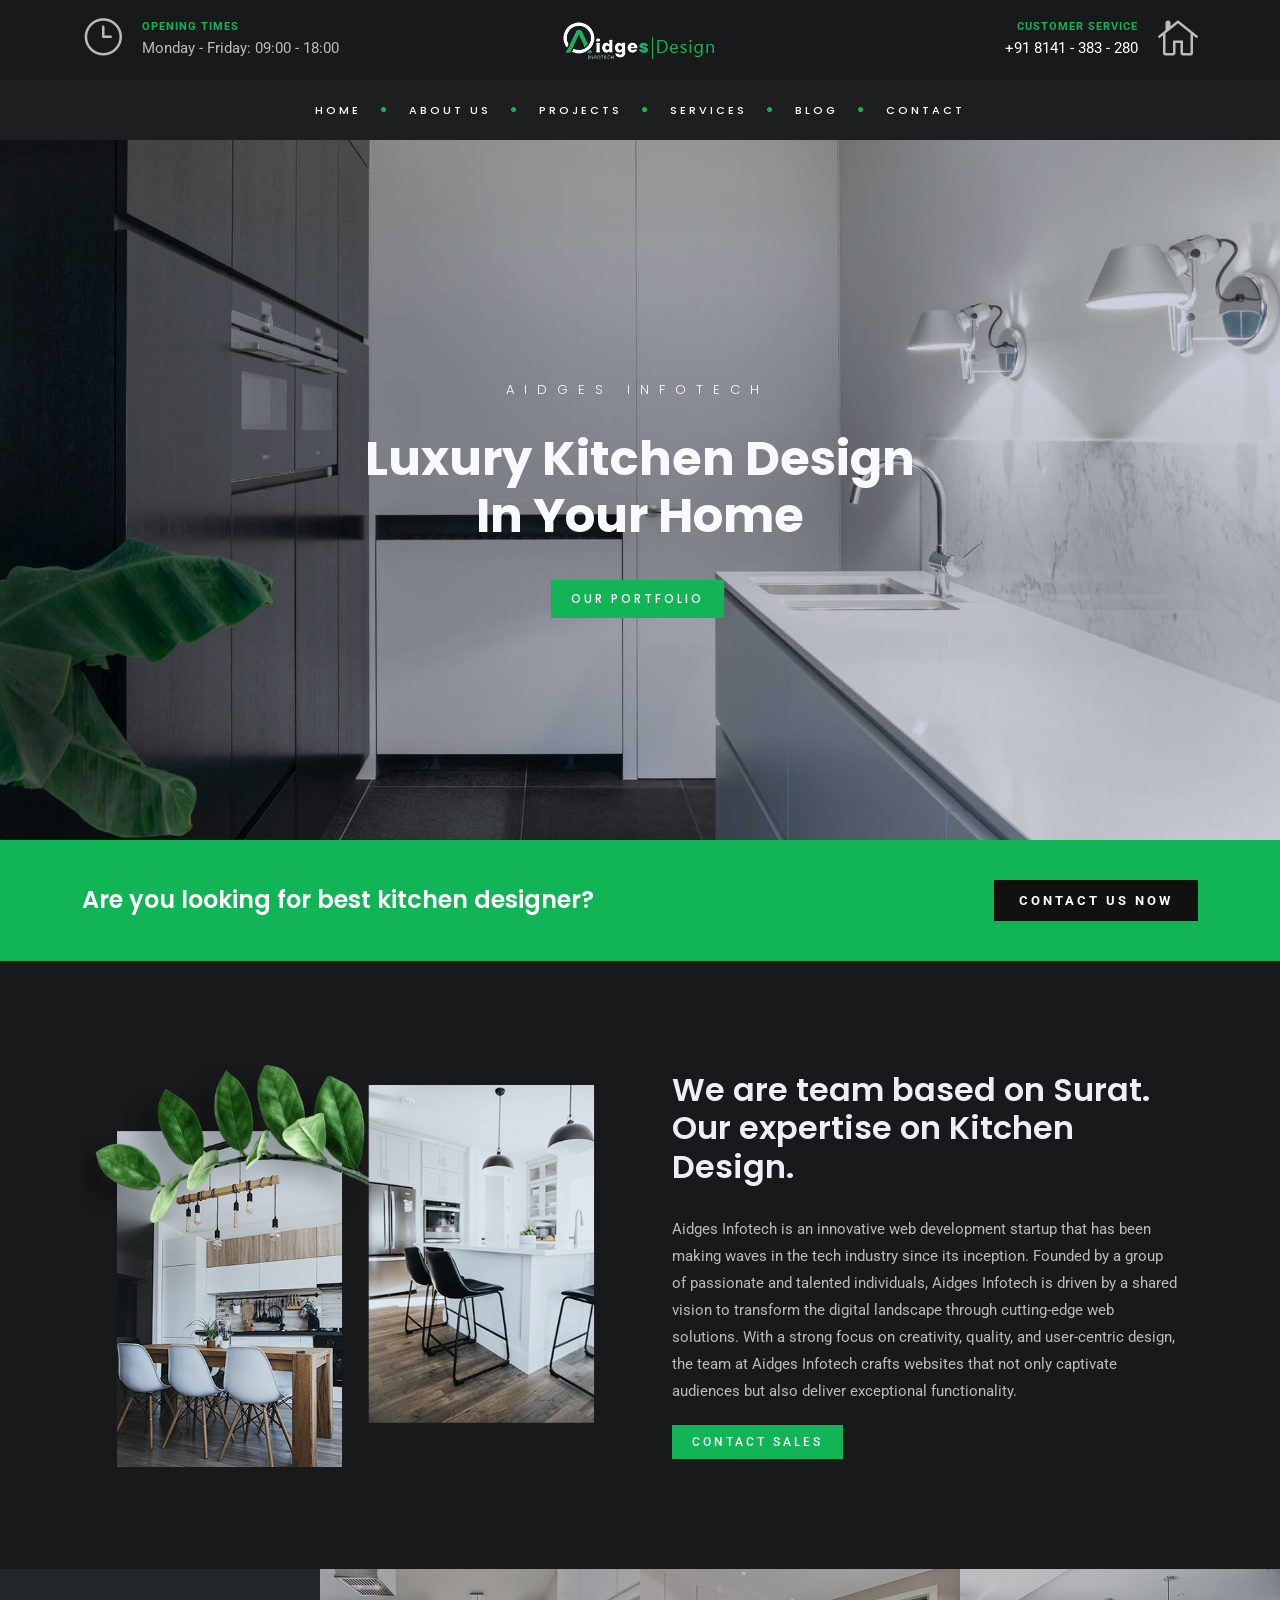
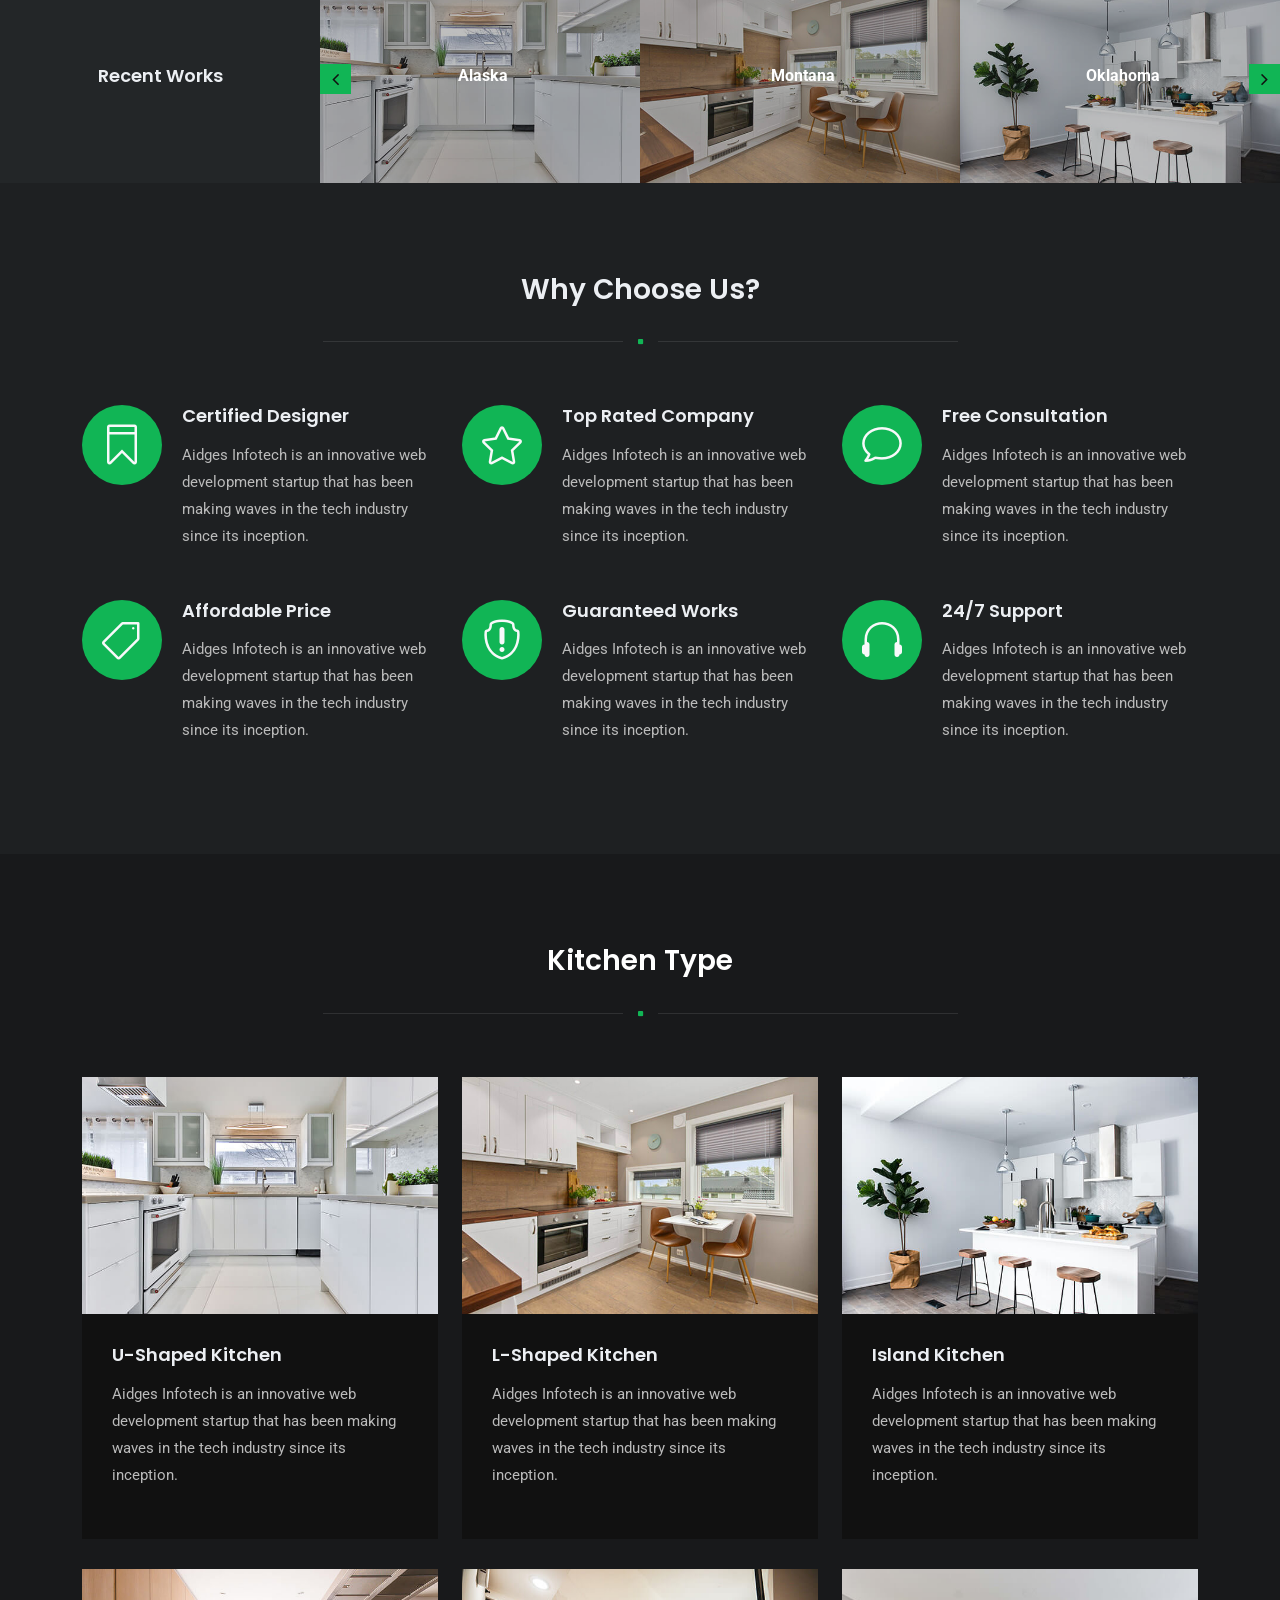
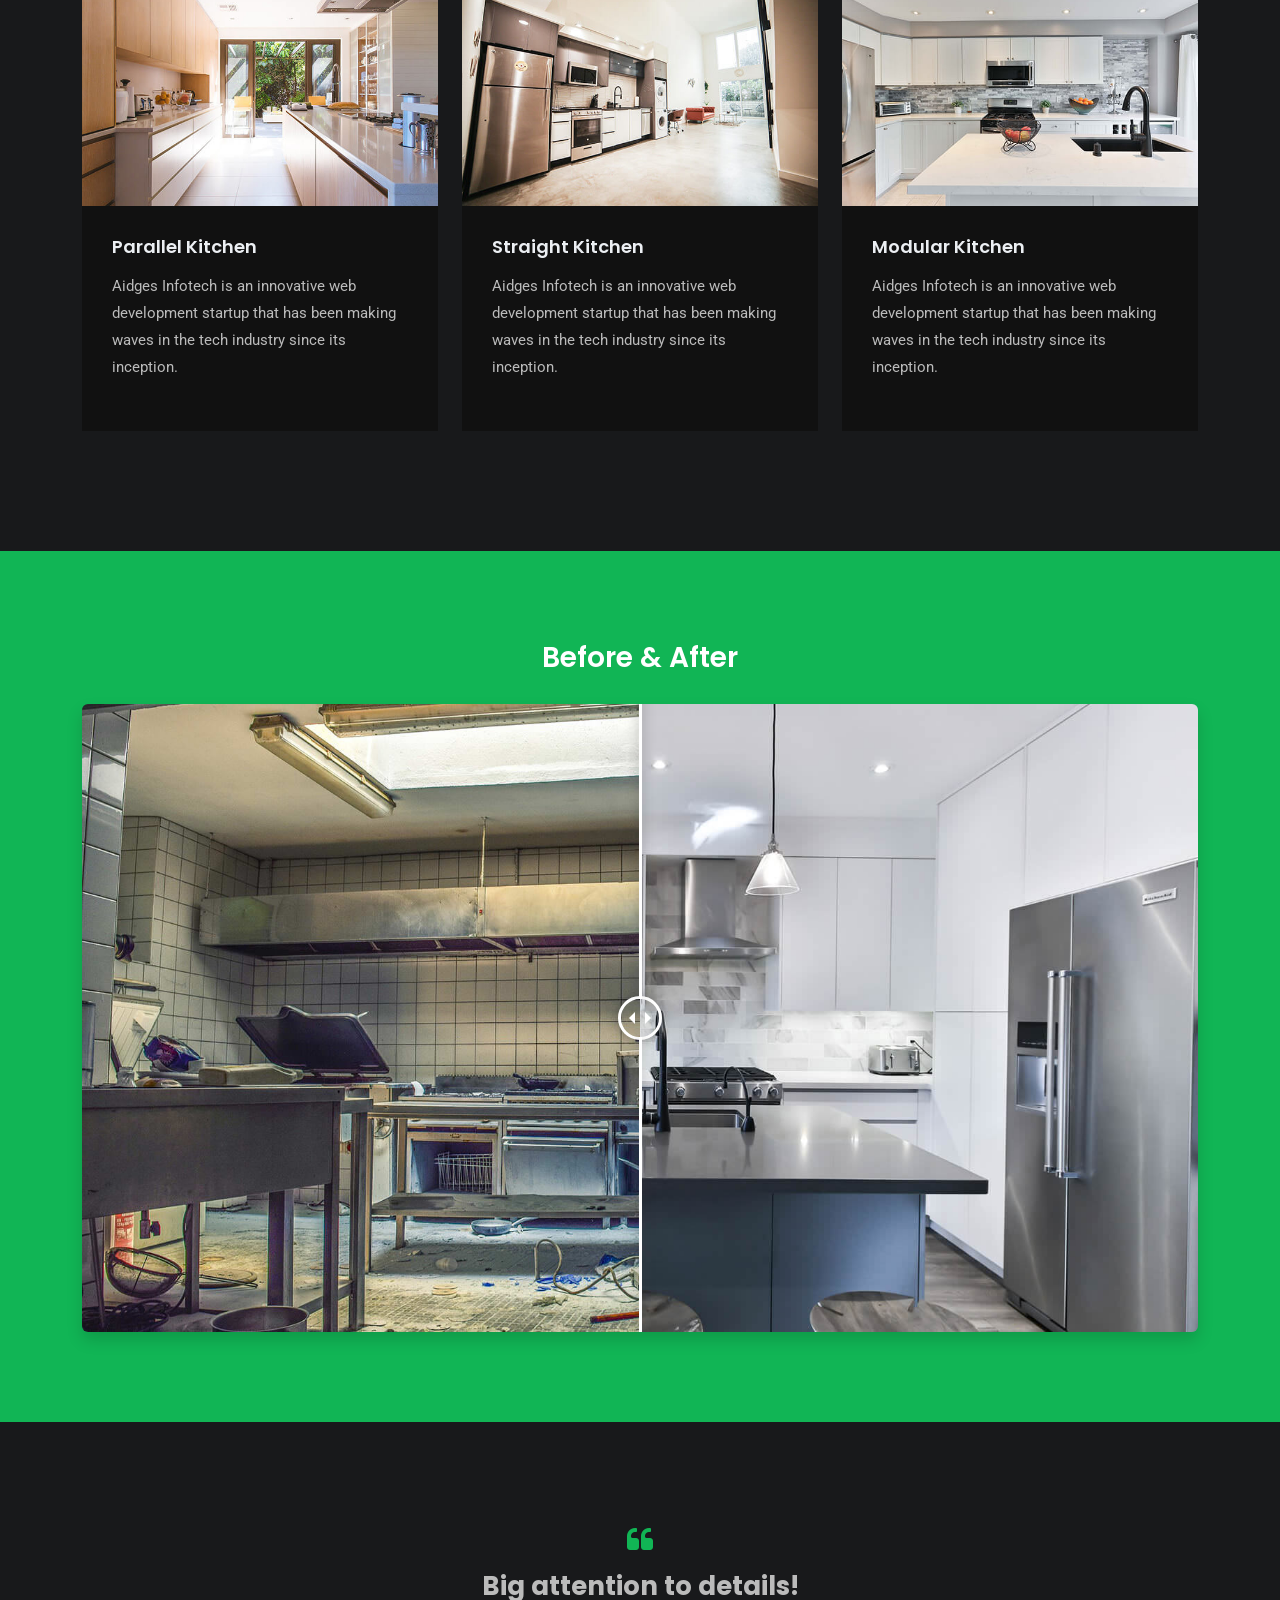
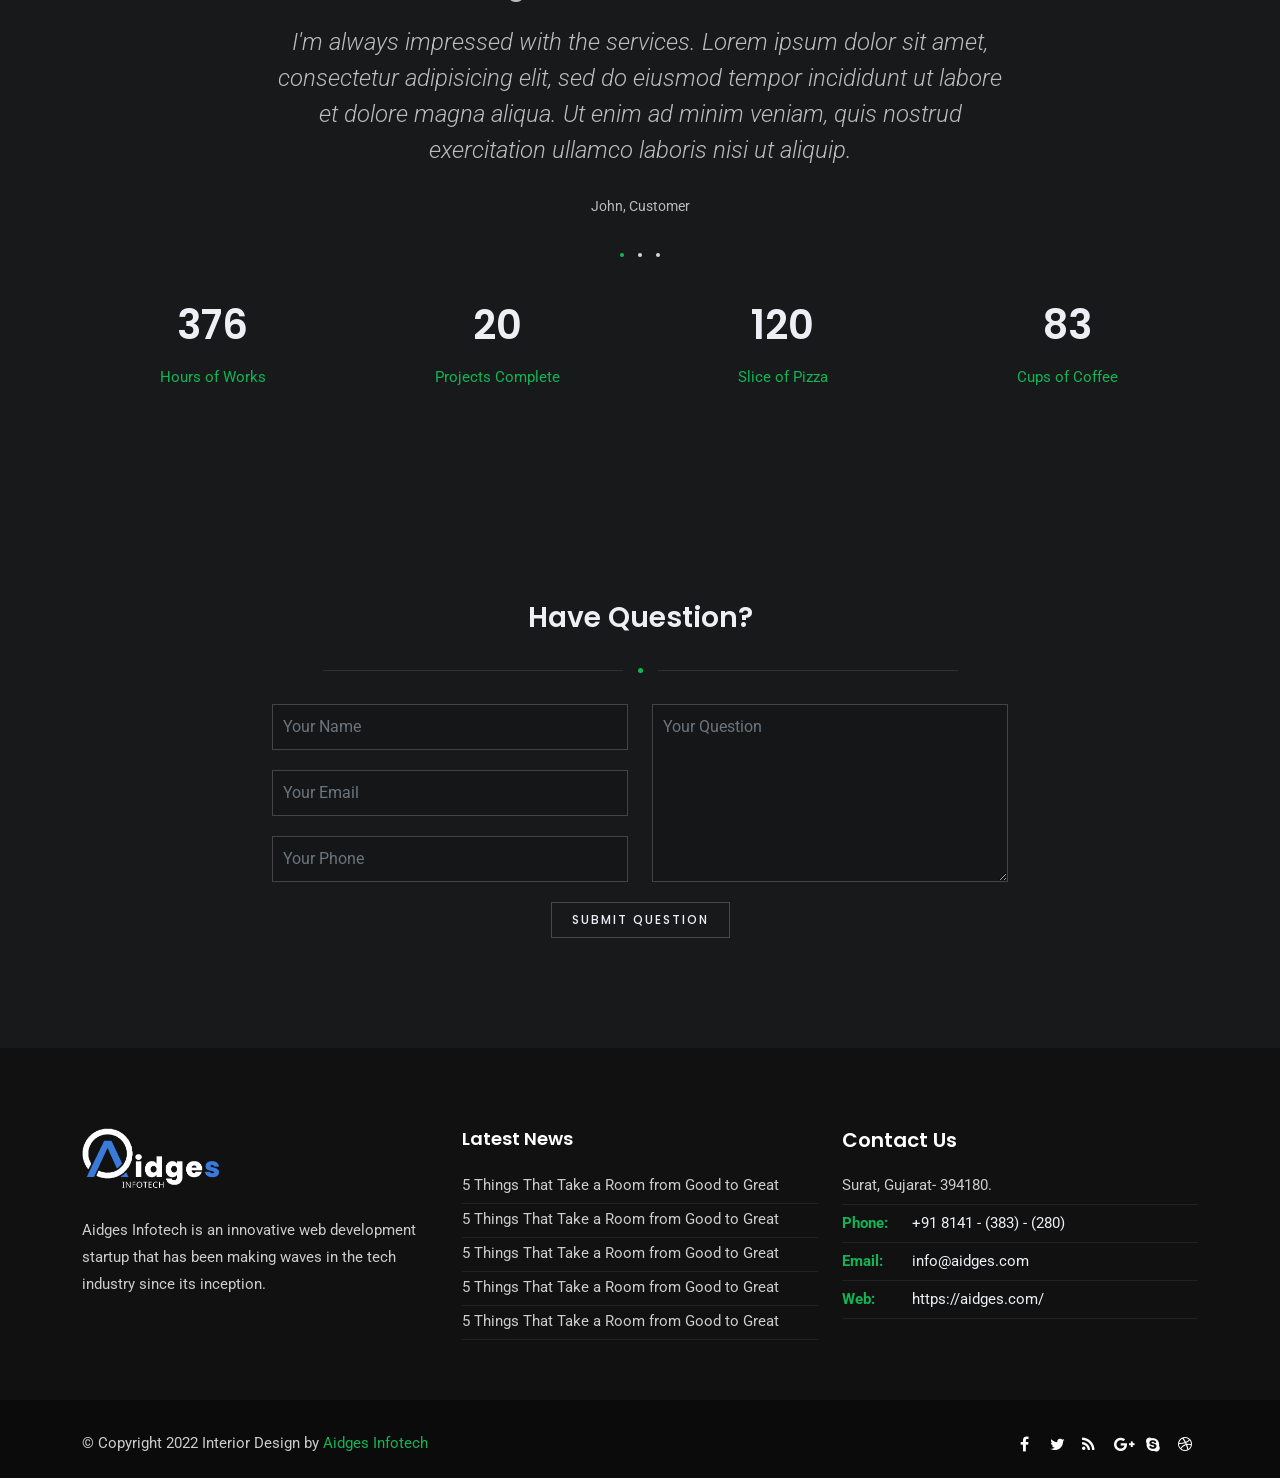
<file: index.html>
<!DOCTYPE html>
<html lang="en">

<head>
    <meta charset="utf-8">
    <link rel="icon" href="images/favicon.png" type="image/png" sizes="16x16">
    <title>kitchen Interior Design | Aidges Infoteh</title>
    <meta name="viewport" content="width=device-width, initial-scale=1.0">
    <meta name="description" content="Archi is best selling interior design website template with responsive stunning design">
    <meta name="keywords" content="architecture,building,business,bootstrap,creative,exterior design,furniture design,gallery,garden design,house,interior design,landscape design,multipurpose,onepage,portfolio,studio">
    <meta name="author" content="">

    <!-- CSS Files
    ================================================== -->
    <link href="css/bootstrap.min.css" rel="stylesheet" type="text/css" id="bootstrap" />
    <link href="css/bootstrap-grid.min.css" rel="stylesheet" type="text/css" id="bootstrap-grid" />
    <link href="css/bootstrap-reboot.min.css" rel="stylesheet" type="text/css" id="bootstrap-reboot" />
    <link href="css/plugins.css" rel="stylesheet" type="text/css">
    <link href="css/style.css" rel="stylesheet" type="text/css">
    <link href="css/color.css" rel="stylesheet" type="text/css">

    <!-- custom background -->
    <link rel="stylesheet" href="css/bg.css" type="text/css">

    <!-- color scheme -->
    <link rel="stylesheet" href="css/colors/green.css" type="text/css" id="colors">

    <!-- RS5.0 Stylesheet -->
    <link rel="stylesheet" href="revolution/css/settings.css" type="text/css">
    <link rel="stylesheet" href="revolution/css/layers.css" type="text/css">
    <link rel="stylesheet" href="revolution/css/navigation.css" type="text/css">
    <link rel="stylesheet" href="css/rev-settings.css" type="text/css">

    <!-- custom font -->
    <link rel="stylesheet" href="css/font-style-2.css" type="text/css">
</head>

<body id="homepage">

    <div id="wrapper">

        <!-- header begin -->
        <header class="header-custom">

            <div class="container">
                <div class="row align-items-center">
                    <div class="col-lg-4 sm-hide">
                        <div class="info-box s2">
                            <i class="icon_clock_alt"></i>
                            <div class="info-box_text">
                                <div class="info-box_title"><span class="id-color">Opening Times</span></div>
                                <div class="info-box_subtite">Monday - Friday: 09:00 - 18:00</div>
                            </div>
                        </div>
                    </div>

                    <div class="col-lg-4 col-md-12 text-center">
                        <!-- logo begin -->
                        <div id="logo">
                            <a href="index.html">
                                <img class="logo" src="images-kitchen/logo.png" alt="">
                            </a>
                        </div>
                        <!-- logo close -->

                        <!-- small button begin -->
                        <span id="menu-btn"></span>
                        <!-- small button close -->
                    </div>

                    <div class="col-lg-4 text-right sm-hide">
                        <div class="info-box s2">
                            <i class="icon_house_alt"></i>
                            <div class="info-box_text">
                                <div class="info-box_title"><span class="id-color">Customer Service</span></div>
                                <div class="info-box_subtite"><a href="tel:+918141383280    ">+91 8141 - 383 - 280</a></div>
                            </div>
                        </div>
                    </div>


                </div>
            </div>

            <div class="menu-group">
                <div class="container">
                    <div class="row">

                        <div class="col-md-12">

                            <!-- mainmenu begin -->
                            <nav class="md-flex">
                                <ul id="mainmenu">
                                    <li><a href="index.html">Home<span></span></a></li>
                                    <li><a href="about.html">About Us</a></li>
                                    <li><a href="projects.html">Projects</a></li>
                                    <li><a href="services.html">Services</a></li>
                                    <li><a href="blog.html">Blog</a></li>
                                    <li><a href="contact.html">Contact</a></li>
                                </ul>
                            </nav>

                            <!-- mainmenu close -->

                        </div>

                    </div>
                </div>
            </div>


        </header>
        <!-- header close -->

        <!-- content begin -->
        <div id="content" class="no-bottom no-top">

            <!-- revolution slider begin -->
            <section id="section-slider" class="fullwidthbanner-container" aria-label="section-slider">
                <div id="slider-revolution">
                    <ul>
                        <li data-transition="fade" data-slotamount="10" data-masterspeed="200" data-thumb="">
                            <!--  BACKGROUND IMAGE -->
                            <img alt="" class="rev-slidebg" data-bgparallax="0" src="images-kitchen/slider/wide1.jpg">

                            <div class="tp-caption big-white sft" data-x="center" data-y="250" data-width="none" data-height="none" data-whitespace="nowrap" data-speed="800" data-start="400" data-easing="easeInOutExpo" <div class="tp-caption big-white sft" data-x="center" data-y="280"
                                data-width="none" data-height="none" data-whitespace="nowrap" data-speed="800" data-start="400" data-easing="easeInOutExpo" data-endspeed="450">
                                Aidges Infotech
                            </div>

                            <div class="tp-caption tp-title tp-60 text-light text-center font-weight-bold customin customout start" data-x="center" data-y="290" data-width="600" data-height="none" data-whitespace="wrap" data-customin="x:0;y:0;z:0;rotationX:0;rotationY:0;rotationZ:0;scaleX:2;scaleY:2;skewX:0;skewY:0;opacity:0;transformPerspective:600;transformOrigin:50% 50%;"
                                data-customout="x:0;y:0;z:0;rotationX:0;rotationY:0;rotationZ:0;scaleX:0.85;scaleY:0.85;skewX:0;skewY:0;opacity:0;transformPerspective:600;transformOrigin:50% 50%;" data-speed="800" data-start="400" data-easing="easeInOutExpo"
                                data-endspeed="400">
                                Luxury Kitchen Design<br>In Your Home
                            </div>

                            <div class="tp-caption sfb" data-x="center" data-y="440" data-width="none" data-height="none" data-whitespace="nowrap" data-speed="400" data-start="800" data-easing="easeInOutExpo">
                                <a href="#section-intro" class="btn-custom font-weight-bold text-white scroll-to">Our Portfolio
                                </a>
                            </div>
                        </li>

                        <li data-transition="fade" data-slotamount="10" data-masterspeed="200" data-thumb="">
                            <!--  BACKGROUND IMAGE -->
                            <img alt="" class="rev-slidebg" data-bgparallax="0" src="images-kitchen/slider/wide2.jpg">

                            <div class="tp-caption big-white sft" data-x="center" data-y="250" data-width="none" data-height="none" data-whitespace="nowrap" data-speed="800" data-start="400" data-easing="easeInOutExpo" <div class="tp-caption big-white sft" data-x="center" data-y="280"
                                data-width="none" data-height="none" data-whitespace="nowrap" data-speed="800" data-start="400" data-easing="easeInOutExpo" data-endspeed="450">
                                Aidges Infotech
                            </div>

                            <div class="tp-caption tp-title tp-60 text-light text-center font-weight-bold customin customout start" data-x="center" data-y="290" data-width="600" data-height="none" data-whitespace="wrap" data-customin="x:0;y:0;z:0;rotationX:0;rotationY:0;rotationZ:0;scaleX:2;scaleY:2;skewX:0;skewY:0;opacity:0;transformPerspective:600;transformOrigin:50% 50%;"
                                data-customout="x:0;y:0;z:0;rotationX:0;rotationY:0;rotationZ:0;scaleX:0.85;scaleY:0.85;skewX:0;skewY:0;opacity:0;transformPerspective:600;transformOrigin:50% 50%;" data-speed="800" data-start="400" data-easing="easeInOutExpo"
                                data-endspeed="400">
                                A Kitchen to Suit<br>Your Lifestyle
                            </div>

                            <div class="tp-caption sfb" data-x="center" data-y="500" data-width="none" data-height="none" data-whitespace="nowrap" data-speed="400" data-start="800" data-easing="easeInOutExpo">
                                <a href="#section-intro" class="btn-custom font-weight-bold text-white scroll-to">Our Portfolio
                                </a>
                            </div>
                        </li>

                    </ul>
                </div>
            </section>
            <!-- revolution slider close -->

            <!-- section begin -->
            <section id="call-to-action" class="bg-color call-to-action text-light padding40" aria-label="cta">
                <div class="container">
                    <div class="row align-items-center">
                        <div class="col-lg-8 col-md-7">
                            <h3 class="size-2 no-margin">Are you looking for best kitchen designer? </h3>
                        </div>

                        <div class="col-lg-4 col-md-5 text-right">
                            <a href="contact.html" class="btn-black wow fadeInUp">Contact Us Now</a>
                        </div>
                    </div>
                </div>
            </section>
            <!-- logo carousel section close -->

            <!-- section begin -->
            <section id="section-intro">
                <div class="container">
                    <div class="row align-items-center">
                        <div class="col-lg-6">
                            <img src="images-kitchen/misc/1.png" alt="" class="img-responsive wow fadeInUp" data-wow-duration="1.5s">
                        </div>

                        <div class="col-lg-6">
                            <div class="padding20">

                                <h2>We are team based on Surat. Our expertise on Kitchen Design.</h2>

                                <p>Aidges Infotech is an innovative web development startup that has been making waves in the tech industry since its inception. Founded by a group of passionate and talented individuals, Aidges Infotech is driven by a shared vision to transform the digital landscape through cutting-edge web solutions. With a strong focus on creativity, quality, and user-centric design, the team at Aidges Infotech crafts websites that not only captivate audiences but also deliver exceptional functionality.</p>

                                <a href="#" class="btn-custom font-weight-bold text-white">Contact Sales</a>

                            </div>
                        </div>

                        <div class="clearfix"></div>
                    </div>
                </div>
            </section>
            <!-- section close -->


            <section id="section-gallery-carousel" aria-label="section" class="no-top no-bottom" data-bgcolor="#232628">
                <div class="container-fluid position-relative">
                    <div class="row align-items-center g-0">
                        <div class="col-md-3 text-center">
                            <div class="spacer-single"></div>
                            <h3 class="no-bottom">Recent Works</h3>
                            <div class="spacer-single"></div>
                        </div>

                        <div class="col-md-9">
                            <div class="owl-custom-nav nav-in-col">
                                <a class="btn-next"></a>
                                <a class="btn-prev"></a>
                            </div>

                            <div id="gallery-carousel-3" class="owl-carousel owl-theme owl-slide">

                                <!-- gallery item -->
                                <div class="item s2">
                                    <div class="picframe">
                                        <a class="image-popup-no-margins" href="images-kitchen/portfolio/1.jpg">
										<span class="overlay-v">
											<span class="pf_text">
												<span class="project-name">Alaska</span>
											</span>
										</span>
										<img src="images-kitchen/portfolio/1.jpg" alt="" />
									</a>
                                    </div>
                                </div>
                                <!-- close gallery item -->

                                <!-- gallery item -->
                                <div class="item s2">
                                    <div class="picframe">
                                        <a class="image-popup-no-margins" href="images-kitchen/portfolio/2.jpg">
										<span class="overlay-v">
											<span class="pf_text">
												<span class="project-name">Montana</span>
											</span>
										</span>
										<img src="images-kitchen/portfolio/2.jpg" alt="" />
									</a>
                                    </div>
                                </div>
                                <!-- close gallery item -->

                                <!-- gallery item -->
                                <div class="item s2">
                                    <div class="picframe">
                                        <a class="image-popup-no-margins" href="images-kitchen/portfolio/3.jpg">
										<span class="overlay-v">
											<span class="pf_text">
												<span class="project-name">Oklahoma</span>
											</span>
										</span>
										<img src="images-kitchen/portfolio/3.jpg" alt="" />
									</a>
                                    </div>
                                </div>
                                <!-- close gallery item -->

                                <!-- gallery item -->
                                <div class="item s2">
                                    <div class="picframe">
                                        <a class="image-popup-no-margins" href="images-kitchen/portfolio/4.jpg">
										<span class="overlay-v">
											<span class="pf_text">
												<span class="project-name">Virginia</span>
											</span>
										</span>
										<img src="images-kitchen/portfolio/4.jpg" alt="" />
									</a>
                                    </div>
                                </div>
                                <!-- close gallery item -->

                                <!-- gallery item -->
                                <div class="item s2">
                                    <div class="picframe">
                                        <a class="image-popup-no-margins" href="images-kitchen/portfolio/5.jpg">
										<span class="overlay-v">
											<span class="pf_text">
												<span class="project-name">Washington</span>
											</span>
										</span>
										<img src="images-kitchen/portfolio/5.jpg" alt="" />
									</a>
                                    </div>
                                </div>
                                <!-- close gallery item -->

                                <!-- gallery item -->
                                <div class="item s2">
                                    <div class="picframe">
                                        <a class="image-popup-no-margins" href="images-kitchen/portfolio/6.jpg">
										<span class="overlay-v">
											<span class="pf_text">
												<span class="project-name">Minnesota</span>
											</span>
										</span>
										<img src="images-kitchen/portfolio/6.jpg" alt="" />
									</a>
                                    </div>
                                </div>
                                <!-- close gallery item -->

                            </div>

                        </div>
                    </div>
                </div>
            </section>


            <!-- section begin -->
            <section id="section-highlight" data-bgcolor="#1e2022">
                <div class="container">
                    <div class="row">
                        <div class="col-md-6 offset-md-3 text-center wow fadeInUp">
                            <h1>Why Choose Us?</h1>
                            <div class="separator"><span><i class="fa fa-square"></i></span></div>
                            <div class="spacer-single"></div>
                        </div>


                        <div class="col-lg-4 wow fadeIn" data-wow-delay="0s">
                            <div class="box-number">
                                <i class="bg-color text-light icon_ribbon_alt"></i>
                                <div class="text">
                                    <h3><span>Certified Designer</span></h3>
                                    <p>Aidges Infotech is an innovative web development startup that has been making waves in the tech industry since its inception.</p>
                                </div>
                            </div>
                        </div>

                        <div class="col-lg-4 wow fadeIn" data-wow-delay=".25s">
                            <div class="box-number">
                                <i class="bg-color text-light icon_star_alt"></i>
                                <div class="text">
                                    <h3><span>Top Rated Company</span></h3>
                                    <p>Aidges Infotech is an innovative web development startup that has been making waves in the tech industry since its inception.</p>
                                </div>
                            </div>
                        </div>

                        <div class="col-lg-4 wow fadeIn" data-wow-delay=".5s">
                            <div class="box-number">
                                <i class="bg-color text-light icon_comment_alt"></i>
                                <div class="text">
                                    <h3><span>Free Consultation</span></h3>
                                    <p>Aidges Infotech is an innovative web development startup that has been making waves in the tech industry since its inception.</p>
                                </div>
                            </div>
                        </div>

                        <div class="spacer-single"></div>

                        <div class="col-lg-4 wow fadeIn" data-wow-delay=".75s">
                            <div class="box-number">
                                <i class="bg-color text-light icon_tag_alt"></i>
                                <div class="text">
                                    <h3><span>Affordable Price</span></h3>
                                    <p>Aidges Infotech is an innovative web development startup that has been making waves in the tech industry since its inception.</p>
                                </div>
                            </div>
                        </div>

                        <div class="col-lg-4 wow fadeIn" data-wow-delay="1s">
                            <div class="box-number">
                                <i class="bg-color text-light icon_shield"></i>
                                <div class="text">
                                    <h3><span>Guaranteed Works</span></h3>
                                    <p>Aidges Infotech is an innovative web development startup that has been making waves in the tech industry since its inception.</p>
                                </div>
                            </div>
                        </div>

                        <div class="col-lg-4 wow fadeIn" data-wow-delay="1.25s">
                            <div class="box-number">
                                <i class="bg-color text-light icon_headphones"></i>
                                <div class="text">
                                    <h3><span>24/7 Support</span></h3>
                                    <p>Aidges Infotech is an innovative web development startup that has been making waves in the tech industry since its inception.</p>
                                </div>
                            </div>
                        </div>


                    </div>
                </div>
            </section>
            <!-- section close -->


            <section id="section-why-choose-us-2">

                <div class="container">
                    <div class="row">
                        <div class="col-md-6 offset-md-3 text-light text-center wow fadeInUp">
                            <h1>Kitchen Type</h1>
                            <div class="separator"><span><i class="fa fa-square"></i></span></div>
                            <div class="spacer-single"></div>
                        </div>

                        <div class="clearfix"></div>

                        <div class="col-lg-4 mb30 wow fadeInUp" data-wow-delay="0s">
                            <img src="images-kitchen/misc/r1.jpg" class="img-responsive" alt="">

                            <div class="text padding30" data-bgcolor="#111111">
                                <h3>U-Shaped Kitchen</h3>
                                <p>Aidges Infotech is an innovative web development startup that has been making waves in the tech industry since its inception.</p>
                            </div>
                        </div>

                        <div class="col-lg-4 mb30 wow fadeInUp" data-wow-delay=".3s">
                            <img src="images-kitchen/misc/r2.jpg" class="img-responsive" alt="">
                            <div class="text padding30" data-bgcolor="#111111">
                                <h3>L-Shaped Kitchen</h3>
                                <p>Aidges Infotech is an innovative web development startup that has been making waves in the tech industry since its inception.</p>
                            </div>


                        </div>

                        <div class="col-lg-4 mb30 wow fadeInUp" data-wow-delay=".6s">
                            <img src="images-kitchen/misc/r3.jpg" class="img-responsive" alt="">

                            <div class="text padding30" data-bgcolor="#111111">
                                <h3>Island Kitchen</h3>
                                <p>Aidges Infotech is an innovative web development startup that has been making waves in the tech industry since its inception.</p>
                            </div>
                        </div>

                        <div class="col-lg-4 mb30 wow fadeInUp" data-wow-delay="0s">
                            <img src="images-kitchen/misc/r4.jpg" class="img-responsive" alt="">
                            <div class="text padding30" data-bgcolor="#111111">
                                <h3>Parallel Kitchen</h3>
                                <p>Aidges Infotech is an innovative web development startup that has been making waves in the tech industry since its inception.</p>
                            </div>
                        </div>

                        <div class="col-lg-4 mb30 wow fadeInUp" data-wow-delay=".3s">
                            <img src="images-kitchen/misc/r5.jpg" class="img-responsive" alt="">
                            <div class="text padding30" data-bgcolor="#111111">
                                <h3>Straight Kitchen</h3>
                                <p>Aidges Infotech is an innovative web development startup that has been making waves in the tech industry since its inception.</p>
                            </div>
                        </div>

                        <div class="col-lg-4 mb30 wow fadeInUp" data-wow-delay=".6s">
                            <img src="images-kitchen/misc/r6.jpg" class="img-responsive" alt="">
                            <div class="text padding30" data-bgcolor="#111111">
                                <h3>Modular Kitchen</h3>
                                <p>Aidges Infotech is an innovative web development startup that has been making waves in the tech industry since its inception.</p>
                            </div>
                        </div>

                    </div>

                </div>

            </section>

            <section class="bg-color">
                <div class="container">
                    <div class="row">
                        <div class="col-md-6 offset-md-3 text-light text-center wow fadeInUp">
                            <h1>Before &amp; After</h1>
                            <div class="spacer-single"></div>
                        </div>

                        <div class="col-md-12 text-middle wow fadeInUp" data-wow-delay=".2s">
                            <div class="twentytwenty-container img-rounded shadow">
                                <img src="images-kitchen/before-after/1b.jpg" alt="" class="img-responsive" />
                                <img src="images-kitchen/before-after/1a.jpg" alt="" class="img-responsive" />
                            </div>
                        </div>
                    </div>
                </div>
            </section>

            <!-- section begin -->
            <section id="section-testimonial-kitchen" data-bgimage="url(images-kitchen/background/bg-1.jpg) fixed">
                <div class="container">
                    <div class="row">

                        <div class="col-md-8 offset-md-2">

                            <div id="testimonial-carousel-single" class="owl-carousel owl-theme wow fadeInUp">
                                <blockquote class="testimonial-big">
                                    <span class="title">Big attention to details!</span> I'm always impressed with the services. Lorem ipsum dolor sit amet, consectetur adipisicing elit, sed do eiusmod tempor incididunt ut labore et dolore magna aliqua.
                                    Ut enim ad minim veniam, quis nostrud exercitation ullamco laboris nisi ut aliquip.

                                    <span class="name">John, Customer</span>
                                </blockquote>

                                <blockquote class="testimonial-big">
                                    <span class="title">Modern and great design!</span> Just wow! I'm always impressed with the services. Lorem ipsum dolor sit amet, consectetur adipisicing elit, sed do eiusmod tempor incididunt ut labore et dolore magna
                                    aliqua. Ut enim ad minim veniam, quis nostrud exercitation ullamco.

                                    <span class="name">Sandra, Customer</span>
                                </blockquote>

                                <blockquote class="testimonial-big">
                                    <span class="title">Better than we think!</span> I'm always impressed with the services. Lorem ipsum dolor sit amet, consectetur adipisicing elit, sed do eiusmod tempor incididunt ut labore et dolore magna aliqua. Ut
                                    enim ad minim veniam, quis nostrud exercitation ullamco laboris nisi ut aliquip.

                                    <span class="name">Michael, Customer</span>
                                </blockquote>
                            </div>

                        </div>

                    </div>

                    <div class="row">

                        <div class="col-md-3 wow fadeIn" data-wow-delay="0">
                            <div class="de_count">
                                <h3 class="timer" data-to="2350" data-speed="2500">0</h3>
                                <span>Hours of Works</span>
                            </div>
                        </div>

                        <div class="col-md-3 wow fadeIn" data-wow-delay=".25s">
                            <div class="de_count">
                                <h3 class="timer" data-to="128" data-speed="2500">0</h3>
                                <span>Projects Complete</span>
                            </div>
                        </div>

                        <div class="col-md-3 wow fadeIn" data-wow-delay=".5s">
                            <div class="de_count">
                                <h3 class="timer" data-to="750" data-speed="2500">0</h3>
                                <span>Slice of Pizza</span>
                            </div>
                        </div>

                        <div class="col-md-3 wow fadeIn" data-wow-delay=".75s">
                            <div class="de_count">
                                <h3 class="timer" data-to="520" data-speed="2500">0</h3>
                                <span>Cups of Coffee</span>
                            </div>
                        </div>
                    </div>
                </div>
            </section>
            <!-- section close -->

            <!-- section begin -->
            <section id="section-contact">
                <div class="container">
                    <div class="row">
                        <div class="col-md-6 offset-md-3 text-center wow fadeInUp">
                            <h1>Have Question?</h1>
                            <div class="separator"><span><i class="fa fa-circle"></i></span></div>
                        </div>

                        <div class="col-md-8 offset-md-2 wow fadeInUp">
                            <form name="contactForm" id='contact_form' method="post" action='email.php'>
                                <div class="row">
                                    <div class="col-md-6">
                                        <div id='name_error' class='error'>Please enter your name.</div>
                                        <div>
                                            <input type='text' name='name' id='name' class="form-control" placeholder="Your Name">
                                        </div>

                                        <div id='email_error' class='error'>Please enter your valid E-mail ID.</div>
                                        <div>
                                            <input type='text' name='email' id='email' class="form-control" placeholder="Your Email">
                                        </div>

                                        <div id='phone_error' class='error'>Please enter your phone number.</div>
                                        <div>
                                            <input type='text' name='phone' id='phone' class="form-control" placeholder="Your Phone">
                                        </div>
                                    </div>
                                    <div class="col-md-6">
                                        <div id='message_error' class='error'>Please enter your message.</div>
                                        <div>
                                            <textarea name='message' id='message' class="form-control" placeholder="Your Question"></textarea>
                                        </div>
                                    </div>

                                    <div class="col-md-12 text-center">
                                        <p id='submit'>
                                            <input type='submit' id='send_message' value='Submit Question' class="btn btn-line">
                                        </p>
                                        <div id='mail_success' class='success'>Your message has been sent successfully.</div>
                                        <div id='mail_fail' class='error'>Sorry, error occured this time sending your message.</div>
                                    </div>
                                </div>
                            </form>
                        </div>


                    </div>
                </div>
            </section>
            <!-- section close -->

        </div>


        <!-- footer begin -->
        <footer>
            <div class="container">
                <div class="row">
                    <div class="col-md-4">
                        <a href="https://aidges.com/"><img src="images-kitchen/Logo-Dark.png" style="width: 40%;" class="logo-small" alt="logo" /></a><br> Aidges Infotech is an innovative web development startup that has been making waves in the tech industry since its inception.</div>

                    <div class="col-md-4">
                        <div class="widget widget_recent_post">
                            <h3>Latest News</h3>
                            <ul>
                                <li><a href="5-Things-That-Take-a-Room-from-Good-to-Great.html">5 Things That Take a Room from Good to Great</a></li>
                                <li><a href="5-Things-That-Take-a-Room-from-Good-to-Great.html">5 Things That Take a Room from Good to Great</a></li>
                                <li><a href="5-Things-That-Take-a-Room-from-Good-to-Great.html">5 Things That Take a Room from Good to Great</a></li>
                                <li><a href="5-Things-That-Take-a-Room-from-Good-to-Great.html">5 Things That Take a Room from Good to Great</a></li>
                                <li><a href="5-Things-That-Take-a-Room-from-Good-to-Great.html">5 Things That Take a Room from Good to Great</a></li>
                            </ul>
                        </div>
                    </div>

                    <div class="col-md-4">
                        <h3>Contact Us</h3>
                        <div class="widget widget-address">
                            <address>
                                    <span>Surat, Gujarat- 394180.</span>
                                    <span><strong>Phone:</strong><a href="tel:+918141383280">+91 8141 - (383) - (280)</a></span>
                                    <span><strong>Email:</strong><a href="mailto:info@aidges.com">info@aidges.com</a></span>
                                    <span><strong>Web:</strong><a href="https://aidges.com/">https://aidges.com/</a></span>
                                </address>
                        </div>
                    </div>
                </div>
            </div>

            <div class="subfooter">
                <div class="container">
                    <div class="row">
                        <div class="col-md-6">
                            &copy; Copyright 2022 Interior Design by <span><a href="https://aidges.com/" style="color: #11b555;">Aidges Infotech</a></span>
                        </div>
                        <div class="col-md-6 text-right">
                            <div class="social-icons">
                                <a href="https://aidges.com/"><i class="fa fa-facebook fa-lg"></i></a>
                                <a href="https://aidges.com/"><i class="fa fa-twitter fa-lg"></i></a>
                                <a href="https://aidges.com/"><i class="fa fa-rss fa-lg"></i></a>
                                <a href="https://aidges.com/"><i class="fa fa-google-plus fa-lg"></i></a>
                                <a href="https://aidges.com/"><i class="fa fa-skype fa-lg"></i></a>
                                <a href="https://aidges.com/"><i class="fa fa-dribbble fa-lg"></i></a>
                            </div>
                        </div>
                    </div>
                </div>
            </div>
            <a href="#" id="back-to-top"></a>
        </footer>
        <!-- footer close -->
    </div>
    </div>

    
    <!-- Javascript Files
    ================================================== -->
    <script src="js/plugins.js"></script>
    <script src="js/designesia.js"></script>
    <script src="js/jquery.event.move.js"></script>
    <script src="js/jquery.twentytwenty.js"></script>


    <!-- RS5.0 Core JS Files -->
    <script src="revolution/js/jquery.themepunch.tools.min.js?rev=5.0"></script>
    <script src="revolution/js/jquery.themepunch.revolution.min.js?rev=5.0"></script>

    <!-- RS5.0 Extensions Files -->
    <script src="revolution/js/extensions/revolution.extension.video.min.js"></script>
    <script src="revolution/js/extensions/revolution.extension.slideanims.min.js"></script>
    <script src="revolution/js/extensions/revolution.extension.layeranimation.min.js"></script>
    <script src="revolution/js/extensions/revolution.extension.navigation.min.js"></script>
    <script src="revolution/js/extensions/revolution.extension.actions.min.js"></script>
    <script src="revolution/js/extensions/revolution.extension.kenburn.min.js"></script>
    <script src="revolution/js/extensions/revolution.extension.migration.min.js"></script>
    <script src="revolution/js/extensions/revolution.extension.parallax.min.js"></script>

    <script>
        jQuery(document).ready(function() {
            // revolution slider
            jQuery("#slider-revolution").revolution({
                sliderType: "standard",
                sliderLayout: "fullwidth",
                delay: 5000,
                navigation: {
                    arrows: {
                        enable: true
                    },
                    bullets: {
                        enable: false,
                        style: 'hermes'
                    },

                },
                parallax: {
                    type: "mouse",
                    origo: "slidercenter",
                    speed: 2000,
                    levels: [2, 3, 4, 5, 6, 7, 12, 16, 10, 50],
                },
                spinner: "off",
                gridwidth: 1140,
                gridheight: 700,
                disableProgressBar: "on"
            });
        });
    </script>

    <script>
        $(window).on("load", function() {
            $(".twentytwenty-container[data-orientation!='vertical']").twentytwenty({
                default_offset_pct: 0.5
            });
            $(".twentytwenty-container[data-orientation='vertical']").twentytwenty({
                default_offset_pct: 0.5,
                orientation: 'vertical'
            });
        });
    </script>

</body>

</html>
</file>
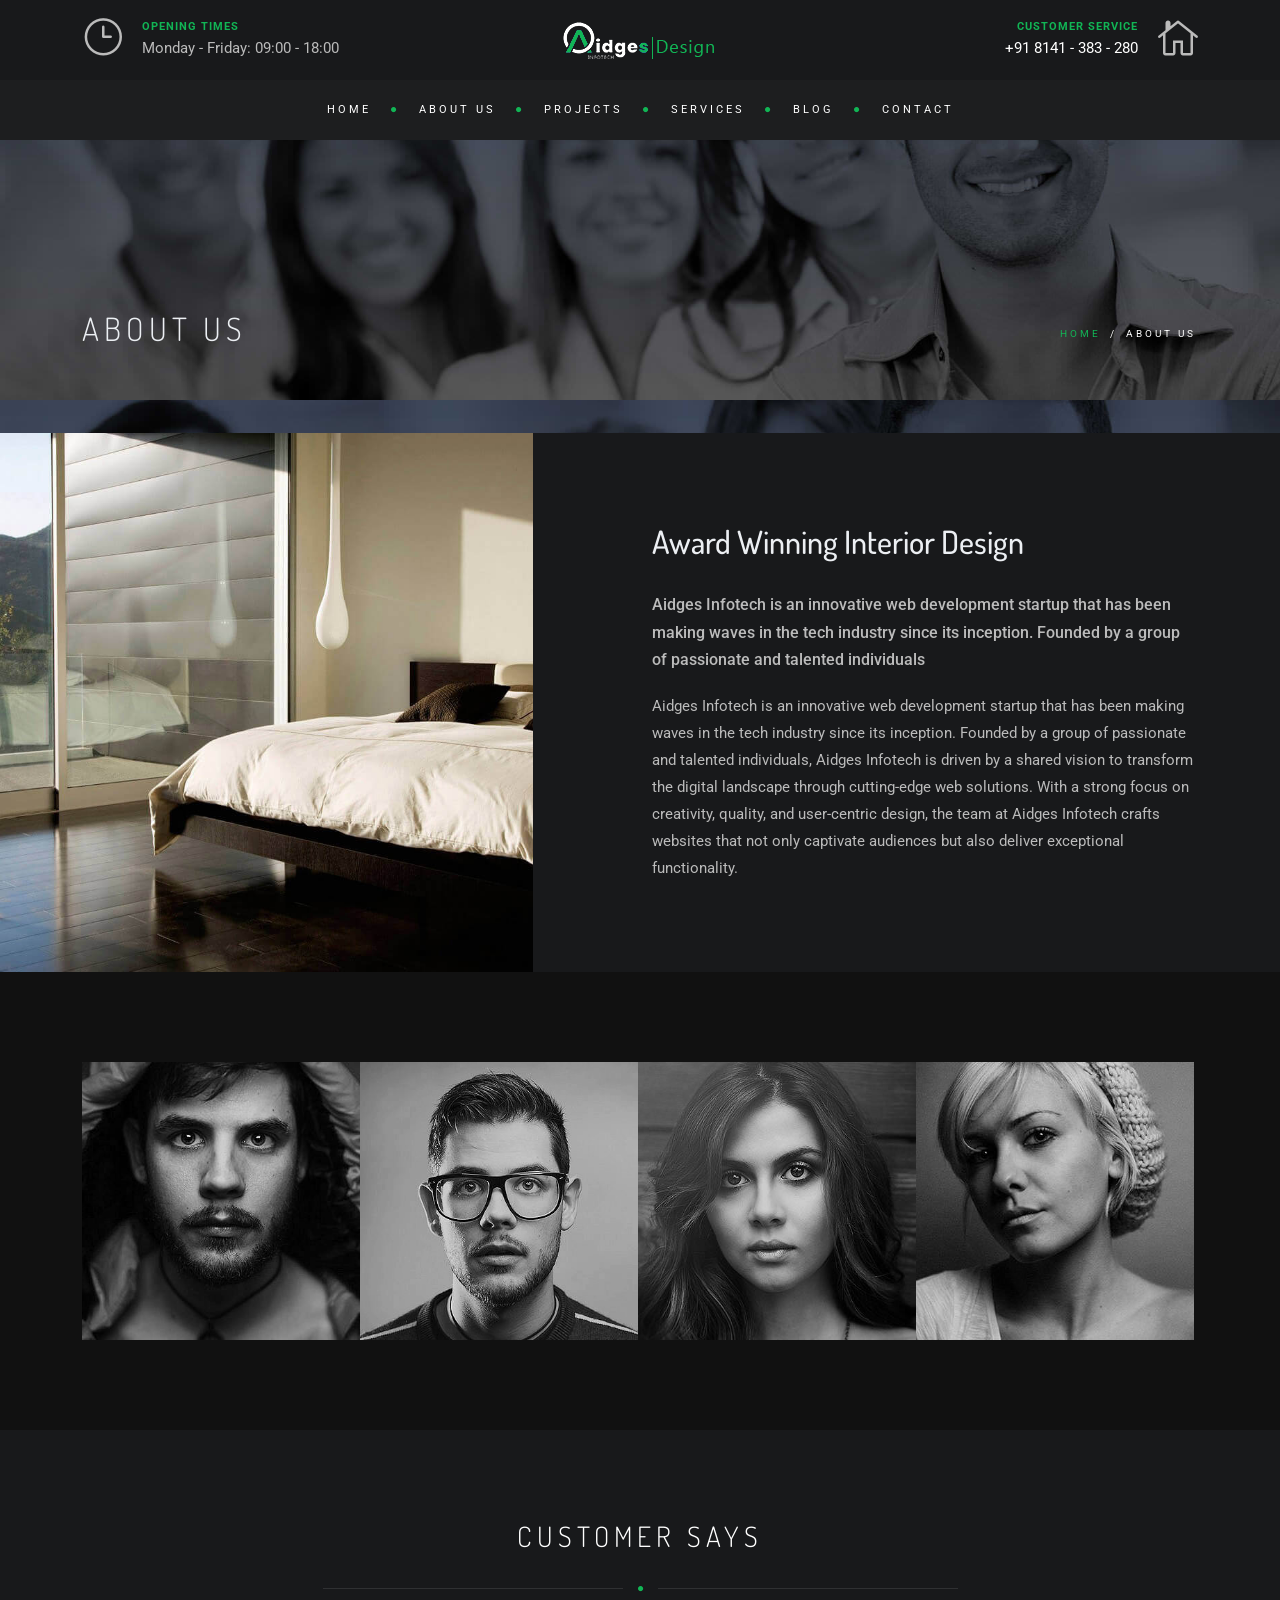
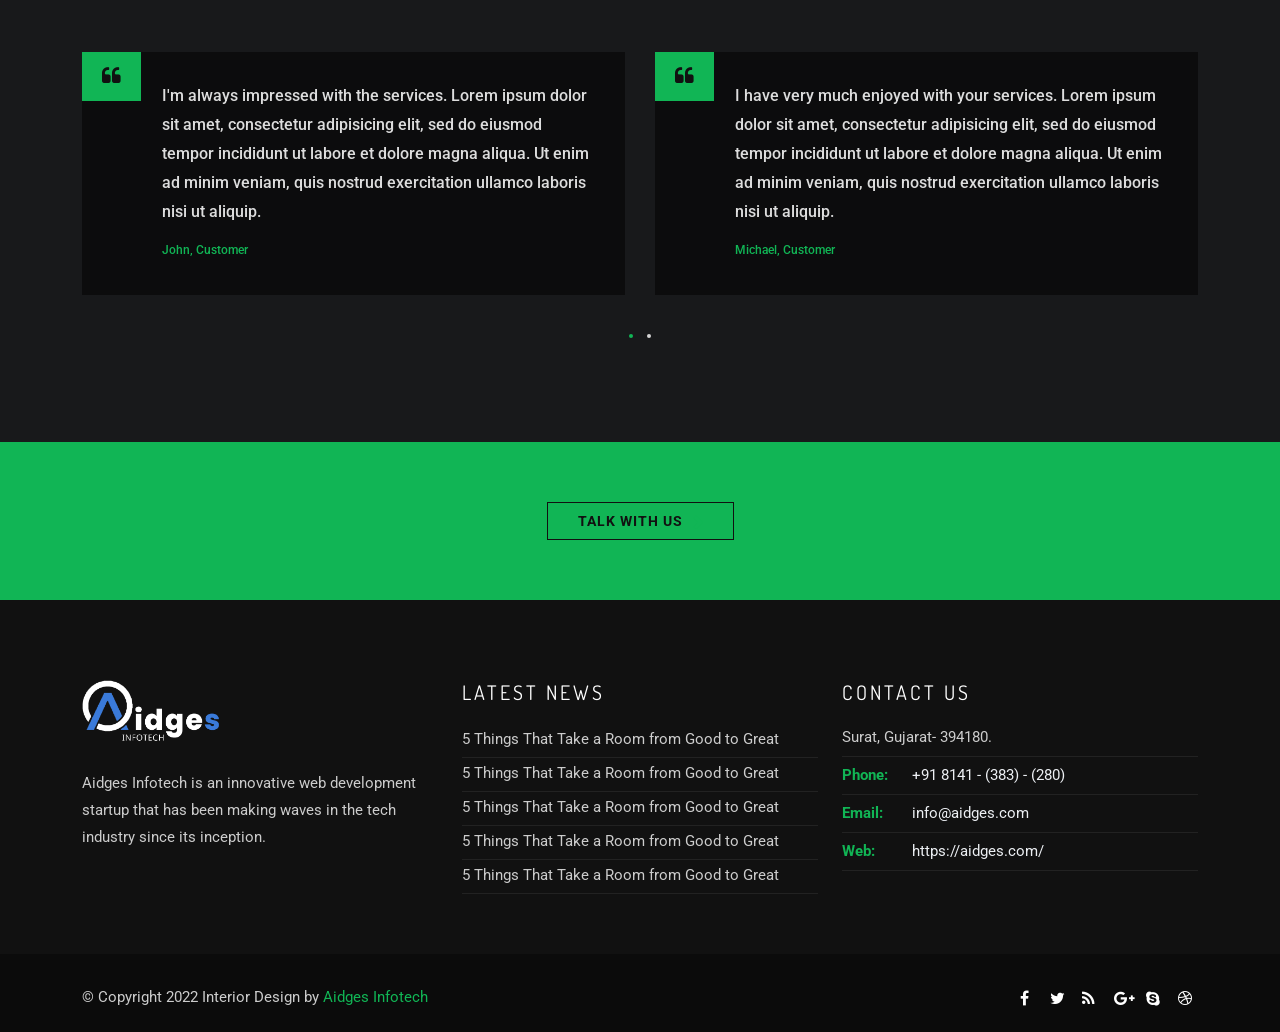
<file: about.html>
<!DOCTYPE html>
<html lang="en">

<head>
    <meta charset="utf-8">
    <link rel="icon" href="images/favicon.png" type="image/gif" sizes="16x16">
    <title>kitchen Interior Design | Aidges Infoteh</title>
    <meta name="viewport" content="width=device-width, initial-scale=1.0">
    <meta name="description" content="Archi is best selling interior design website template with responsive stunning design">
    <meta name="keywords" content="architecture,building,business,bootstrap,creative,exterior design,furniture design,gallery,garden design,house,interior design,landscape design,multipurpose,onepage,portfolio,studio">
    <meta name="author" content="">

    <!-- CSS Files
    ================================================== -->
    <link href="css/bootstrap.min.css" rel="stylesheet" type="text/css" id="bootstrap" />
    <link href="css/bootstrap-grid.min.css" rel="stylesheet" type="text/css" id="bootstrap-grid" />
    <link href="css/bootstrap-reboot.min.css" rel="stylesheet" type="text/css" id="bootstrap-reboot" />
    <link href="css/plugins.css" rel="stylesheet" type="text/css">
    <link href="css/style.css" rel="stylesheet" type="text/css">
    <link href="css/color.css" rel="stylesheet" type="text/css">

    <!-- custom background -->
    <link rel="stylesheet" href="css/bg.css" type="text/css">

    <!-- color scheme -->
    <link rel="stylesheet" href="css/colors/yellow.css" type="text/css" id="colors">

    <!-- revolution slider -->
    <link rel="stylesheet" href="rs-plugin/css/settings.css" type="text/css">
    <link rel="stylesheet" href="css/rev-settings.css" type="text/css">

</head>

<body class="page-about">

    <div id="wrapper">
        <!-- header begin -->
        <header class="header-custom">

            <div class="container">
                <div class="row align-items-center">
                    <div class="col-lg-4 sm-hide">
                        <div class="info-box s2">
                            <i class="icon_clock_alt"></i>
                            <div class="info-box_text">
                                <div class="info-box_title"><span class="id-color">Opening Times</span></div>
                                <div class="info-box_subtite">Monday - Friday: 09:00 - 18:00</div>
                            </div>
                        </div>
                    </div>

                    <div class="col-lg-4 col-md-12 text-center">
                        <!-- logo begin -->
                        <div id="logo">
                            <a href="index.html">
                                <img class="logo" src="images-kitchen/logo.png" alt="">
                            </a>
                        </div>
                        <!-- logo close -->

                        <!-- small button begin -->
                        <span id="menu-btn"></span>
                        <!-- small button close -->
                    </div>

                    <div class="col-lg-4 text-right sm-hide">
                        <div class="info-box s2">
                            <i class="icon_house_alt"></i>
                            <div class="info-box_text">
                                <div class="info-box_title"><span class="id-color">Customer Service</span></div>
                                <div class="info-box_subtite"><a href="tel:+918141383280    ">+91 8141 - 383 - 280</a></div>
                            </div>
                        </div>
                    </div>


                </div>
            </div>

            <div class="menu-group">
                <div class="container">
                    <div class="row">

                        <div class="col-md-12">

                            <!-- mainmenu begin -->
                            <nav class="md-flex">
                                <ul id="mainmenu">
                                    <li><a href="index.html">Home<span></span></a></li>
                                    <li><a href="about.html">About Us</a></li>
                                    <li><a href="projects.html">Projects</a></li>
                                    <li><a href="services.html">Services</a></li>
                                    <li><a href="blog.html">Blog</a></li>
                                    <li><a href="contact.html">Contact</a></li>
                                </ul>
                            </nav>

                            <!-- mainmenu close -->

                        </div>

                    </div>
                </div>
            </div>


        </header>
        <!-- header close -->

        <!-- subheader -->
        <section id="subheader" data-speed="8" data-type="background">
            <div class="container">
                <div class="row">
                    <div class="col-md-12">
                        <h1>About Us</h1>
                        <ul class="crumb">
                            <li><a href="index.html">Home</a></li>
                            <li class="sep">/</li>
                            <li>About Us</li>
                        </ul>
                    </div>
                </div>
            </div>
        </section>
        <!-- subheader close -->

        <!-- content begin -->
        <div id="content" class="no-top no-bottom">
            <section id="section-about-us-2" class="side-bg no-padding">
                <div class="image-container col-md-5 pull-left" data-delay="0"></div>

                <div class="container">
                    <div class="row">
                        <div class="col-md-6 offset-md-6 " data-animation="fadeInRight" data-delay="200">
                            <div class="inner-padding">
                                <h2>Award Winning Interior Design</h2>

                                <p class="intro">Aidges Infotech is an innovative web development startup that has been making waves in the tech industry since its inception. Founded by a group of passionate and talented individuals</p>

                                    Aidges Infotech is an innovative web development startup that has been making waves in the tech industry since its inception. Founded by a group of passionate and talented individuals, Aidges Infotech is driven by a shared vision to transform the digital landscape through cutting-edge web solutions. With a strong focus on creativity, quality, and user-centric design, the team at Aidges Infotech crafts websites that not only captivate audiences but also deliver exceptional functionality.
                            </div>
                            <div class="clearfix"></div>
                        </div>
                    </div>
                </div>
            </section>

            <section id="section-team">
                <div class="container">

                    <div class="row">
                        <div class="col-md-12 container-4">
                            <!-- team member -->
                            <div class="de-team-list">
                                <div class="team-pic">
                                    <img src="images/team/team_pic_1.jpg" class="img-responsive" alt="" />
                                </div>
                                <div class="team-desc col-md-12">
                                    <h3>John Smith</h3>
                                    <p class="lead">Project Manager</p>
                                    <div class="small-border"></div>
                                    <p>Aidges Infotech is an innovative web development startup that makes your website 10x Faster.</p>

                                    <div class="social">
                                        <a href="#"><i class="fa fa-facebook fa-lg"></i></a>
                                        <a href="#"><i class="fa fa-twitter fa-lg"></i></a>
                                        <a href="#"><i class="fa fa-google-plus fa-lg"></i></a>
                                        <a href="#"><i class="fa fa-skype fa-lg"></i></a>
                                    </div>
                                </div>
                            </div>
                            <!-- team close -->

                            <!-- team member -->
                            <div class="de-team-list">
                                <div class="team-pic">
                                    <img src="images/team/team_pic_2.jpg" class="img-responsive" alt="" />
                                </div>
                                <div class="team-desc col-md-12">
                                    <h3>Michael Dennis</h3>
                                    <p class="lead">Creative Director</p>
                                    <div class="small-border"></div>
                                    <p>Aidges Infotech is an innovative web development startup that makes your website 10x Faster.</p>

                                    <div class="social">
                                        <a href="#"><i class="fa fa-facebook fa-lg"></i></a>
                                        <a href="#"><i class="fa fa-twitter fa-lg"></i></a>
                                        <a href="#"><i class="fa fa-google-plus fa-lg"></i></a>
                                        <a href="#"><i class="fa fa-skype fa-lg"></i></a>
                                    </div>
                                </div>
                            </div>
                            <!-- team close -->

                            <!-- team member -->
                            <div class="de-team-list">
                                <div class="team-pic">
                                    <img src="images/team/team_pic_3.jpg" class="img-responsive" alt="" />
                                </div>
                                <div class="team-desc col-md-12">
                                    <h3>Sarah Michelle</h3>
                                    <p class="lead">Creative Staff</p>
                                    <div class="small-border"></div>
                                    <p>Aidges Infotech is an innovative web development startup that makes your website 10x Faster.</p>
                                    <div class="social">
                                        <a href="#"><i class="fa fa-facebook fa-lg"></i></a>
                                        <a href="#"><i class="fa fa-twitter fa-lg"></i></a>
                                        <a href="#"><i class="fa fa-google-plus fa-lg"></i></a>
                                        <a href="#"><i class="fa fa-skype fa-lg"></i></a>
                                    </div>
                                </div>
                            </div>
                            <!-- team close -->

                            <!-- team member -->
                            <div class="de-team-list">
                                <div class="team-pic">
                                    <img src="images/team/team_pic_4.jpg" class="img-responsive" alt="" />
                                </div>
                                <div class="team-desc col-md-12">
                                    <h3>Katty Wilson</h3>
                                    <p class="lead">Creative Staff</p>
                                    <div class="small-border"></div>
                                    <p>Aidges Infotech is an innovative web development startup that makes your website 10x Faster.</p>
                                    <div class="social">
                                        <a href="#"><i class="fa fa-facebook fa-lg"></i></a>
                                        <a href="#"><i class="fa fa-twitter fa-lg"></i></a>
                                        <a href="#"><i class="fa fa-google-plus fa-lg"></i></a>
                                        <a href="#"><i class="fa fa-skype fa-lg"></i></a>
                                    </div>
                                </div>
                            </div>
                            <!-- team close -->

                            <div class="clearfix"></div>

                        </div>
                    </div>
                </div>
            </section>

            <section id="section-testimonial" class="text-light">
                <div class="container">
                    <div class="row">
                        <div class="col-md-6 offset-md-3 text-center wow fadeInUp">
                            <h1>Customer Says</h1>
                            <div class="separator"><span><i class="fa fa-circle"></i></span></div>
                            <div class="spacer-single"></div>
                        </div>
                    </div>
                    <div id="testimonial-carousel" class="owl-carousel owl-theme de_carousel wow fadeInUp" data-wow-delay=".3s">

                        <div class="item">
                            <div class="de_testi">
                                <blockquote>
                                    <p>I'm always impressed with the services. Lorem ipsum dolor sit amet, consectetur adipisicing elit, sed do eiusmod tempor incididunt ut labore et dolore magna aliqua. Ut enim ad minim veniam, quis nostrud exercitation
                                        ullamco laboris nisi ut aliquip.</p>
                                    <div class="de_testi_by">
                                        John, Customer
                                    </div>
                                </blockquote>

                            </div>
                        </div>

                        <div class="item">
                            <div class="de_testi">
                                <blockquote>
                                    <p>I have very much enjoyed with your services. Lorem ipsum dolor sit amet, consectetur adipisicing elit, sed do eiusmod tempor incididunt ut labore et dolore magna aliqua. Ut enim ad minim veniam, quis nostrud exercitation
                                        ullamco laboris nisi ut aliquip.</p>
                                    <div class="de_testi_by">
                                        Michael, Customer
                                    </div>
                                </blockquote>
                            </div>
                        </div>

                        <div class="item">
                            <div class="de_testi">
                                <blockquote>
                                    <p>I totally recommend your services. Lorem ipsum dolor sit amet, consectetur adipisicing elit, sed do eiusmod tempor incididunt ut labore et dolore magna aliqua. Ut enim ad minim veniam, quis nostrud exercitation ullamco
                                        laboris nisi ut aliquip.</p>
                                    <div class="de_testi_by">
                                        Patrick, Customer
                                    </div>
                                </blockquote>
                            </div>
                        </div>

                        <div class="item">
                            <div class="de_testi">
                                <blockquote>
                                    <p>I have very much enjoyed with your services. Lorem ipsum dolor sit amet, consectetur adipisicing elit, sed do eiusmod tempor incididunt ut labore et dolore magna aliqua. Ut enim ad minim veniam, quis nostrud exercitation
                                        ullamco laboris nisi ut aliquip.</p>
                                    <div class="de_testi_by">
                                        James, Customer
                                    </div>
                                </blockquote>
                            </div>
                        </div>
                    </div>
                </div>
            </section>

            <!-- section begin -->
            <section id="view-all-projects" class="call-to-action bg-color dark text-center" data-speed="5" data-type="background" aria-label="view-all-projects">
                <a href="contact.html" class="btn btn-line black btn-big">Talk With Us</a>
            </section>
            <!-- logo carousel section close -->



        </div>

        
      
        <!-- footer begin -->
        <footer>
            <div class="container">
                <div class="row">
                    <div class="col-md-4">
                        <a href="https://aidges.com/"><img src="images-kitchen/Logo-Dark.png" style="width: 40%;" class="logo-small" alt="logo" /></a><br> Aidges Infotech is an innovative web development startup that has been making waves in the tech industry since its inception.</div>

                    <div class="col-md-4">
                        <div class="widget widget_recent_post">
                            <h3>Latest News</h3>
                            <ul>
                                <li><a href="5-Things-That-Take-a-Room-from-Good-to-Great.html">5 Things That Take a Room from Good to Great</a></li>
                                <li><a href="5-Things-That-Take-a-Room-from-Good-to-Great.html">5 Things That Take a Room from Good to Great</a></li>
                                <li><a href="5-Things-That-Take-a-Room-from-Good-to-Great.html">5 Things That Take a Room from Good to Great</a></li>
                                <li><a href="5-Things-That-Take-a-Room-from-Good-to-Great.html">5 Things That Take a Room from Good to Great</a></li>
                                <li><a href="5-Things-That-Take-a-Room-from-Good-to-Great.html">5 Things That Take a Room from Good to Great</a></li>
                            </ul>
                        </div>
                    </div>

                    <div class="col-md-4">
                        <h3>Contact Us</h3>
                        <div class="widget widget-address">
                            <address>
                                    <span>Surat, Gujarat- 394180.</span>
                                    <span><strong>Phone:</strong><a href="tel:+918141383280">+91 8141 - (383) - (280)</a></span>
                                    <span><strong>Email:</strong><a href="mailto:info@aidges.com">info@aidges.com</a></span>
                                    <span><strong>Web:</strong><a href="https://aidges.com/">https://aidges.com/</a></span>
                                </address>
                        </div>
                    </div>
                </div>
            </div>

            <div class="subfooter">
                <div class="container">
                    <div class="row">
                        <div class="col-md-6">
                            &copy; Copyright 2022 Interior Design by <span><a href="https://aidges.com/" style="color: #11b555;">Aidges Infotech</a></span>
                        </div>
                        <div class="col-md-6 text-right">
                            <div class="social-icons">
                                <a href="https://aidges.com/"><i class="fa fa-facebook fa-lg"></i></a>
                                <a href="https://aidges.com/"><i class="fa fa-twitter fa-lg"></i></a>
                                <a href="https://aidges.com/"><i class="fa fa-rss fa-lg"></i></a>
                                <a href="https://aidges.com/"><i class="fa fa-google-plus fa-lg"></i></a>
                                <a href="https://aidges.com/"><i class="fa fa-skype fa-lg"></i></a>
                                <a href="https://aidges.com/"><i class="fa fa-dribbble fa-lg"></i></a>
                            </div>
                        </div>
                    </div>
                </div>
            </div>
            <a href="#" id="back-to-top"></a>
        </footer>
        <!-- footer close -->
    </div>
    <!-- style switcher
    ================================================== -->

    <!-- Javascript Files
    ================================================== -->
    <script src="js/plugins.js"></script>
    <script src="js/designesia.js"></script>

    <!-- SLIDER REVOLUTION SCRIPTS  -->
    <script src="rs-plugin/js/jquery.themepunch.plugins.min.js"></script>
    <script src="rs-plugin/js/jquery.themepunch.revolution.min.js"></script>

</body>

</html>
</file>
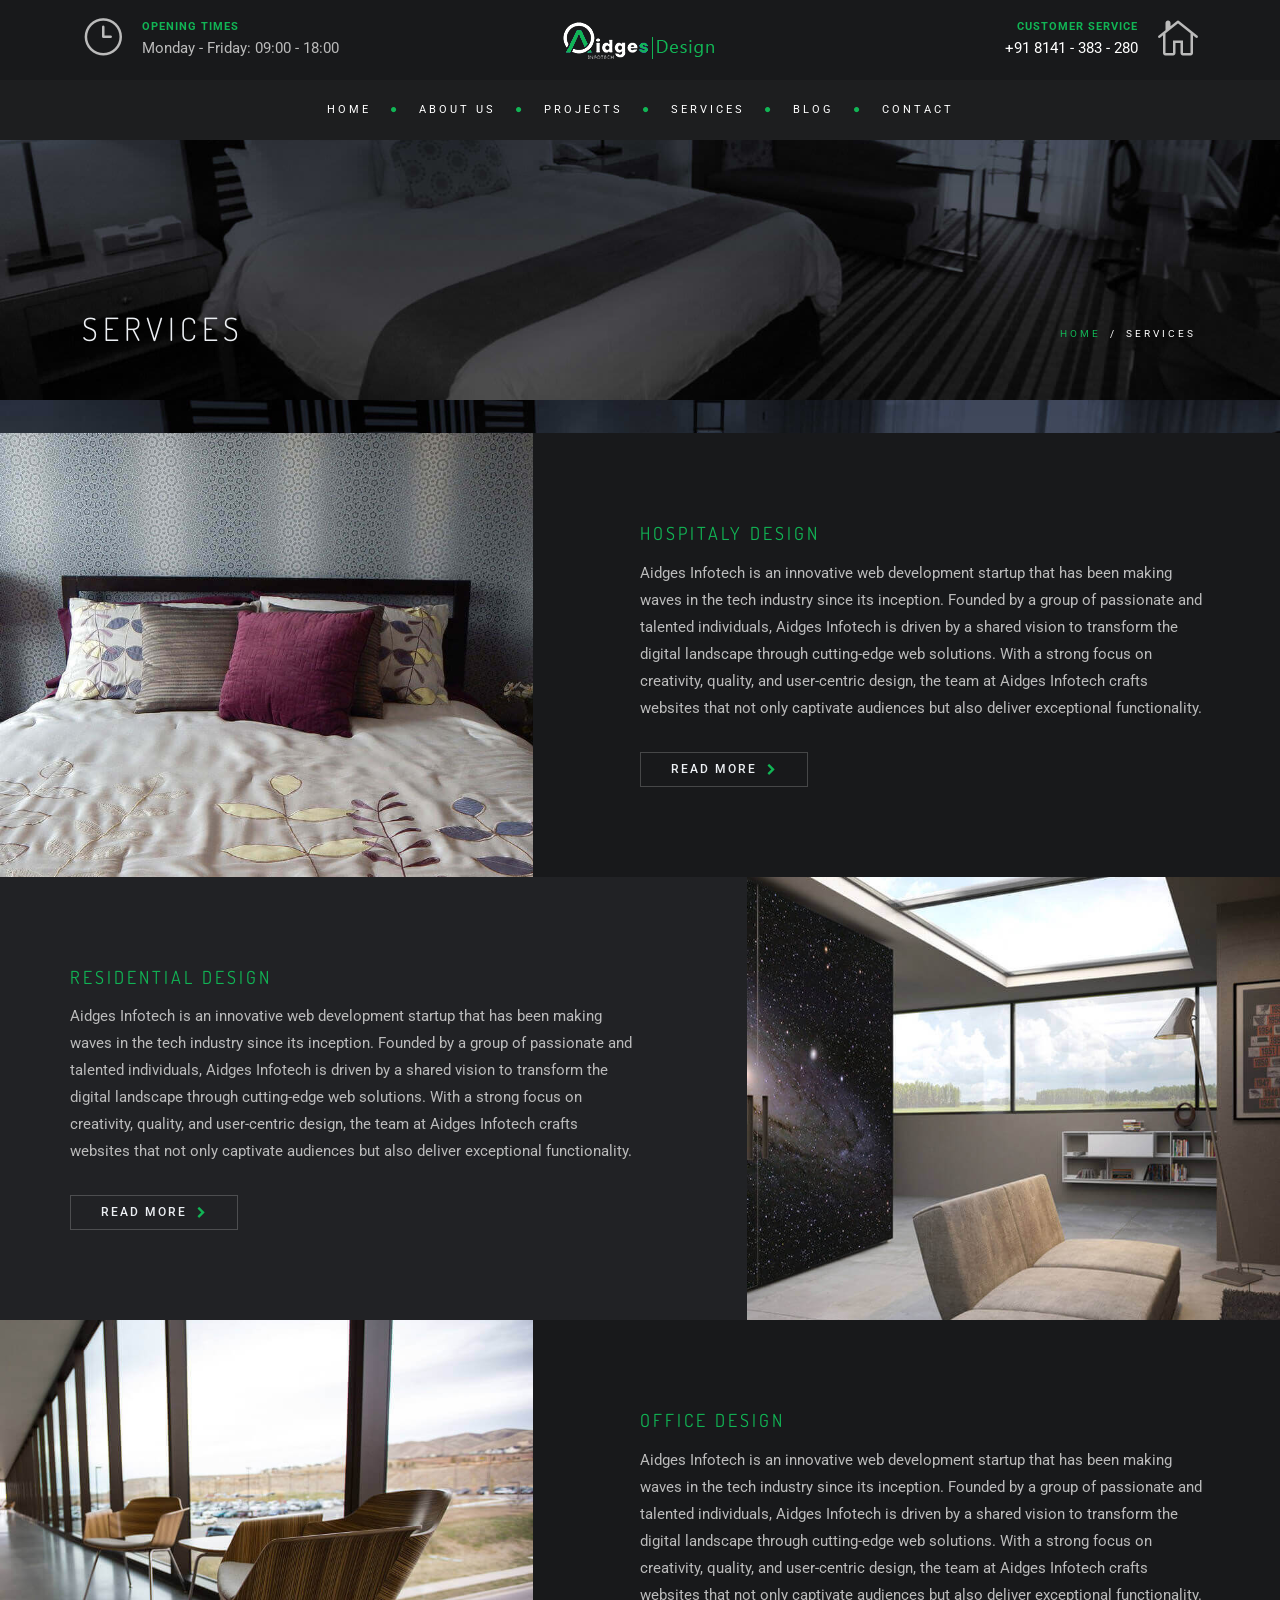
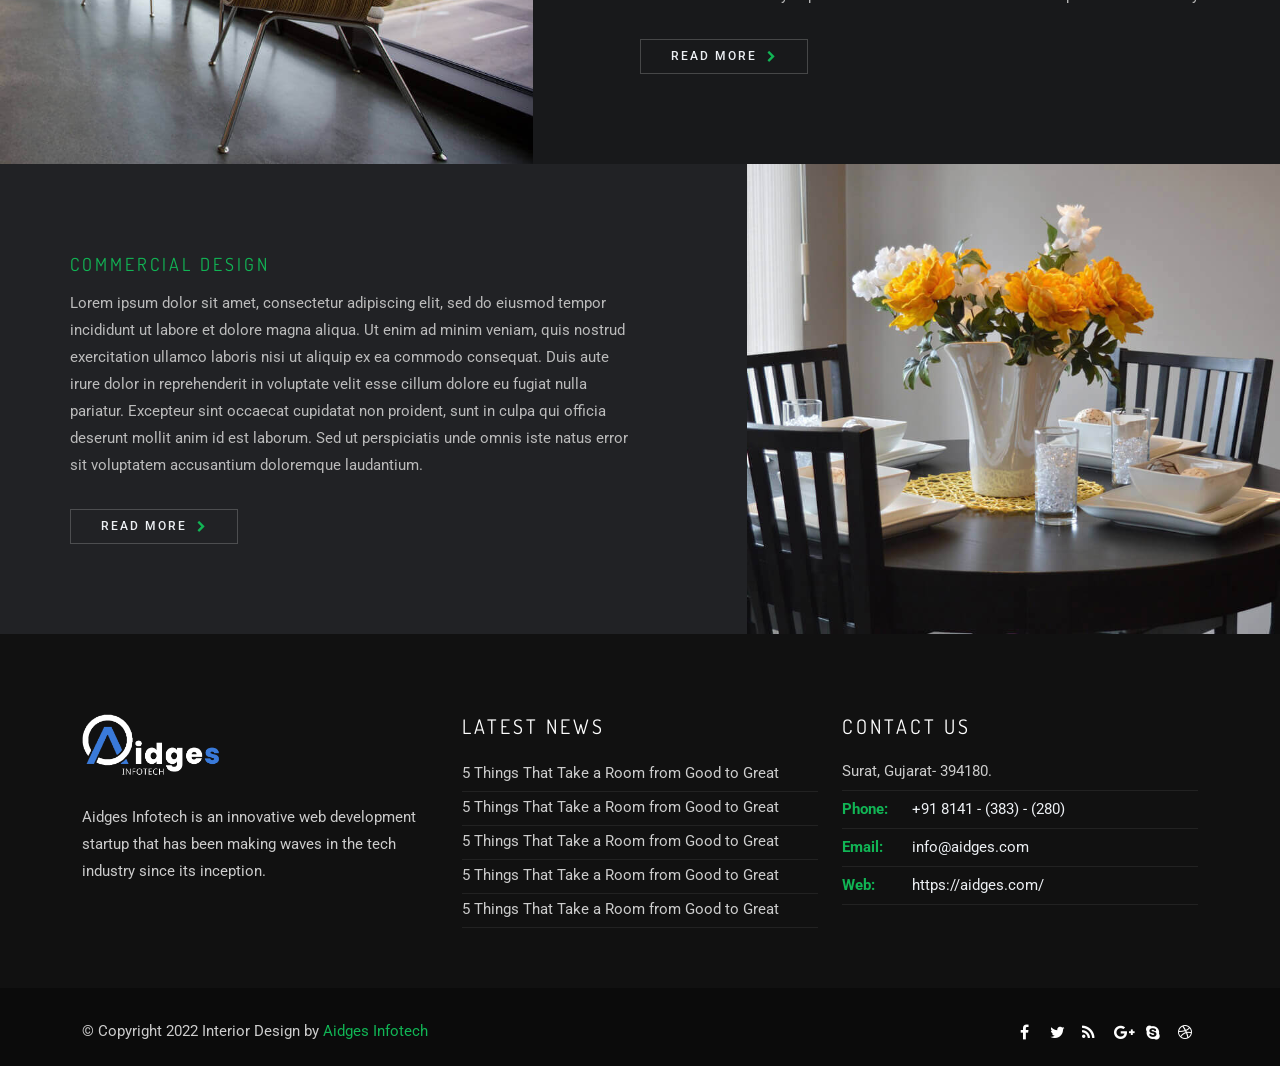
<file: services.html>
<!DOCTYPE html>
<html lang="en">

<head>
    <meta charset="utf-8">
    <link rel="icon" href="images/favicon.png" type="image/png" sizes="16x16">
    <title>kitchen Interior Design | Aidges Infoteh</title>
    <meta name="viewport" content="width=device-width, initial-scale=1.0">
    <meta name="description" content="Archi is best selling interior design website template with responsive stunning design">
    <meta name="keywords" content="architecture,building,business,bootstrap,creative,exterior design,furniture design,gallery,garden design,house,interior design,landscape design,multipurpose,onepage,portfolio,studio">
    <meta name="author" content="">

    <!-- CSS Files
    ================================================== -->
    <link href="css/bootstrap.min.css" rel="stylesheet" type="text/css" id="bootstrap" />
    <link href="css/bootstrap-grid.min.css" rel="stylesheet" type="text/css" id="bootstrap-grid" />
    <link href="css/bootstrap-reboot.min.css" rel="stylesheet" type="text/css" id="bootstrap-reboot" />
    <link href="css/plugins.css" rel="stylesheet" type="text/css">
    <link href="css/style.css" rel="stylesheet" type="text/css">
    <link href="css/color.css" rel="stylesheet" type="text/css">

    <!-- custom background -->
    <link rel="stylesheet" href="css/bg.css" type="text/css">

    <!-- color scheme -->
    <link rel="stylesheet" href="css/colors/yellow.css" type="text/css" id="colors">

    <!-- revolution slider -->
    <link rel="stylesheet" href="rs-plugin/css/settings.css" type="text/css">
    <link rel="stylesheet" href="css/rev-settings.css" type="text/css">

</head>

<body class="page-services">

    <div id="wrapper">
         <!-- header begin -->
         <header class="header-custom">

            <div class="container">
                <div class="row align-items-center">
                    <div class="col-lg-4 sm-hide">
                        <div class="info-box s2">
                            <i class="icon_clock_alt"></i>
                            <div class="info-box_text">
                                <div class="info-box_title"><span class="id-color">Opening Times</span></div>
                                <div class="info-box_subtite">Monday - Friday: 09:00 - 18:00</div>
                            </div>
                        </div>
                    </div>

                    <div class="col-lg-4 col-md-12 text-center">
                        <!-- logo begin -->
                        <div id="logo">
                            <a href="index.html">
                                <img class="logo" src="images-kitchen/logo.png" alt="">
                            </a>
                        </div>
                        <!-- logo close -->

                        <!-- small button begin -->
                        <span id="menu-btn"></span>
                        <!-- small button close -->
                    </div>

                    <div class="col-lg-4 text-right sm-hide">
                        <div class="info-box s2">
                            <i class="icon_house_alt"></i>
                            <div class="info-box_text">
                                <div class="info-box_title"><span class="id-color">Customer Service</span></div>
                                <div class="info-box_subtite"><a href="tel:+918141383280    ">+91 8141 - 383 - 280</a></div>
                            </div>
                        </div>
                    </div>


                </div>
            </div>

            <div class="menu-group">
                <div class="container">
                    <div class="row">

                        <div class="col-md-12">

                            <!-- mainmenu begin -->
                            <nav class="md-flex">
                                <ul id="mainmenu">
                                    <li><a href="index.html">Home<span></span></a></li>
                                    <li><a href="about.html">About Us</a></li>
                                    <li><a href="projects.html">Projects</a></li>
                                    <li><a href="services.html">Services</a></li>
                                    <li><a href="blog.html">Blog</a></li>
                                    <li><a href="contact.html">Contact</a></li>
                                </ul>
                            </nav>

                            <!-- mainmenu close -->

                        </div>

                    </div>
                </div>
            </div>


        </header>
        <!-- header close -->

        <!-- subheader -->
        <section id="subheader" data-speed="8" data-type="background">
            <div class="container">
                <div class="row">
                    <div class="col-md-12">
                        <h1>Services</h1>
                        <ul class="crumb">
                            <li><a href="index.html">Home</a></li>
                            <li class="sep">/</li>
                            <li>Services</li>
                        </ul>
                    </div>
                </div>
            </div>
        </section>
        <!-- subheader close -->

        <!-- content begin -->
        <div id="content" class="no-top no-bottom">

            <!-- section service begin -->
            <section id="section-service-1" class="side-bg no-padding">
                <div class="image-container col-lg-5 pull-left" data-delay="0">
                    <div class="background-image"></div>
                </div>

                <div class="container">
                    <div class="row">
                        <div class="inner-padding">
                            <div class="col-lg-6 offset-lg-6 col-md-12 wow fadeInRight" data-wow-delay=".5s">
                                <h3 class="id-color">Hospitaly Design</h3>
                                Aidges Infotech is an innovative web development startup that has been making waves in the tech industry since its inception. Founded by a group of passionate and talented individuals, Aidges Infotech is driven by a shared vision to transform the digital landscape through cutting-edge web solutions. With a strong focus on creativity, quality, and user-centric design, the team at Aidges Infotech crafts websites that not only captivate audiences but also deliver exceptional functionality.
                                <div class="spacer-single"></div>
                                <a href="service-1.html" class="btn-line">Read More</a>
                            </div>
                            <div class="clearfix"></div>
                        </div>
                    </div>
                </div>
            </section>
            <!-- section service close -->

            <!-- section service begin -->
            <section id="section-service-2" class="side-bg no-padding" data-bgcolor="#212225">
                <div class="image-container col-lg-5 offset-lg-7 col-md-12 pull-right" data-delay="0">
                    <div class="background-image"></div>
                </div>

                <div class="container">
                    <div class="row">
                        <div class="inner-padding">
                            <div class="col-lg-6 col-md-12 wow fadeInLeft" data-wow-delay=".5s">
                                <h3 class="id-color">Residential Design</h3>
                                Aidges Infotech is an innovative web development startup that has been making waves in the tech industry since its inception. Founded by a group of passionate and talented individuals, Aidges Infotech is driven by a shared vision to transform the digital landscape through cutting-edge web solutions. With a strong focus on creativity, quality, and user-centric design, the team at Aidges Infotech crafts websites that not only captivate audiences but also deliver exceptional functionality.
                                <div class="spacer-single"></div>
                                <a href="service-1.html" class="btn-line">Read More</a>
                            </div>
                            <div class="clearfix"></div>
                        </div>
                    </div>
                </div>
            </section>
            <!-- section service close -->

            <!-- section service begin -->
            <section id="section-service-3" class="side-bg no-padding">
                <div class="image-container col-lg-5 pull-left" data-delay="0">
                    <div class="background-image"></div>
                </div>

                <div class="container">
                    <div class="row">
                        <div class="inner-padding">
                            <div class="col-lg-6 offset-lg-6 col-md-12 wow fadeInRight" data-wow-delay=".5s">
                                <h3 class="id-color">Office Design</h3>
                                Aidges Infotech is an innovative web development startup that has been making waves in the tech industry since its inception. Founded by a group of passionate and talented individuals, Aidges Infotech is driven by a shared vision to transform the digital landscape through cutting-edge web solutions. With a strong focus on creativity, quality, and user-centric design, the team at Aidges Infotech crafts websites that not only captivate audiences but also deliver exceptional functionality.
                                <div class="spacer-single"></div>
                                <a href="service-1.html" class="btn-line">Read More</a>
                            </div>
                            <div class="clearfix"></div>
                        </div>
                    </div>
                </div>
            </section>
            <!-- section service close -->

            <!-- section service begin -->
            <section id="section-service-4" class="side-bg no-padding" data-bgcolor="#212225">
                <div class="image-container col-lg-5 offset-lg-7 col-md-12 pull-right" data-delay="0">
                    <div class="background-image"></div>
                </div>

                <div class="container">
                    <div class="row">
                        <div class="inner-padding">
                            <div class="col-lg-6 col-md-12 wow fadeInLeft" data-wow-delay=".5s">
                                <h3 class="id-color">Commercial Design</h3>
                                Lorem ipsum dolor sit amet, consectetur adipiscing elit, sed do eiusmod tempor incididunt ut labore et dolore magna aliqua. Ut enim ad minim veniam, quis nostrud exercitation ullamco laboris nisi ut aliquip ex ea commodo consequat. Duis aute irure dolor
                                in reprehenderit in voluptate velit esse cillum dolore eu fugiat nulla pariatur. Excepteur sint occaecat cupidatat non proident, sunt in culpa qui officia deserunt mollit anim id est laborum. Sed ut perspiciatis unde omnis
                                iste natus error sit voluptatem accusantium doloremque laudantium.
                                <div class="spacer-single"></div>
                                <a href="service-1.html" class="btn-line">Read More</a>
                            </div>
                            <div class="clearfix"></div>
                        </div>
                    </div>
                </div>
            </section>
            <!-- section service close -->

        </div>

          
        <!-- footer begin -->
        <footer>
            <div class="container">
                <div class="row">
                    <div class="col-md-4">
                        <a href="https://aidges.com/"><img src="images-kitchen/Logo-Dark.png" style="width: 40%;" class="logo-small" alt="logo" /></a><br> Aidges Infotech is an innovative web development startup that has been making waves in the tech industry since its inception.</div>

                    <div class="col-md-4">
                        <div class="widget widget_recent_post">
                            <h3>Latest News</h3>
                            <ul>
                                <li><a href="5-Things-That-Take-a-Room-from-Good-to-Great.html">5 Things That Take a Room from Good to Great</a></li>
                                <li><a href="5-Things-That-Take-a-Room-from-Good-to-Great.html">5 Things That Take a Room from Good to Great</a></li>
                                <li><a href="5-Things-That-Take-a-Room-from-Good-to-Great.html">5 Things That Take a Room from Good to Great</a></li>
                                <li><a href="5-Things-That-Take-a-Room-from-Good-to-Great.html">5 Things That Take a Room from Good to Great</a></li>
                                <li><a href="5-Things-That-Take-a-Room-from-Good-to-Great.html">5 Things That Take a Room from Good to Great</a></li>
                            </ul>
                        </div>
                    </div>

                    <div class="col-md-4">
                        <h3>Contact Us</h3>
                        <div class="widget widget-address">
                            <address>
                                    <span>Surat, Gujarat- 394180.</span>
                                    <span><strong>Phone:</strong><a href="tel:+918141383280">+91 8141 - (383) - (280)</a></span>
                                    <span><strong>Email:</strong><a href="mailto:info@aidges.com">info@aidges.com</a></span>
                                    <span><strong>Web:</strong><a href="https://aidges.com/">https://aidges.com/</a></span>
                                </address>
                        </div>
                    </div>
                </div>
            </div>

            <div class="subfooter">
                <div class="container">
                    <div class="row">
                        <div class="col-md-6">
                            &copy; Copyright 2022 Interior Design by <span><a href="https://aidges.com/" style="color: #11b555;">Aidges Infotech</a></span>
                        </div>
                        <div class="col-md-6 text-right">
                            <div class="social-icons">
                                <a href="https://aidges.com/"><i class="fa fa-facebook fa-lg"></i></a>
                                <a href="https://aidges.com/"><i class="fa fa-twitter fa-lg"></i></a>
                                <a href="https://aidges.com/"><i class="fa fa-rss fa-lg"></i></a>
                                <a href="https://aidges.com/"><i class="fa fa-google-plus fa-lg"></i></a>
                                <a href="https://aidges.com/"><i class="fa fa-skype fa-lg"></i></a>
                                <a href="https://aidges.com/"><i class="fa fa-dribbble fa-lg"></i></a>
                            </div>
                        </div>
                    </div>
                </div>
            </div>
            <a href="#" id="back-to-top"></a>
        </footer>
        <!-- footer close -->

    </div>

    <!-- style switcher
    ================================================== -->

    <!-- Javascript Files
    ================================================== -->
    <script src="js/plugins.js"></script>
    <script src="js/designesia.js"></script>

    <!-- SLIDER REVOLUTION SCRIPTS  -->
    <script src="rs-plugin/js/jquery.themepunch.plugins.min.js"></script>
    <script src="rs-plugin/js/jquery.themepunch.revolution.min.js"></script>

</body>

</html>
</file>
<file: css/style.css>
@charset "utf-8";
/* ================================================== */

/* created by designesia

* body
* header
	* subheader
* navigation
* content
* section
* footer
* sidebar
* blog
* products
* contact
* coming soon page
* elements
	* address
	* border
	* breadcrumb
	* button
	* columns
	* counter
	* divider
	* dropcap
	* form
	* heading
	* icon font
	* list
	* map
	* package
	* page heading
	* pagination
	* pricing
	* progress bar
	* social icons
	* spacer
	* tabs
	* team
	* testimonial
* media query

/* import fonts */

@import url(https://fonts.googleapis.com/css?family=Roboto:300,300i,400,400i,600,600i,700,700i,800,800i);
@import url(https://fonts.googleapis.com/css?family=Dosis:400,200,300,500,600,700,800);
@import url(https://fonts.googleapis.com/css?family=Allura);
/* import icons */

@import url("../fonts/font-awesome/css/font-awesome.css");
@import url("../fonts/elegant_font/HTML_CSS/style.css");
@import url("../fonts/et-line-font/style.css");
/* ================================================== */

/* body */

/* ================================================== */

html {
    background: #000000 !important;
}

body {
    display: none;
    font-family: "Roboto", Arial, Helvetica, sans-serif;
    font-size: 15px;
    font-weight: 400;
    color: #bbbbbb;
    line-height: 1.8em;
    padding: 0;
    background: #18191B;
}

.de_light body {
    background: #ffffff;
}

body.de_light,
.de_light,
.text-dark,
.modal-body {
    color: #606060;
}

html.no-scroll,
body.no-scroll {
    overflow: hidden;
}

html.no-scroll::-webkit-scrollbar,
body.no-scroll::-webkit-scrollbar {
    display: none;
}

.noselect {
    -webkit-touch-callout: none;
    /* iOS Safari */
    -webkit-user-select: none;
    /* Safari */
    -khtml-user-select: none;
    /* Konqueror HTML */
    -moz-user-select: none;
    /* Old versions of Firefox */
    -ms-user-select: none;
    /* Internet Explorer/Edge */
    user-select: none;
    /* Non-prefixed version, currently
                                  supported by Chrome, Edge, Opera and Firefox */
}

.rtl,
.rtl .tp-caption {
    text-align: right;
}

.rtl header div#logo {
    float: right;
}

.rtl header nav {
    float: left;
}

.rtl #subheader h1 {
    float: right;
    padding-right: 0px;
    margin-right: 0px;
}

.rtl .crumb {
    float: left;
    padding: 0;
    margin: 0;
}

.rtl .de-team-list .small-border {
    float: right;
}

.rtl .crumb li {
    float: right;
    padding: 0 5px;
}

.de_phone-simple {
    font-size: 12px;
    font-weight: bold;
    line-height: 1.6em;
    position: relative;
    padding-left: 46px;
}

.de_phone-simple i {
    position: absolute;
    font-size: 42px;
    left: 0;
}

.de_phone-simple .d-num {
    font-size: 20px;
    display: block;
}

.col-extra .de_phone-simple {
    margin-top: -18px;
}

#wrapper {
    overflow: hidden;
}

#wrapper.wrapper-s2 {
    background: #ffffff;
}

#page-overlay {
    background: rgba(0, 0, 0, .7);
    position: fixed;
    height: 100%;
    width: 100%;
    z-index: -1;
}

.de-navbar-left #wrapper {
    overflow: visible;
}

/* ================================================== */

/*  header	*/

/* ================================================== */

header {
    width: 100%;
    height: 80px;
    position: fixed;
    top: 0;
    left: 0;
    z-index: 1001;
    -webkit-transition: height 0.3s;
    -moz-transition: height 0.3s;
    -ms-transition: height 0.3s;
    -o-transition: height 0.3s;
    transition: height 0.3s;
    background: #18191b;
    border-bottom: solid 1px rgba(0, 0, 0, 0.0);
}

header .info {
    display: none;
    color: #fff;
    text-align: right;
    padding: 10px 0 10px 0;
    width: 100%;
    z-index: 100;
    border-bottom: solid 1px rgba(255, 255, 255, .2);
}

header .info .column {
    display: inline-block;
    padding: 0 15px 0 15px;
    font-size: 11px;
    letter-spacing: 1px;
    float: left;
}

header .info .social.column {
    border: none;
    float: right;
}

header .info .social i {
    color: #fff;
    font-size: 14px;
    display: inline-block;
    float: none;
    padding: 0 10px 0 10px;
}

header .info strong {
    font-size: 12px;
}

header.header-light .info {
    color: #333;
}

header.header-light .info .social i {
    color: #333;
}

header.transparent.header-light .info,
header.transparent.header-light .info .social i {
    color: #fff;
}

header.header-bg {
    background: rgba(0, 0, 0, 0.5);
}

header.transparent {
    background: rgba(0, 0, 0, 0.0);
}

header.autoshow {
    top: -80px;
}

header.autoshow.scrollOn,
header.autoshow.scrollOff {
    -o-transition: .5s;
    -ms-transition: .5s;
    -moz-transition: .5s;
    -webkit-transition: .5s;
    transition: .5s;
    outline: none;
}

header.autoshow.scrollOn {
    top: 0;
}

header.autoshow.scrollOff {
    top: -80px;
}

header div#logo {
    display: table;
    height: 80px;
    float: left;
    -webkit-transition: all 0.3s;
    -moz-transition: all 0.3s;
    -ms-transition: all 0.3s;
    -o-transition: all 0.3s;
    transition: all 0.3s;
}

header div#logo .logo-2 {
    display: none;
}

header div#logo a {
    display: table-cell;
    vertical-align: middle;
}

header nav {
    float: right;
}

header nav a {
    -webkit-transition: all 0.3s;
    -moz-transition: all 0.3s;
    -ms-transition: all 0.3s;
    -o-transition: all 0.3s;
    transition: all 0.3s;
}

header nav a:hover {
    color: #555;
}

header.smaller:not(.header-bottom):not(.side-header):not(.force-header-mobile) #mainmenu a {
    padding-top: 18px;
    padding-bottom: 18px;
}

header.smaller:not(.header-bottom):not(.side-header):not(.force-header-mobile) #mainmenu li li a {
    padding-top: 0px;
    padding-bottom: 0px;
}

header.smaller:not(.header-bottom):not(.side-header):not(.force-header-mobile) #mainmenu ul {
    top: 70px;
}

header.smaller:not(.header-bottom):not(.side-header):not(.force-header-mobile) #mainmenu ul ul {
    top: 0px;
}

header.smaller:not(.header-bottom):not(.side-header):not(.force-header-mobile) {
    height: 70px;
    background: #18191b;
}

header.header-light.smaller:not(.header-bottom):not(.side-header):not(.force-header-mobile) {
    height: 70px;
    background: #ffffff;
}

header.smaller.no-border:not(.header-bottom):not(.side-header) {
    border: none;
}

header.smaller:not(.header-bottom):not(.side-header):not(.force-header-mobile) div#logo {
    height: 70px;
}

.logo-smaller div#logo {
    width: 150px;
    height: 30px;
    line-height: 65px;
    font-size: 30px;
}

.logo-smaller div#logo img {
    line-height: 75px;
    font-size: 30px;
}

.logo-smaller div#logo .logo-1 {
    display: none;
}

.logo-smaller div#logo .logo-2 {
    display: inline-block;
}

.logo-small {
    margin-bottom: 20px;
}

header.de_header_2 {
    height: 125px;
}

header.de_header_2.smaller {
    height: 70px;
}

header.de_header_2.smaller .info {
    position: absolute;
    opacity: 0;
    z-index: -1;
}

header.header-light {
    background: #fff;
}

header.header-light.transparent {
    background: none;
}

header.smaller:not(.header-bottom).header-light {
    background: #fff;
    border-bottom-color: #eee;
}

header.smaller.scroll-transparent {
    background: none !important;
}

.de-navbar-left {
    background: #151618;
}

.de-navbar-left #logo {
    padding: 40px;
    text-align: center;
    width: 100%;
}

.de-navbar-left header {
    position: relative;
    display: block;
    width: 100%;
    height: 100%;
    left: 0;
    background: none;
    padding: 30px;
    padding-right: 20px;
}

.de-navbar-left header #mainmenu {
    float: none;
    margin: 0;
    padding: 0;
}

.de-navbar-left header #mainmenu>li {
    display: block !important;
    margin: 0;
    float: none;
    text-align: center;
    font-family: "Dosis";
    letter-spacing: 5px;
    font-size: 14px;
    padding: 0;
    padding-top: 10px;
    padding-bottom: 10px;
    border-bottom: solid 1px rgba(255, 255, 255, .1);
}

.de_light.de-navbar-left header #mainmenu>li {
    border-bottom: solid 1px rgba(0, 0, 0, .05);
}

.de-navbar-left header #mainmenu>li>a {
    padding: 0;
    opacity: .5;
}

.de_light.de-navbar-left header #mainmenu>li>a {
    color: #222;
}

.de-navbar-left header #mainmenu>li a:hover {
    opacity: 1;
}

.de-navbar-left header #mainmenu>li>a:after {
    content: none;
}

.de-navbar-left header nav {
    float: none !important;
}

/* subheader */

#subheader {
    padding-bottom: 70px;
    background: #222;
}

#subheader {
    -webkit-background-size: 100% auto !important;
    -moz-background-size: 100% auto !important;
    -o-background-size: 100% auto !important;
    background-size: 100% auto !important;
}

.de-navbar-left #subheader {
    padding-bottom: 120px;
}

#subheader h1 {
    color: #eceff3;
    margin-top: 80px;
    font-size: 32px;
    letter-spacing: 5px;
    float: left;
    padding-right: 40px;
    margin-right: 40px;
    text-transform: uppercase;
}

#subheader span {
    letter-spacing: 2px;
    display: inline-block;
    font-size: 15px;
    margin-top: 88px;
    color: #fff;
}

#subheader .crumb {
    font-size: 10px;
    letter-spacing: 3px;
    margin-top: 90px;
    color: #fff;
    text-transform: uppercase;
}

.de-navbar-left.de_light #subheader h1 {
    color: #222;
}

#subheader.style-2 .title-wrap {
    float: left;
    margin-top: 60px;
}

#subheader.style-2 {
    padding: 150px 0 150px 0;
}

#subheader.style-2 h1 {
    font-size: 56px;
    text-align: left;
    margin: 0;
    float: none;
    font-weight: bold;
    letter-spacing: 1px;
}

#subheader.style-2 h4 {
    color: #fff;
    margin-top: 10px;
    font-weight: 500;
    text-transform: none;
}

#subheader.style-3,
#subheader.style-4 {
    background: #f8f8f8;
    padding: 30px 0 30px 0;
}

#subheader.style-3 h1,
#subheader.style-4 h1 {
    font-size: 28px;
    padding-top: 10px;
}

#subheader.style-4 {
    background: #202124;
}

#subheader.style-5 h1 {
    display: block;
    text-align: center;
    width: 100%;
    padding: 0;
}

/* ================================================== */

/* navigation */

/* ================================================== */

.header-custom:not(.header-mobile) {
    height: auto;
    position: relative;
    width: 100%;
    left: 0;
}

.header-custom:not(.header-mobile) nav {
    display: block;
    width: 100%;
    text-align: center;
    margin-bottom: -1px;
    float: none;
}

.header-custom:not(.header-mobile).s2 nav {
    text-align: left;
    background: none;
    margin: 0;
    padding: 0;
    float: left;
}

.header-custom:not(.header-mobile) nav #mainmenu {
    display: inline-block !important;
    margin: 0;
    float: none;
    padding: 0;
}

.header-custom:not(.header-mobile) #mainmenu>li>a {
    padding: 20px 0px 20px 20px;
    line-height: 20px;
}

.header-custom:not(.header-mobile) #mainmenu>li:first-child>a {
    padding-left: 0;
}

.header-custom:not(.header-mobile) div#logo {
    width: 100%;
}

.header-custom:not(.header-mobile) div#logo img {
    text-align: center;
}

.header-custom:not(.header-mobile) #mainmenu li>ul,
.header-custom:not(.header-mobile) #mainmenu li:hover>ul {
    margin-top: -20px;
}

.header-custom:not(.header-mobile) #mainmenu li ul ul,
.header-custom:not(.header-mobile) #mainmenu li:hover ul ul {
    top: 20px;
}

.header-custom:not(.header-mobile) #mainmenu li ul.mega,
.header-custom:not(.header-mobile) #mainmenu li:hover ul.mega {
    margin-top: 60px;
}

.header-custom:not(.header-mobile) .menu-group {
    background: rgba(255, 255, 255, .02);
    margin-bottom: -1px;
    height: 60px;
    padding-top: -1
}

.header-custom:not(.header-mobile) .form-default {
    margin-top: -5px;
}

.header-custom.header-light:not(.header-mobile) .menu-group {
    background: rgba(0, 0, 0, .05);
}

#mainmenu {
    font-family: "Roboto", Arial, Helvetica, sans-serif;
    float: right;
    font-size: 11px;
    font-weight: 400;
    letter-spacing: 3px;
    text-transform: uppercase;
}

#mainmenu ul {
    float: right;
    margin: 0px 0px;
    padding: 0px 0px;
    height: 30px;
}

#mainmenu li {
    margin: 0px 0px;
    padding: 0px 0px;
    float: left;
    display: inline;
    list-style: none;
    position: relative;
}

#mainmenu a {
    line-height: 30px;
}

#mainmenu>li>a {
    line-height: 35px;
}

#mainmenu a {
    display: inline-block;
    padding: 25px 0px 25px 20px;
    text-decoration: none;
    text-align: center;
    outline: none;
}

#mainmenu a,
header.transparent.header-light #mainmenu a {
    color: #fff;
}

#mainmenu.style-2 a {
    font-size: 14px;
    letter-spacing: 0;
    text-transform: none;
}

#mainmenu li a:after {
    float: right;
    position: relative;
    font-family: "FontAwesome";
    content: "\f111";
    font-size: 6px;
    margin-left: 20px;
    margin-top: 0px;
    color: var(--primary-color-1);
}

#mainmenu li:last-child a:after {
    display: none;
}

#mainmenu.no-separator li a:after {
    margin-left: 5px;
}

#mainmenu.dotted-separator li a:after {
    content: "\f111";
    font-size: 6px;
}

#mainmenu.line-separator li a:after {
    content: "/";
    font-size: 14px;
}

#mainmenu.circle-separator li a:after {
    content: "\f10c";
    font-size: 9px;
}

#mainmenu.strip-separator li a:after {
    content: "\f068";
    font-size: 9px;
}

#mainmenu.plus-separator li a:after {
    content: "\f067";
    font-size: 11px;
}

#mainmenu.square-separator li a:after {
    content: "\f096";
    font-size: 11px;
}

#mainmenu.no-separator li a:after {
    font-size: 0px;
}

#mainmenu.ms-2 {
    text-transform: none;
    letter-spacing: 0;
}

#mainmenu.ms-2 li {
    font-size: 15px;
}

#mainmenu.ms-2>li {
    font-weight: 500;
}

#mainmenu li li {
    font-size: 10px;
    font-weight: normal;
    border-bottom: solid 1px #333;
}

#mainmenu li li:last-child {
    border-bottom: none;
}

#mainmenu li li a {
    padding: 0px 12px 0px 12px;
    border-top: none;
    color: #ccc;
    width: 201px;
    border-left: none;
    text-align: left;
}

#mainmenu li li a:hover {
    color: #111;
}

#mainmenu li li a:after {
    content: none !important;
}

#mainmenu li li li a {
    background: #222327;
}

#mainmenu li li a:hover {
    color: #111;
    background: #1a8b49;
}

/* new added menu */

#mainmenu li>ul {
    width: 201px;
    height: 0;
    position: absolute;
    top: 80px;
    left: 0px;
    z-index: 10;
    opacity: 0;
    margin-top: 5px;
    overflow: hidden;
}

#mainmenu li:hover>ul {
    opacity: 1;
    height: auto;
    margin-top: 0px;
    overflow: visible;
}

#mainmenu li ul.mega ul {
    width: 201px;
    height: auto;
    position: absolute;
    top: 80px;
    left: 0px;
    z-index: 10;
    visibility: hidden;
    opacity: 0;
    margin-top: 5px;
}

/* close new added menu */

#mainmenu li li {
    display: block;
    float: none;
}

#mainmenu ul li:hover>a {
    color: #222;
}

header.header-mobile #mainmenu li ul {
    visibility: visible;
    opacity: 1;
    margin-top: 0px;
}

#mainmenu li ul {
    background: #222327;
}

#mainmenu.sub-transparent li ul {
    background: rgba(10, 10, 10, .7);
}

#mainmenu li ul ul {
    left: 100%;
    top: 0px;
}

#mainmenu li:hover>ul {
    color: #1a8b49;
}

#mainmenu select {
    padding: 10px;
    height: 36px;
    font-size: 14px;
    border: none;
    background: #ff4200;
    color: #eceff3;
}

#mainmenu select option {
    padding: 10px;
}

header.header-light #mainmenu>li>a,
header.header-light.transparent #mainmenu>li>a,
header.transparent.smaller.header-light #mainmenu>li>a {
    color: #333;
}

#mainmenu>li ul.mega {
    position: fixed;
    left: 0;
    height: 0%;
    width: 100%;
    visibility: hidden;
    opacity: 0;
    overflow: hidden;
}

#mainmenu li:hover ul.mega {
    visibility: visible;
    opacity: 1;
}

#mainmenu li ul.mega>li,
#mainmenu li ul.mega>li a {
    width: 100%;
}

#mainmenu li ul.mega li.title {
    font-size: 12px;
    padding: 0px 10px 10px 15px;
    text-align: left;
    color: #fff;
    font-weight: bold;
}

#mainmenu li ul.mega>li ul {
    position: static;
    visibility: visible;
    opacity: 1;
    left: 0;
    float: none;
    width: 100%;
}

#mainmenu ul.mega>li ul li {
    margin: 0;
    padding: 0;
}

#mainmenu ul.mega>li ul li a {
    margin: 0;
}

#mainmenu ul.mega>li ul li:last-child {
    border-bottom: solid 1px #333333;
}

#mainmenu li ul.mega .menu-content {
    background: #222327;
    padding: 30px;
}

#mainmenu ul.mega ul,
#mainmenu ul.mega li,
#mainmenu ul.mega li li a {
    background: none;
}

#mainmenu.sub-transparent li ul.mega .menu-content {
    background: rgba(10, 10, 10, .7);
}

#mainmenu.menu-flex {
    display: -webkit-box;
    width: 80%;
    -webkit-box-orient: horizontal;
    -webkit-box-pack: justify;
}

#mainmenu.menu-flex>li {
    -webkit-box-flex: 1;
    text-align: center;
    margin: 0 10px;
}

#mainmenu.menu-flex.mf-left>li {
    text-align: left;
}

header.header-mobile #mainmenu>li ul.mega {
    visibility: visible;
    opacity: 1;
}

header.header-mobile.header-light #mainmenu li ul.mega li.title {
    color: #222222;
}

header:not(.header-mobile):not(.force-header-mobile) #mainmenu>li:hover ul.mega {
    height: auto;
}

#menu-overlay {
    position: fixed;
    width: 100%;
    height: 100%;
    background: rgba(0, 0, 0, .9);
    color: #ffffff;
    z-index: 10000;
    overflow-y: auto;
    display: none;
    overflow-x: hidden;
}

#menu-overlay.slideDown {
    top: -100%;
}

#mo-button-open {
    position: absolute;
    display: block;
    width: 30px;
    right: 20px;
    margin-top: 22px;
    overflow: hidden;
}

#mo-button-open div {
    width: 100%;
    height: 3px;
    background: #ffffff;
    margin-bottom: 7px;
}

#mo-button-open.mo-bo-s1 {
    top: 10px;
}

#mo-button-open.mo-bo-s1 div {
    height: 1px;
}

#mo-button-open:hover div:nth-child(1) {
    margin-left: 50%;
}

#mo-button-open:hover div:nth-child(2) {
    margin-left: 25%;
}

#mo-button-close {
    position: absolute;
    top: 0px;
    right: 20px;
    display: block;
    width: 30px;
    height: 45px;
    cursor: pointer;
}

#mo-button-close .line-1,
#mo-button-close .line-2 {
    top: 32px;
    width: 30px;
    height: 3px;
    background: #ffffff;
    position: absolute;
    border-radius: 10px;
    right: 0px;
}

#mo-button-close .line-1 {
    -webkit-transform: rotate(-45deg);
    -moz-transform: rotate(-45deg);
    -o-transform: rotate(-45deg);
    transform: rotate(-45deg);
}

#mo-button-close .line-2 {
    -webkit-transform: rotate(45deg);
    -moz-transform: rotate(45deg);
    -o-transform: rotate(45deg);
    transform: rotate(45deg);
}

#mo-button-close:hover .line-1,
#mo-button-close:hover .line-2 {
    -webkit-transform: rotate(0deg);
    -moz-transform: rotate(0deg);
    -o-transform: rotate(0deg);
    transform: rotate(0deg);
}

#mo-menu ul,
#mo-menu li {
    padding: 0;
    margin: 0;
    list-style: none;
}

#mo-menu {
    font-size: 16px;
    margin-left: -30px;
}

#mo-menu a {
    text-decoration: none;
    color: #ffffff;
}

#mo-menu li ul a {
    color: #888888;
}

#mo-menu li ul a:hover {
    color: #ffffff;
}

#mo-menu>li>a {
    font-size: 40px;
    padding: 15px 0;
    display: inline-block;
}

#mo-menu>li {
    display: block;
    width: 100%;
    opacity: 0;
}

#mo-menu>li.show {
    opacity: 1;
}

#mo-menu>li>ul {
    overflow: hidden;
    max-height: 0;
    transition: max-height 0.5s cubic-bezier(0, 1, 0, 1);
}

#mo-menu:not(.mo-center)>li>ul {
    width: 100%;
}

#mo-menu>li>ul.full {
    max-height: 2000px;
    transition: max-height 1s ease-in-out;
}

#mo-menu.mo-center {
    text-align: center;
}

#mo-menu.mo-center>li>ul {
    margin-left: 15px;
}

#mo-menu .menu-content ul li {
    padding: 0;
    margin: 0;
    list-style: none;
}

#mo-menu li ul.mega .menu-content {
    padding: 0px;
}

#mo-menu.mm-hover-underline>li span {
    border-bottom: solid 1px #ffffff;
    width: 0;
    display: block;
    position: relative;
}

#mo-menu.mm-hover-underline>li:hover span {
    width: 100%;
}

#mo-menu.mm-style-1 {
    text-transform: uppercase;
    letter-spacing: 5px;
}

#mo-menu.mm-style-1>li>a {
    font-size: 20px;
}

#mo-menu.mm-style-2 {
    letter-spacing: 5px;
}

#mo-menu.mm-style-2>li>a {
    font-size: 64px;
    line-height: 60px;
    font-weight: bold;
    padding: 20px;
    letter-spacing: 20px;
    text-transform: uppercase;
    color: rgba(0, 0, 0, 0);
    -webkit-text-stroke-width: 1px;
    -webkit-text-stroke-color: rgba(255, 255, 255, .5);
}

#mo-menu.mm-style-2>li>a:hover {
    -webkit-text-stroke-color: rgba(255, 255, 255, 1);
    transform: scale(1.2);
    color: #ffffff;
}

#mo-menu.mm-style-2>li {
    transform: scale(0);
}

#mo-menu.mm-style-2>li.show {
    transform: scale(1);
}

#mo-menu.mm-style-3 {
    letter-spacing: 5px;
}

#mo-menu.mm-style-3>li>a {
    font-size: 64px;
    line-height: 60px;
    font-weight: bold;
    padding: 20px;
    letter-spacing: 20px;
    text-transform: uppercase;
}

#mo-menu.mm-style-3>li>a:hover {
    transform: scale(1.2);
    color: #ffffff;
}

#mo-menu.mm-style-3>li {
    transform: scale(0);
}

#mo-menu.mm-style-3>li.show {
    transform: scale(1);
}

/* menu toggle for mobile */

#menu-btn {
    display: none;
    float: right;
    margin-top: 5px;
    width: 36px;
    height: 36px;
    padding: 6px;
    text-align: center;
    cursor: pointer;
}

.header-light #menu-btn {
    background: none;
}

#menu-btn:before {
    font-family: FontAwesome;
    content: "\f0c9";
    font-size: 24px;
    color: #eceff3;
}

.header-light #menu-btn:before {
    color: #333;
}

#menu-btn.unclick:before {
    content: "\f0c9";
}

#menu-btn.clicked:before {
    content: "\f00d";
}

#menu-btn:hover {
    background: #fff;
}

#menu-btn:hover:before {
    color: #222;
}

/* menu toggle animated */

#nav-toggle {
    float: right;
    width: 60px;
    height: 20px;
    position: relative;
    margin: 15px auto;
    -webkit-transform: rotate(0deg);
    -moz-transform: rotate(0deg);
    -o-transform: rotate(0deg);
    transform: rotate(0deg);
    -webkit-transition: .5s ease-in-out;
    -moz-transition: .5s ease-in-out;
    -o-transition: .5s ease-in-out;
    transition: .5s ease-in-out;
    cursor: pointer;
    padding: 10px;
    z-index: 100;
}

#nav-toggle span {
    display: block;
    position: absolute;
    height: 2px;
    width: 50%;
    background: #fff;
    border-radius: 9px;
    opacity: 1;
    -webkit-transform: rotate(0deg);
    -moz-transform: rotate(0deg);
    -o-transform: rotate(0deg);
    transform: rotate(0deg);
    -webkit-transition: .25s ease-in-out;
    -moz-transition: .25s ease-in-out;
    -o-transition: .25s ease-in-out;
    transition: .25s ease-in-out;
}

#nav-toggle span:nth-child(1) {
    top: 10px;
}

#nav-toggle span:nth-child(2) {
    top: 18px;
}

#nav-toggle span:nth-child(3) {
    top: 26px;
}

#nav-toggle.open span:nth-child(1) {
    top: 18px;
    -webkit-transform: rotate(135deg);
    -moz-transform: rotate(135deg);
    -o-transform: rotate(135deg);
    transform: rotate(135deg);
}

#nav-toggle.open span:nth-child(2) {
    opacity: 0;
}

#nav-toggle.open span:nth-child(3) {
    top: 18px;
    -webkit-transform: rotate(-135deg);
    -moz-transform: rotate(-135deg);
    -o-transform: rotate(-135deg);
    transform: rotate(-135deg);
}

#menu-wrapper {
    width: 100%;
    height: 100%;
    background: rgba(0, 0, 0, .95);
    position: fixed;
    top: 0;
    left: 0;
    text-align: center;
    height: 0;
    overflow-y: auto;
}

#menu-wrapper nav {
    display: inline-block;
    margin: 20px auto 80px auto;
    padding: 0;
    float: none;
    font-size: 26px;
    opacity: 0;
}

/* ================================================== */

/* content */

/* ================================================== */

#content {
    width: 100%;
    background: #fff;
    padding: 90px 0 90px 0;
    z-index: 100;
}

.de_light #content {
    background: #fff;
}

#content {
    background: #18191b;
}

/* ================================================== */

/* section */

/* ================================================== */

section {
    padding: 90px 0 90px 0;
}

section {
    background: #18191b;
}

section.custom-1 {
    border-bottom-left-radius: 100% 100%;
    border-bottom-right-radius: 100% 100%;
    overflow: hidden;
}

.de-navbar-left .container-fluid .container {
    width: 100% !important;
}

.de-navbar-left section {
    padding: 70px;
}

.de_light section {
    background: #fff;
}

.bg-white {
    background: #ffffff;
}

.section-fixed {
    position: fixed;
    width: 100%;
    min-height: 100%;
    height: auto;
}

.gradient-dark-top {
    position: absolute;
    width: 100%;
    height: 50%;
    z-index: 1;
    background: -moz-linear-gradient(0deg, rgba(0, 0, 0, 0) 0%, rgba(0, 0, 0, .5) 100%);
    background: -webkit-linear-gradient(0deg, rgba(0, 0, 0, 0) 0%, rgba(0, 0, 0, .5) 100%);
    background: linear-gradient(0deg, rgba(0, 0, 0, 0) 0%, rgba(0, 0, 0, .5) 100%);
}

/* ================================================== */

/* footer */

/* ================================================== */

footer {
    background: #111;
    color: #ccc;
    padding: 80px 0 0 0;
}

footer h3,
.de_light footer h3 {
    color: #fff;
    font-size: 20px;
}

footer a {
    color: #ccc;
    text-decoration: none !important;
}

footer a:visited {
    color: #ccc;
}

footer.light {
    color: #606060;
    background: #fff;
}

footer.light .subfooter {
    background: #f8f8f8;
}

footer.light a {
    color: #606060 !important;
    text-decoration: none;
}

footer.footer-fixed {
    position: fixed;
    bottom: 0;
    z-index: 1000;
    width: 100%;
    height: 55px;
}

footer.footer-transparent,
footer.footer-transparent .subfooter {
    background: none;
}

.de-navbar-left footer {
    padding: 70px 70px 0 70px;
}

.subfooter {
    background: #0b0b0b;
    padding: 30px 0 20px 0;
}

footer.footer-fixed .subfooter {
    padding: 15px 0 15px 0;
}

footer.footer-s2 {
    font-size: 12px;
    text-transform: uppercase;
}

footer.text-light a {
    color: #bbbbbb;
}

.subfooter.light {
    border-top: solid 1px #ddd;
    background: #fff;
}

.de-navbar-left footer.light .subfooter {
    background: none;
}

.de-navbar-left .subfooter {
    background: none;
}

header.side-header {
    border-bottom: none !important;
    margin: 0;
}

header.side-header .social-icons-2 {
    margin: 0 auto;
    margin-top: 50px !important;
    float: none;
    text-align: center;
}

header.side-header .social-icons-2 a {
    display: inline-block;
    margin: 0 2px 0 2px;
    background: #555;
    width: 36px;
    height: 36px;
    padding-top: 5px;
    display: inline-block;
    text-align: center;
    border-radius: 20px;
    -moz-border-radius: 20px;
    -webkit-border-radius: 20px;
    opacity: .2;
}

.de_light header.side-header .social-icons-2 a {
    background: #fff;
    color: #333;
}

header.side-header .social-icons-2 a:hover {
    opacity: 1;
}

.de-navbar-left.de_light header,
.de-navbar-left.de_light {
    background: #f9f9f9;
}

header.header-mobile {
    position: relative;
    background: #111;
    z-index: 1000;
}

header.header-mobile.header-light {
    background: #fff;
}

header.smaller.header-scroll:not(.autoshow) {
    position: absolute;
}

.header-bottom .info {
    display: none !important;
}

#de-sidebar {
    position: absolute;
}

/* ================================================== */

/* blog */

/* ================================================== */

.blog-list {
    margin: 0;
    padding: 0;
}

/* blog list */

.blog-list li {
    list-style: none;
    line-height: 1.7em;
    margin-bottom: 60px;
    margin-top: 10px;
    padding-bottom: 15px;
    border-bottom: solid 1px rgba(255, 255, 255, .1);
}

.de_light .blog-list li {
    border-bottom: solid 1px #ddd;
}

.blog-list h3,
.blog-read h3 {
    margin-top: 20px;
}

.blog-list h3 a {
    color: #fff;
}

.de_light .blog-list h3 a {
    color: #111;
}

.de_light .text-light .blog-list h3 a {
    color: #fff;
}

.blog-list .btn-more {
    padding: 3px 25px 3px 25px;
    color: #111;
    text-transform: uppercase;
    text-decoration: none;
    font-weight: 700;
    float: right;
}

.blog-list .btn-more:hover {
    background: #fff;
}

.de_light .blog-list .btn-more:hover {
    background: #222;
    color: #fff;
}

.blog-list .post-text,
.blog-read .post-text {
    padding-left: 80px;
}

.blog-list img {
    border-bottom: solid 4px;
}

.blog-list .blog-slider {
    margin-bottom: -60px;
}

.blog-list .date-box,
.blog-read .date-box {
    width: 60px;
    position: absolute;
    text-align: center;
    text-shadow: none;
}

.blog-list .date-box .day,
.blog-list .date-box .month {
    display: block;
    color: #fff;
    text-align: center;
    width: 60px;
    z-index: 100;
}

.de_light .blog-list .date-box .day,
.de_light .blog-read .date-box .month {
    color: #111;
}

.blog-list .date-box .month {
    font-size: 14px;
}

.blog-list .date-box .day,
.blog-read .date-box .day {
    color: #111;
    font-weight: 600;
    font-size: 32px;
    padding-top: 45px;
    padding-bottom: 10px;
}

.blog-list .date-box .month,
.blog-read .date-box .month {
    color: #fff;
    font-family: "Roboto";
    font-weight: 600;
    letter-spacing: 16px;
    padding: 7px 0 7px 0;
    border-bottom: solid 4px #333;
}

.de_light .blog-list .date-box .month,
.de_light .blog-read .date-box .month {
    border-bottom-color: #ddd;
}

.de_light .text-light .blog-list .date-box .month {
    color: #fff;
}

.blog-snippet li {
    border-bottom: none !important;
    margin-bottom: 0;
}

.post-content {
    position: relative;
    overflow: hidden;
}

.post-content p {
    margin-bottom: 15px;
}

.post-content img {
    border-radius: 3px;
    -moz-border-radius: 3px;
    -webkit-border-radius: 3px;
}

.post-text {
    padding: 20px 0;
    padding-bottom: 10px;
}

.item .post-text h4 {
    margin-bottom: 10px;
    line-height: 2em;
}

.post-text h4 a {
    text-decoration: none;
    font-size: 20px;
}

.post-text .tags {
    font-size: 10px;
    text-transform: uppercase;
}

.p-tagline {
    color: #111111;
    position: absolute;
    z-index: 1;
    top: 20px;
    left: 20px;
}

.p-tagline,
.p-title {
    background: rgba(var(--primary-color-rgb), .2);
    border-radius: 3px;
    display: inline-block;
    font-size: 10px;
    font-weight: bold;
    letter-spacing: 2px;
    line-height: 10px;
    padding: 7px 10px 6px 10px;
    text-transform: uppercase;
    margin-bottom: 5px;
}

.p-tagline,
.p-title.invert {
    background: var(--secondary-color);
}

.p-title {
    font-size: 12px;
    margin-bottom: 20px;
}

.post-text .p-date {
    text-transform: uppercase;
    letter-spacing: 2px;
    font-size: 10px;
    font-weight: 500;
}

.post-info {
    border-top: solid 1px #eeeeee;
    padding-top: 15px;
}

#blog-carousel .item {
    width: 100%;
}

/* blog comment */

#blog-comment {
    margin-left: 80px;
}

#blog-comment h5 {
    margin-bottom: 10px;
}

#blog-comment ul,
#blog-comment li {
    list-style: none;
    margin-left: -30px;
    padding-left: 0;
}

#blog-comment ol {
    padding-left: 30px;
}

#blog-comment li {
    min-height: 70px;
    margin-bottom: 20px;
    padding-bottom: 20px;
    border-bottom: solid 1px rgba(255, 255, 255, .1);
}

#blog-comment li .avatar {
    position: absolute;
    margin-top: 5px;
}

#blog-comment .comment {
    margin-left: 90px;
}

#blog-comment li {
    min-height: 70px;
    font-size: 12px;
    line-height: 1.6em;
}

#blog-comment li li {
    margin-left: 55px;
    padding-bottom: 0px;
    margin-top: 20px;
    padding-top: 20px;
    border-top: solid 1px rgba(255, 255, 255, .1);
    border-bottom: none;
}

#blog-comment li li .avatar {
    position: absolute;
}

/* de-bloglist-type-1 */

.de-bloglist-type-1 .d-content {
    display: block;
    border-bottom: solid 1px rgba(0, 0, 0, .1);
    padding-bottom: 15px;
}

.de-bloglist-type-1 .d-image {
    position: absolute;
    overflow: hidden;
    width: 100px;
    border-radius: 3px;
    -moz-border-radius: 3px;
    -webkit-border-radius: 3px;
}

.de-bloglist-type-1 .d-image img {
    width: 100%;
}

.de-bloglist-type-1 .d-content {
    padding-left: 120px;
    display: block;
}

.de-bloglist-type-1 .d-content a {
    overflow: hidden;
    position: relative;
    font-size: 16px;
    line-height: 1.5em;
}

.de-bloglist-type-1 .d-date {
    position: relative;
    font-size: 12px;
    font-weight: 500;
    padding-left: 18px;
}

.de-bloglist-type-1 .d-date:before {
    font-family: "FontAwesome";
    font-weight: 300;
    color: var(--primary-color-1);
    content: "\f073";
    left: 0;
    position: absolute;
}

/* de-bloglist-type-1 close */

/* de post poster */

.de-post-poster {
    overflow: hidden;
    position: relative;
    height: 300px;
}

.de-post-poster .d-image {
    position: absolute;
    width: 120%;
    height: 120%;
    margin-left: -10%;
}

.de-post-poster .d-overlay {
    background: rgba(0, 0, 0, .5);
    position: absolute;
    min-height: 100%;
    width: 100%;
    z-index: 1;
}

.de-post-poster .d-content {
    margin: 30px;
    margin-bottom: 0;
    position: absolute;
    bottom: 0;
}

.de-post-poster .d-content h3 {
    font-size: 26px;
    letter-spacing: 0;
    text-transform: none;
}

.de-post-poster .d-date {
    opacity: 0;
}

.de-post-poster .d-tag {
    display: inline-block;
    color: #ffffff;
    text-transform: uppercase;
    font-size: 12px;
    letter-spacing: 1px;
    background: #222222;
    padding: 2px 8px;
    line-height: 1em;
    font-weight: 500;
    margin-bottom: 20px;
}

.de-post-poster:hover .d-overlay {
    background: rgba(0, 0, 0, .3);
}

.de-post-poster:hover .d-content {
    margin-bottom: 30px;
}

.de-post-poster:hover .d-date {
    opacity: 1;
}

.de-post-poster:hover .d-image {
    margin-left: 0;
}

/* de post poster end */

.comment-info {
    margin-left: 90px;
    margin-bottom: 5px;
}

.comment-info .c_name {
    display: block;
    font-weight: 700;
}

.comment-info .c_reply {
    padding-left: 20px;
    margin-left: 20px;
    border-left: solid 1px rgba(255, 255, 255, .1);
    font-size: 12px;
}

.comment-info .c_date {
    font-size: 12px;
}

.blog-list h3,
.blog-read h3 {
    letter-spacing: normal;
    font-size: 24px;
    text-transform: none;
}

/* blog comment form */

#commentform label {
    display: block;
}

#commentform input {
    width: 290px;
}

#commentform input:focus {
    border: solid 1px #999;
    background: #fff;
}

#commentform textarea {
    width: 97%;
    padding: 5px;
    height: 150px;
    color: #333;
}

#commentform textarea:focus {
    border: solid 1px #999;
    background: #fff;
}

#commentform input.btn {
    width: auto;
}

.post-meta {
    margin: 0px 0 10px 0px;
    border: solid 1px #eee;
    border-left: none;
    font-size: 11px;
    display: table;
    table-layout: fixed;
    margin-left: 80px;
}

.post-meta span {
    display: table-cell;
    padding: 10px 20px 10px 20px;
    text-align: center;
    border-left: solid 1px #eee;
}

.post-meta span i {
    float: none;
    margin-right: 20px;
}

.post-image img {
    width: 100%;
    margin-bottom: 0px;
}

.post-meta {
    border-color: #222;
}

.post-meta span {
    border-color: #222;
}

.de_light .post-meta {
    border: solid 1px #eee;
}

.de_light .post-meta span {
    border-left: solid 1px #eee;
}

.blog-slide {
    padding: 0;
    margin: 0;
}

/* ecommerce */

.de__pcard h3 {
    margin-bottom: 5px;
    font-size: 17px;
}

.atr__images {
    position: relative;
    overflow: hidden;
    margin-bottom: 20px;
}

.atr__images img {
    width: 100%;
    height: auto;
}

.atr__image-hover {
    opacity: 0;
    z-index: 1;
    position: absolute;
    left: 0;
}

.atr__images:hover .atr__image-hover {
    opacity: 1;
    transform: scale(1.1);
    -o-transition: .8s;
    -ms-transition: .8s;
    -moz-transition: .8s;
    -webkit-transition: .8s;
    transition: .8s;
    -webkit-animation-timing-function: linear;
    animation-timing-function: linear;
}

.atr__colors {
    margin-top: 10px;
}

.atr__colors div {
    border: solid 1px rgba(51, 51, 51, 0);
    display: inline-block;
    margin: 0 2px;
    border-radius: 30px;
    -moz-border-radius: 30px;
    -webkit-border-radius: 30px;
}

.atr__colors span {
    display: block;
    background: #333333;
    width: 20px;
    height: 20px;
    border-radius: 30px;
    -moz-border-radius: 30px;
    -webkit-border-radius: 30px;
}

.atr__colors div.active {
    border: solid 1px #333333;
    padding: 3px;
}

.atr__colors div.active span {
    width: 14px;
    height: 14px;
}

.de__pcard .atr__extra-menu {
    z-index: 1;
    text-align: center;
    position: absolute;
    width: 100%;
    bottom: -40px;
}

.de__pcard .atr__extra-menu div {
    display: inline-block;
    cursor: pointer;
    margin: 0 2px;
}

.de__pcard .atr__extra-menu div i {
    background: #ffffff;
    font-size: 18px;
    padding: 10px;
    border-radius: 60px;
    -moz-border-radius: 60px;
    -webkit-border-radius: 60px;
}

.de__pcard .atr__extra-menu div.active i {
    background: #000000;
    color: #ffffff;
}

.de__pcard .atr__extra-menu div:hover i {
    background: #333333;
    color: #ffffff;
}

.de__pcard .atr__images:hover .atr__extra-menu {
    bottom: 20px;
}

.de__pcard .atr__promo {
    position: absolute;
    z-index: 1;
    display: inline-block;
    background: #ffffff;
    padding: 3px 8px;
    line-height: 1em;
    margin: 10px 0 0 10px;
    font-weight: bold;
    border-radius: 3px;
    -moz-border-radius: 3px;
    -webkit-border-radius: 3px;
}

/* pic hover */

.de__pic-hover {
    position: relative;
    display: block;
    overflow: hidden;
}

.de__pic-hover img {
    width: 100%;
}

.de__pic-hover h3 {
    position: absolute;
    z-index: 1;
    bottom: 30px;
    left: 30px;
    font-size: 18px;
    margin: 0;
    background: #ffffff;
    padding: 8px 15px;
    border-radius: 3px;
    -moz-border-radius: 3px;
    -webkit-border-radius: 3px;
}

.de__pic-hover h5 {
    position: absolute;
    z-index: 1;
    color: #ffffff;
    display: inline-block;
    padding: 20px 10px;
    width: 80px;
    right: 30px;
    bottom: 20px;
    text-align: center;
    font-size: 10px;
    margin-bottom: 0;
    border-radius: 60px;
    -moz-border-radius: 60px;
    -webkit-border-radius: 60px;
}

.de__pic-hover h5 span {
    display: block;
    font-size: 22px;
}

.de__pic-hover:hover img {
    transform: scale(1.05);
}

/* ================================================== */

/* products */

/* ================================================== */

.products {
    padding: 0;
    list-style: none;
}

.products li {
    margin-bottom: 30px;
}

.product .p-inner {
    padding: 15px;
    border-radius: 5px;
    -moz-border-radius: 5px;
    -webkit-border-radius: 5px;
    -webkit-box-shadow: 2px 20px 30px 0px rgba(0, 0, 0, 0.5);
    -moz-box-shadow: 2px 20px 30px 0px rgba(0, 0, 0, 0.5);
    box-shadow: 2px 20px 30px 0px rgba(0, 0, 0, 0.5);
}

.de_light .product .p-inner {
    -webkit-box-shadow: 2px 20px 30px 0px rgba(20, 20, 20, 0.05);
    -moz-box-shadow: 2px 20px 30px 0px rgba(20, 20, 20, 0.05);
    box-shadow: 2px 20px 30px 0px rgba(20, 20, 20, 0.05);
}

.product .price {
    margin-bottom: 10px;
    font-size: 16px;
}

.product h4 {
    font-size: 16px;
    font-weight: 500;
    margin-bottom: 5px;
}

.product a {
    text-decoration: none;
}

.product img {
    background: #333;
    margin-bottom: 10px;
    border-radius: 5px;
    -moz-border-radius: 5px;
    -webkit-border-radius: 5px;
}

.product .p-images {
    position: relative;
}

.product .pi-2 {
    position: absolute;
    opacity: 0;
    left: 0;
}

.product .btn-line {
    width: 100%;
}

.product a.btn-line:hover {
    color: #111111 !important;
}

.product:hover .pi-2 {
    opacity: 1;
}

.p-rating {
    font-size: 12px;
    color: #404040;
}

.de_light .p-rating {
    color: #bbbbbb;
}

.p-rating i.checked {
    color: #FAB702;
}

.p-single h3 {
    margin-bottom: 5px;
    font-size: 24px;
}

.p-single .price {
    margin-bottom: 10px;
}

.de_light .p-single .price {
    margin-bottom: 10px;
    color: #111111;
    font-size: 20px;
    font-weight: bold;
    padding: 5px 0;
}

.p-single img {
    border-radius: 3px;
    -moz-border-radius: 3px;
    -webkit-border-radius: 3px;
}

.p-desc {
    padding-left: 20px;
}

.de_light .p-single a.btn-line:hover {
    color: #111111;
}

.de-stars i {
    color: #ffa800;
    font-size: 14px;
    letter-spacing: 0px;
}

/* ================================================== */

/* contact form */

/* ================================================== */

.error {
    padding: 20px;
    border: none;
    display: none;
    color: #d9534f;
    border: solid 1px #d9534f;
    font-size: 12px;
    font-size: 16px;
}

.success {
    padding: 20px;
    display: none;
    color: #5cb85c;
    border: solid 1px #5cb85c;
    margin-bottom: 20px;
    font-size: 16px;
}

.error img {
    vertical-align: top;
}

.full {
    width: 98%;
}

#contact_form input[type=text],
#contact_form textarea,
#contact_form input[type=email],
#contact_form input[type=number],
#search,
#contact_form select {
    padding: 10px;
    margin-bottom: 20px;
    color: #fff;
    border: solid 1px rgba(255, 255, 255, .2);
    background: rgba(0, 0, 0, .1);
    border-radius: 0 !important;
    height: auto;
}

.de_light #contact_form input[type=text],
.de_light #contact_form textarea,
.de_light #contact_form input[type=email],
.de_light #search,
.de_light #contact_form select {
    border-radius: 5px !important;
    -moz-border-radius: 5px !important;
    -webkit-border-radius: 5px !important;
    border: solid 1px #dddddd;
    background: #ffffff;
    color: #333 !important;
}

#contact_form select {
    background: url(../images/ui/select-arrow.png) right center no-repeat !important;
}

#contact_form select option {
    color: #000000;
}

.de_light #contact_form select {
    background: url(../images/ui/select-arrow-invert.png) right center no-repeat !important;
}

#contact_form input[placeholder],
#contact_form textarea[placeholder] {
    color: #eee;
}

#contact_form input[type=submit].btn-line {
    background: none;
    padding: 8px 20px;
}

#contact_form input[type=submit].btn-line:hover {
    background: #111;
    border-color: #111;
}

#contact_form textarea {
    height: 178px;
}

.form-default input[type=text] {
    background: #1D1E1F;
    border: none;
    font-size: 14px;
    padding: 2px 10px 2px 10px;
    color: #ffffff;
}

#form_coupon input[type=text] {
    padding: 9px 12px 9px 12px;
    width: 80%;
    float: left;
    display: table-cell;
    border-radius: 2px 0 0 2px;
    -moz-border-radius: 2px 0 0 2px;
    -webkit-border-radius: 2px 0 0 2px;
    border: solid 1px #333333;
    border-right: none;
    color: #ffffff;
    background: rgba(255, 255, 255, .1);
    -webkit-box-shadow: 2px 2px 20px 0px rgba(20, 20, 20, 0.05);
    -moz-box-shadow: 2px 2px 20px 0px rgba(20, 20, 20, 0.05);
    box-shadow: 2px 2px 20px 0px rgba(20, 20, 20, 0.05);
}

#form_coupon input[type=text]:focus {
    background: #ffffff;
    color: #111111;
}

#form_subscribe input[type=text] {
    padding: 7px 12px 7px 12px;
    width: 80%;
    float: left;
    display: table-cell;
    border-radius: 5px 0 0 5px;
    -moz-border-radius: 5px 0 0 5px;
    -webkit-border-radius: 5px 0 0 5px;
    border: none;
    border-right: none;
    background: rgba(255, 255, 255, .7);
    -webkit-box-shadow: 2px 2px 20px 0px rgba(20, 20, 20, 0.05);
    -moz-box-shadow: 2px 2px 20px 0px rgba(20, 20, 20, 0.05);
    box-shadow: 2px 2px 20px 0px rgba(20, 20, 20, 0.05);
}

#form_coupon #btn-submit i {
    text-align: center;
    font-size: 20px;
    float: left;
    width: 20%;
    height: 38px;
    background: #171A21;
    color: #111111;
    display: table-cell;
    padding: 10px 0 5px 0;
    border-radius: 0 2px 2px 0;
    -moz-border-radius: 0 2px 2px 0;
    -webkit-border-radius: 0 2px 2px 0;
}

footer.light #form_subscribe input[type=text] {
    border: solid 1px #333333;
    border-right: none;
    padding: 6px 12px;
}

#form_subscribe input[type=text]:focus {
    background: rgba(255, 255, 255, .2);
}

#form_subscribe #btn-subscribe i {
    text-align: center;
    font-size: 28px;
    float: left;
    width: 20%;
    background: #171A21;
    color: #ffffff;
    display: table-cell;
    padding: 5px 0 5px 0;
    border-radius: 0 5px 5px 0;
    -moz-border-radius: 0 5px 5px 0;
    -webkit-border-radius: 0 5px 5px 0;
}

.f-num-inc {
    border: solid 1px #ddd;
    display: inline-block;
    padding: 0px;
}

.f-num-inc input,
.f-num-inc span {
    padding: 5px;
    width: 40px;
    font-size: 15px;
    display: inline-block;
    width: 30px;
    text-align: center;
    margin: 0;
    border-radius: 0;
    border: none;
}

.f-num-inc span {
    cursor: pointer;
}

.f-num-inc span:first-child {
    border-right: solid 1px #dddddd;
}

.f-num-inc span:last-child {
    border-left: solid 1px #dddddd;
}

.f-num-inc span:hover {
    color: #111111;
}

/* Chrome, Safari, Edge, Opera */

.f-num-inc input::-webkit-outer-spin-button,
.f-num-inc input::-webkit-inner-spin-button {
    -webkit-appearance: none;
    margin: 0;
}

.f-input-number {
    width: 40px;
    padding: 0 12px;
    vertical-align: top;
    text-align: center;
    outline: none;
    background: none;
    color: #ffffff;
    font-weight: bold;
}

.f-input-number,
.f-input-number-decrement,
.f-input-number-increment {
    border: 1px solid rgba(255, 255, 255, .1);
    height: 40px;
    user-select: none;
}

.f-input-number-decrement,
.f-input-number-increment {
    display: inline-block;
    width: 30px;
    line-height: 38px;
    background: none;
    color: #ffffff;
    text-align: center;
    font-weight: bold;
    cursor: pointer;
}

.f-input-number-decrement:active,
.f-input-number-increment:active {
    background: #222;
}

.f-input-number-decrement {
    border-right: none;
    border-radius: 2px 0 0 2px;
}

.f-input-number-increment {
    border-left: none;
    border-radius: 0 2px 2px 0;
}

.de_light .f-input-number {
    width: 40px;
    background: #fff;
    color: #222;
}

.de_light .f-input-number,
.de_light .f-input-number-decrement,
.de_light .f-input-number-increment {
    border: 1px solid #ccc;
}

.de_light .f-input-number-decrement,
.de_light .f-input-number-increment {
    display: inline-block;
    background: #f1f1f1;
    color: #444;
}

.de_light .f-input-number-decrement:active,
.de_light .f-input-number-increment:active {
    background: #ddd;
}

.pop-search .form-default {
    width: 100%;
    top: 85px;
    left: 0;
    position: absolute;
    z-index: 1;
    display: none;
}

.pop-search .form-default input[type=text] {
    width: 100%;
    font-size: 24px;
    padding: 18px;
    outline: none;
}

.pop-search-click {
    position: relative;
    display: inline-block;
    cursor: pointer;
    z-index: 100;
    margin-top: 18px;
}

.pop-search-click:before {
    margin-left: -15px;
    font-family: "FontAwesome";
    content: "\f002";
}

.pop-search-click.click:before {
    content: "\f00d";
}

.error_input {
    border-color: #D31E2B !important;
}

/* ================================================== */

/* coming soon page */

/* ================================================== */

.coming-soon .logo {
    margin: 0;
    padding: 0;
}

.coming-soon h2 {
    margin-top: 0;
    color: rgba(255, 255, 255, .8);
    font-weight: 400;
}

.coming-soon .social-icons i {
    font-size: 20px;
    margin-left: 10px;
    margin-right: 10px;
}

.coming-soon .social-icons i:hover {
    background: none;
    color: rgba(255, 255, 255, .2) !important;
}

.arrow-up,
.arrow-down {
    width: 0;
    height: 0;
    border-left: 40px solid transparent;
    border-right: 40px solid transparent;
    border-bottom: 40px solid #fff;
    position: fixed;
    margin-left: auto;
    margin-right: auto;
    left: 0;
    right: 0;
    bottom: 0;
    cursor: pointer;
    z-index: 101;
}

.arrow-down {
    border-top: 40px solid #fff;
    border-bottom: none;
    position: fixed;
    z-index: 102;
    top: -40px;
}

.arrow-up:before {
    font-family: "FontAwesome";
    font-size: 20px;
    content: "\f067";
    color: #222;
    position: relative;
    top: 12px;
    margin: 0 0 0 -8px !important;
}

.arrow-down:before {
    font-family: "FontAwesome";
    font-size: 20px;
    content: "\f068";
    color: #222;
    position: relative;
    top: -35px;
    margin: 0 0 0 -8px !important;
}

/* ================================================== */

/* elements */

/* ================================================== */

/* address */

/* ------------------------------ */

address {
    margin: 0;
    margin-top: 20px;
}

address span {
    display: block;
    border-bottom: solid 1px #222;
    padding-bottom: 5px;
    margin-bottom: 5px;
}

footer.light address span {
    border-bottom: solid 1px #eee;
}

.de_light .widget_text address span {
    border-bottom: solid 1px #ddd;
}

address span strong {
    display: inline-block;
    width: 70px;
}

address span {
    border-bottom-color: #222;
}

address span i {
    margin-top: 5px;
    margin-right: 20px;
    float: none;
}

address span strong {
    display: inline-block;
}

address span a {
    color: #eceff3;
}

.de_light #sidebar .widget address span {
    border-bottom: solid 1px #ddd;
}

.de_light #sidebar .widget address a {
    color: #333;
}

/* border */

/* ------------------------------ */

.small-border {
    height: 1px;
    width: 120px;
    background: #ccc;
    display: block;
    margin: 0 auto;
    margin-top: 20px;
    margin-bottom: 30px;
}

.tiny-border {
    height: 3px;
    width: 60px;
    display: block;
    margin: 0 auto;
    margin-top: 20px;
    margin-bottom: 30px;
}

/* breadcrumb */

/* ------------------------------ */

.crumb {
    color: #777;
    float: right;
    font-size: 12px;
}

#subheader.text-dark .crumb,
.de-navbar-left.de_light #subheader .crumb {
    color: #333;
}

.crumb li {
    display: inline;
    text-decoration: none;
    padding: 0 2px 0 2px;
}

.crumb a {
    text-decoration: none;
}

.de_light .crumb a:hover {
    color: #fff;
}

/* button */

/* ------------------------------ */

.btn-line,
a.btn-line {
    border: solid 1px #222;
    color: #fff;
    font-weight: 500;
    font-size: 12px;
    border-radius: 0;
    -moz-border-radius: 0;
    -webkit-border-radius: 0;
    padding: 3px;
    padding-left: 30px;
    padding-right: 50px;
    text-transform: uppercase;
    display: inline-block;
    text-align: center;
    letter-spacing: 2px;
    text-decoration: none;
}

.de_light .btn-line,
.de_light a.btn-line {
    color: #111;
    border: solid 1px #dddddd;
}

.btn-line,
a.btn-line,
.text-light a.btn-line {
    border: solid 1px rgba(255, 255, 255, .2);
    color: #fff;
}

.btn-line:hover,
a.btn-line:hover {
    background: #fff;
    color: #111;
    border-color: #fff;
}

a.btn-line:after {
    position: absolute;
    padding-left: 0px;
    margin-top: 1px;
}

a.btn-line:hover:after {
    position: absolute;
    padding-left: 10px;
}

.btn-line:after,
a.btn-line:after {
    color: #fff;
}

.btn-line:hover:after,
a.btn-line:hover:after,
a.btn-line.hover:after {
    color: #fff;
}

.btn-line:hover:after,
a.btn-line:hover:after,
a.btn-line.hover:after {
    color: #111;
}

a.btn-text {
    text-decoration: none;
    display: inline-block;
    color: #111;
    font-weight: 600;
    padding: 0;
}

a.btn-text:after {
    font-family: FontAwesome;
    content: "\f054";
    padding-left: 10px;
}

a.btn-text {
    color: #fff;
}

a.btn-big {
    font-size: 14px;
    color: #eceff3;
    letter-spacing: 1px;
    line-height: normal;
    font-weight: bold;
    text-transform: uppercase;
    border: solid 1px #fff;
    padding: 10px 50px 10px 30px;
}

a.btn-big:after {
    font-family: FontAwesome;
    content: "\f054";
    margin-left: 20px;
    margin-top: 3px;
}

.de_light a.btn-big {
    font-weight: normal;
}

.btn-line,
a.btn-line {
    color: #eceff3;
}

.btn-line:after,
a.btn-line:after {
    font-family: FontAwesome;
    content: "\f054";
    margin-left: 10px;
}

a.btn-line-black,
.de_light a.btn-line-black {
    border: solid 1px #111;
    color: #111;
    padding: 7px 25px 7px 25px;
    text-decoration: none;
    text-transform: uppercase;
    border-radius: 0;
    -moz-border-radius: 0;
    -webkit-border-radius: 0;
    font-weight: normal;
    font-size: 12px;
    letter-spacing: 2px;
}

a.btn-line-black:hover {
    background: #111;
    color: #fff;
}

a.btn-line-white,
.de_light a.btn-line-white {
    border: solid 1px #fff;
    color: #fff;
    padding: 7px 25px 7px 25px;
    text-decoration: none;
    text-transform: uppercase;
    border-radius: 0;
    -moz-border-radius: 0;
    -webkit-border-radius: 0;
    font-weight: normal;
    font-size: 12px;
    letter-spacing: 2px;
}

a.btn-line-white:hover {
    background: #fff;
    color: #111111;
}

a.btn-line.black,
a.btn-line.black:hover {
    border-color: #111111;
    color: #111111;
}

a.btn-line.black:hover {
    color: #ffffff;
    background: #111111;
}

a.btn-line.black:after,
.de_light a.btn-line.black:after {
    color: #111111;
}

a.btn-line.black:hover:after {
    color: #ffffff;
}

.de_light a.btn-line-black:hover {
    background: #111;
    color: #fff;
}

.btn-fullwidth {
    width: 100%;
}

a.btn-slider {
    display: inline-block;
    font-size: 13px;
    font-weight: 600;
    color: #fff;
    letter-spacing: 3px;
    line-height: normal;
    text-decoration: none;
    text-transform: uppercase;
    border: solid 1px rgba(255, 255, 255, .5);
    padding: 10px 30px 10px 30px;
}

a.btn-slider.dark {
    color: #333;
    border: solid 1px rgba(0, 0, 0, .5);
}

a.btn-slider:after {
    font-family: FontAwesome;
    content: "\f054";
    margin-left: 10px;
}

a.btn-slider:hover {
    color: #222;
    background: #fff;
    border-color: #000;
    border: solid 2px #fff;
}

a.btn-slider.dark:hover {
    color: #fff;
    background: #333;
    border: solid 1px rgba(0, 0, 0, .5);
}

a.btn-custom,
input.btn-custom {
    font-size: 13px;
    color: #222;
    letter-spacing: 3px;
    line-height: normal;
    text-decoration: none;
    text-transform: uppercase;
    padding: 7px 25px 7px 25px;
    background: #fff;
    display: inline-block;
}

a.btn-custom:hover {
    color: #222;
    opacity: .8;
}

a.btn-black {
    font-size: 13px;
    color: #fff;
    letter-spacing: 3px;
    font-weight: bold;
    text-decoration: none;
    text-transform: uppercase;
    padding: 7px 25px 7px 25px;
    background: #111;
    display: inline-block;
}

/* text-color-overide bootstrap */

.nav-pills .nav-link.active,
.nav-pills .show>.nav-link {
    border-radius: 0;
}

.nav-pills.np-1 .nav-item {
    font-weight: bold;
    font-size: 15px;
}

/* columns */

/* ------------------------------ */

/* counter */

/* ------------------------------ */

.de_count {
    text-align: center;
    padding: 30px 0 30px 0;
    background: none;
}

.de_count h3 {
    font-family: "Dosis", Arial, Helvetica, sans-serif;
    font-size: 40px;
}

.de_light .de_count h3 {
    font-family: "Poppins";
    font-weight: 500;
}

.de_count i {
    display: block;
    font-size: 60px;
    margin: 0 auto;
    margin-bottom: 20px;
    width: 100%;
    font-weight: lighter !important;
}

.de_count.very-big h3 {
    font-size: 120px;
    line-height: 1em;
    margin-bottom: 0;
}

.de_count.ultra-big h3 {
    font-size: 180px;
    line-height: 1em;
}

.de_count.ultra-big span {
    font-size: 18px;
    font-weight: bold;
    letter-spacing: 10px;
    padding: 5px 10px;
}

.de_count.ultra-big.s2 {
    border: solid 2px rgba(255, 255, 255, .1);
    padding: 30px;
}

.de_light .de_count.ultra-big.s2 {
    border: solid 2px rgba(0, 0, 0, .1);
}

.de_count.ultra-big.s2 h3 {
    letter-spacing: 0;
}

.de_count.ultra-big.s2 span {
    font-size: 14px;
    letter-spacing: 5px;
}

.de_count.dc_border {
    padding: 20px 0;
    border: solid 1px rgba(255, 255, 255, .3);
    border-radius: 3px;
    -moz-border-radius: 3px;
    -webkit-border-radius: 3px;
}

.de_count.ultra-big.font-border h3 {
    color: rgba(0, 0, 0, 0);
    -webkit-text-stroke-width: 1px;
    -webkit-text-stroke-color: rgba(255, 255, 255, .5);
}

.de_count.dc_small h3 {
    font-size: 28px;
    margin-bottom: 5px;
}

/* divider */

/* ------------------------------ */

.spacer-single {
    width: 100%;
    height: 30px;
    display: block;
    clear: both;
}

.spacer-double {
    width: 100%;
    height: 60px;
    display: block;
    clear: both;
}

.spacer-triple {
    width: 100%;
    height: 90px;
    display: block;
    clear: both;
}

.spacer-half {
    width: 100%;
    height: 15px;
    display: block;
    clear: both;
}

.spacer10 {
    width: 100%;
    height: 10px;
    display: block;
    clear: both;
}

.spacer20 {
    width: 100%;
    height: 20px;
    display: block;
    clear: both;
}

.spacer30 {
    width: 100%;
    height: 30px;
    display: block;
    clear: both;
}

.spacer40 {
    width: 100%;
    height: 40px;
    display: block;
    clear: both;
}

.spacer50 {
    width: 100%;
    height: 50px;
    display: block;
    clear: both;
}

.spacer60 {
    width: 100%;
    height: 60px;
    display: block;
    clear: both;
}

.spacer-line {
    clear: both;
    margin: 30px 0;
    height: 2px;
    background: rgba(255, 255, 255, .1);
}

.de_light .spacer-line {
    background: rgba(0, 0, 0, .1);
}

hr {
    display: block;
    clear: both;
    border-top: solid 1px #ddd;
    margin: 40px 0 40px 0;
}

/* dropcap */

/* ------------------------------ */

.dropcap {
    display: inline-block;
    font-size: 48px;
    float: left;
    margin: 10px 15px 15px 0;
    color: #eceff3;
    padding: 20px 10px 20px 10px;
}

/* form style */

/* ------------------------------ */

.de_form input[type="radio"],
.de_form input[type="checkbox"] {
    /* hide the inputs */
    display: none;
}

.de_form input[type="radio"]+label:before {
    content: "\f111";
    font-family: "FontAwesome";
    margin-right: 10px;
}

.de_form input[type="checkbox"]+label:before {
    content: "\f00c";
    font-family: "FontAwesome";
    margin-right: 10px;
}

/* style your lables/button */

.de_form input[type="radio"]+label,
.de_form input[type="checkbox"]+label {
    cursor: pointer;
    font-size: 16px;
    padding: 6px 12px;
    border: none;
    background: #222;
    color: #888888;
    border-radius: 5px;
    -moz-border-radius: 5px;
    -webkit-border-radius: 5px;
}

#contact_form input[type="radio"]+label,
#contact_form input[type="checkbox"]+label {
    margin-right: 10px;
}

.de_light .de_form input[type="radio"]+label,
.de_light .de_form input[type="checkbox"]+label {
    background: #eee;
    color: #999;
}

.de_form.no-bg input[type="radio"]+label,
.de_form.no-bg input[type="checkbox"]+label {
    padding: 4px 0px;
    border: none;
    background: none;
}

.de_form input[type="radio"]:checked+label,
.de_form input[type="checkbox"]:checked+label {
    /* style for the checked/selected state */
    border: none;
    color: white;
}

.de_light .de_form input[type="radio"]:checked+label,
.de_light .de_form input[type="checkbox"]:checked+label {
    /* style for the checked/selected state */
    color: #333;
}

#contact_form .radio-img input[type="radio"]+label,
#contact_form .radio-img input[type="checkbox"]+label {
    padding: 0px;
    position: relative;
    background: none;
    width: 150px;
    float: left;
    text-align: center;
    margin-right: 20px;
}

#contact_form .radio-img input[type="radio"]+label:before,
#contact_form .radio-img input[type="checkbox"]+label:before {
    position: absolute;
    top: 10px;
    left: 15px;
}

#contact_form .radio-img input[type="radio"]+label img,
#contact_form .radio-img input[type="checkbox"]+label img {
    width: 100%;
    margin-bottom: 10px;
    border-radius: 5px;
    -moz-border-radius: 5px;
    -webkit-border-radius: 5px;
}

#contact_form .radio-img input[type="radio"]:checked+label img,
#contact_form .radio-img input[type="checkbox"]:checked+label img {
    width: 100%;
    padding: 8px;
    background: var(--primary-color-1);
}

#contact_form.s2 .radio-img input[type="radio"]+label,
#contact_form.s2 .radio-img input[type="checkbox"]+label,
#contact_form .radio-img input[type="radio"]+label img,
#contact_form .radio-img input[type="checkbox"]+label img {
    width: 100%;
    float: none;
}

/* heading */

/* ------------------------------ */

.form-transparent input[type=text],
.form-transparent textarea,
.form-transparent input[type=email] {
    padding: 10px;
    margin-bottom: 20px;
    color: #fff;
    border: none;
    background: rgba(0, 0, 0, .2);
    border-radius: 0 !important;
    height: auto;
}

/* heading */

/* ------------------------------ */

h1,
h2,
h3,
h4,
h5,
h6 {
    color: #07003b;
    font-family: 'Dosis', Arial, Helvetica, sans-serif;
    font-weight: 400;
}

h1 {
    font-size: 28px;
    margin: 0;
    text-align: center;
    letter-spacing: 5px;
    text-transform: uppercase;
    font-weight: 300;
}

h1 .small-border {
    margin-top: 30px;
}

h2 {
    display: inline-block;
    font-weight: 500;
    margin-bottom: 30px;
    line-height: 1.2em;
}

h2 .small-border {
    margin-left: 0;
    margin-bottom: 15px;
    width: 40px;
}

h3 {
    margin-top: 0;
    font-size: 18px;
    letter-spacing: 3px;
    text-transform: uppercase;
    margin-bottom: 15px;
}

h3.size-2 {
    font-size: 24px;
}

h4 {
    font-size: 18px;
}

h1.slogan_big {
    font-weight: 300;
    font-size: 64px;
    line-height: 64px;
    letter-spacing: -2px;
    padding: 0;
    margin: 0px 0 30px 0;
}

h1.title {
    font-size: 64px;
    letter-spacing: 10px;
}

h1.title.s2 {
    font-size: 64px;
    letter-spacing: 0px;
}

h1.title.s3 {
    text-align: left;
    font-weight: 500;
    font-size: 64px;
    letter-spacing: -1px;
}

h1.title strong {
    font-family: "Allura";
    text-transform: none;
    letter-spacing: 0;
    font-weight: normal;
}

h1.title-2 {
    letter-spacing: 20px;
    text-transform: uppercase;
    line-height: 50px;
}

h1.title-3 {
    font-size: 72px;
}

h1.title-3 strong {
    font-family: "Allura";
    text-transform: none;
    letter-spacing: 0;
    font-weight: normal;
}

h1.title-4 {
    font-size: 72px;
    letter-spacing: 5px;
    text-transform: uppercase;
    color: rgba(0, 0, 0, 0);
    -webkit-text-stroke-width: 1px;
    -webkit-text-stroke-color: rgba(255, 255, 255, 1);
}

h1.title-5 {
    text-transform: uppercase;
    font-size: 24px;
    letter-spacing: 24px;
    font-weight: normal;
}

h1.title-6 strong {
    font-size: 100px;
    font-family: "Allura";
    text-transform: none;
    letter-spacing: 0;
    font-weight: normal;
    line-height: 90px;
}

h1.title-7 {
    font-size: 40px;
}

h2.subtitle {
    margin-top: 0;
}

h2.hero {
    font-size: 32px;
    font-weight: 400;
    text-transform: uppercase;
    letter-spacing: 32px;
}

h2.style-2 {
    font-size: 12px;
    font-weight: bold;
    text-transform: uppercase;
    letter-spacing: 10px;
}

h2.style-3 {
    font-size: 64px;
    font-weight: 400;
    text-transform: uppercase;
    letter-spacing: 20px;
}

h2.style-4 {
    font-size: 60px;
    font-weight: 400;
    text-transform: normal;
    letter-spacing: -2px;
}

h2.style-5 {
    margin-top: 0;
    line-height: 1.2em;
    font-size: 48px;
    font-weight: 400;
    text-transform: normal;
}

h2.style-6 {
    margin-top: 0;
    line-height: 1.2em;
    font-size: 32px;
    text-transform: normal;
}

.de_light .text-light h2 {
    color: #fff;
}

h3.title {
    border-bottom: solid 1px #ddd;
    margin-bottom: 20px;
}

h4.title {
    border-bottom: solid 1px #ddd;
    padding-bottom: 10px;
    margin-bottom: 20px;
}

form h4 {
    margin-bottom: 20px;
}

form h4 i {
    margin-right: 10px;
    background: rgba(var(--primary-color-1-rgb), .2);
    padding: 9px;
    text-align: center;
    width: 36px;
    height: 36px;
    border-radius: 30px;
    -moz-border-radius: 30px;
    -webkit-border-radius: 30px;
}

h5 {
    font-weight: bold;
}

h5.s2 {
    font-weight: 500;
    text-transform: uppercase;
    font-size: 12px;
    letter-spacing: 2px;
}

h1,
h2,
h3,
h4,
h5 {
    color: #eceff3;
}

h3.s2 span {
    font-family: "Allura";
    text-transform: none;
    letter-spacing: 0;
    font-size: 40px;
    display: block;
}

h3.s2 {
    font-size: 30px;
}

h3.style-1 {
    font-family: "Roboto";
    letter-spacing: 0;
    text-transform: none;
    margin-bottom: 20px;
}

h6.style-2 {
    font-weight: lighter;
}

.typing-wrap {
    font-family: "Dosis";
    font-size: 30px;
    margin: 0;
    line-height: 60px;
}

span.teaser {
    font-family: "Georgia";
    font-style: italic;
    font-size: 18px;
}

.text-light,
.text-light p {
    color: #ddd;
}

.text-dark {
    color: #333;
}

.text-dark,
.text-dark p,
.text-dark h1,
.text-dark h2,
.text-dark h3,
.text-dark h4,
.text-dark h5,
.text-dark h6 {
    color: #222;
}

.text-grey {
    color: #707070;
}

.text-light h1 {
    color: #fff !important;
}

.de_light h1,
.de_light h2,
.de_light h3,
.de_light h4,
.de_light h5,
.de_light h6,
footer.light h1,
footer.light h2,
footer.light h3,
footer.light h4,
footer.light h5,
footer.light h6,
#subheader.text-dark h1,
#subheader.text-dark h2,
#subheader.text-dark h3,
#subheader.text-dark h4,
#subheader.text-dark h5,
#subheader.text-dark h6,
.modal-dialog h5 {
    color: #222;
}

.text-light h1,
.text-light h2,
.text-light h3,
.text-light h4,
.text-light h5 {
    color: #fff;
}

/* feature box style 1 */

.feature-box i {
    border: solid 1px;
}

.feature-box-small-icon {
    margin-bottom: 30px;
}

.feature-box-small-icon.center {
    text-align: center;
}

.feature-box-small-icon .inner:hover>i {
    color: #fff;
}

.feature-box-small-icon .text {
    padding-left: 70px;
}

.feature-box-small-icon.center .text {
    padding-left: 0;
    display: block;
}

.feature-box-small-icon i {
    text-shadow: none;
    color: #333;
    font-size: 32px;
    width: 68px;
    height: 68px;
    text-align: center;
    position: absolute;
    border-radius: 60px;
}

.feature-box-small-icon i.hover {
    color: #333 !important;
}

.feature-box-small-icon i.hover {
    color: #fff !important;
}

.feature-box-small-icon .border {
    height: 2px;
    width: 30px;
    background: #ccc;
    display: block;
    margin-top: 20px;
    margin-left: 85px;
}

.feature-box-small-icon .btn {
    margin-top: 10px;
}

.feature-box-small-icon.center i {
    position: inherit;
    float: none;
    display: inline-block;
    margin-bottom: 20px;
    border: none;
    font-size: 60px;
    background: none;
    padding: 0px;
}

.feature-box-small-icon.center .fs1 {
    position: inherit;
    float: none;
    display: inline-block;
    margin-bottom: 20px;
    border: none;
    font-size: 60px;
    background: none;
    padding: 0px;
}

.feature-box-small-icon i {
    background-color: #333333;
}

.feature-box-small-icon h3 {
    line-height: normal;
    margin-bottom: 5px;
}

.feature-box-small-icon.no-bg h2 {
    padding-top: 12px;
}

.feature-box-small-icon.no-bg .inner,
.feature-box-small-icon.no-bg .inner:hover {
    padding: 0;
    background: none;
}

.f-hover {
    -o-transition: .5s;
    -ms-transition: .5s;
    -moz-transition: .5s;
    -webkit-transition: .5s;
    transition: .5s;
    outline: none;
}

/* feature-box style 2 */

.feature-box i {
    border: solid 1px;
}

.feature-box-small-icon-2 {
    margin-bottom: 30px;
}

.feature-box-small-icon-2 .text {
    padding-left: 48px;
}

.feature-box-small-icon-2 i {
    text-shadow: none;
    color: #eceff3;
    font-size: 24px;
    text-align: center;
    position: absolute;
}

.feature-box-small-icon-2 i {
    background-color: #333333;
}

.feature-box-small-icon-2 h3 {
    line-height: normal;
    margin-bottom: 5px;
}

.feature-box-small-icon-2.no-bg h2 {
    padding-top: 12px;
}

.feature-box-small-icon-2.no-bg .inner,
.feature-box-small-icon-2.no-bg .inner:hover {
    padding: 0;
    background: none;
}

/* feature-box image style 3 */

.feature-box i {
    border: solid 1px;
}

.feature-box-image-2 {
    margin-bottom: 30px;
}

.feature-box-image-2 .text {
    padding-left: 100px;
}

.feature-box-image-2 img {
    position: absolute;
}

.feature-box-image-2 i {
    background-color: #333333;
}

.feature-box-image-2 h3 {
    line-height: normal;
    margin-bottom: 5px;
}

.feature-box-image-2.no-bg h2 {
    padding-top: 12px;
}

.feature-box-image-2.no-bg .inner,
.feature-box-image-2.no-bg .inner:hover {
    padding: 0;
    background: none;
}

/* with image */

.feature-box-image img {
    width: 100%;
    margin-bottom: 10px;
    height: auto;
}

.feature-box-image h3 {
    line-height: normal;
    margin-bottom: 5px;
    font-size: 20px;
    font-weight: bold;
}

/* feature-box image style 4 */

.feature-box-big-icon {
    text-align: center;
}

.feature-box-big-icon i {
    float: none;
    display: inline-block;
    text-shadow: none;
    color: #eceff3;
    font-size: 40px;
    padding: 40px;
    width: 120x;
    height: 120x;
    text-align: center;
    border: none;
    border-radius: 10px;
    -moz-border-radius: 10px;
    -web-kit-border-radius: 10px;
    background: #333;
    margin-bottom: 40px;
    cursor: default;
}

.feature-box-big-icon i:after {
    content: "";
    position: absolute;
    margin: 75px 0 0 -40px;
    border-width: 20px 20px 0 20px;
    /*size of the triangle*/
    border-style: solid;
}

.feature-box-big-icon:hover i,
.feature-box-big-icon:hover i:after {
    -o-transition: .5s;
    -ms-transition: .5s;
    -moz-transition: .5s;
    -webkit-transition: .5s;
    transition: .5s;
}

.feature-box-big-icon:hover i {
    background: #333;
}

.feature-box-big-icon:hover i:after {
    border-color: #333 transparent;
}

.box-fx .inner {
    position: relative;
    overflow: hidden;
    border-bottom: solid 2px;
}

.box-fx .inner {
    border-bottom: solid 2px;
}

.box-fx .front {
    padding: 60px 0 60px 0;
}

.box-fx .front span {
    font-size: 14px;
}

.box-fx .info {
    position: absolute;
    padding: 60px 30px 60px 30px;
    background: #fff;
    color: #fff;
}

.box-fx i {
    font-size: 72px !important;
    margin-bottom: 20px;
}

.box-fx .btn-line,
.box-fx .btn-line a.btn-line {
    border: solid 1px rgba(255, 255, 255, 0.5);
    color: #fff !important;
}

.box-fx .btn-line:hover,
.box-fx a.btn-line:hover {
    background: #fff;
    color: #111 !important;
    border-color: #fff;
}

.box-fx .btn-line:after,
.box-fx a.btn-line:after {
    color: #fff !important;
}

.box-fx .btn-line:hover:after,
.box-fx a.btn-line:hover:after,
.box-fx a.btn-line.hover:after {
    color: #111 !important;
}

.box-fx .bg-icon {
    left: 50%;
    bottom: 50px;
    color: #f5f5f5 !important;
    position: absolute !important;
    font-size: 190px !important;
    z-index: -1;
}

.box-icon-simple.right {
    margin-right: 70px;
    text-align: right;
}

.box-icon-simple.right i {
    font-size: 42px;
    right: 0;
    position: absolute;
}

.box-icon-simple.left {
    margin-left: 70px;
}

.box-icon-simple.left i {
    font-size: 42px;
    left: 0;
    position: absolute;
}

.box-number .number {
    display: block;
    font-size: 48px;
    color: #222;
    width: 80px;
    height: 80px;
    text-align: center;
    padding: 25px;
    border-radius: 60px;
    position: absolute;
}

.box-number i {
    display: block;
    font-size: 40px;
    color: #222;
    width: 80px;
    height: 80px;
    text-align: center;
    padding: 20px 0;
    border-radius: 60px;
    position: absolute;
}

.box-number.square .number,
.box-number.square i {
    border-radius: 0;
}

.box-number .text {
    margin-left: 100px;
}

.box-icon .icon {
    display: block;
    font-size: 48px;
    color: #fff;
    text-align: center;
    border-radius: 60px;
    position: absolute;
    cursor: default;
}

.de_light .box-icon .icon {
    color: #222;
}

.box-icon .text {
    margin-left: 80px;
}

.box-icon.line {
    border: solid 1px rgba(255, 255, 255, .1);
    padding: 40px;
    border-radius: 3px;
    -moz-border-radius: 3px;
    -webkit-border-radius: 3px;
}

.de_light .box-icon.line {
    border: solid 1px rgba(0, 0, 0, .05);
}

.box-icon.line.active,
.box-icon.line:hover {
    background: rgba(255, 255, 255, .1);
    border-color: rgba(255, 255, 255, .0);
}

.de_light .box-icon.line.active,
.de_light .box-icon.line:hover {
    background: rgba(0, 0, 0, .05);
    border-color: rgb(0, 0, 0, .0);
}

.box-icon.line a {
    text-decoration: none;
}

.box-icon.center {
    text-align: center;
}

.box-icon.center .text {
    margin-left: 0px;
}

.box-icon.center .icon {
    display: inline-block;
    float: none;
    position: static;
    margin-bottom: 20px;
}

.box-icon.top .text {
    margin-left: 0px;
}

.box-icon.top .icon {
    display: inline-block;
    float: none;
    position: static;
    margin-bottom: 20px;
}

/* list */

.ul-style-2 {
    padding: 0;
    list-style: none;
}

.ul-style-2 li {
    margin: 5px 0 5px 0;
}

.ul-style-2 li:before {
    font-family: "FontAwesome";
    content: "\f00c";
    margin-right: 15px;
}

/* list */

.ul-style-3 {
    padding: 0;
    list-style: none;
}

.ul-style-3 li {
    margin-bottom: 20px;
    padding: 10px;
    border: solid 1px rgba(255, 255, 255, .3);
}

.ul-style-3 li:before {
    font-family: "FontAwesome";
    content: "\f00c";
    margin-right: 15px;
}

/* pagination */

/* ======================================== */

.pagination li a {
    text-decoration: none;
}

.pagination li a:hover {
    color: #fff;
    background: none;
}

.de_light .pagination li a:hover {
    color: #111;
    background: none;
}

.pagination li a {
    color: #888;
    border: solid 1px #404040;
    background: none;
    margin: 3px;
    padding: 15px 20px 15px 20px;
    border-radius: 2px;
    -moz-border-radius: 2px;
    -webkit-border-radius: 2px;
}

.de_light .pagination li a {
    border-color: #ccc;
}

.pagination li.active a {
    color: #111111;
}

/* pricing table */

/* ================================================== */

.pricing-box {
    color: #888;
}

.pricing-2-col {
    border-right: solid 1px #eee;
}

.pricing-2-col .pricing-box {
    width: 49%;
}

.pricing-3-col .pricing-box {
    width: 32.33%;
}

.pricing-4-col .pricing-box {
    width: 24%;
}

.pricing-5-col .pricing-box {
    width: 19%;
}

.pricing-box {
    float: left;
    text-align: center;
    margin: 5px;
    padding: 0;
    opacity: .8;
}

.pricing-box ul {
    margin: 0;
    padding: 0;
}

.pricing-box li {
    list-style: none;
    margin: 0;
    padding: 15px 0 15px 0;
    background: #eee;
}

.pricing-box li h4 {
    font-size: 22px;
    margin: 0;
    padding: 0;
    font-weight: 400;
    color: #888;
}

.pricing-box li h1 {
    font-size: 48px;
    margin: 0;
    margin-bottom: 5px;
    color: #1a8b49;
    letter-spacing: 0px;
}

.pricing-box li.title-row {
    padding: 15px 0 15px 0;
}

.pricing-box li.price-row {
    padding: 15px 0 15px 0;
    background: #F8F8F8;
}

.pricing-box li.deco {
    background: #f5f5f5;
}

.pricing-box a.btn {
    color: #eceff3;
}

.pricing-box li.price-row span {
    display: block;
    font-weight: 600;
}

.pricing-box li.btn-row {
    background: #ddd;
}

.pricing.pricing-box ul {
    margin: 0;
    padding: 0;
}

.pricing.pricing-box li {
    background: #3b3b3b;
    color: #bbb;
    list-style: none;
    margin: 0;
    padding: 15px 0 15px 0;
}

.pricing.pricing-box li.deco {
    background: #333;
}

.pricing.pricing-box li h4 {
    font-size: 22px;
    margin: 0;
    padding: 0;
    font-weight: 400;
    color: #eceff3;
}

.pricing.pricing-box li h1 {
    font-size: 48px;
    margin: 0;
    margin-bottom: 5px;
    font-weight: 600;
    color: #eceff3;
}

.pricing.pricing-box li.title-row {
    background: #323232;
    padding: 15px 0 15px 0;
}

.pricing.pricing-box li.price-row {
    background: #2b2b2b;
    padding: 15px 0 15px 0;
}

.pricing.pricing-box li.price-row h1 {
    font-weight: 300;
}

.pricing.pricing-box li.price-row h1 span {
    display: inline-block;
    font-weight: 600;
}

.pricing.pricing-box li.price-row span {
    display: block;
    font-weight: 600;
}

.pricing.pricing-box li.btn-row {
    background: #404040;
}

.pricing-featured {
    position: relative;
}

.pricing-featured li {
    padding-top: 17px;
    padding-bottom: 17px;
}

.pricing-s1 {
    overflow: hidden;
    position: relative;
    border-radius: 3px;
    -webkit-border-radius: 3px;
    -moz-border-radius: 3px;
    transition: box-shadow 1s;
    -webkit-transition: box-shadow 1s;
    -moz-transition: box-shadow 1s;
}

.pricing-s1 .top {
    background: #222427;
    color: #eee;
    padding: 40px;
    color: #ECF0F1;
    text-align: center;
}

.pricing-s1 .top h2 {
    font-size: 24px;
    margin-bottom: 20px;
    font-weight: normal;
}

.pricing-s1 .top>* {
    margin: 0px;
}

.pricing-s1 .top .price .currency {
    font-size: 24px;
    line-height: 54px;
    vertical-align: top;
    display: inline-block;
}

.pricing-s1 .top .price b {
    font-size: 48px;
    line-height: 70px;
    color: #fff;
}

.pricing-s1 .top .price .month {
    color: #ccc;
}

.pricing-s1 .bottom {
    border-top: 0px;
    padding-bottom: 5px;
    background: #222427;
    text-align: center;
}

.pricing-s1 .bottom ul {
    list-style: none;
    list-style-type: none;
    margin: 0px;
    padding: 0px;
    text-align: left;
}

.pricing-s1 .bottom ul li {
    line-height: 60px;
    padding: 0px 30px;
}

.pricing-s1 .bottom ul li>span {
    color: #16A085;
    font-size: 20px;
    margin-right: 20px;
}

.pricing-s1 .bottom ul li:nth-child(odd) {
    background: #2f3135;
}

.pricing-s1 .bottom ul li:nth-child(even) {
    background: #2a2c30
}

.pricing-s1 .bottom>a {
    margin: 40px;
    width: auto;
}

.pricing-s1 .bottom i {
    margin-right: 10px;
    font-size: 14px;
}

.pricing-s1 .ribbon {
    width: 200px;
    position: absolute;
    top: 20px;
    left: -55px;
    text-align: center;
    line-height: 50px;
    letter-spacing: 1px;
    color: #222;
    font-weight: bold;
    transform: rotate(-45deg);
    -webkit-transform: rotate(-45deg);
    -moz-transform: rotate(-45deg);
}

/* light version */

.pricing-s1.light .top {
    background: #eeeeee;
}

.pricing-s1.light .top h2 {
    font-size: 20px;
    margin-bottom: 20px;
}

.pricing-s1.light .top .price b {
    font-size: 48px;
    line-height: 70px;
    font-weight: 500;
    color: #333;
}

.pricing-s1.light .top .price .month {
    color: #555;
}

.pricing-s1.light .bottom {
    background: #e5e5e5;
}

.pricing-s1.light .bottom ul li:nth-child(odd) {
    background: #f5f5f5;
}

.pricing-s1.light .bottom ul li:nth-child(even) {
    background: #eeeeee;
}

.pricing-s1.light .btn-custom {
    letter-spacing: 1px;
    color: #333;
}

.pricing-s2 {
    background: #f9f9f9;
    overflow: hidden;
    position: relative;
    border-radius: 3px;
    -webkit-border-radius: 3px;
    -moz-border-radius: 3px;
    transition: box-shadow 1s;
    -webkit-transition: box-shadow 1s;
    -moz-transition: box-shadow 1s;
}

.pricing-s2 .top {
    padding: 40px;
    text-align: center;
}

.pricing-s2 .top h2 {
    font-size: 18px;
    margin-bottom: 20px;
    font-weight: 500;
}

.pricing-s2 .top>* {
    margin: 0px;
}

.pricing-s2 .top .price .currency {
    font-size: 24px;
    line-height: 54px;
    vertical-align: top;
    display: inline-block;
}

.pricing-s2 .top .price b {
    font-size: 48px;
    line-height: 70px;
    color: #333;
}

.pricing-s2 .bottom {
    border-top: 0px;
    padding-bottom: 5px;
    text-align: center;
}

.pricing-s2 .bottom ul {
    list-style: none;
    list-style-type: none;
    margin: 0px;
    padding: 0px;
    text-align: left;
}

.pricing-s2 .bottom ul li {
    padding: 10px 30px;
}

.pricing-s2 .bottom ul li>span {
    color: #16A085;
    font-size: 20px;
    margin-right: 20px;
}

.pricing-s2 .bottom ul li:nth-child(odd) {
    background: #fcfcfc;
}

.pricing-s2 .bottom ul li:nth-child(even) {
    background: #f5f5f5;
}

.pricing-s2 .bottom>a {
    margin: 40px;
    width: auto;
}

.pricing-s2 .bottom i {
    margin-right: 10px;
}

.pricing-s2 .ribbon {
    width: 200px;
    position: absolute;
    top: 20px;
    left: -55px;
    text-align: center;
    line-height: 50px;
    letter-spacing: 1px;
    color: #222;
    font-weight: bold;
    transform: rotate(-45deg);
    -webkit-transform: rotate(-45deg);
    -moz-transform: rotate(-45deg);
    background: #000000;
    color: #ffffff;
}

/* progress bar */

/* ================================================== */

.de-progress {
    width: 100%;
    height: 4px;
    background: #ddd;
    margin-top: 20px;
    margin-bottom: 20px;
    border-radius: 10px;
}

.de-progress .progress-bar {
    background: #333;
    height: 4px;
    box-shadow: none;
    border-radius: 10px;
}

.de-progress {
    background: rgba(255, 255, 255, .2);
}

.skill-bar {
    margin-bottom: 40px;
}

.skill-bar.style-2 .de-progress {
    background: rgba(1, 1, 1, .1);
}

.skill-bar h5 {
    font-weight: 500;
}

.skill-bar .value {
    color: #888;
    font-size: 12px;
    font-weight: light;
    float: right;
    margin-top: -40px;
}

/* social-icons */

/* ================================================== */

.social-icons {
    display: inline-block;
}

.social-icons i {
    text-shadow: none;
    color: #fff;
    padding: 8px;
    width: 28px;
    height: 28px;
    text-align: center;
    font-size: 16px;
    border-radius: 1px;
    -moz-border-radius: 1px;
    -webkit-border-radius: 1px;
}

footer.light .social-icons i {
    color: #606060;
}

.social-icons i:hover {
    background: #fff;
    border-color: #eceff3;
    color: #111111;
}

.social-icons.light i {
    color: #111111;
}

.social-icons-s1 i {
    font-size: 20px;
    margin: 0 10px;
    width: 40px;
    height: 40px;
    padding-top: 12px;
    text-align: center;
    border: solid 2px rgba(255, 255, 255, .3);
    color: rgba(255, 255, 255, .3);
    border-radius: 30px;
    -moz-border-radius: 30px;
    -webkit-border-radius: 30px;
}

.social-icons-s1 i:hover {
    color: #000000;
    background: #ffffff;
}

/*
	.social-icons .fa-facebook{	background:#305fb3;	}
	.social-icons .fa-twitter{	background:#00d7d5;	}
	.social-icons .fa-rss{ background:#fca600;	}
	.social-icons .fa-google-plus{ background:#d7482a;	}
	.social-icons .fa-skype{ background:#12c7ef;	}
	.social-icons .fa-dribbble{ background:#f06eaa;	}
	*/

/* tabs */

/* ================================================== */

.de_tab {
    opacity: .8;
}

.de_tab .de_nav {
    overflow: hidden;
    padding-left: 0;
    margin: 0;
    padding: 0;
    font-weight: bold;
}

.de_tab .de_nav li {
    float: left;
    list-style: none;
    background: #EEE;
    margin-right: 5px;
}

.de_tab .de_nav li span {
    padding: 8px 16px 8px 16px;
    border-top: 1px solid #ddd;
    border-bottom: 1px solid #ddd;
    border-left: 1px solid #ddd;
    border-right: 1px solid #ddd;
    display: block;
    background: #f5f5f5;
    text-decoration: none;
    color: #646464;
    font-size: 13px;
    cursor: pointer;
}

.de_tab.tab_steps .de_nav {
    text-align: center;
}

.de_tab.tab_steps .de_nav li {
    background: none;
    display: inline-block;
    float: none;
    margin: 0 30px 0px 30px;
}

.de_tab.tab_steps .de_nav li span {
    padding: 30px 0 30px 0;
    color: #222;
    font-family: "Dosis";
    font-size: 16px;
    border-radius: 120px;
    -moz-border-radius: 120px;
    -webkit-border-radius: 120px;
    line-height: 120px;
    width: 180px;
    height: 180px;
    text-align: center;
    text-transform: uppercase;
}

.de_tab.tab_steps.square .de_nav li span {
    border-radius: 0;
    -moz-border-radius: 0;
    -webkit-border-radius: 0;
}

.de_tab.tab_steps .de_nav li span:hover {
    background: #000;
    border: none;
    color: #fff;
}

.de_tab.tab_steps .de_nav li .v-border {
    height: 60px;
    border-left: solid 1px rgba(255, 255, 255, .3);
    display: inline-block;
    margin-bottom: -5px;
}

.de_tab.tab_steps.dark .de_nav li .v-border {
    border-left: solid 1px rgba(0, 0, 0, .3);
}

.de_tab .de_nav li span {
    border: none;
    background: #222;
}

.de_tab .de_nav li:first-child span {
    border-left: 1px solid #ddd;
}

.de_tab .de_nav li:first-child span {
    border-left: 1px solid #404040;
}

.de_tab .de_tab_content {
    border: 1px solid #ddd;
    padding: 15px 20px 20px 20px;
    margin-top: -1px;
    background: #fff;
}

.de_tab .de_tab_content {
    border: 1px solid #404040;
    background: #27282b;
}

.de_tab.tab_steps .de_tab_content {
    background: 0;
    padding: 0;
    border: none;
    padding-top: 30px;
    border-top: solid 1px rgba(255, 255, 255, .4);
}

.de_tab.tab_steps.dark .de_tab_content {
    border-top: solid 1px rgba(0, 0, 0, .4);
}

.de_tab .de_nav li.active span {
    background: #FFF;
    border-bottom: 1px solid #fff;
    color: #222;
    margin-bottom: -3px;
}

.de_tab .de_nav li.active span .v-border {
    display: none !important;
}

.de_tab .de_nav li.active span {
    background: #27282b;
    border-bottom: 1px solid #27282b;
    color: #ccc;
}

.de_tab.tab_steps .de_nav li.active span {
    background: none;
    color: #ffffff;
    border: solid 1px rgba(255, 255, 255, .6);
}

.de_tab.tab_steps.dark .de_nav li.active span {
    background: none;
    color: #333;
    border: solid 1px rgba(0, 0, 0, .8);
}

/* new added */

.de_tab.tab_steps.tab_6 .de_nav li span {
    padding: 20px 0 20px 0;
    font-size: 14px;
    line-height: 70px;
    width: 120px;
    height: 120px;
}

.de_tab.tab_style_4 .de_tab_content {
    border: none;
    background: none;
    padding: 0;
    border-top: none;
}

.text-light .de_tab.tab_style_4 .de_tab_content {
    border-top: none;
}

.de_tab.tab_style_4 .de_nav {
    text-align: center;
    background: none;
    display: inline-block;
    border-radius: 5px;
    margin-bottom: 30px;
    padding: 0;
    /*border: solid 1px #333;*/
}

.de_tab.tab_style_4 .de_nav.de_nav_dark li {
    background: #111;
}

.de_tab.tab_style_4 .de_nav.de_nav_dark li h3,
.de_tab.tab_style_4 .de_nav.de_nav_dark li:hover h3 span {
    color: #ffffff !important;
}

.de_tab.tab_style_4 .de_nav.de_nav_dark li h4 {
    color: rgba(255, 255, 255, .5);
}

.de_tab.tab_style_4 .de_nav li img {
    width: auto;
    -webkit-filter: grayscale(100%);
    -moz-filter: grayscale(100%);
    -o-filter: grayscale(100%);
    -ms-filter: grayscale(100%);
    filter: grayscale(100%);
    opacity: .7;
}

.de_tab.tab_style_4 .de_nav li.active img {
    width: auto;
    -webkit-filter: grayscale(0%);
    -moz-filter: grayscale(0%);
    -o-filter: grayscale(0%);
    -ms-filter: grayscale(0%);
    filter: grayscale(0%);
    opacity: 1;
}

.de_tab.tab_style_4 .de_nav li {
    display: inline-block;
    text-decoration: none;
    font-size: 14px;
    cursor: pointer;
    border: none;
    padding: 15px 30px 15px 30px;
    min-width: 150px;
    margin: 0;
    /*border-right: solid 1px #333;*/
}

.de_tab.tab_style_4 .de_nav li span {
    margin: 0;
    padding: 0;
    background: none !important;
    border: none;
    width: auto;
    display: inline-block;
}

.de_tab.tab_style_4 .de_nav li:last-child {
    border-radius: 0 5px 5px 0;
    border-right: none;
}

.de_tab.tab_style_4 .de_nav li:first-child {
    border-radius: 5px 0 0 5px;
}

.de_tab.tab_style_4 .de_nav li:hover {
    background: #ddd;
}

.de_tab.tab_style_4 .de_nav li.active,
.de_tab.tab_style_4 .de_nav li.active span {
    background: #333;
    color: #fff;
}

.text-light .de_tab.tab_style_4 .de_nav li.active {
    color: #fff;
}

.de_tab.tab_style_4 .de_nav li.active h3,
.de_tab.tab_style_4 .de_nav li.active h4,
.de_tab.tab_style_4 .de_nav li.active h4 span {
    color: #fff;
}

.tab_style_4 h3,
.de_tab.tab_style_4 .de_nav li span {
    margin: 0;
    font-size: 22px !important;
    font-weight: 600;
}

.tab_style_4 h4 {
    margin: 0;
    font-size: 12px;
}

.tab-small-post ul {
    list-style: none;
    margin: 0;
    padding: 0;
}

.tab-small-post ul li {
    min-height: 60px;
    margin-bottom: 15px;
    padding-bottom: 10px;
    border-bottom: solid 1px #eeeeee;
}

.tab-small-post ul li {
    border-bottom: solid 1px #404040;
}

.tab-small-post ul li:last-child {
    border-bottom: none;
    margin-bottom: 0;
    padding-bottom: 0;
}

.tab-small-post ul li img {
    position: absolute;
}

.tab-small-post ul li span {
    display: block;
    padding-left: 64px;
}

.tab-small-post ul li span.post-date {
    font-size: 11px;
}

.de_tab.timeline.nav_4 li {
    display: inline-block;
    text-align: center;
    background: none;
    width: 24%;
}

.de_tab.timeline.nav_4 li span {
    background: none;
    border: none;
    margin-top: 20px;
    font-family: "Dosis";
    font-size: 14px;
    text-transform: uppercase;
    letter-spacing: 2px;
}

.de_tab.timeline.nav_4 .dot {
    display: block;
    width: 8px;
    height: 8px;
    background: #fff;
    opacity: 1;
    margin: 0 auto;
    border-radius: 8px;
    margin-top: 1px;
}

.de_tab.timeline.nav_4 .dot:before,
.de_tab.timeline.nav_4 .dot:after {
    content: "";
    position: absolute;
    height: 5px;
    border-bottom: 1px solid rgba(255, 255, 255, .1);
    top: 0;
    width: 24%;
}

.de_tab.timeline.nav_4 li:last-child .dot:before,
.de_tab.timeline.nav_4 li:last-child .dot:after {
    border-bottom: none;
}

.de_tab.timeline li .num {
    font-size: 20px;
}

.de_tab.timeline .de_tab_content {
    background: none;
    border: none;
    padding-top: 30px;
}

.de_tab .navigation_arrow {
    text-align: center;
}

.de-simple-tab-nav {
    overflow: hidden;
    padding: 0;
    margin: 0;
}

.de-simple-tab-nav li {
    padding: 0;
    margin: 0;
    float: left;
    list-style: none;
    background: #EEE;
    margin-right: 10px;
    cursor: pointer;
}

.de-simple-tab-nav li span {
    padding: 5px 15px;
    border: 1px solid #CCC;
    display: block;
    background: #eee;
    color: #909090;
    font-weight: 600;
}

.de-simple-tab-nav li span.active {
    color: #222;
    border-bottom: solid 1px #ffffff;
}

.de-simple-tab-nav li:first-child span {
    border-left: 1px solid #CCC;
}

.de-simple-tab-content {
    border: 1px solid #CCC;
    padding: 30px;
    margin-top: -1px;
    border-radius: 0 0 5px 5px;
    -moz-border-radius: 0 0 5px 5px;
    -webkit-border-radius: 0 0 5px 5px;
}

.de-simple-tab-nav li span.active {
    background: #FFF;
    margin-bottom: -3px;
}

.timeline .tl-block {
    position: relative;
    margin-top: 10px;
}

.timeline .tl-block:after {
    content: ' ';
    clear: both;
    display: block;
}

.timeline .tl-block .tl-time {
    float: left;
    padding: 10px 20px 0px 20px;
    margin-top: -15px;
    border: solid 1px #ddd;
}

.timeline .tl-block .tl-time:after {
    width: 50px;
    height: 1px;
    background: #ddd;
}

.timeline .tl-block .tl-bar {
    float: left;
    width: 5%;
    position: absolute;
    margin-left: 114px;
}

.timeline .tl-block .tl-line {
    background: #fff;
    margin-right: 10px;
    border-radius: 10px;
    width: 6px;
    height: 6px;
    font-size: 10px;
    text-align: center;
    line-height: 15px;
}

.timeline .tl-message {
    border-radius: 3px;
    float: left;
    margin-left: 150px;
    top: 0;
    margin-top: -50px;
    margin-bottom: 30px;
}

.timeline .tl-block .tl-message:after {
    display: block;
    content: ' ';
    clear: both;
}

.timeline .tl-block .tl-message .tl-icon {
    float: left;
    left: 100px;
}

.timeline .tl-block .tl-message .tl-main {
    float: left;
}

.timeline .tl-block .tl-message .tl-main .tl-content label {
    font-weight: bold;
    display: inline-block;
    width: 80px;
}

.timeline .tl-block .tl-message h3 {
    text-transform: none;
}

.timeline .tl-block .tl-time h4 {
    margin: 0 0 10px 0;
}

.timeline .tl-block .tl-main h4 {
    margin-top: -5px;
}

.timeline.exp:before {
    left: 214px;
}

.timeline.exp .tl-message {
    margin-left: 250px;
}

.timeline.exp .tl-block .tl-bar {
    margin-left: 180px;
}

.timeline.exp {
    margin-top: 20px;
    position: relative;
    padding: 10px
}

.timeline.exp:before {
    content: '';
    position: absolute;
    top: 0;
    left: 193px;
    height: 100%;
    width: 1px;
    background: rgba(255, 255, 255, .1);
}

.de_light .timeline .tl-block .tl-time {
    border: solid 1px rgba(0, 0, 0, .3);
}

.de_light .timeline .tl-block .tl-time:after {
    background: rgba(0, 0, 0, .3);
}

.de_light .timeline .tl-block .tl-line {
    background: #333;
}

.de_light .timeline.exp:before {
    background: rgba(0, 0, 0, .3);
}

.btn-left,
.btn-right {
    background: none;
    border: solid 1px rgba(255, 255, 255, .2);
    padding: 10px 20px 10px 20px;
    margin: 5px;
    font-family: "Dosis";
    text-transform: uppercase;
    letter-spacing: 5px;
}

.btn-right:after {
    font-family: FontAwesome;
    content: "\f054";
    padding-left: 10px;
}

.btn-left:before {
    font-family: FontAwesome;
    content: "\f053";
    padding-right: 10px;
}

a.btn-left,
a.btn-right {
    text-decoration: none;
}

.expand-group .expand:last-child {
    border-bottom: solid 1px rgba(255, 255, 255, .1);
}

.de_light .expand-group .expand:last-child {
    border-bottom: solid 1px rgba(0, 0, 0, .1);
}

.expand {
    position: relative;
    padding: 15px 25px 5px 25px;
    border: solid 1px rgba(255, 255, 255, .1);
    border-bottom: none;
    background: rgba(255, 255, 255, .02);
}

.de_light .expand {
    border: solid 1px rgba(0, 0, 0, .1);
    border-bottom: none;
    background: none;
}

.expand .hidden-content {
    display: none;
    padding: 10px 0 10px 0;
}

.expand h4 {
    font-family: "Roboto";
    font-size: 14px;
    font-weight: 600;
    cursor: pointer;
    display: block;
    margin-right: 40px;
    line-height: 32px;
}

.expand h4:after {
    font-family: FontAwesome;
    content: "\f107";
    color: #fff;
    font-size: 20px;
    display: inline-block;
    padding: 10px 20px 10px 20px;
    font-style: normal;
    position: absolute;
    right: 7px;
    top: 7px;
}

.expand h4.active:after {
    content: "\f106";
}

.expand-group.s2 .expand:last-child {
    border-bottom: solid 1px #cccccc;
}

.expand-group.s2 .expand {
    border: none;
    background: none;
    border-top: solid 1px #cccccc;
    padding-left: 0;
}

.expand-group.s2 .expand h4:after {
    padding-right: 0;
}

/* team
	/* ================================================== */

.team {
    margin-bottom: 30px;
    text-align: center;
}

.team h5 {
    margin-bottom: 0;
}

.team_photo {
    margin-bottom: 10px;
}

.team img.team-pic {
    width: 100%;
    height: auto;
}

.pic-team img {
    width: 100%;
    height: auto;
    width: 150px;
    height: 150px;
    position: absolute;
}

.pic-team img.pic-hover {
    z-index: 100;
    display: none;
}

.team .team_desc {
    font-style: italic;
    margin-bottom: 10px;
}

.team .sb-icons {
    padding: 10px 0 0 0;
}

.team .sb-icons img {
    margin-right: 5px;
}

.team .columns {
    margin-bottom: 30px;
}

.team-list {
    min-height: 180px;
    margin-bottom: 40px;
}

.team-list .team-pic {
    width: 150px;
    height: 150px;
    position: absolute;
}

.team-list h5 {
    margin-top: 0;
    margin-bottom: 10px;
    font-size: 14px;
}

.team-list.team_desc {
    font-style: italic;
    margin-bottom: 10px;
}

.team-list .small-border {
    float: none;
    margin: 15px 0 15px 0;
    background: #ddd;
    width: 50px;
}

.team-list .social {
    width: 150px;
    margin-top: 170px;
    text-align: center;
    position: absolute;
}

.team-list .social a {
    display: inline-block;
}

.team-list .info {
    padding-left: 170px;
}

.de-team-list {
    position: relative;
    overflow: hidden;
}

.de-team-list img {
    width: 100%;
}

.de-team-list .team-desc {
    width: 100%;
    height: 100%;
    padding: 20px;
    padding-bottom: 0;
    position: absolute;
    z-index: 100;
    top: 100%;
    background: #111;
    color: #ccc;
}

.de-team-list p {
    clear: both;
}

.de-team-list .team-desc h3 {
    color: #fff;
    margin-bottom: 5px;
}

.de-team-list .social a {
    display: inline-block;
    padding: 0 5px 0 5px;
}

.de-team-list p.lead {
    font-size: 14px;
}

.de-team-list .small-border {
    float: none;
    margin: 15px 0 15px 0;
    background: #ddd;
    width: 50px;
}

.de-team-list .social a:hover {
    color: #fff;
}

.de-team-list:hover .team-desc {
    top: 0;
}

.de-team-contact {
    text-align: center;
}

.de-team-contact h3 {
    margin-bottom: 10px;
}

.de-team-contact img {
    width: 60%;
    margin-bottom: 30px;
}

.de-team-contact.s2 img {
    width: 90%;
}

.dtc-phone {
    margin-bottom: 10px;
    font-size: 20px;
}

/* testimonial
	/* ================================================== */

.de_testi {
    display: block;
    margin-bottom: 10px;
}

.de_testi blockquote {
    margin: 0;
    border: none;
    padding: 20px 30px 30px 80px;
    background: rgba(0, 0, 0, 0.5);
    font-style: normal;
    line-height: 1.6em;
    font-weight: 500;
}

.de_testi blockquote p {
    margin-top: 10px;
}

.de_testi blockquote:before {
    font-family: FontAwesome;
    content: "\f10d";
    color: #111;
    padding-bottom: 10px;
    font-size: 20px;
    display: inline-block;
    padding: 10px 20px 10px 20px;
    font-style: normal;
    background: #000;
    position: absolute;
    left: 0;
    top: 0;
}

.de_testi blockquote {
    color: #eceff3;
}

.de_testi blockquote,
.de_testi blockquote p {
    font-size: 16px;
    line-height: 1.8em;
    font-weight: 500;
}

.de_testi.light blockquote:before {
    color: #ffffff;
}

.de_testi.light blockquote {
    background: rgba(255, 255, 255, .9);
    color: #555555;
}

.de_testi_by {
    margin-top: -10px;
    font-style: normal;
    font-size: 12px;
}

.de_testi_pic {
    float: left;
    padding-right: 15px;
}

.de_testi_pic img {
    width: 50px;
    height: 50px;
}

.de_testi_company {
    padding-top: 20px;
}

.de_testi.s2 blockquote {
    background: #f6f6f6;
    color: #606060;
}

.de_testi.s2 blockquote:before {
    color: #ffffff;
}

#testimonial-masonry .item {
    margin-bottom: 30px;
}

.de-quote {
    font-size: 18px;
    font-style: italic;
}

.de-quote .d-name {
    display: block;
    font-size: 14px;
    margin-top: 10px;
    font-style: normal;
}

.de-quote .d-rating i {
    font-size: 12px;
    color: #f6b300;
    margin: 0 1px;
}

/* ================================================== */

/* anim */

/* ================================================== */

de_tab .de_nav li span,
.feature-box-small-icon i,
a.btn-line:after,
.de_count,
.social-icons a i,
.de_tab.tab_steps .de_nav li span,
.de_tab.tab_steps .de_nav li span:hover,
.de-gallery .overlay .icon i,
.de-gallery .overlay .icon i:hover,
header.smaller:not(.header-bottom),
#contact_form input[type=submit],
#contact_form input[type=submit]:hover,
.product img,
.product img:hover,
.mfp-close,
.mfp-close:hover,
header.de_header_2 .info,
header.de_header_2.smaller .info,
.de_form input[type="radio"]+label,
.de_form input[type="checkbox"]+label,
.de-gallery.hover-1 span.overlay-1,
.de-gallery.hover-1 span.overlay-1 .pf_text,
.picframe .overlay-v,
#mainmenu li,
#mainmenu li ul,
.box-icon.line,
.owl-theme .owl-controls .owl-buttons div,
.pic-hover .bg-overlay,
.pic-hover:hover>.bg-overlay,
.pic-hover.hover-scale img,
.picframe img,
.de-team-list .team-desc,
.de-team-list:hover .team-desc,
.box-number *,
.de_nav *,
.schedule-item *,
#menu-overlay,
#mo-menu li ul a,
#mo-menu li:hover>a,
#mo-button-open div,
#mo-button-close *,
.social-icons-s1 *,
#purchase-now *,
ul#slide-list *,
.f-num-inc *,
.picframe *,
#de-extra-menu,
#contact_form *,
.de__pcard *,
.de__pic-hover *,
.de-hover *,
.de-post-poster *,
.de-card-poster *,
.de-card-room *,
.dcg-container *,
.dcg-item * {
    -o-transition: .5s;
    -ms-transition: .5s;
    -moz-transition: .5s;
    -webkit-transition: .5s;
    transition: .5s;
    outline: none;
}

.picframe img,
#mo-menu *,
.de_large-portfolio:hover,
.de_large-portfolio * {
    -o-transition: 1s;
    -ms-transition: 1s;
    -moz-transition: 1s;
    -webkit-transition: 1s;
    transition: 1s;
    outline: none;
}

#de_notif,
#de_notif * {
    -o-transition: .2s;
    -ms-transition: .2s;
    -moz-transition: .2s;
    -webkit-transition: .2s;
    transition: .2s;
    outline: none;
}

/* ================================================== */

/* video */

/* ================================================== */

video,
object {
    display: inline-block;
    vertical-align: baseline;
    min-width: 100%;
    min-height: 100%;
}

.de-video-container {
    top: 0%;
    left: 0%;
    height: 500px;
    width: 100%;
    overflow: hidden;
}

.de-video-content {
    width: 100%;
    position: absolute;
    z-index: 10;
}

.de-video-overlay {
    position: absolute;
    width: 100%;
    min-height: 100%;
    background: rgba(0, 0, 0, .7);
}

.de-video-overlay.t30 {
    background: rgba(0, 0, 0, .3);
}

.de-video-overlay.t50 {
    background: rgba(0, 0, 0, .5);
}

.de-video-overlay.dotted {
    background: url(../images/dotted.png);
}

.video-fixed {
    width: 100%;
    position: fixed;
    top: 0;
}

.de_video {
    width: 100%;
    max-height: 100%;
}

/* youtube, vimeo */

.video-container {
    position: relative;
    padding-bottom: 56.25%;
    padding-top: 30px;
    height: 0;
    overflow: hidden;
}

.video-container iframe,
.video-container object,
.video-container embed {
    position: absolute;
    top: 0;
    left: 0;
    width: 100%;
    height: 100%;
}

.de-video-container .btn-line:hover:after,
.de-video-container a.btn-line:hover:after,
.de-video-container a.btn-line.hover:after {
    color: #eceff3;
}

.yt-video-wrap {
    position: relative;
    padding-bottom: 56.25%;
    height: 0;
    overflow: hidden;
    max-width: 100%;
}

.yt-video-wrap iframe,
.yt-video-wrap embed,
.yt-video-wrap object {
    position: absolute;
    top: 0;
    left: 0;
    width: 100%;
    height: 100%;
}

/* ================================================== */

/* map */

/* ================================================== */

/* --------------- map --------------- */

#map {
    width: 100%;
    height: 500px;
}

.map iframe {
    width: 100%;
    height: 320px;
    border: solid 1px #ccc;
    padding: 2px;
    background: #fff;
}

.map-container {
    height: 500px;
    overflow: hidden;
}

.map-container.map-fullwidth iframe {
    width: 100%;
    height: 500px;
}

.call-to-action h2,
.call-to-action h3 {
    margin: 0;
}

.row.gx-3>[class*=col-] {
    padding-left: 15px;
    padding-right: 15px;
}

.row.gx-4>[class*=col-] {
    padding-left: 20px;
    padding-right: 20px;
}

/* ================================================== */

/* overide bootstrap 5 */

/* ================================================== */

.container-fluid {
    padding: 0px;
    margin: 0px;
}

.card {
    background: #18191b;
    border: solid 1px #303030;
}

.de_light .card {
    background: #ffffff;
    border: solid 1px #dddddd;
}

.card,
.nav-tabs .nav-link,
.btn-primary,
.btn-secondary {
    border-radius: 0;
    -moz-border-radius: 0;
    -webkit-border-radius: 0;
}

.collapsible-link,
.btn.btn-link {
    text-decoration: none !important;
}

.accordion .btn.btn-link {
    font-weight: bold;
}

.nav.nav-tabs {
    margin-bottom: 20px;
}

.btn-primary {
    color: #222;
}

.btn-primary,
.btn-secondary {
    font-size: 14px;
    text-shadow: none;
    border: none !important;
}

.btn.btn-primary:hover {
    background: #555;
}

.img-responsive {
    display: block;
    max-width: 100%;
    height: auto;
}

.img-rounded {
    border-radius: 6px;
}

.img-thumbnail {
    display: inline-block;
    max-width: 100%;
    height: auto;
    padding: 4px;
    line-height: 1.428571429;
    background-color: #fff;
    border: 1px solid #ddd;
    border-radius: 4px;
    -webkit-transition: all .2s ease-in-out;
    transition: all .2s ease-in-out;
}

.img-circle {
    border-radius: 50%;
}

.img-responsive {
    display: inline-block;
}

img.w60 {
    width: 60px;
}

svg.svg-white {
    fill: white;
}

.accordion-header {
    display: block;
    width: 100%;
}

.accordion-button:not(.collapsed) {
    box-shadow: none;
}

.accordion-item,
.accordion.accordion-flush {
    border: 1px solid rgba(255, 255, 255, .1);
}

.accordion-button,
.accordion-item,
.accordion-button:not(.collapsed) {
    color: #ffffff;
    background: #202124;
}

.accordion-button::after,
.accordion-button:not(.collapsed)::after {
    background: url(../images/ui/arrow-down-smaller.png) center no-repeat;
}

.de_light .accordion-item,
.de_light .accordion.accordion-flush {
    border: 1px solid rgba(0, 0, 0, .1);
}

.de_light .accordion-button,
.de_light .accordion-item,
.de_light .accordion-button:not(.collapsed) {
    color: #07003b;
    background: #ffffff;
}

.de_light .accordion-button::after,
.de_light .accordion-button:not(.collapsed)::after {
    background: url(../images/ui/arrow-down-invert.png) center no-repeat;
}

.label {
    font-family: "Roboto", Arial, Helvetica, sans-serif;
}

table thead {
    font-weight: bold;
}

p.lead,
p.intro {
    font-size: 16px;
    font-weight: 500;
    line-height: 1.7em;
}

.table-bordered,
.table-bordered td {
    border: solid 1px #404040;
}

.table-dark {
    background: none;
}

.table-cart td {
    padding: 20px 0;
}

blockquote {
    font-size: 24px;
    font-style: italic;
    line-height: 1.5em;
    font-weight: 300;
}

blockquote span {
    display: block;
    font-size: 14px;
    font-style: normal;
    font-weight: normal;
}

blockquote.s1 {
    font-size: 14px;
    line-height: 1.8em;
    font-weight: 500;
    margin-left: 30px;
    padding: 0 0 0 30px;
}

blockquote.testimonial-big {
    text-align: center;
    border: none;
    padding: 0;
    margin: 0;
    font-size: 24px;
}

blockquote.testimonial-big .name {
    margin-top: 20px;
}

blockquote.testimonial-big .title {
    margin-bottom: 20px;
    font-size: 26px;
    font-weight: bold;
}

blockquote.testimonial-big:before {
    font-family: FontAwesome;
    content: "\f10d";
    padding-bottom: 10px;
    font-size: 28px;
    display: inline-block;
    padding: 10px 20px 10px 20px;
    font-style: normal;
}

blockquote.testimonial-big.s2 {
    font-size: 18px;
    line-height: 1.8em;
}

blockquote.testimonial-big.s2 .title {
    font-size: 22px;
}

/*
*
* ==========================================
* CUSTOM UTIL CLASSES
* ==========================================
*
*/

/* Horizontal line */

.collapsible-link::before {
    content: '';
    width: 14px;
    height: 2px;
    background: #333;
    position: absolute;
    top: calc(50% - 1px);
    right: 1rem;
    display: block;
    transition: all 0.3s;
}

/* Vertical line */

.collapsible-link::after {
    content: '';
    width: 2px;
    height: 14px;
    background: #333;
    position: absolute;
    top: calc(50% - 7px);
    right: calc(1rem + 6px);
    display: block;
    transition: all 0.3s;
}

.collapsible-link[aria-expanded='true']::after {
    transform: rotate(90deg) translateX(-1px);
}

.collapsible-link[aria-expanded='true']::before {
    transform: rotate(180deg);
}

.collapsible-link.text-white {
    color: #ffffff;
}

.collapsible-link.text-white::after,
.collapsible-link.text-white::before {
    background: #ffffff;
}

/* ======================================== */

/* toggle */

/* ======================================== */

.toggle-list {
    list-style: none;
    margin: 0;
    padding: 0;
}

.toggle-list li {
    margin-bottom: 10px;
    background: #fff;
    border: solid 1px #ddd;
    border-bottom: solid 3px #ddd;
}

.toggle-list li h2 {
    -moz-user-select: none;
    -html-user-select: none;
    user-select: none;
    color: #555;
    font-size: 16px;
    line-height: 20px;
    font-family: "Roboto", Arial, Helvetica, sans-serifr;
    padding: 10px 20px 0px 60px;
    font-weight: 700;
    display: block;
    letter-spacing: normal;
}

.toggle-list li .acc_active:hover {
    color: #777;
    background: url(../images/icon-slide-plus.png) 20px center no-repeat;
    padding-left: 80px;
    -o-transition: .5s;
    -ms-transition: .5s;
    -moz-transition: .5s;
    -webkit-transition: .5s;
    transition: .5s;
}

.toggle-list li .acc_noactive:hover {
    color: #777;
    background: url(../images/icon-slide-min.png) 20px center no-repeat;
    -o-transition: .5s;
    -ms-transition: .5s;
    -moz-transition: .5s;
    -webkit-transition: .5s;
    transition: .5s;
}

.toggle-list .ac-content {
    display: none;
    padding: 20px;
    border-top: solid 1px #e5e5e5;
}

.acc_active {
    background: url(../images/icon-slide-plus.png) 20px center no-repeat;
    -o-transition: .5s;
    -ms-transition: .5s;
    -moz-transition: .5s;
    -webkit-transition: .5s;
    transition: .5s;
    height: 32px;
}

.acc_noactive {
    background: url(../images/icon-slide-min.png) 20px center no-repeat;
}

/* ================================================== */

/* image position */

/* ================================================== */

.img-left {
    float: left;
    margin: 5px 15px 15px 0;
}

.img-right {
    float: right;
    margin: 5px 0 15px 15px;
}

/* ================================================== */

/* flickr */

/* ================================================== */

#flickr-photo-stream img {
    width: 48px;
    height: auto;
    margin: 0 12px 12px 0;
    float: left;
}

#flickr-photo-stream a img {
    border: solid 2px #fff;
}

#flickr-photo-stream a:hover img {
    border: solid 2px #777777;
}

hr {
    border-top: solid 1px #555;
}

hr.blank {
    border: none;
    margin: 20px 0 20px 0;
}

/* ================================================== */

/* font awesome icons */

/* ================================================== */

i {
    display: inline-block !important;
}

i.large {
    font-size: 72px;
    text-align: center;
    display: inline-block;
    float: none;
}

i.medium {
    font-size: 20px;
    padding: 10px;
    text-align: center;
    display: inline-block;
    float: none;
}

i.small {
    font-size: 12px;
    padding: 4px;
    text-align: center;
    display: inline-block;
    float: none;
}

i.circle-icon {
    border-radius: 75px;
    -moz-border-radius: 75px;
    -webkit-border-radius: 75px;
}

.fa-android {
    color: #469159;
}

.fa-apple {
    color: #0EC3F7;
}

/* extra ^ */

.de_center p {
    width: 100%;
}

.de_center .de_icon {
    float: none;
    margin: 0 auto;
}

/* ================================================== */

/* transition */

/* ================================================== */

a,
a:hover,
.test-column,
.test-column:hover {
    -o-transition: .3s;
    -ms-transition: .3s;
    -moz-transition: .3s;
    -webkit-transition: .3s;
    transition: .3s;
}

.de_contact_info {
    font-size: 40px;
    font-weight: bold;
}

.de_contact_info i {
    float: none;
    margin-right: 20px;
}

.center-div {
    margin: 0 auto !important;
}

/* ================================================== */

/* gallery */

/* ================================================== */

.de_carousel .item {
    width: 100%;
    display: block;
}

.item img {
    width: 100%;
    height: auto;
}

.item h4 {
    margin-bottom: 0;
    font-size: 14px;
}

#gallery .item {
    overflow: hidden;
}

.picframe .overlay-v {
    text-align: center;
    width: 100px;
    background: rgba(0, 0, 0, .5);
    position: absolute;
    width: 102%;
    height: 100%;
    z-index: 1000;
    display: table;
}

.overlay-v.ov-1 {
    background: rgba(0, 0, 0, .8);
}

.picframe .overlay-v .pf_text {
    display: table-cell;
    vertical-align: middle;
}

.light .picframe .overlay-v {
    background: rgba(255, 255, 255, .3);
}

.picframe.s2 span.overlay .project-name {
    color: #ffffff;
}

.fullheight-100 {
    height: 100%;
}

.fullheight-100 img {
    position: relative;
    height: 100%;
}

.pf_text {
    display: table-cell;
    vertical-align: middle;
    color: #eceff3;
}

.pf_text h4 {
    color: #eceff3;
    margin-bottom: 0;
    font-size: 14px;
    font-weight: 600;
}

.pf_title {
    display: block;
}

.project-info {
    color: #ccc;
    margin-left: 20px;
}

.de_light .project-info {
    color: #606060;
}

.project-info h2 {
    margin-top: 0;
    font-size: 18px;
    letter-spacing: 3px;
    text-transform: uppercase;
}

.project-info h4 {
    font-weight: bold;
}

.project-info .details {
    padding: 20px;
    border: solid 1px rgba(255, 255, 255, .2);
    background: rgba(0, 0, 0, .5);
    margin-bottom: 30px;
}

.de_light .project-info .details {
    background: #eee;
    border-color: #ddd;
}

.project-infoproject-info span {
    display: block;
}

.project-info span.title {
    display: inline-block;
    min-width: 80px;
}

.project-info span.val {
    margin-bottom: 15px;
    font-weight: bold;
}

.project-view {
    padding: 120px 0 80px 0;
}

.project-images img {
    width: 100%;
}

.picframe {
    position: relative;
    overflow: hidden;
}

.de_large-portfolio {
    display: flex;
    justify-content: space-between;
    margin-bottom: 200px;
    position: relative;
}

.de_large-portfolio>.d_inner {
    width: 100%;
    display: flex;
    justify-content: center;
    align-items: center;
}

.de_large-portfolio h2 {
    position: absolute;
    font-size: 150px;
    width: 200%;
    text-transform: uppercase;
    letter-spacing: 20px;
    text-align: center;
    margin: 0;
    line-height: 1em;
    z-index: 1;
}

.de_large-portfolio .d_image {
    position: relative;
    overflow: hidden;
}

.de_large-portfolio .d_image span {
    display: block;
    margin-top: 30px;
    text-align: center;
    font-weight: 300;
}

.de_large-portfolio a:hover .d_image {
    transform: scale(1.1);
    opacity: .5;
}

span.overlay {
    display: flex;
    align-items: center;
    justify-content: center;
    position: absolute;
    vertical-align: center;
    width: 100%;
    height: 100%;
    background: #111;
    z-index: 100;
    opacity: 0;
}

.grid-item span.overlay {
    display: block;
    text-align: center;
}

.picframe img {
    position: relative;
    width: 100%;
}

.picframe:hover .overlay {
    opacity: .8;
}

.picframe:hover .overlay-v {
    transform: scale(1.2);
    opacity: 0;
}

.picframe:hover img {
    transform: scale(1.3);
}

.s2 .overlay-v,
.s2 .overlay-v:hover {
    background: rgba(40, 40, 40, .3);
}

.s2 .overlay-v .project-name {
    font-size: 16px;
    letter-spacing: 0;
    text-transform: none;
    color: #fff;
}

#btn-close-x {
    width: 100px;
    height: 100px;
    display: block;
    background: url(../images/close.png) center no-repeat;
    margin: 0 auto;
    margin-bottom: 80px;
    cursor: pointer;
    padding: 20px;
}

#btn-close-x {
    background: url(../images/close-2.png) center no-repeat;
}

.btn-close {
    z-index: 100;
}

.project-name {
    font-size: 12px;
    font-weight: bold;
    display: block;
}

.de_light span.overlay {
    background: #fff;
}

.overlay-dark span.overlay {
    background: #111;
}

.project-details {
    padding: 30px;
    border: solid 1px #ddd;
    margin-bottom: 30px;
}

.info-details .info-text {
    margin-bottom: 20px;
}

.project-details .title,
.info-details .title {
    display: block;
    font-weight: bold;
}

.project-details .val {
    display: block;
    margin-bottom: 20px;
}

.project-details .info-text:last-child .val {
    margin-bottom: 0;
}

span.icon {
    cursor: pointer;
}

.overlay .info-area {
    display: block;
    margin-top: 10%;
}

.overlay .sb-icons {
    display: block;
    margin-top: 200px;
}

.de-gallery .overlay {
    text-align: center;
}

.overlay .pf_text {
    display: table-cell;
}

.project-name {
    font-size: 11px;
    text-transform: uppercase;
    letter-spacing: 5px;
}

.de-gallery .overlay .icon {
    display: inline-block;
    margin-top: 200px;
    text-align: center;
}

.de-gallery .overlay .icon i {
    text-shadow: none;
    color: #fff;
    border: solid 1px rgba(255, 255, 255, .1);
    font-size: 22px;
    padding: 20px;
    width: 60px;
    height: 60px;
    text-align: center;
    margin-left: 10px;
}

.de-gallery .overlay .icon i.icon-info {
    margin-left: 0px;
}

.de-gallery .overlay .icon i:hover {
    color: #222;
    background: #fff;
}

.de-gallery.hover-1 span.overlay-1 {
    text-align: center;
    display: block;
    background: rgba(0, 0, 0, .7);
    position: absolute;
    width: 100%;
    height: 100%;
    z-index: 2;
}

.de-gallery.hover-1 span.overlay-1:hover {
    background: rgba(0, 0, 0, 0);
}

.de-gallery.hover-1 span.overlay-1 .pf_text {
    display: block;
    bottom: 10%;
    letter-spacing: 4px;
    position: absolute;
    width: 100%;
}

.de-gallery.hover-1 span.overlay-1:hover .pf_text {
    bottom: -20%;
    opacity: 0;
}

.grid_gallery .item {
    margin-bottom: 30px;
}

.gallery-scroll {
    overflow: scroll;
}

a.img-icon-url,
a.img-icon-zoom {
    display: inline-block;
    width: 36px;
    height: 36px;
    background: url(../images/icon-url.png) center no-repeat;
    margin: 0 auto;
    margin: 0 2px 0 2px;
}

a.img-icon-zoom {
    background: url(../images/icon-zoom.png) center no-repeat;
}

.pf_full_width .item {
    width: 24.9%;
    float: left;
}

.pf_full_width.pf_3_cols .item {
    width: 33.3%;
}

.pf_full_width.pf_2_cols .item {
    width: 49.9%;
}

.pf_full_width img {
    float: left;
    width: 100%;
}

/* ---- grid ---- */

.grid {
    width: 100%;
}

/* clear fix */

.grid:after {
    content: '';
    display: block;
    clear: both;
}

/* ---- .element-item ---- */

/* 5 columns, percentage width */

.grid-sizer {
    width: 5%;
}

.grid-item {
    float: left;
    border: none;
    overflow: hidden;
    margin: 0;
    padding: 0;
}

.large-width {
    width: 50%;
}

@media only screen and (max-width: 768px) {
    .w1,
    .w2,
    .w3,
    .w4,
    .w5 {
        width: 100%
    }
}

/* ================================================== */

/* widget */

/* ================================================== */

#sidebar {
    padding-left: 20px;
}

.widget {
    margin-bottom: 60px;
    padding-bottom: 60px;
    border-bottom: solid 1px #333;
}

.de_light .widget {
    border-bottom: solid 1px #ddd;
}

#sidebar .widget:last-child {
    border: none;
    margin-bottom: 0;
    padding-bottom: 0;
}

.widget h4 {
    text-transform: uppercase;
    padding-bottom: 20px;
    font-size: 16px;
    letter-spacing: normal;
    letter-spacing: 1px;
}

.widget ul {
    list-style: none;
    margin: 0;
    padding: 0;
}

.widget .small-border {
    height: 2px;
    width: 30px;
    background: #fff;
    margin: 10px 0 20px 0;
    display: block;
}

.widget_category li a {
    display: block;
    padding: 12px 20px 12px 20px;
    margin-bottom: 8px;
    font-weight: bold;
    text-decoration: none;
    color: #fff;
    border-radius: 3px;
    -moz-border-radius: 3px;
    -webkit-border-radius: 3px;
    border: solid 1px #333333;
}

.de_light .widget_category li a {
    border: solid 1px #ddd;
    color: #111;
}

.widget_category li:hover a {
    color: #111;
}

.widget_recent_post li {
    padding-left: 20px;
    background: url(../images/list-arrow.png) left 2px no-repeat;
    border-bottom: solid 1px #222;
    padding-bottom: 7px;
    margin-bottom: 5px;
}

.widget .comments li {
    padding-left: 20px;
    background: url(../images/list-arrow.png) left 2px no-repeat;
    border-bottom: solid 1px #eee;
    padding-bottom: 7px;
    margin-bottom: 5px;
}

.widget_tags li {
    text-shadow: none;
    display: inline-block;
    margin-right: 2px;
    margin-bottom: 13px;
}

.widget_tags li a {
    font-size: 12px;
    text-decoration: none;
    margin-bottom: 5px;
    border-radius: 1px;
    -moz-border-radius: 1px;
    -webkit-border-radius: 1px;
    border: solid 1px rgba(255, 255, 255, .1);
    color: #888;
    padding: 5px 8px 5px 8px;
}

.de_light .widget_tags li a {
    color: #606060;
    border: solid 1px #ddd;
}

.widget_tags li a:hover {
    color: #555;
    border-color: #555;
}

.de_light .widget_tags li a:hover {
    color: #111;
    border-color: #111;
}

.widget_top_rated_product ul {
    padding: 0;
}

.widget_top_rated_product li {
    min-height: 80px;
    margin-bottom: 10px;
}

.widget_top_rated_product li .text {
    padding-top: 5px;
    padding-left: 75px;
}

.widget_top_rated_product li img {
    position: absolute;
    width: 60px;
    height: 60px;
}

.widget_tags li a {
    border-color: #555;
}

.widget_tags li a:hover {
    color: #eceff3;
    border-color: #eceff3;
}

.d-cart-item .text {
    padding-left: 75px;
}

.d-cart-item img {
    position: absolute;
    width: 50px;
    height: 50px;
}

footer .widget {
    border: none !important;
    margin-bottom: 0;
}

.widget_tags ul {
    margin-top: 30px;
}

footer .widget.widget_tags li a {
    border-color: #222;
}

footer .widget_recent_post li {
    padding: 2px 0 4px 0;
    margin: 0;
    background: none;
    border-bottom-color: #222;
}

footer .widget {
    border: none !important;
    margin-bottom: 0;
}

.widget_tags ul {
    margin-top: 30px;
}

footer .widget.widget_tags li a {
    border-color: #222;
}

footer.light .widget_recent_post li {
    border-bottom-color: #eee;
}

footer .widget h3 {
    margin-bottom: 20px;
}

.widget.f-list-s2 li {
    margin-bottom: 5px;
}

footer.style-2 {
    padding: 80px 0 60px 0;
}

footer.style-3 {
    padding: 40px 0 20px 0;
    background: none;
}

#photo-carousel.owl-carousel.owl-theme.owl-loaded.owl-drag,
#photo-carousel .owl-stage-outer,
#photo-carousel .owl-stage,
#photo-carousel .owl-item,
#photo-carousel .item,
#photo-carousel .owl-item,
#photo-carousel .img-responsive {
    height: 100vh;
    object-fit: cover;
}

/* mdb carousel */

/* Carousel styling */

#de-carousel,
#de-carousel .carousel-inner,
#de-carousel .carousel-item,
#de-carousel .carousel-item.active {
    height: 100vh;
}

#de-carousel .carousel-control-prev-icon:after {
    content: '\f104';
    font-family: "FontAwesome";
    color: #ffffff;
}

#de-carousel .carousel-control-next-icon:after {
    content: '\f105';
    font-family: "FontAwesome";
    color: #ffffff;
}

#de-carousel .carousel-indicators [data-mdb-target] {
    width: 8px;
    height: 8px;
    margin: 0 6px;
}

#de-carousel .mask {
    background: rgba(30, 30, 30, .3);
}

#de-carousel .carousel-control-next,
#de-carousel .carousel-control-prev {
    width: 100px;
}

h2.slide-title {
    font-size: 48px;
}

/* mdb carousel */

#v-wrap {
    position: fixed;
    width: 100%;
    display: table;
    left: 40px;
    z-index: 1000;
    float: left;
    transform: translateX(-50%) translateY(-50%) rotate(-90deg);
    -moz-transform: translateX(-50%) translateY(-50%) rotate(-90deg);
    -webkit-transform: translateX(-50%) translateY(-50%) rotate(-90deg);
    text-align: center;
    top: 50%;
    font-size: 12px;
    letter-spacing: 10px;
}

.pp-table {
    display: table;
    min-height: 100%;
}

.pp-scrollable .pp-inner {
    display: table-cell;
    vertical-align: middle;
}

#pp-nav.right {
    right: 25px
}

#pp-nav.left {
    left: 25px;
}

#pp-nav span,
.pp-slidesNav span {
    border: 1px solid #000;
}

.pp-tooltip {
    background: #222222;
    padding: 2px 8px;
    margin-top: -5px;
}

.de__icon-left {
    position: relative;
    padding-left: 60px;
}

.de__icon-left h3 {
    margin-bottom: 5px;
}

.de__icon-left i {
    position: absolute;
    left: 0;
    font-size: 42px;
}

.de__banner {
    position: relative;
    display: flex;
    justify-content: center;
    align-items: center;
}

.de__banner .atr__img-bg {
    width: 100%;
    height: auto;
}

.de__banner .atr__img-main {
    display: flex;
    position: absolute;
    width: 40%;
    left: 5%;
}

.de__banner .atr__content {
    text-align: left;
    margin-left: 40%;
    padding-left: 5%;
    width: 50%;
    position: absolute;
}

.de__banner h3 {
    font-size: 36px;
}

.de__banner h4 {
    display: inline-block;
    text-align: center;
    background: #111111;
    font-size: 12px;
    letter-spacing: .1em;
    padding: 5px 10px;
    text-transform: uppercase;
}

.de__banner small {
    margin-top: 20px;
    display: block;
    font-style: italic;
}

.de__quick-view {
    display: none;
    background: rgba(0, 0, 0, .5);
    position: fixed;
    width: 100%;
    height: 100%;
    z-index: 2000;
    top: 0;
}

.de__qv-content {
    background: #ffffff;
    width: 940px;
    margin: 0;
    position: absolute;
    top: 50%;
    left: 50%;
    -ms-transform: translate(-50%, -50%);
    transform: translate(-50%, -50%);
    overflow: hidden;
}

.de__product-popup {
    position: relative;
    padding: 20px;
    padding-bottom: 40px;
}

.de__product-popup h3 {
    font-size: 20px;
}

.de__product-popup .atr__images img {
    width: 100%;
}

.de__product-popup .atr__content-wrap {
    margin-left: 30px;
    padding: 20px 0;
}

.de__product-popup .atr__desc {
    margin: 10px 0 20px 0;
}

.de__product-popup .atr__number {
    margin-top: 20px;
}

.de__product-popup .input-number {
    margin-bottom: 20px;
}

.de__product-popup .btn-close {
    position: absolute;
    top: 10px;
    right: 10px;
    font-size: 10px;
    cursor: pointer;
}

.d-col-half {
    width: 50%;
    float: left;
}

/* numbe input */

* {
    box-sizing: border-box;
}

.input-number {
    width: 52px;
    padding: 0 12px;
    vertical-align: top;
    text-align: center;
    outline: none;
}

.input-number,
.input-number-decrement,
.input-number-increment {
    border: 1px solid #ccc;
    height: 40px;
    user-select: none;
}

.input-number-decrement,
.input-number-increment {
    display: inline-block;
    width: 40px;
    line-height: 38px;
    background: #ffffff;
    color: #444;
    text-align: center;
    font-weight: bold;
    cursor: pointer;
}

.input-number-decrement:active,
.input-number-increment:active {
    background: #ddd;
}

.input-number-decrement {
    border-right: none;
    border-radius: 4px 0 0 4px;
}

.input-number-increment {
    border-left: none;
    border-radius: 0 4px 4px 0;
}

#de_notif {
    opacity: 0;
    font-weight: bold;
    background: #ffffff;
    color: #000000;
    padding: 5px 10px;
    position: fixed;
    left: 50%;
    bottom: -50px;
    transform: translate(-50%, 0);
    z-index: 100;
    border-radius: 5px;
    -moz-border-radius: 5px;
    -webkit-border-radius: 5px;
}

#de_notif.active {
    opacity: 1;
    bottom: 40px;
}

/* de post poster */

.de-card-poster {
    overflow: hidden;
    position: relative;
    height: 350px;
}

.de-card-poster .d-image {
    position: absolute;
    width: 110%;
    height: 110%;
    margin-left: -5%;
}

.de-card-poster .d-overlay {
    position: absolute;
    min-height: 100%;
    width: 100%;
    z-index: 1;
    background: rgba(0, 0, 0, .1);
}

.de-card-poster .d-content {
    color: #ffffff;
    margin: 30px;
    margin-bottom: -20px;
    position: absolute;
    bottom: 0;
}

.de-card-poster .d-content h3 {
    font-size: 24px;
    letter-spacing: 0;
    color: #ffffff;
    padding-left: 40px;
    padding-bottom: 10px;
    border-bottom: solid 1px rgba(255, 255, 255, .5);
}

.rtl .de-card-poster .d-content h3 {
    padding-left: 0;
    padding-right: 40px;
}

.de-card-poster .d-content h3 i {
    position: absolute;
    left: 0;
    margin-right: 10px;
    font-size: 32px;
}

.rtl .de-card-poster .d-content h3 i {
    left: auto;
    margin-right: 0;
    right: 0;
    margin-left: 10px;
}

.de-card-poster .d-content .d-text {
    max-height: 0;
    opacity: 0;
}

.de-card-poster .d-click,
.de-card-poster .btn-main {
    opacity: 0;
}

.de-card-poster .d-tag {
    display: inline-block;
    color: #ffffff;
    text-transform: uppercase;
    font-size: 12px;
    letter-spacing: 1px;
    background: #222222;
    padding: 2px 8px;
    line-height: 1em;
    font-weight: 500;
    margin-bottom: 20px;
}

.de-card-poster:hover .d-overlay {
    background: rgba(0, 0, 0, .6);
}

.de-card-poster:hover .d-content {
    margin-bottom: 30px;
}

.de-card-poster:hover .d-content .d-text {
    max-height: 500px;
    margin-bottom: 20px;
    opacity: 1;
}

.de-card-poster:hover .btn-main,
.de-card-poster:hover .d-click {
    opacity: 1;
}

.de-card-poster:hover .d-image {
    margin-left: 0;
}

.de-card-poster:hover i {
    color: #ffffff;
}

/* de post poster end */

/* de card simple */

.de-card-simple {
    font-weight: 500;
    text-align: center;
    overflow: hidden;
    border: solid 1px #dddddd;
}

.de-card-simple .d-label {
    font-size: 14px;
    display: block;
    border-bottom: solid 1px #dddddd;
    background: #f8f8f8;
}

.de-card-simple h4 {
    font-size: 16px;
    margin: 0;
    padding: 20px 10px 20px 10px;
}

/* de card simple end */

/* de icon cap */

.de-icon-cap {
    display: inline-block;
    text-align: center;
    padding: 0 10px;
}

.de-icon-cap h5 {
    font-size: 12px;
    margin: 0;
    letter-spacing: 1px;
    font-weight: 500;
}

.de-icon-cap i {
    font-size: 32px;
}

/* de card room */

.de-card-room {
    overflow: hidden;
    position: relative;
    height: 350px;
}

.de-card-room .d-image {
    position: absolute;
    width: 110%;
    height: 110%;
    margin-left: -5%;
}

.de-card-room .d-overlay {
    position: absolute;
    min-height: 100%;
    width: 100%;
    z-index: 1;
    background: rgba(0, 0, 0, .1);
}

.de-card-room .d-content {
    color: #ffffff;
    margin: 30px;
    margin-bottom: -20px;
    position: absolute;
    bottom: 0;
}

.de-card-room .d-content h3 {
    font-size: 24px;
    letter-spacing: 0;
    color: #ffffff;
    padding-left: 40px;
    padding-bottom: 10px;
    border-bottom: solid 1px rgba(255, 255, 255, .5);
}

.rtl .de-card-room .d-content h3 {
    padding-left: 0;
    padding-right: 40px;
}

.de-card-room .d-content h3 i {
    position: absolute;
    left: 0;
    margin-right: 10px;
    font-size: 32px;
}

.rtl .de-card-room .d-content h3 i {
    left: auto;
    margin-right: 0;
    right: 0;
    margin-left: 10px;
}

.de-card-room .d-content .d-text {
    max-height: 0;
    opacity: 0;
}

.de-card-room .d-click,
.de-card-room .btn-main {
    opacity: 0;
}

.de-card-room .d-tag {
    display: inline-block;
    color: #ffffff;
    text-transform: uppercase;
    font-size: 12px;
    letter-spacing: 1px;
    background: #222222;
    padding: 2px 8px;
    line-height: 1em;
    font-weight: 500;
    margin-bottom: 20px;
}

.de-card-room:hover .d-overlay {
    background: rgba(0, 0, 0, .6);
}

.de-card-room:hover .d-content {
    margin-bottom: 30px;
}

.de-card-room:hover .d-content .d-text {
    max-height: 500px;
    margin-bottom: 20px;
    opacity: 1;
}

.de-card-room:hover .btn-main,
.de-card-room:hover .d-click {
    opacity: 1;
}

.de-card-room:hover .d-image {
    margin-left: 0;
}

.de-card-room:hover i {
    color: #ffffff;
}

.de-box-price {
    font-weight: 500;
    border-radius: 2px;
    -moz-border-radius: 2px;
    -webkit-border-radius: 2px;
    font-size: 20px;
}

.de-box-price span {
    font-size: 64px;
}

/* de card room end */

/* DCG */

.dcg-item {
    position: relative;
    overflow: hidden;
}

.dcg-url {
    display: block;
    position: absolute;
    width: 100%;
    height: 100%;
    top: 0;
    left: 0;
    z-index: 2;
}

/* ----- dcg-one ----- */

.dcg-one {
    position: relative;
}

.dcg-one .dcg-title {
    position: absolute;
    left: 0;
    top: 0;
    z-index: 1;
    font-size: 48px;
    line-height: 1em;
    padding: 30px;
    color: #ffffff;
    opacity: 0;
    top: -50%;
    font-weight: 800;
    text-transform: uppercase;
}

.dcg-one:hover .dcg-title {
    top: 0;
    opacity: 1;
}

.dcg-one .dcg-text {
    position: absolute;
    right: 40px;
    bottom: 0;
    z-index: 1;
    font-size: 14px;
    line-height: 1em;
    padding: 30px;
    color: #ffffff;
    text-transform: uppercase;
    opacity: 0;
}

.dcg-one:hover .dcg-text {
    right: 0;
    opacity: 1;
}

.dcg-one:active .dcg-text {
    opacity: 0;
}

.dcg-one .dcg-overlay {
    background: rgba(0, 0, 0, .75);
    position: absolute;
    width: 100%;
    height: 100%;
    top: -100%;
    left: 0;
    border-radius: 100%;
    -moz-border-radius: 100%;
    -webkit-border-radius: 100%;
}

.dcg-one:hover .dcg-overlay {
    top: 0;
    border-radius: 0px;
    -moz-border-radius: 0px;
    -webkit-border-radius: 0px;
}

.dcg-one:hover img {
    transform: scale(1.2);
}

.dcg-one .dcg-line {
    position: absolute;
    bottom: 36px;
    width: 0;
    height: 1px;
    background: #ffffff;
    z-index: 1;
}

.dcg-one:hover .dcg-line {
    width: 50%;
}

.dcg-one:active .dcg-line {
    width: 100%;
}

/* ----- dcg-two ----- */

.dcg-two {
    position: relative;
}

.dcg-two .dcg-title {
    position: absolute;
    left: 50%;
    top: 50%;
    transform: translate(-50%, -50%);
    z-index: 1;
    font-size: 48px;
    line-height: 1em;
    padding: 30px;
    color: #ffffff;
    opacity: 0;
    font-weight: 800;
    text-transform: uppercase;
    text-align: center;
}

.dcg-two:hover .dcg-title {
    opacity: 1;
}

.dcg-two:active .dcg-title {
    font-size: 42px;
}

.dcg-two .dcg-text {
    width: 100%;
    position: absolute;
    bottom: -10%;
    z-index: 1;
    font-size: 14px;
    line-height: 1em;
    padding: 30px;
    color: #ffffff;
    text-transform: uppercase;
    opacity: 0;
    text-align: center;
}

.dcg-two:hover .dcg-text {
    opacity: 1;
    bottom: 0;
}

.dcg-two:active .dcg-text {
    opacity: 0;
}

.dcg-two .dcg-overlay {
    background: rgba(0, 0, 0, .75);
    position: absolute;
    border-radius: 100%;
    -moz-border-radius: 100%;
    -webkit-border-radius: 100%;
    width: 0;
    height: 0;
    left: 50%;
    top: 50%;
    transform: translate(-50%, -50%);
    opacity: 0;
}

.dcg-two:hover .dcg-overlay {
    opacity: 1;
    width: 600px;
    height: 600px;
}

.dcg-two:hover img {
    transform: scale(1.2);
}

.dcg-two .dcg-line {
    position: absolute;
    top: 50%;
    width: 0;
    height: 1px;
    background: #ffffff;
    z-index: 1;
}

.dcg-two:hover .dcg-line {
    width: 100%;
}

/* ----- dcg-three ----- */

.dcg-three {
    position: relative;
}

.dcg-three .dcg-title {
    position: absolute;
    left: 50%;
    top: 50%;
    transform: translate(-50%, -50%);
    z-index: 1;
    font-size: 96px;
    line-height: 1em;
    padding: 30px;
    color: #ffffff;
    opacity: 0;
    font-weight: 800;
    text-transform: uppercase;
    text-align: center;
}

.dcg-three:hover .dcg-title {
    opacity: 1;
    font-size: 35px;
}

.dcg-three:active .dcg-title {
    font-size: 42px;
}

.dcg-three .dcg-text {
    width: 100%;
    position: absolute;
    bottom: -10%;
    z-index: 1;
    font-size: 14px;
    line-height: 1em;
    padding: 30px;
    color: #ffffff;
    text-transform: uppercase;
    opacity: 0;
    text-align: center;
}

.dcg-three:hover .dcg-text {
    opacity: 1;
    bottom: 0;
}

.dcg-three:active .dcg-text {
    opacity: 0;
}

.dcg-three .dcg-overlay {
    background: rgba(0, 0, 0, .75);
    position: absolute;
    width: 0;
    height: 0;
    left: 50%;
    top: 50%;
    transform: translate(-50%, -50%);
    opacity: 0;
}

.dcg-three:hover .dcg-overlay {
    opacity: 1;
    width: 100%;
    height: 100%;
}

.dcg-three:hover img {
    transform: scale(1.2);
}

.dcg-three .dcg-line {
    position: absolute;
    top: 50%;
    width: 0;
    height: 1px;
    background: #ffffff;
    z-index: 1;
}

.dcg-three:hover .dcg-line {
    width: 100%;
}

/* ----- dcg-four ----- */

.dcg-four {
    position: relative;
}

.dcg-four .dcg-title {
    position: absolute;
    left: 50%;
    top: 50%;
    transform: translate(-50%, -50%);
    z-index: 1;
    font-size: 96px;
    line-height: 1em;
    padding: 30px;
    color: #ffffff;
    opacity: 0;
    font-weight: 800;
    text-transform: uppercase;
    text-align: center;
}

.dcg-four:hover .dcg-title {
    opacity: 1;
    font-size: 35px;
}

.dcg-four:active .dcg-title {
    font-size: 42px;
}

.dcg-four .dcg-text {
    width: 100%;
    position: absolute;
    bottom: -10%;
    z-index: 1;
    font-size: 14px;
    line-height: 1em;
    padding: 30px;
    color: #ffffff;
    text-transform: uppercase;
    opacity: 0;
    text-align: center;
}

.dcg-four:hover .dcg-text {
    opacity: 1;
    bottom: 0;
}

.dcg-four:active .dcg-text {
    opacity: 0;
}

.dcg-four .dcg-overlay {
    background: rgba(0, 0, 0, .75);
    position: absolute;
    width: 0;
    height: 0;
    left: 50%;
    top: 50%;
    transform: translate(-50%, -50%);
    opacity: 0;
}

.dcg-four:hover .dcg-overlay {
    opacity: 1;
    width: 100%;
    height: 100%;
}

.dcg-four:hover img {
    transform: scale(1.2);
}

.dcg-four .dcg-line {
    position: absolute;
    top: 50%;
    width: 0;
    height: 1px;
    background: #ffffff;
    z-index: 1;
}

.dcg-four:hover .dcg-line {
    width: 100%;
}

/* ================================================== */

/* misc */

/* ================================================== */

a {
    color: #fff;
    text-decoration: none;
    outline: 0;
}

a:hover {
    color: #fff;
}

a:hover,
a:active,
a:focus,
img {
    outline: 0;
}

a.btn-on-header,
.de_light a.btn-on-header {
    color: #ffffff;
    padding: 2px 40px 2px 20px;
    margin-top: -20px;
    border: solid 1px rgba(255, 255, 255, .5);
    border-radius: 2px;
    -moz-border-radius: 2px;
    -webkit-border-radius: 2px;
}

a.btn-on-header:hover,
.de_light a.btn-on-header:hover {
    color: #000000 !important;
}

header.smaller .btn-on-header {
    margin-top: -18px;
}

.de-icon {
    display: block;
    text-align: center;
}

.de-icon h5 {
    display: block;
    text-align: center;
}

.de-icon i {
    font-size: 32px;
    display: block;
    width: 100px;
    height: 100px;
    background: #333333;
    color: #ffffff;
    padding-top: 32px;
    border-radius: 5px;
    -moz-border-radius: 5px;
    -webkit-border-radius: 5px;
    margin-bottom: 10px;
}

.de-icon img {
    background: var(--primary-color-1);
    width: 100px;
    padding: 20px;
    margin-bottom: 15px;
}

.de-hover {
    position: relative;
    overflow: hidden;
}

.de-hover.d-circle {
    border-radius: 100%;
    -moz-border-radius: 100%;
    -webkit-border-radius: 100%;
}

.de-hover img {
    position: relative;
}

.de-hover .d-overlay {
    color: #ffffff;
    display: flex;
    justify-content: center;
    align-items: center;
    position: absolute;
    width: 100%;
    height: 100%;
    background: rgba(0, 0, 0, .3);
    font-weight: bold;
    z-index: 1;
}

.de-hover:hover .d-overlay {
    opacity: 0;
}

.de-hover:hover img {
    transform: scale(1.1);
}

.d-slide-item {
    padding-left: 30px;
}

.d-slide-item .dsi-desc {
    margin-top: 10px;
    margin-left: 50%;
    float: right;
    font-size: 16px;
    line-height: 1.7em;
    position: relative;
    z-index: 10;
}

.d-slide-item h4 {
    font-weight: 500;
    font-size: 20px;
    display: inline-block;
    padding: 5px 10px;
    position: absolute;
    margin-top: -40px;
    z-index: 1;
    color: #ffffff;
}

.d-slide-item .wm {
    text-align: left;
    display: inline-block;
    font-size: 260px;
    letter-spacing: -10px;
    margin-left: -10px;
    margin-top: -70px;
}

.de-flex {
    display: flex;
    justify-content: space-between;
}

.de-flex>.de-flex-col {
    display: flex;
    justify-content: center;
    align-items: center;
}

.de-header-flex {
    display: flex;
    justify-content: space-between;
}

.de-header-flex>.de-flex-col {
    display: flex;
    justify-content: center;
    align-items: center;
}

#de-extra-menu {
    height: 80px;
    display: flex;
    justify-content: center;
    align-items: center;
    text-align: center;
}

.d-cart-icon {
    width: 48px;
    position: relative;
}

.d-cart-icon i {
    font-size: 22px;
    position: absolute;
    left: 0;
}

.d-cart-icon span {
    position: relative;
    margin-top: 2px;
    float: right;
    color: #000;
    display: inline-block;
    width: 18px;
    height: 18px;
    line-height: 1.5em;
    border-radius: 20px;
    -moz-border-radius: 20px;
    -webkit-border-radius: 20px;
    font-size: 12px;
    font-weight: bold;
}

.d-summary {
    padding: 30px;
    background: #1e2024;
}

.de_light .d-summary {
    background: #f5f5f5;
}

header.smaller #de-extra-menu {
    height: 70px;
}

.header-container {
    padding-left: 30px;
    padding-right: 30px;
}

.bg-black {
    background: #18191b;
}

.nav-link {
    color: #ffffff;
}

.de_light .nav-link,
.nav-pills .nav-link.active,
.nav-pills .show>.nav-link {
    color: #07003b;
}

.de_light a,
.de_light a:hover {
    color: #606060;
}

.de_light footer a,
.de_light footer a:hover {
    color: #cccccc;
}

.v-text {
    position: fixed;
    z-index: 10;
    color: #fff;
    margin-bottom: 40px;
    text-transform: uppercase;
    writing-mode: vertical-rl;
    letter-spacing: .75px;
    -webkit-transform: rotate(-180deg);
    -ms-transform: rotate(-180deg);
    transform: rotate(-180deg);
    margin-left: 30px;
    height: 100%;
    text-align: center;
    letter-spacing: 2px;
    font-size: 11px;
    font-weight: 300;
}

.v-text a {
    margin: 20px 0;
}

.noselect {
    -webkit-touch-callout: none;
    -webkit-user-select: none;
    -khtml-user-select: none;
    -moz-user-select: none;
    -ms-user-select: none;
    user-select: none;
}

.wm {
    width: 100%;
    position: relative;
    font-size: 200px;
    text-align: center;
    font-weight: bold;
    top: 33px;
    -webkit-user-select: none;
    -moz-user-select: -moz-none;
    -ms-user-select: none;
    user-select: none;
}

.wm.s1 {
    font-size: 300px;
    top: 50%;
    transform: translateY(calc(-50% - 25px));
    color: rgba(255, 255, 255, .2);
}

.de_light .wm.s2 {
    font-size: 100px;
    color: rgba(0, 0, 0, .05);
    letter-spacing: 10%;
    text-transform: uppercase;
}

.wm.dark {
    color: rgba(255, 255, 255, .1);
}

.wm.dark.wm-border {
    font-size: 280px;
    color: rgba(0, 0, 0, 0);
    -webkit-text-stroke-width: 1px;
    -webkit-text-stroke-color: rgba(255, 255, 255, .15);
}

.wm.light.wm-border {
    font-size: 280px;
    color: rgba(0, 0, 0, 0);
    -webkit-text-stroke-width: 1px;
    -webkit-text-stroke-color: rgba(0, 0, 0, .1);
}

.wm.pp-wm,
.text-light .wm.pp-wm {
    -ms-user-select: none;
    user-select: none;
    -webkit-text-stroke-color: rgba(255, 255, 255, .3);
    -webkit-text-stroke-width: 1px;
    -webkit-user-select: none;
    -moz-user-select: -moz-none;
    font-size: 32px;
    font-weight: bold;
    position: absolute;
    text-align: right;
    top: 33px;
    width: 100%;
    padding-right: 40px;
    letter-spacing: 1px;
}

.de_light .wm {
    color: rgba(0, 0, 0, .05);
}

.text-light .wm {
    color: rgba(255, 255, 255, .05);
}

.demo-icon-wrap {
    margin-bottom: 30px;
}

.demo-icon-wrap i {
    font-size: 28px;
    margin-right: 20px;
    position: relative;
    top: 5px;
}

.demo-icon-wrap-s2 {
    margin-bottom: 30px;
}

.demo-icon-wrap-s2 span {
    font-size: 28px;
    margin-right: 20px;
    position: relative;
    top: 5px;
}

/* video button begin */

.video-play-button {
    position: absolute;
    z-index: 10;
    top: 50%;
    left: 50%;
    transform: translateX(-50%) translateY(-50%);
    box-sizing: content-box;
    display: block;
    width: 32px;
    height: 44px;
    /* background: #eb3349; */
    border-radius: 50%;
    padding: 18px 20px 18px 28px;
}

.video-play-button:before {
    content: "";
    position: absolute;
    z-index: 0;
    left: 50%;
    top: 50%;
    transform: translateX(-50%) translateY(-50%);
    display: block;
    width: 80px;
    height: 80px;
    background: #ba1f24;
    border-radius: 50%;
    animation: pulse-border 1500ms ease-out infinite;
}

.video-play-button:after {
    content: "";
    position: absolute;
    z-index: 1;
    left: 50%;
    top: 50%;
    transform: translateX(-50%) translateY(-50%);
    display: block;
    width: 80px;
    height: 80px;
    background: #eb3349;
    border-radius: 50%;
    transition: all 200ms;
}

.video-play-button:hover:after {
    background-color: darken(#eb3349, 10%);
}

.video-play-button img {
    position: relative;
    z-index: 3;
    max-width: 100%;
    width: auto;
    height: auto;
}

.video-play-button span {
    display: block;
    position: relative;
    z-index: 3;
    width: 0;
    height: 0;
    border-left: 32px solid #fff;
    border-top: 22px solid transparent;
    border-bottom: 22px solid transparent;
}

.small-icon {
    padding: 5px 10px;
    border: solid 1px #dddddd;
    border-radius: 2px;
    -moz-border-radius: 2px;
    -webkit-border-radius: 2px;
}

.icons-group.s2 .small-icon {
    padding: 10px 20px;
}

.icons-group.s2 i {
    font-size: 18px;
}

.small-icon i {
    margin-right: 10px;
}

.icons-group .small-icon {
    margin-right: 10px;
}

@keyframes pulse-border {
    0% {
        transform: translateX(-50%) translateY(-50%) translateZ(0) scale(1);
        opacity: 1;
    }
    100% {
        transform: translateX(-50%) translateY(-50%) translateZ(0) scale(1.5);
        opacity: 0;
    }
}

/* video-button close */

.clearfix {
    width: 100%;
}

.strong {
    font-weight: bold;
}

.fontsize24 {
    font-size: 24px !important;
}

.fontsize32 {
    font-size: 32px !important;
}

.fontsize36 {
    font-size: 36px !important;
}

.fontsize40 {
    font-size: 40px !important;
}

.fontsize48 {
    font-size: 48px !important;
}

.padding5 {
    padding: 5px !important;
}

.padding10 {
    padding: 10px !important;
}

.padding20 {
    padding: 20px !important;
}

.padding30 {
    padding: 30px !important;
}

.padding40 {
    padding: 40px !important;
}

.padding50 {
    padding: 50px !important;
}

.padding60 {
    padding: 60px !important;
}

.padding70 {
    padding: 70px !important;
}

.padding80 {
    padding: 80px !important;
}

#particles-js {
    top: 0;
    width: 100%;
    height: 100%;
    position: absolute;
    z-index: 0;
}

.de_light a:hover {
    color: #555;
}

#services-list {
    padding: 0;
    margin: 0;
}

#services-list li a {
    color: #fff;
}

.de_light #services-list li a {
    color: #999;
}

#services-list li {
    font-weight: bold;
    list-style: none;
    margin: 0;
    background: rgba(0, 0, 0, .3);
    margin-bottom: 10px;
}

.de_light #services-list li {
    background: #ddd;
}

#services-list li a {
    display: block;
    padding: 20px;
    text-decoration: none;
}

#services-list li a:hover {
    color: #111;
}

.pic-services img {
    margin-bottom: 30px;
}

#services-list li.active a {
    color: #111;
}

#services-list.s1 li {
    background: #303030;
}

#services-list.s1 li a {
    color: #fff;
}

.project-images img {
    margin-bottom: 60px;
}

.teaser-text {
    font-family: "Dosis";
    font-size: 14px;
    color: rgba(255, 255, 255, .5);
    line-height: normal;
    font-weight: 300;
    text-transform: uppercase;
    letter-spacing: 6px;
}

.teaser-text-2 {
    font-size: 16px;
}

#navigation {
    position: fixed;
    width: 100%;
    height: 60px;
    top: 0;
    right: 20px;
    text-align: center;
    margin-bottom: 60px;
    z-index: 1000;
}

.mfp-close {
    color: #fff !important;
    position: absolute;
    width: 100%;
    font-size: 48px;
    margin-top: 40px;
    z-index: 1000;
}

.de_light .mfp-close {
    color: rgba(0, 0, 0, .5) !important;
}

.de_light .mfp-close:hover {
    color: rgba(0, 0, 0, 1) !important;
}

.nav-prev:before,
.nav-next:before,
.nav-exit:before {
    font-family: "FontAwesome";
    content: '\f177';
    color: #fff;
    padding: 20px;
    font-size: 24px;
    cursor: pointer;
}

.nav-exit:before {
    width: 100%;
    display: block;
}

.nav-next:before {
    content: '\f178';
    width: 100%;
    background: #555;
}

.nav-exit:before {
    content: '\f00d';
}

.de_light .nav-exit:before {
    color: #222;
}

.container-4 .de-team-list {
    width: 24.9%;
    float: left;
    position: relative;
}

.container-3 .de-team-list {
    width: 33.3%;
    float: left;
    position: relative;
}

.no-margin {
    margin: 0 !important;
}

.no-bottom {
    margin-bottom: 0;
    padding-bottom: 0;
}

p {
    margin-bottom: 20px;
}

.bg-grey {
    background: #f5f5f5;
}

.no-bottom {
    padding-bottom: 0 !important;
}

.no-top {
    padding-top: 0 !important;
}

.nopadding {
    padding: 0 !important;
    margin: 0 !important;
}

#filters a {
    background: none;
}

.side-bg {
    position: relative;
    overflow: hidden;
}

.side-bg .image-container {
    height: 100%;
    overflow: hidden;
    padding: 0;
    position: absolute;
    background-size: cover !important;
}

.side-bg .background-image {
    background-position: 50% 50% !important;
    background-size: cover !important;
    width: 100%;
    height: 100%;
    left: 0;
    position: absolute;
    z-index: 0
}

.side-bg .image-container i {
    color: #ffffff;
    font-size: 40px;
    width: 100px;
    height: 100px;
    text-align: center;
    padding-top: 30px;
}

.side-bg .image-container img {
    color: #ffffff;
    font-size: 40px;
    width: 200px;
    padding: 40px;
}

.image-slider {
    cursor: move;
}

.inner-padding {
    padding: 90px 0 90px 0;
}

.no-padding,
section.no-padding {
    padding: 0;
}

.float-left {
    float: left;
}

#loader-area {
    display: none;
    background: #fff;
}

#loader-area {
    display: none;
    background: #111;
}

.loader {
    position: fixed;
    left: 0px;
    top: 0px;
    width: 100%;
    height: 100%;
    z-index: 99999;
    background: url('../images/page-loader.gif') 50% 50% no-repeat rgb(249, 249, 249);
}

.page-overlay {
    display: none;
    width: 120px;
    height: 120px;
    background: url(../images/page-loader.gif) center no-repeat #fff;
    border-radius: 10px;
    position: fixed;
    top: 0;
    bottom: 0;
    left: 0;
    right: 0;
    z-index: 10000;
    margin: auto;
}

.teaser {
    font-family: "Roboto", Arial;
    font-size: 15px;
    font-weight: 300;
}

.form-control:focus {
    box-shadow: none;
    -moz-box-shadow: none;
    -webkit-box-shadow: none;
}

.owl-arrow {
    position: absolute;
    z-index: 100;
    background: #fff;
    margin-top: 48%;
    display: none;
    cursor: pointer;
}

.owl-arrow span {
    display: block;
    background: #555;
    position: absolute;
}

.owl-arrow .prev {
    left: 0;
}

.owl-arrow .next {
    right: 0;
}

.owl-arrow .prev:before,
.owl-arrow .next:before {
    font-family: "FontAwesome";
    content: '\f177';
    color: #fff;
    padding: 20px;
    font-size: 32px;
    display: block;
}

.owl-arrow .next:before {
    content: '\f178';
}

.owl-theme .owl-controls .owl-page span {
    width: 5px !important;
    height: 5px !important;
}

.owl-pagination {
    margin-top: 0px;
}

.owl-custom-nav {
    position: absolute;
    z-index: 1000;
    width: 100%;
    margin-top: 10%;
}

.owl-custom-nav .btn-next {
    position: absolute;
    right: 0;
}

.owl-custom-nav.nav-in-col .btn-next {
    position: absolute;
    right: 25%;
}

.owl-custom-nav .btn-prev {
    position: absolute;
    left: 0;
}

.owl-custom-nav .btn-next:before {
    font-family: "FontAwesome";
    content: "\f105";
    color: #111;
    background: #333;
    padding: 5px 12px 5px 12px;
    font-size: 20px;
}

.owl-custom-nav .btn-prev:before {
    font-family: "FontAwesome";
    content: "\f104";
    color: #111;
    background: #333;
    padding: 5px 12px 5px 12px;
    font-size: 20px;
}

.owl-custom-nav a {
    text-decoration: none;
}

.owl-custom-nav .btn-prev:hover:before,
.owl-custom-nav .btn-next:hover:before {
    cursor: pointer;
    background: #111;
    color: #fff;
}

.owl-theme .owl-controls .owl-buttons div {
    background: #ffffff;
    opacity: 1;
    border-radius: 3px;
    -moz-border-radius: 3px;
    -webkit-border-radius: 3px;
    padding-top: 0px;
    height: 32px;
    margin-top: 20px;
    color: #111111;
    text-transform: uppercase;
    letter-spacing: 5px;
}

.owl-theme .owl-controls .owl-buttons div:hover {
    opacity: .8 !important;
}

.owl-theme .owl-controls .owl-buttons .owl-prev:before {
    font-family: "FontAwesome";
    content: "\f104";
    color: #111;
    padding: 5px 12px 5px 12px;
    font-size: 24px;
    position: relative;
    top: 3px;
    left: -10px;
}

.owl-theme .owl-controls .owl-buttons .owl-next:after {
    font-family: "FontAwesome";
    content: "\f105";
    color: #111;
    padding: 5px 12px 5px 12px;
    font-size: 24px;
    position: relative;
    top: 3px;
    right: -15px;
}

/* new owl */

.owl-theme .owl-nav.disabled+.owl-dots {
    margin-top: 20px;
}

.owl-dots button {
    background: none;
    border: none;
    outline: none;
    padding: 0;
}

.owl-theme .owl-dots .owl-dot span {
    width: 4px;
    height: 4px;
}

#photo-carousel .owl-dots {
    position: relative;
    margin-top: -50px;
    z-index: 1000;
}

#carousel-products .owl-dots {
    position: absolute;
    z-index: 100;
    bottom: -10px;
    width: 100%;
}

#carousel-products .owl-dots .owl-dot span {
    width: 10px;
    height: 10px;
}

.owl-dots-overlay .owl-dots {
    position: absolute;
    width: 100%;
    bottom: 20px;
}

.owl-dots-overlay .owl-dots .owl-dot span {
    width: 10px;
    height: 10px;
    border: solid 1px #ffffff;
    background: none;
}

.owl-dots-overlay .owl-dots .owl-dot.active span,
.owl-dots-overlay .owl-dots .owl-dot:hover span {
    background: #ffffff !important;
}

/* new owl close */

.text-slider {
    line-height: 60px;
    color: #fff;
    font-family: "Dosis";
    font-size: 60px;
    text-transform: uppercase;
    font-weight: 300;
    display: inline-block;
    letter-spacing: 25px;
}

.text-slider.big-text {
    font-size: 120px;
    line-height: 120px;
    font-weight: bold;
}

.border-deco .item {
    display: inline-block;
}

.text-slider.dark {
    color: #222;
}

.item i {
    font-size: 60px;
    margin-top: 5px;
}

.text-slider.big-text i {
    font-size: 90px;
    margin-top: 15px;
}

.red {
    color: #ff0000 !important;
}

.teal {
    color: #009999 !important;
}

.purple {
    color: #663366 !important;
}

.green {
    color: #009900 !important;
}

.wow {
    visibility: hidden;
}

#back-to-top {
    position: fixed;
    bottom: 40px;
    right: 40px;
    z-index: 999;
    width: 32px;
    height: 32px;
    text-align: center;
    line-height: 30px;
    background: #f5f5f5;
    cursor: pointer;
    border: 0;
    border-radius: 2px;
    text-decoration: none;
    transition: opacity 0.2s ease-out;
    opacity: 0;
    outline: none;
}

#back-to-top:hover {
    background: #111;
}

#back-to-top.show {
    opacity: 1;
}

#back-to-top:before {
    font-family: "FontAwesome";
    font-size: 22px;
    content: "\f106";
    color: #222;
    position: relative;
    margin: 5px;
}

#back-to-top:hover:before {
    color: #fff;
}

#back-to-top.custom-1:before {
    color: #fff;
}

#back-to-top.light:before {
    color: #ffffff;
}

/* mouse scroll icon begin */

.mouse {
    position: absolute;
    width: 22px;
    height: 42px;
    bottom: 30px;
    left: 50%;
    margin-left: -12px;
    border-radius: 15px;
    border: 1px solid #fff;
    -webkit-animation: intro 1s;
    animation: intro 1s;
}

.scroll {
    display: block;
    width: 3px;
    height: 3px;
    margin: 6px auto;
    border-radius: 4px;
    background: #fff;
    -webkit-animation: finger 1s infinite;
    animation: finger 1s infinite;
}

@-webkit-keyframes intro {
    0% {
        opacity: 0;
        -webkit-transform: translateY(40px);
        transform: translateY(40px);
    }
    100% {
        opacity: 1;
        -webkit-transform: translateY(0);
        transform: translateY(0);
    }
}

@keyframes intro {
    0% {
        opacity: 0;
        -webkit-transform: translateY(40px);
        transform: translateY(40px);
    }
    100% {
        opacity: 1;
        -webkit-transform: translateY(0);
        transform: translateY(0);
    }
}

@-webkit-keyframes finger {
    0% {
        opacity: 1;
    }
    100% {
        opacity: 0;
        -webkit-transform: translateY(20px);
        transform: translateY(20px);
    }
}

@keyframes finger {
    0% {
        opacity: 1;
    }
    100% {
        opacity: 0;
        -webkit-transform: translateY(20px);
        transform: translateY(20px);
    }
}

/* mouse scroll icon close */

.bgimage {
    background-size: cover;
}

.no-bg {
    background: none !important;
}

#ifrm,
#cfs_top_div {
    display: none;
}

.info-box i {
    margin-top: 5px;
    font-size: 40px;
    position: absolute;
}

.info-box .info-box_text {
    padding-left: 60px;
}

.info-box .info-box_title {
    font-weight: 700;
    text-transform: uppercase;
    line-height: 16px;
    color: #fff;
    margin-top: 8px;
}

.info-box.s2 .info-box_title {
    font-size: 11px;
    letter-spacing: 1px;
    margin-top: 0px;
}

.header-light .info-box .info-box_text,
.header-light .info-box i {
    color: #333;
}

.text-right .info-box {
    position: relative;
    right: 60px;
}

.text-right .info-box i {
    right: -60px;
}

.text-right .info-box .info-box_text {
    padding: 0px;
}

.header-custom .info-box i {
    margin-top: -3px;
}

#info-box {
    height: 90px;
    position: absolute;
    z-index: 500;
    width: 100%;
    background: rgba(0, 0, 0, .3);
}

#info-box.s1 {
    background: none;
}

/* ===== demo switcher ===== */

#switcher {
    display: none;
    color: #333;
    padding: 10px;
    padding-bottom: 20px;
    background: #fff;
    font-size: 12px;
    position: fixed;
    z-index: 10000;
    top: 150px;
    left: 0;
    padding-left: 20px;
    font-family: "Roboto", Arial, Helvetica, sans-serif;
    font-size: 12px;
    margin-left: -120px;
    border-radius: 0 0 2px 0;
    -moz-border-radius: 0 0 2px 0;
    -webkit-border-radius: 0 0 2px 0;
    width: 120px;
}

#switcher .clearfix {
    margin-bottom: 10px;
}

#switcher span {
    font-size: 12px;
}

.custom-show:after,
.custom-close:after {
    position: absolute;
    margin-left: 100px;
    margin-top: -10px;
    display: inline-block;
    width: 42px;
    height: 42px;
    padding: 10px;
    padding-right: 15px;
    color: #000;
    border-radius: 0 2px 2px 0;
    -moz-border-radius: 0 2px 2px 0;
    -webkit-border-radius: 0 2px 2px 0;
    cursor: pointer;
    content: "\f013";
    font-family: "FontAwesome";
    font-size: 24px;
    font-weight: normal;
}

#de-color {
    padding: 0;
    margin: 0;
}

#de-color li {
    list-style: none;
    display: inline-block;
    float: left;
    width: 38px;
    height: 25px;
    margin: 0 5px 5px 0;
    background: #0C9;
    border-radius: 2px;
    -moz-border-radius: 2px;
    -webkit-border-radius: 2px;
    cursor: pointer;
}

#de-color li.bg1 {
    background: #33C9BD;
}

#de-color li.bg2 {
    background: #02D1ED;
}

#de-color li.bg3 {
    background: #11B555;
}

#de-color li.bg4 {
    background: #BBBBBB;
}

#de-color li.bg5 {
    background: #F65425;
}

#de-color li.bg6 {
    background: #ED4D88;
}

#de-color li.bg7 {
    background: #C762CB;
}

#de-color li.bg8 {
    background: #F63131;
}

#de-color li.bg9 {
    background: #FBB829;
}

#de-color li.bg10 {
    background: #8BAD01;
}

#de-color li:hover {
    opacity: .7;
}

#switcher select {
    width: 74px !important;
    font-size: 12px;
    height: 25px;
    border: none;
    background: #eee;
    font-weight: 600;
    -webkit-appearance: none;
    -moz-appearance: none;
    appearance: none;
    background: url(../images/arrow-down.png) right no-repeat #eee;
    padding-left: 6px;
    padding-right: 22px;
    border-radius: 3px;
    -moz-border-radius: 3px;
    -webkit-border-radius: 3px;
}

#switcher select:hover {
    background-color: #ddd;
}

#switcher select,
#de-color li {
    -o-transition: .5s;
    -ms-transition: .5s;
    -moz-transition: .5s;
    -webkit-transition: .5s;
    transition: .5s;
    outline: none;
}

#purchase-now {
    position: fixed;
    bottom: 80px;
    left: 20px;
    z-index: 10000;
}

#purchase-now a {
    color: #ffffff;
    z-index: 1001;
    position: absolute;
    border-radius: 60px;
    -moz-border-radius: 60px;
    -webkit-border-radius: 60px;
    background: #78A938;
    display: block;
    font-size: 24px;
    font-weight: bold;
    width: 60px;
    height: 60px;
    padding: 17px;
    text-decoration: none;
}

@keyframes shadow-pulse {
    0% {
        box-shadow: 0 0 0 0px rgba(120, 169, 56, 0.2);
    }
    100% {
        box-shadow: 0 0 0 20px rgba(120, 169, 56, 0);
    }
}

#purchase-now a span {
    font-size: 14px;
    font-weight: 500;
    left: 8px;
    position: absolute;
    top: 18px;
    width: 100px;
}

#purchase-now .pn-hover {
    position: absolute;
    font-weight: bold;
    font-size: 16px;
    background: #ffffff;
    color: #78A938;
    width: 120px;
    padding: 10px;
    padding-left: 20px;
    text-align: center;
    top: 8px;
    border-radius: 5px;
    left: 30px;
    opacity: 0;
}

#purchase-now:hover .pn-hover {
    opacity: 1;
    left: 40px;
}

.de-images {
    position: relative;
    width: 100%;
}

.de-images img,
#de_notif {
    border-radius: 5px;
    -webkit-box-shadow: 2px 20px 30px 0px rgba(20, 20, 20, 0.2);
    -moz-box-shadow: 2px 20px 30px 0px rgba(20, 20, 20, 0.2);
    box-shadow: 2px 20px 30px 0px rgba(20, 20, 20, 0.2);
}

.di-small {
    position: absolute;
    width: 50%;
    height: 50%;
    top: 75%;
    left: -35%;
    z-index: -1;
}

.di-small-2 {
    position: absolute;
    width: 40%;
    height: 40%;
    right: -10%;
    bottom: -10%;
    z-index: 1;
}

.di-box-2 {
    position: absolute;
    width: 40%;
    right: -10%;
    bottom: -10%;
    z-index: 1;
}

.di-small-3 {
    position: absolute;
    width: 40%;
    height: 40%;
    top: -10%;
    left: -10%;
    z-index: 1;
}

/* schedule */

.schedule-item {
    padding: 40px 0 30px 0;
    border-bottom: solid 1px #eee;
}

.dark .schedule-item {
    padding: 40px 0 30px 0;
    border-bottom: solid 1px rgba(255, 255, 255, .1);
}

.schedule-listing:nth-child(even) {
    background: -moz-linear-gradient(left, rgba(255, 255, 255, 0) 0%, rgba(229, 229, 229, .65) 50%, rgba(255, 255, 255, 0) 100%);
    background: -webkit-linear-gradient(left, rgba(255, 255, 255, 0) 0%, rgba(229, 229, 229, .65) 50%, rgba(255, 255, 255, 0) 100%);
    background: linear-gradient(to right, rgba(255, 255, 255, 0) 0%, rgba(229, 229, 229, .65) 50%, rgba(255, 255, 255, 0) 100%);
    filter: progid: DXImageTransform.Microsoft.gradient( startColorstr='#00ffffff', endColorstr='#00ffffff', GradientType=1);
}

.dark .schedule-listing:nth-child(even) {
    background: -moz-linear-gradient(left, rgba(255, 255, 255, 0) 0%, rgba(229, 229, 229, .05) 50%, rgba(255, 255, 255, 0) 100%);
    background: -webkit-linear-gradient(left, rgba(255, 255, 255, 0) 0%, rgba(229, 229, 229, .05) 50%, rgba(255, 255, 255, 0) 100%);
    background: linear-gradient(to right, rgba(255, 255, 255, 0) 0%, rgba(229, 229, 229, .05) 50%, rgba(255, 255, 255, 0) 100%);
    filter: progid: DXImageTransform.Microsoft.gradient( startColorstr='#00ffffff', endColorstr='#00ffffff', GradientType=1);
}

.schedule-item>div {
    float: left;
}

.schedule-item .sc-time {
    font-weight: bold;
    width: 160px;
    padding-top: 25px;
    font-size: 14px;
}

.schedule-item .sc-pic {
    width: 120px;
}

.schedule-item .sc-pic img {
    width: 90px;
    padding: 5px;
    height: auto;
}

.schedule-item .sc-name {
    font-weight: normal;
    font-size: 14px;
    width: 160px;
    padding-top: 15px;
}

.schedule-item .sc-name h4 {
    font-size: 14px;
    margin: 0;
    line-height: 1.6em;
}

.schedule-item .sc-name span {
    font-weight: normal;
    font-size: 12px;
}

.schedule-item .sc-info {
    float: none;
    display: inline-block;
    width: 60%;
}

.schedule-item .sc-info h3 {
    font-size: 18px !important;
    margin-bottom: 10px;
    font-weight: 500;
}

.ps1-deco {
    height: 4px;
    background: #ffffff;
}

.list-inline-style-1 li {
    font-weight: bold;
    display: inline;
}

.list-inline-style-1 {
    margin: 0;
    padding: 0;
}

.list-inline-style-1 li:before {
    display: inline-block;
    content: "|";
    font-family: "FontAwesome";
    margin-right: 10px;
    margin-left: 5px;
    height: 28px;
    overflow: hidden;
}

.list-inline-style-1 li:first-child:before {
    content: "";
}

.list-boxed-s1 {
    display: inline;
}

.list-boxed-s1 li {
    display: table;
    border: solid 1px rgba(255, 255, 255, .2);
    padding: 30px;
    padding-bottom: 25px;
    margin: 0 auto;
    margin-bottom: 20px;
}

.text-left {
    text-align: left;
}

.text-right {
    text-align: right;
}

#cookit {
    position: fixed;
    width: 100%;
    bottom: 0;
    padding: .6rem 2rem;
    display: flex;
    z-index: 1000;
}

#cookit.hidden {
    display: none;
}

#cookit #cookit-container {
    margin: auto;
    width: 1200px;
    display: flex;
    align-items: center;
    flex-wrap: wrap;
}

#cookit #cookit-container>* {
    margin: .4rem;
}

#cookit #cookit-container p {
    line-height: 1.4rem;
}

#cookit #cookit-container a {
    text-decoration: none;
}

#cookit #cookit-container a:hover {
    opacity: .9;
}

#cookit #cookit-container #cookit-button {
    padding: .5rem 1rem;
    margin-left: auto;
}

.de-front {
    position: relative;
    z-index: 5;
}

.full-height {
    overflow: hidden;
}

.full-height.vertical-center {
    display: flex;
    justify-content: center;
    align-items: center;
}

/* ================================================== */

/* quick-search */

/* ================================================== */

.quick-search {
    display: inline-block;
    float: right;
    margin-left: 10px;
    padding: 10px 0 0 0;
}

.quick-search input {
    width: 120px;
    border-radius: 40px;
}

#search {
    float: left;
    width: 70%;
    margin-bottom: 0;
    border: solid 1px #333333;
}

#search.form-control {
    background: none;
}

#btn-search {
    border: none;
    padding: 10px;
    background: #222;
    float: left;
    width: 30%;
    height: 46px;
}

#btn-search:before {
    font-family: FontAwesome;
    content: "\f002";
    font-size: 24px;
    color: #111;
}

#btn-search:hover {
    opacity: .8;
}

.center-xy {
    position: absolute;
    z-index: 5;
    width: 100%;
    height: 100%;
    text-align: center;
}

.center-xy i.btn-action {
    font-size: 24px;
    border: solid 2px rgba(255, 255, 255, .3);
    padding: 16px;
    width: 60px;
    height: 60px;
    border-radius: 60px;
    text-align: center;
    color: #fff;
}

.center-xy i.btn-action:hover {
    border-color: rgba(255, 255, 255, 0);
    background: rgba(255, 255, 255, .3);
}

.center-xy i.btn-action.btn-play {
    padding-left: 20px;
}

.overlay-bg {
    position: absolute;
    width: 100%;
    height: 100%;
    z-index: 1;
    background: rgba(0, 0, 0, .5);
    top: 0;
    display: flex;
    align-items: center;
    justify-content: center;
}

.overlay-bg.t2 {
    background: rgba(0, 0, 0, .2);
}

.overlay-bg.t3 {
    background: rgba(0, 0, 0, .3);
}

.bg-overlay {
    position: absolute;
    width: 100%;
    height: 100%;
    z-index: 1;
}

.pic-hover {
    width: 100%;
    position: relative;
    overflow: hidden;
}

.pic-hover {
    width: 100%;
    position: relative;
    overflow: hidden;
}

i.btn-action-hide {
    opacity: 0;
}

.pic-hover:hover .bg-overlay {
    background: rgba(0, 0, 0, .5);
}

.pic-hover:hover i.btn-action-hide {
    opacity: 1;
}

.pic-hover.hover-scale:hover img {
    -moz-transform: scale(1.1);
    -webkit-transform: scale(1.1);
    transform: scale(1.1);
}

/* ================================================== */

/* review */

/* ================================================== */

.de_review {
    text-align: center;
    min-height: 260px;
}

.de_review .de_nav {
    overflow: hidden;
    padding-left: 0;
    margin: 0;
    padding: 0;
    font-weight: bold;
    text-align: center;
}

.de_review .de_nav li {
    list-style: none;
    background: #EEE;
    margin: 0 10px 0 10px;
    margin-bottom: 20px;
}

.de_review .de_nav li {
    display: inline-block;
}

.de_review .de_nav li img {
    width: 100px;
    height: auto;
}

.de_review .de_nav li span {
    padding: 8px 16px 8px 16px;
    border-top: 1px solid #ddd;
    border-bottom: 1px solid #ddd;
    border-left: 1px solid #ddd;
    border-right: 1px solid #ddd;
    display: block;
    background: #f5f5f5;
    text-decoration: none;
    color: #646464;
    font-size: 13px;
    cursor: pointer;
}

.de_review blockquote {
    border: none;
    font-family: "Roboto Slab", Georgia, "Times New Roman", Times, serif;
}

.de_review .de_nav li span {
    border: 1px solid #404040;
    background: #222;
}

.de_review .de_nav li:first-child span {
    border-left: 1px solid #ddd;
}

.de_review .de_nav li:first-child span {
    border-left: 1px solid #404040;
}

.de_review .de_review_content {
    border: 1px solid #ddd;
    padding: 15px 20px 20px 20px;
    margin-top: -1px;
    background: #fff;
}

.de_review .de_review_content {
    border: 1px solid #404040;
    background: #27282b;
}

.de_review .de_nav li.active span {
    background: #FFF;
    border-bottom: 1px solid #fff;
    color: #222;
    margin-bottom: -3px;
}

.separator {
    line-height: 0.5;
    text-align: center;
    margin: 30px 0 30px 0;
}

.separator span {
    display: inline-block;
    position: relative;
}

.separator span:before,
.separator span:after {
    content: "";
    position: absolute;
    border-bottom: 1px solid rgba(255, 255, 255, .1);
    top: 5px;
    width: 300px;
}

.separator span:before {
    right: 100%;
    margin-right: 15px;
}

.separator span:after {
    left: 100%;
    margin-left: 15px;
}

.separator span i {
    font-size: 6px;
    padding: 0;
    margin: 0;
    float: none;
}

.separator span i.fa-3x {
    font-size: 18px;
}

.de_light .separator span:before,
.de_light .separator span:after {
    border-bottom: 1px solid rgba(0, 0, 0, .1);
}

.text-light .separator span:before,
.text-light .separator span:after {
    border-bottom: 1px solid rgba(255, 255, 255, .1);
}

/* css attributes */

/* margin top */

.mt0 {
    margin-top: 0;
}

.mt10 {
    margin-top: 10px;
}

.mt20 {
    margin-top: 20px;
}

.mt30 {
    margin-top: 30px;
}

.mt40 {
    margin-top: 40px;
}

.mt50 {
    margin-top: 50px;
}

.mt60 {
    margin-top: 60px;
}

.mt70 {
    margin-top: 70px;
}

.mt80 {
    margin-top: 80px;
}

.mt90 {
    margin-top: 90px;
}

.mt100 {
    margin-top: 100px;
}

/* margin bottom */

.mb0 {
    margin-bottom: 0;
}

.mb10 {
    margin-bottom: 10px;
}

.mb20 {
    margin-bottom: 20px;
}

.mb30 {
    margin-bottom: 30px;
}

.mb40 {
    margin-bottom: 40px;
}

.mb50 {
    margin-bottom: 50px;
}

.mb60 {
    margin-bottom: 60px;
}

.mb70 {
    margin-bottom: 70px;
}

.mb80 {
    margin-bottom: 80px;
}

.mb90 {
    margin-bottom: 90px;
}

.mb100 {
    margin-bottom: 100px;
}

.pt0 {
    padding-top: 0;
}

.pt10 {
    padding-top: 10px;
}

.pt20 {
    padding-top: 20px;
}

.pt30 {
    padding-top: 30px;
}

.pt40 {
    padding-top: 40px;
}

.pt50 {
    padding-top: 50px;
}

.pt60 {
    padding-top: 60px;
}

.pt80 {
    padding-top: 80px;
}

.pb0 {
    padding-bottom: 0;
}

.pb10 {
    padding-bottom: 10px;
}

.pb20 {
    padding-bottom: 20px;
}

.pb30 {
    padding-bottom: 30px;
}

.pb40 {
    padding-bottom: 40px;
}

.pb50 {
    padding-bottom: 50px;
}

.pb60 {
    padding-bottom: 60px;
}

.pb70 {
    padding-bottom: 40px;
}

.pb80 {
    padding-bottom: 70px;
}

.pl20 {
    padding-left: 20px;
}

.pl30 {
    padding-left: 30px;
}

.pl40 {
    padding-left: 40px;
}

.pr20 {
    padding-right: 20px;
}

.pr30 {
    padding-right: 30px;
}

.pr40 {
    padding-right: 40px;
}

.bg-dark-6 {
    background: rgba(0, 0, 0, .6);
}

.bg-dark-8 {
    background: rgba(0, 0, 0, .8);
}

/* margin top */

.mt-10 {
    margin-top: -10px;
}

.mt-20 {
    margin-top: -20px;
}

.mt-30 {
    margin-top: -30px;
}

.mt-40 {
    margin-top: -40px;
}

.mt-50 {
    margin-top: -50px;
}

.mt-60 {
    margin-top: -60px;
}

.mt-70 {
    margin-top: -70px;
}

.mt-80 {
    margin-top: -80px;
}

.mt-90 {
    margin-top: -90px;
}

.mt-100 {
    margin-top: -100px;
}

.mt-110 {
    margin-top: -110px;
}

.mt-120 {
    margin-top: -120px;
}

.mt-120 {
    margin-top: -120px;
}

.mt-130 {
    margin-top: -130px;
}

.mr10 {
    margin-right: 10px;
}

.mr20 {
    margin-right: 20px;
}

.mr30 {
    margin-right: 30px;
}

.absolute {
    position: absolute;
    z-index: 1;
}

.overflow-hidden {
    overflow: hidden !important;
}

.width100 {
    width: 100%;
}

.z-index1000 {
    position: relative;
    z-index: 1000;
}

.border1 {
    border-width: 1px !important;
}

.display-table {
    display: table;
}

.display-table [class*="col-"] {
    float: none;
    display: table-cell;
    vertical-align: top;
    margin: 0;
    padding: 0;
}

.text-middle,
.display-table [class*="col-"].text-middle {
    vertical-align: middle;
}

.overlay30 {
    background: rgba(0, 0, 0, .3);
    height: 100%;
}

.overlay40 {
    background: rgba(0, 0, 0, .4);
    height: 100%;
}

.overlay50 {
    background: rgba(0, 0, 0, .5);
    height: 100%;
}

.overlay60 {
    background: rgba(0, 0, 0, .6);
    height: 100%;
}

.overlay70 {
    background: rgba(0, 0, 0, .7);
    height: 100%;
}

.overlay80 {
    background: rgba(0, 0, 0, .8);
    height: 100%;
}

.overlay90 {
    background: rgba(0, 0, 0, .9);
    height: 100%;
}

.shadow-soft {
    -webkit-box-shadow: 2px 2px 20px 0px rgba(0, 0, 0, 0.4);
    -moz-box-shadow: 2px 2px 20px 0px rgba(0, 0, 0, 0.4);
    box-shadow: 2px 2px 20px 0px rgba(0, 0, 0, 0.4);
}

.shadow-light {
    -webkit-box-shadow: 2px 2px 40px 0px rgba(0, 0, 0, 0.1);
    -moz-box-shadow: 2px 2px 40px 0px rgba(0, 0, 0, 0.1);
    box-shadow: 2px 2px 40px 0px rgba(0, 0, 0, 0.1);
}

.overflow-hidden {
    overflow: hidden;
}

.height-auto {
    height: auto;
}

/* supersized begin */

#slidecaption {
    position: fixed;
    bottom: 150px;
    height: auto;
    text-align: center;
    width: 100%;
}

.slide_text.center {
    text-align: center;
}

.slide_text.left {
    text-align: left;
    margin-left: -10px;
}

.slide_text.right {
    text-align: right;
    margin-left: -20px;
}

#slidecaption h2,
.slide-desc {
    border-radius: 3px;
    font-weight: 600;
}

#slidecaption h2 {
    display: block;
    color: #fff;
    text-shadow: none;
    margin-bottom: 20px;
    font-weight: lighter;
    width: 100%;
    float: right;
    text-align: right;
    font-weight: bold;
}

#slidecaption p {
    font-size: 15px;
    font-weight: lighter;
    line-height: 1.8em;
    text-shadow: none;
    text-align: right;
    margin-bottom: 60px;
    width: 350px;
    float: right;
}

#slidecaption .btn-wrap {
    width: 100%;
    display: block;
    float: right;
    text-align: right;
}

#slidecaption h2,
#slidecaption,
#slidecaption .btn-wrap {
    right: 90px;
}

#slidecaption a.btn-slide {
    padding: 5px 20px;
    text-decoration: none;
    font-weight: 600;
    text-transform: uppercase;
    margin-top: 30px;
    font-size: 12px;
    background: #ffffff;
    color: #000000;
    position: absolute;
    z-index: 1000;
    right: 0px;
    bottom: 0px;
}

#slidecaption .wm-num {
    -webkit-text-stroke: 1px rgba(255, 255, 255, .5);
    bottom: 80px;
    color: rgba(0, 0, 0, 0);
    font-size: 400px;
    font-weight: bold;
    margin-top: 0;
    position: fixed;
    left: -40px;
}

.slide-desc {
    display: block;
    font-size: 32px;
    background: #342621;
    margin-bottom: 10px;
}

.slide_text .btn-slider {
    display: inline-block;
    font-size: 14px;
    background: none;
    color: #fff;
    padding: 3px 25px 3px 25px;
    font-weight: bold;
    text-transform: uppercase;
    border: solid 2px #fff;
}

.slidenumber {
    font-size: 24px;
}

.right-slide-list #slide-list {
    position: fixed;
    right: 40px;
}

.supersized-no-nav #prevslide,
.supersized-no-nav #nextslide {
    display: none !important;
}

ul#slide-list {
    position: absolute;
    z-index: 1001;
}

/* supersized close */

header.force-header-mobile {
    display: block !important;
    background: #000000;
    height: auto !important;
    overflow: hidden;
}

header.force-header-mobile #menu-btn {
    display: block;
    position: relative;
    float: right;
}

header.force-header-mobile div#logo {
    height: 50px;
}

header.force-header-mobile #de-extra-menu {
    display: block;
    position: absolute;
    right: 50px;
    margin-top: 10px;
}

header.force-header-mobile .d-cart-icon {
    display: block;
    width: 60px;
    position: relative;
}

header.force-header-mobile .d-cart-icon span {
    float: none;
    margin-left: 20px;
}

header.force-header-mobile #mo-button-open {
    margin-top: 10px;
}

header.force-header-mobile {
    display: none;
}

header.force-header-mobile .info {
    display: none !important;
}

header.force-header-mobile,
header.force-header-mobile.fixed {
    display: block;
    position: inherit;
    margin: 0;
    padding: 0;
    margin-top: 0;
    background: #000000;
    padding: 15px 0 15px 0;
}

.de_light.de-navbar-left header #mainmenu>li {
    border-bottom: solid 1px rgba(255, 255, 255, .1);
}

header.force-header-mobile.autoshow {
    top: 0 !important;
}

header.force-header-mobile.autoshow #mainmenu li a {
    background: none !important;
}

header.force-header-mobile.header-mobile-sticky {
    position: fixed;
}

header.force-header-mobile.de_header_2 {
    height: auto;
    padding-bottom: 0;
}

header.force-header-mobile nav {
    width: 100%;
}

header.force-header-mobile #mainmenu {
    display: none;
    float: none;
    z-index: 200;
    width: 100%;
    margin: 0;
    padding: 0;
}

header.force-header-mobile #mainmenu a {
    text-align: left;
    padding-left: 0;
    padding-top: 10px !important;
    padding-bottom: 10px !important;
}

header.force-header-mobile #mainmenu li li a,
header.force-header-mobile #mainmenu li li li a {
    padding-left: 0;
}

header.force-header-mobile #mainmenu a:hover {
    background: #111 !important;
}

header.force-header-mobile #mainmenu li ul {
    background: none;
    display: block;
    position: inherit;
    margin: 0;
    width: 100%;
    opacity: 1;
}

header.force-header-mobile #mainmenu li {
    border-bottom: solid 1px #333;
    margin: 0;
    width: 100%;
    display: block;
    letter-spacing: 3px;
}

header.force-header-mobile #mainmenu li a:after {
    display: none;
}

header.force-header-mobile #mainmenu li:last-child {
    margin-bottom: 30px;
}

header.force-header-mobile #mainmenu li ul {
    border-top: solid 1px #333;
    top: auto;
}

header.force-header-mobile #mainmenu li ul a {
    width: 100%;
    background: none;
    border: none;
}

header.force-header-mobile #mainmenu li ul li {
    border: none;
    padding-left: 40px !important;
}

header.force-header-mobile #mainmenu li ul li a {
    display: block;
}

header.force-header-mobile #mainmenu li ul li:last-child {
    border-bottom: none;
    margin: 0;
}

header.force-header-mobile #mainmenu li ul li:last-child a {
    border-bottom: none;
}

header.force-header-mobile #mainmenu li a {
    color: #eceff3;
}

header.force-header-mobile #mainmenu li li a {
    font-size: 10px;
}

header.force-header-mobile #mainmenu li li a:hover {
    color: #fff;
}

header.force-header-mobile #mainmenu {
    display: none;
    float: none;
    z-index: 200;
    width: 100%;
    margin: 0;
    padding: 0;
}

header.force-header-mobile.header-custom #mainmenu {
    padding: 0 40px 0 40px;
}

header.force-header-mobile #mainmenu a {
    text-align: left;
    padding-top: 10px !important;
    padding-bottom: 10px !important;
}

header.force-header-mobile #mainmenu a:hover {
    background: none !important;
}

header.force-header-mobile #mainmenu li ul {
    display: block;
    position: inherit;
    margin: 0;
    width: 100%;
}

header.force-header-mobile #mainmenu li {
    border-bottom: solid 1px #333;
    margin: 0;
    width: 100%;
    display: block;
    letter-spacing: 3px;
}

header.force-header-mobile.header-light #mainmenu li {
    border-bottom-color: #eee;
}

header.force-header-mobile #mainmenu li a:after {
    display: none;
}

header.force-header-mobile #mainmenu li:last-child {
    margin-bottom: 30px;
}

header.force-header-mobile #mainmenu li ul {
    border-top: none;
    top: auto;
}

header.force-header-mobile #mainmenu li ul a {
    width: 100%;
    background: none;
    border: none;
}

header.force-header-mobile #mainmenu li ul li {
    border: none;
    padding-left: 40px !important;
}

header.force-header-mobile #mainmenu li ul li:first-child {
    border-top: solid 1px #333;
}

header.force-header-mobile.header-light #mainmenu li ul li:first-child {
    border-top-color: #eee;
}

header.force-header-mobile #mainmenu li ul li a {
    display: block;
    border-bottom: solid 1px #333;
}

header.force-header-mobile.header-light #mainmenu li ul li a {
    border-bottom-color: #eee;
}

header.force-header-mobile #mainmenu li ul li:last-child {
    border-bottom: none;
    margin: 0;
}

header.force-header-mobile #mainmenu li ul li:last-child a {
    border-bottom: none;
}

header.force-header-mobile #mainmenu li a {
    color: #eceff3;
}

header.force-header-mobile.header-light #mainmenu li a {
    color: #404040;
}

header.force-header-mobile #mainmenu li li a {
    font-size: 10px;
}

header.force-header-mobile #mainmenu li li a:hover {
    color: #fff;
}

header.force-header-mobile #mainmenu li ul {
    height: 0;
    overflow: hidden;
    position: relative;
    left: 0;
}

header.force-header-mobile #mainmenu li ul li ul li:last-child {
    border-bottom: solid 1px #333;
}

header.force-header-mobile.header-light #mainmenu li ul li ul li:last-child {
    border-bottom-color: #eee;
}

header.force-header-mobile #mainmenu li ul li ul {
    margin-bottom: 10px;
}

header.force-header-mobile #mainmenu>li>span {
    width: 36px;
    height: 36px;
    background: url(../images/ui/arrow-down.png) center no-repeat;
    position: absolute;
    right: 0;
    margin-top: 10px;
    z-index: 1000;
    cursor: pointer;
}

header.force-header-mobile.header-light #mainmenu>li>span {
    background: url(../images/ui/arrow-down-invert.png) center no-repeat;
}

header.force-header-mobile #mainmenu li span.active {
    background: url(../images/ui/arrow-up.png) center no-repeat;
}

header.force-header-mobile.header-light #mainmenu li span.active {
    background: url(../images/ui/arrow-up-invert.png) center no-repeat;
}

header.force-header-mobile #mainmenu li>ul>li>span {
    width: 36px;
    height: 36px;
    background: url(../images/ui/arrow-down.png) center no-repeat;
    position: absolute;
    right: 0;
    margin-top: -45px;
    z-index: 1000;
    cursor: pointer;
}

header.force-header-mobile.header-light #mainmenu li>ul>li>span {
    background: url(../images/ui/arrow-down-invert.png) center no-repeat;
}

header.force-header-mobile #mainmenu>li>ul>li>span.active {
    background: url(../images/ui/arrow-up.png) center no-repeat;
}

header.force-header-mobile.header-light #mainmenu>li>ul>li>span.active {
    background: url(../images/ui/arrow-up-invert.png) center no-repeat;
}

header.force-header-mobile #mainmenu li ul li a {
    border-bottom: solid 1px #333;
}

header.force-header-mobile.header-light #mainmenu li ul li a {
    border-bottom-color: #eee;
}

header.force-header-mobile #mainmenu li ul li:last-child>a {
    border-bottom: none !important;
}

header.force-header-mobile #mainmenu li ul.mega ul {
    height: auto;
    opacity: 1;
}

header.force-header-mobile #mainmenu ul.mega li {
    border-bottom: solid 1px #333;
    padding-left: 0 !important;
}

header.force-header-mobile #mainmenu ul.mega li.title {
    border-bottom: solid 1px #777 !important;
}

header.force-header-mobile #mainmenu ul.mega li:first-child {
    border: none;
}

header.force-header-mobile #mainmenu li ul.mega .menu-content {
    padding: 0;
    padding-left: 40px;
}

header.force-header-mobile .mega [class*="col-"] {
    margin-bottom: 0;
}

header.force-header-mobile .mega .spacer-single {
    height: 0;
}

header.force-header-mobile #mainmenu li ul.mega li.title {
    border-top: solid 1px #333333;
    padding-top: 15px;
}

header.force-header-mobile #mainmenu li ul.mega li ul li:last-child {
    border-bottom: none;
    margin-bottom: 0;
}

header.force-header-mobile #mainmenu li ul.mega li ul {
    margin-bottom: 0;
}

/* -------------------------------------------------- 
	design for 480px
/* -------------------------------------------------- */

@media only screen and (max-width: 767px) {
    .slide_text {
        display: none;
        margin: 0 auto;
    }
}

@media (min-width: 768px) and (max-width: 979px) {
    #slidecaption h2,
    .slide-desc {
        font-size: 22px;
    }
}

@media only screen and (min-width: 980px) {
    .md-flex {
        display: flex;
        justify-content: space-between;
    }
    .md-flex>.md-flex-col {
        display: flex;
        justify-content: center;
        align-items: center;
    }
}

@media only screen and (max-width: 1199px) {
    .md-flex-col.col-extra {
        display: none;
    }
}

/* ================================================== */

/* R E S P O N S I V E */

/* ================================================== */

@media(min-width:980px) and (max-width: 1199px) {
    header #mainmenu a {
        padding-left: 5px;
        padding-right: 5px;
    }
    #mainmenu li a:after {
        margin-left: 15px;
    }
}

/* -------------------------------------------------- 
	design for 768px
	/* ================================================== */

@media (min-width: 768px) and (max-width: 979px) {
    .slider_text {
        padding-top: 0px;
    }
}

/* mobile */

@media only screen and (max-width: 992px) {
    .de-navbar-left #subheader {
        background-size: cover !important;
    }
    .de-navbar-left #subheader h1 {
        margin-left: 80px;
        margin-bottom: 60px;
    }
    .de_large-portfolio h2 {
        font-size: 10vw;
    }
    .de__quick-view {
        overflow-y: auto;
    }
    .de__qv-content {
        position: absolute;
        width: 100%;
        top: 0;
        left: 0;
        -ms-transform: translate(0, 0);
        transform: translate(0, 0);
    }
    .de__qv-content .d-col-half {
        width: 100%;
        float: none;
    }
    .de__pic-hover h3 {
        top: 30px;
        bottom: auto;
    }
    #menu-btn {
        display: block;
        position: relative;
        float: right;
    }
    .sm-mt-0 {
        margin-top: 0;
    }
    .pp-section.pp-table {
        display: block;
    }
    .pp-scrollable .pp-inner {
        display: block;
    }
    .de-header-flex {
        display: block;
    }
    #de-extra-menu {
        display: block;
        position: absolute;
        right: 60px;
        margin-top: 10px;
    }
    .d-cart-icon {
        display: block;
        width: 60px;
        position: relative;
    }
    .d-cart-icon span {
        float: none;
        margin-left: 20px;
    }
    #mo-button-open {
        margin-top: 10px;
    }
    .sm-auto-height {
        height: auto !important;
    }
    .sm-auto-height .center-y {
        margin: 90px 0 !important;
    }
    header {
        display: none;
    }
    header .info {
        display: none !important;
    }
    header.header-bg {
        background: rgba(0, 0, 0, 1);
    }
    header,
    header.fixed {
        display: block;
        position: inherit;
        margin: 0;
        padding: 0;
        margin-top: 0;
        background: #000000;
        padding: 15px 0 15px 0;
    }
    #de-sidebar {
        position: absolute !important;
        width: 100%;
        right: 1px;
    }
    header.side-header,
    .de_light header.side-header {
        position: absolute !important;
        display: block;
        height: 60px;
        top: 0;
        background: #000;
    }
    header.side-header #mainmenu {
        position: absolute;
        background: #000;
        margin: 0;
        top: 60px;
        left: 0;
        width: 100%;
    }
    header.side-header #logo .logo {
        display: none;
    }
    header.side-header #logo .logo-2 {
        display: inline-block;
        position: absolute;
        height: 30px;
        top: 15px;
        left: 40px;
    }
    header.side-header #menu-btn {
        position: absolute;
        top: 8px;
        right: 30px;
        height: 0;
        z-index: 2000;
        height: 35px;
    }
    header.side-header #mainmenu li {
        display: block;
    }
    header.side-header #mainmenu a,
    .de_light.de-navbar-left header #mainmenu>li>a {
        display: block;
        text-align: center;
        color: #fff;
    }
    .de_light.de-navbar-left header #mainmenu>li {
        border-bottom: solid 1px rgba(255, 255, 255, .1);
    }
    header.side-header #mainmenu a:hover {
        background: none !important;
    }
    header.side-header #mainmenu a:hover {
        background: none !important;
    }
    header.side-header .social-icons-2 {
        display: none;
    }
    header.autoshow {
        top: 0 !important;
    }
    header.autoshow #mainmenu li a {
        background: none !important;
    }
    header.header-mobile-sticky {
        position: fixed;
    }
    header.de_header_2 {
        height: auto;
        padding-bottom: 0;
    }
    header.force-header-mobile {
        max-height: 80px;
        overflow: hidden;
        position: absolute;
    }
    header.force-header-mobile div#logo {
        height: 80px;
    }
    #subheader,
    .de-navbar-left #subheader {
        padding: 0;
        margin: 0;
    }
    #subheader h1 {
        margin: 60px 0 30px 0;
    }
    #subheader span {
        display: none;
    }
    #subheader .crumb {
        display: none;
    }
    .de-navbar-left #subheader {
        padding-top: 70px;
    }
    .slider_text h1 {
        font-size: 32px;
    }
    .slider_text .description {
        display: none;
    }
    div#logo {
        margin-top: -15px;
    }
    #logo,
    #logo .inner {
        vertical-align: middle;
        height: auto;
    }
    #domain-check .text,
    #domain-check .button {
        width: 100%;
    }
    .container-3 .de-team-list,
    .container-4 .de-team-list {
        width: 49.9%;
        float: left;
        position: relative;
    }
    #testimonial-full blockquote {
        padding: 20px;
    }
    nav {
        width: 100%;
    }
    #mainmenu {
        display: none;
        float: none;
        z-index: 200;
        width: 100%;
        margin: 0;
        padding: 0;
    }
    #mainmenu a {
        text-align: left;
        padding-left: 0;
        padding-top: 10px !important;
        padding-bottom: 10px !important;
    }
    #mainmenu li li a,
    #mainmenu li li li a {
        padding-left: 0;
    }
    #mainmenu a:hover {
        background: #111 !important;
    }
    #mainmenu li ul {
        background: none;
        display: block;
        position: inherit;
        margin: 0;
        width: 100%;
    }
    #mainmenu li {
        border-bottom: solid 1px #333;
        margin: 0;
        width: 100%;
        display: block;
        letter-spacing: 3px;
    }
    #mainmenu li a:after {
        display: none;
    }
    #mainmenu li:last-child {
        margin-bottom: 30px;
    }
    #mainmenu li ul {
        border-top: solid 1px #333;
        top: auto;
    }
    #mainmenu li ul a {
        width: 100%;
        background: none;
        border: none;
    }
    #mainmenu li ul li {
        border: none;
        padding-left: 40px !important;
    }
    #mainmenu li ul li a {
        display: block;
    }
    #mainmenu li ul li:last-child {
        border-bottom: none;
        margin: 0;
    }
    #mainmenu li ul li:last-child a {
        border-bottom: none;
    }
    #mainmenu li a {
        color: #eceff3;
    }
    #mainmenu li li a {
        font-size: 10px;
    }
    #mainmenu li li a:hover {
        color: #fff;
    }
    header.header-mobile #mainmenu {
        display: none;
        float: none;
        z-index: 200;
        width: 100%;
        margin: 0;
        padding: 0;
    }
    header.header-mobile.header-custom #mainmenu {
        padding: 0 40px 0 40px;
    }
    header.header-mobile #mainmenu a {
        text-align: left;
        padding-top: 10px !important;
        padding-bottom: 10px !important;
    }
    header.header-mobile #mainmenu a:hover {
        background: none !important;
    }
    header.header-mobile #mainmenu li ul {
        display: block;
        position: inherit;
        margin: 0;
        width: 100%;
    }
    header.header-mobile #mainmenu li {
        border-bottom: solid 1px #333;
        margin: 0;
        width: 100%;
        display: block;
        letter-spacing: 3px;
    }
    header.header-mobile.header-light #mainmenu li {
        border-bottom-color: #eee;
    }
    header.header-mobile.header-light #mainmenu li a:hover {
        color: #222;
    }
    header.header-mobile #mainmenu li a:after {
        display: none;
    }
    header.header-mobile #mainmenu li:last-child {
        margin-bottom: 30px;
    }
    header.header-mobile #mainmenu li ul {
        border-top: none;
        top: auto;
    }
    header.header-mobile #mainmenu li ul a {
        width: 100%;
        background: none;
        border: none;
    }
    header.header-mobile #mainmenu li ul li {
        border: none;
        padding-left: 40px !important;
    }
    header.header-mobile #mainmenu li ul li:first-child {
        border-top: solid 1px #333;
    }
    header.header-mobile.header-light #mainmenu li ul li:first-child {
        border-top-color: #eee;
    }
    header.header-mobile #mainmenu li ul li a {
        display: block;
        border-bottom: solid 1px #eee;
    }
    header.header-mobile.header-light #mainmenu li ul li a {
        border-bottom-color: #eee;
    }
    header.header-mobile #mainmenu li ul li:last-child {
        border-bottom: none;
        margin: 0;
    }
    header.header-mobile #mainmenu li ul li:last-child a {
        border-bottom: none;
    }
    header.header-mobile #mainmenu li a {
        color: #eceff3;
    }
    header.header-mobile.header-light #mainmenu li a {
        color: #404040;
    }
    header.header-mobile #mainmenu li li a {
        font-size: 10px;
    }
    header.header-mobile #mainmenu li li a:hover {
        color: #fff;
    }
    header.header-mobile #mainmenu li ul {
        height: 0;
        overflow: hidden;
        position: relative;
        left: 0;
    }
    header.header-mobile #mainmenu li ul li ul li:last-child {
        border-bottom: solid 1px #333;
    }
    header.header-mobile.header-light #mainmenu li ul li ul li:last-child {
        border-bottom-color: #eee;
    }
    header.header-mobile #mainmenu li ul li ul {
        margin-bottom: 10px;
    }
    header.header-mobile #mainmenu>li>span {
        width: 36px;
        height: 36px;
        background: url(../images/ui/arrow-down.png) center no-repeat;
        position: absolute;
        right: 0;
        margin-top: 10px;
        z-index: 1000;
        cursor: pointer;
    }
    header.header-mobile.header-light #mainmenu>li>span {
        background: url(../images/ui/arrow-down-invert.png) center no-repeat;
    }
    header.header-mobile #mainmenu li span.active {
        background: url(../images/ui/arrow-up.png) center no-repeat;
    }
    header.header-mobile.header-light #mainmenu li span.active {
        background: url(../images/ui/arrow-up-invert.png) center no-repeat;
    }
    header.header-mobile #mainmenu li>ul>li>span {
        width: 36px;
        height: 36px;
        background: url(../images/ui/arrow-down.png) center no-repeat;
        position: absolute;
        right: 0;
        margin-top: -45px;
        z-index: 1000;
        cursor: pointer;
    }
    header.header-mobile.header-light #mainmenu li>ul>li>span {
        background: url(../images/ui/arrow-down-invert.png) center no-repeat;
    }
    header.header-mobile #mainmenu>li>ul>li>span.active {
        background: url(../images/ui/arrow-up.png) center no-repeat;
    }
    header.header-mobile.header-light #mainmenu>li>ul>li>span.active {
        background: url(../images/ui/arrow-up-invert.png) center no-repeat;
    }
    header.header-mobile #mainmenu li ul li a {
        border-bottom: solid 1px #333;
    }
    header.header-mobile.header-light #mainmenu li ul li a {
        border-bottom-color: #eee;
    }
    header.header-mobile #mainmenu li ul li:last-child>a {
        border-bottom: none !important;
    }
    header.header-mobile #mainmenu li ul.mega ul {
        height: auto;
    }
    #mainmenu li ul.mega {
        position: fixed;
        left: 0;
        width: 100%;
        margin-top: 30px;
        display: block;
        padding: 0;
    }
    #mainmenu li ul.mega>li {
        width: 100%;
    }
    #mainmenu li ul.mega>li ul {
        position: static;
        visibility: visible;
        opacity: 1;
        left: 0;
        float: none;
        width: 100%;
    }
    #mainmenu ul.mega>li ul li {
        margin: 0;
        padding: 0;
    }
    #mainmenu li ul.mega .menu-content {
        background: none;
        padding: 30px;
    }
    header.header-mobile #mainmenu ul.mega li {
        border-bottom: solid 1px #333;
        padding-left: 0 !important;
    }
    header.header-mobile.header-light #mainmenu ul.mega li {
        border-bottom: solid 1px #eee;
    }
    header.header-mobile #mainmenu ul.mega li.title {
        border-bottom: solid 1px #777 !important;
    }
    .de_tab.tab_steps .de_nav {
        text-align: center;
    }
    .de_tab.tab_steps .de_nav li {
        display: block;
        margin: 0;
        padding: 0;
    }
    .de_tab.tab_steps .de_nav li span {
        margin: 0;
        margin-bottom: 40px;
        display: inline-block;
    }
    .de_tab.tab_steps .de_nav li .v-border {
        border: none;
    }
    .container .col-md-3 {
        margin-bottom: 30px;
    }
    .container .col-md-4 {
        margin-bottom: 30px;
    }
    .container .col-md-5 {
        margin-bottom: 30px;
    }
    .container .col-md-6 {
        margin-bottom: 30px;
    }
    .container .col-md-7 {
        margin-bottom: 30px;
    }
    .container .col-md-8 {
        margin-bottom: 30px;
    }
    .container .col-md-9 {
        margin-bottom: 30px;
    }
    .container .col-md-10 {
        margin-bottom: 30px;
    }
    .container .col-md-11 {
        margin-bottom: 30px;
    }
    .container .col-md-12 {
        margin-bottom: 30px;
    }
    .hidden-phone {
        display: none;
    }
    .grid_gallery .item {
        width: 100%;
    }
    .de-navbar-left #wrapper {
        overflow: hidden;
        width: 100%;
    }
    .de-navbar-left .inner-padding {
        padding: 30px;
    }
    .de-navbar-left header #mainmenu>li>a {
        padding-left: 40px;
    }
    .side-bg .image-container {
        position: relative;
        width: 100%;
        height: 400px !important;
        top: 0;
        margin-bottom: 60px;
    }
    .mobile-hide {
        display: none;
    }
    .display-table {
        display: block;
    }
    .display-table [class*="col-"] {
        float: none;
        display: block;
        vertical-align: top;
    }
    h2.hero {
        font-size: 28px;
        letter-spacing: 5px;
    }
    #filters li.pull-right {
        float: none !important;
    }
    .sm-hide {
        display: none;
    }
    #mainmenu li ul.mega .menu-content {
        padding: 0;
        padding-left: 40px;
    }
    .mega [class*="col-"] {
        margin-bottom: 0;
    }
    .mega .spacer-single {
        height: 0;
    }
    header.header-mobile #mainmenu li ul.mega li.title {
        padding-top: 15px;
    }
    header.header-mobile #mainmenu li ul.mega li ul li:last-child {
        border-bottom: none;
        margin-bottom: 0;
    }
    header.header-mobile #mainmenu li ul.mega li ul {
        margin-bottom: 0;
    }
    .sm-mt0 {
        margin-top: 0;
    }
    .sm-mb-30 {
        margin-bottom: 30px;
    }
    .sm-no-padding {
        padding: 0;
    }
    .sm-pt-0 {
        padding-top: 0;
    }
    .d-slide-item .dsi-desc {
        margin-left: 0%;
        float: right;
    }
    .d-slide-item .wm {
        line-height: 1em;
    }
    .sm-spacer-single {
        width: 100%;
        height: 30px;
        display: block;
        clear: both;
    }
    .sm-spacer-double {
        width: 100%;
        height: 60px;
        display: block;
        clear: both;
    }
    /* -------------------------------------------------- 
	custom for 320px & 480px 
	/* -------------------------------------------------- */
    @media only screen and (max-width: 767px) {
        .container {
            padding-left: 30px;
            padding-right: 30px;
        }
        .feature-box-image,
        .pricing-box {
            margin-bottom: 30px;
        }
        .de_tab .de_nav li {
            display: block;
            width: 100%;
        }
        .pf_full_width .item {
            float: left;
            width: 49.9% !important;
        }
        /*.item{
	font-size:48px;
	line-height:48px;
	}*/
        .item i {
            font-size: 36px;
        }
        #de-sidebar {
            width: 100%;
            display: block;
            position: relative;
        }
        .pricing-2-col .pricing-box,
        .pricing-3-col .pricing-box,
        .pricing-4-col .pricing-box,
        .pricing-5-col .pricing-box {
            width: 100%;
        }
        .container-3 .de-team-list,
        .container-4 .de-team-list {
            width: 100%;
            float: left;
            position: relative;
        }
        .countdown-section {
            font-size: 12px;
        }
        .countdown-amount {
            font-size: 36px;
        }
        .de-navbar-left header #mainmenu>li>a {
            padding-left: 40px;
        }
        .de-navbar-left .inner-padding {
            padding: 0px;
        }
        h1.title-2 {
            font-size: 16px;
            letter-spacing: 10px;
            line-height: 2em;
        }
        header.de_header_2 {
            height: auto;
        }
        .sm-no-padding {
            margin-top: 0;
        }
        .mt-sm-none {
            margin-top: 0;
        }
        .text-slider {
            font-size: 5vh;
            letter-spacing: 1vh;
        }
        .schedule-item .sc-time {
            width: 100%;
            padding-bottom: 20px;
            float: none;
        }
        .schedule-item .sc-pic {
            width: 80px;
        }
        .schedule-item .sc-pic img {
            width: 60px;
        }
        .schedule-item .sc-name {
            padding-top: 5px;
        }
        .schedule-item .sc-info {
            float: none;
            display: block;
            width: 100%;
            clear: both;
            padding-top: 30px;
        }
        .schedule-item .sc-info h3 {
            margin-bottom: 10px;
        }
        h1.title-3 {
            font-size: 10vw;
        }
        .owl-custom-nav.nav-in-col .btn-next {
            right: 0;
        }
    }
    /* -------------------------------------------------- 
	design for 480px
	/* -------------------------------------------------- */
    @media only screen and (min-width: 480px) and (max-width: 767px) {
        .container {
            padding-left: 30px;
            padding-right: 30px;
        }
        .feature-box-image,
        .pricing-box {
            margin-bottom: 30px;
        }
    }
    /* -------------------------------------------------- 
	design for 320px
	/* -------------------------------------------------- */
    @media only screen and (max-width: 480px) {
        .pf_full_width .item {
            float: left;
            width: 100% !important;
        }
        .text-slider.fontsize40 {
            font-size: 10vw !important;
            letter-spacing: 1vw;
            line-height: 15vw;
        }
        /*.item{
	font-size:32px;
	line-height:32px;
	}*/
        .item i {
            font-size: 24px;
        }
        .grid-item .pf_title {
            display: none;
        }
        .de__banner h3 {
            font-size: 24px;
            margin-bottom: 5px;
        }
        .de__banner h4 {
            font-size: 12px;
            margin-bottom: 5px;
        }
        .de__banner small {
            font-size: 12px;
            margin-top: 0;
            display: none;
        }
        .de__banner a.btn-custom {
            padding: 5px;
        }
    }
}
</file>
<file: css/color.css>
.bg-color,
section.bg-color,
section.call-to-action,
#mainmenu li li a:hover,
.price-row,
.blog-list .date,
.blog-read .date,
.slider-info .text1,
#filters a.selected,
.btn-primary,
.bg-id-color,
.pagination>.active>a,
.pagination>.active>span,
.pagination>.active>a:hover,
.pagination>.active>span:hover,
.pagination>.active>a:focus,
.pagination>.active>span:focus,
.dropcap,
.fullwidthbanner-container a.btn,
.feature-box-big-icon i,
#testimonial-full,
.icon-deco i,
.blog-list .date-box .day,
.blog-read .date-box .day,
.bloglist .date-box .day,
.feature-box-small-icon .border,
.small-border,
#jpreBar,
.date-post,
.team-list .small-border,
.de-team-list .small-border,
.btn-line:hover,
a.btn-line:hover,
.btn-line.hover,
a.btn-line.hover,
.owl-arrow span,
.de-progress .progress-bar,
#btn-close-x:hover,
.box-fx .info,
.de_tab.tab_steps .de_nav li span,
.de_testi blockquote:before,
#services-list li.active,
#services-list li a:hover,
.btn-more,
.widget .small-border,
.product img:hover,
#btn-search,
.de_tab.timeline li.active .dot,
.custom-show:after,
.custom-close:after,
#back-to-top,
a.btn-custom,
.owl-custom-nav .btn-next:before,
.owl-custom-nav .btn-prev:before,
#mainmenu ul li:hover>a,
.pricing-s1 .ribbon,
a.btn-slider.btn-color,
.owl-theme .owl-controls .owl-buttons div,
.owl-theme .owl-dots .owl-dot.active span,
.social-icons i:hover,
#menu-btn:hover,
.nav-pills .nav-link.active,
.nav-pills .show>.nav-link,
.picframe.s2 span.overlay,
input[type=submit].btn-custom,
#contact_form input[type=submit].btn-line:hover,
.tiny-border,
.de_tab.tab_style_4 .de_nav li.active,
.de_tab.tab_style_4 .de_nav li.active span,
.de_tab.tab_style_4 .de_nav.de_nav_dark li:hover,
.countdown-s1.countdown-bg-color .countdown-section,
.schedule-item:hover .sc-pic img,
#mainmenu ul.mega li li a:hover,
#pp-nav li .active span,
.pp-slidesNav .active span,
.video-play-button:after,
.video-play-button:before,
.widget_category li:hover a,
.f-num-inc span:hover,
.d-cart-icon span,
#form_coupon #btn-submit i,
.p-tagline,
.de__pcard .atr__promo,
.de__pic-hover .atr__title h5,
#de_notif,
.de-icon i,
.de-post-poster .d-tag {
    background-color: var(--primary-color-1);
}

.bg-color-2,
.box-number:hover i.bg-color.hover-color-2 {
    background-color: var(--secondary-color);
}

section.gradient-to-right,
.ps1-deco {
    background: linear-gradient(to right, var(--primary-color-1), var(--secondary-color));
}

.feature-box i,
#mainmenu li:hover>ul,
.date-box .day,
.slider_text h1,
.id-color,
h1.id-color,
h2.id-color,
h3.id-color,
h4.id-color,
h5.id-color,
h6.id-color,
.pricing-box li h1,
.title span,
i.large:hover,
.feature-box-small-icon-2 i,
address span i,
.pricing-dark .pricing-box li.price-row,
.price,
#mainmenu a:hover,
#mainmenu a.active,
header.smaller #mainmenu a.active,
.pricing-dark .pricing-box li.price-row,
.dark .feature-box-small-icon i,
a.btn-slider:after,
.feature-box-small-icon i,
a.btn-line:after,
.team-list .social a,
.de_contact_info i,
.de_count,
.dark .btn-line:hover:after,
.dark a.btn-line:hover:after,
.dark a.btn-line.hover:after,
a.btn-text:after,
.separator span i,
address span strong,
.de_tab.tab_steps .de_nav li span:hover,
.de_testi_by,
.pf_text,
.widget_tags li a,
.dark .btn-line:after,
.dark a.btn-line:after,
.crumb a,
.btn-right:after,
.btn-left:before,
#mainmenu li a:after,
.de_form input[type="radio"]:checked+label:before,
.de_form input[type="checkbox"]:checked+label:before,
#mainmenu li:hover>a,
.expand h4:after,
.pricing-s1 .bottom ul li i,
footer a:hover,
.picframe .project-name,
blockquote.testimonial-big:before,
.btn.btn-link,
.schedule-item .sc-name span,
.de_tab.tab_style_4 .de_nav li span,
.list-inline-style-1 li:before,
.v-text a:hover,
.ul-style-3 li:before,
.ul-style-2.icon-color li:before {
    color: var(--primary-color-1);
}

.id-color-2,
h1.id-color-2,
h2.id-color-2,
h3.id-color-2,
h4.id-color-2,
h5.id-color-2 {
    color: var(--secondary-color);
}

.feature-box i,
#filters a:hover,
#filters a.selected,
.pagination>.active>a,
.pagination>.active>span,
.pagination>.active>a:hover,
.pagination>.active>span:hover,
.pagination>.active>a:focus,
.pagination>.active>span:focus .feature-box-big-icon i:after,
.social-icons i,
.btn-line:hover,
a.btn-line:hover,
.btn-line.hover,
a.btn-line.hover,
.product img:hover,
#contact_form input[type=text]:focus,
#contact_form textarea:focus,
#search:focus,
#contact_form .de_light input[type=text]:focus,
#contact_form .de_lighttextarea:focus,
#contact_form .de_light #search:focus,
.form-transparent input[type=text]:focus,
.form-transparent textarea:focus,
.form-transparent input[type=email]:focus,
a.btn-slider.btn-color,
.de_tab.tab_style_4 .de_nav {
    border-color: var(--primary-color-1);
}

.box-fx .inner,
.dark .box-fx .inner,
.blog-list img,
.arrow-up,
h2.style-6 {
    border-bottom-color: var(--primary-color-1);
}

.arrow-down {
    border-top-color: var(--primary-color-1);
}

.callbacks_nav {
    background-color: var(--primary-color-1);
}

.de_tab .de_nav li span {
    border-top: 3px solid var(--primary-color-1);
}

.feature-box-big-icon i:after {
    border-color: var(--primary-color-1) transparent;
    /*same colour as the lower of the bubble's gradient*/
}

.de_review li.active img {
    border: solid 4px var(--primary-color-1);
}

blockquote.s1 {
    border-left-color: var(--primary-color-1);
}

.de_tab.tab_style_4 .de_nav li {
    border-right-color: var(--primary-color-1);
}
</file>
<file: css/bg.css>
/* 
	Section Background (bg.css)
	
	Table of Content
	- general settings for section & subheader
	- general background image for subheader
	- background settings for page subheader
	- background settings for section
	- subheader for side navigation
	- media query
*/

/* general  for subheader */

#subheader {
    background: url(../images/background/subheader.jpg)top fixed;
}

/* background settings for page subheader */

.page-projects #subheader {
    background-image: url(../images/background/subheader-1.jpg);
}

.page-projects-alt #subheader {
    background-image: url(../images/background/subheader-1b.jpg);
}

.page-services #subheader {
    background-image: url(../images/background/subheader-2.jpg);
}

.page-about #subheader {
    background-image: url(../images/background/subheader-3.jpg);
}

.page-blog #subheader {
    background-image: url(../images/background/subheader-4.jpg);
}

.page-shop #subheader {
    background-image: url(../images/background/subheader-5.jpg);
}

.page-contact #subheader {
    background-image: url(../images/background/subheader-6.jpg);
}

/* background settings for section */

#info-address {
    background: url(../images/background/bg-3.jpg) top fixed;
}

#view-all-projects,
#call-to-action {
    padding: 60px 0 60px 0;
}

#section-about-us-2 {
    background: #f8f8f8;
    height: 100%;
}

#section-about-us-2 .image-container {
    background: url(../images/background/bg-side-1.jpg);
}

#section-about-us-3 {
    background: #f5f5f5;
    height: 100%;
}

#section-about-us-3 .image-container {
    background: url(../images/background/bg-side-2.jpg);
}

#section-about-us-4 .image-container {
    background: url(../images/background/bg-side-3.jpg);
}

#section-welcome-5 {
    background: url(../images/background/bg-14.jpg) top fixed;
}

#section-blog {
    background: url(../images/background/bg-5.jpg) top fixed;
}

#section-coming-soon {
    background: none;
    position: absolute;
    min-height: 100%;
    width: 100%;
    z-index: 1;
}

#section-describe {
    background: #202020;
}

#section-download {
    background: url(../images/background/bg-9.jpg) top fixed;
}

#bg-coming-soon-page {
    background: url(../images/background/bg-6.jpg) top fixed;
    position: fixed;
    min-height: 100%;
    width: 100%;
}

#section-about-us-2 {
    background: #18191b;
    height: 100%;
}

.de_light #section-about-us-2 {
    background: none;
}

#section-welcome {
    background: url(../images/background/bg-4.jpg) top fixed;
}

#section-welcome-2 {
    background: url(../images/background/bg-6.jpg) top fixed;
}

#section-welcome-3 {
    background: url(../images/background/bg-7.jpg) top fixed;
}

#section-welcome-4 {
    background: url(../images/background/bg-10.jpg) top fixed;
}

#section-welcome-6 {
    background: url(../images/background/bg-15.jpg) top fixed;
}

#section-welcome-7 {
    background: url(../images/background/bg-19.jpg) fixed center;
}

#section-welcome-8 {
    background: url(../images/background/bg-20.jpg) fixed center;
}

#section-welcome-9 {
    background: url(../images/background/bg-21.jpg) top fixed;
}

#section-welcome-10 {
    background: url(../images/background/bg-23.jpg) top fixed;
}

#section-welcome-11 {
    background: url(../images/background/bg-25.jpg) top fixed;
}

#section-welcome-12 {
    background: url(../images/background/bg-26.jpg) top fixed;
}

#section-welcome-13 {
    background: url(../images/background/bg-29.jpg) top fixed;
}

#section-welcome-14 {
    background: url(../images/background/bg-30.jpg) top fixed;
}

#section-why-choose-us {
    background: url(../images/background/bg-8.jpg) top fixed;
}

#section-why-choose-us-3 {
    background: url(../images/background/bg-16.jpg) top fixed;
}

#section-portfolio {
    background: #222;
    width: 101%;
    overflow: hidden;
}

.de_light #section-portfolio {
    background: #fff;
}

#section-skill-bar {
    background: url(../images/background/bg-8.jpg) top fixed;
}

#section-testimonial {
    background: url(../images/background/bg-3.jpg) top fixed;
}

#section-testimonial-2 {
    background: url(../images/background/bg-17.jpg) top fixed;
}

#section-steps {
    background: url(../images/background/bg-2.jpg) top fixed;
}

#section-steps-2 {
    background: #f5f5f5;
}

#section-steps-3 {
    background: url(../images/background/bg-12.jpg) top fixed;
}

#section-steps-4 {
    background: url(../images/background/bg-32.jpg) top no-repeat;
}

#section-team {
    background: #111;
}

.de_light #section-team {
    background: #f5f5f5;
}

#hide-content {
    position: absolute;
    width: 100%;
    min-height: 100%;
    z-index: 100;
    display: none;
    background: rgba(0, 0, 0, .8);
}

#section-fun-facts .image-container {
    background: url(../images/background/bg-side-4.jpg);
}

#section-fun-facts-2 {
    background: url(../images/background/bg-13.jpg) center;
}

#section-fun-facts-3 {
    background: url(../images/background/bg-18.jpg) top;
}

#section-side-1.side-bg .background-image {
    background: url(../images/background/bg-side-5.jpg);
}

#section-side-2.side-bg .background-image {
    background: url(../images/background/bg-side-6.jpg);
}

#section-custom-1 {
    background: url(../images/background/bg-17.jpg) top fixed;
}

#section-custom-2 {
    background: url(../images/background/bg-16.jpg) top fixed;
}

#section-cta-1 {
    background: url(../images/background/bg-22.jpg) top fixed;
}

#section-profile-experiences {
    background: url(../images/background/bg-24.jpg) top fixed;
}

#section-hero-index-landing-product {
    background: url(../images/background/bg-27.jpg) top fixed;
}

#section-side-1-index-landing-product.side-bg .image-container {
    background: url(../images/background/bg-side-10.jpg) center;
}

#section-contact-landing-product {
    background: url(../images/background/bg-28.jpg) bottom no-repeat;
}

#section-before-after {
    background: url(../images/background/bg-31.jpg) top no-repeat;
}

#section-pattern-1 {
    background: url(../images/background/pattern-1.jpg) 100% !important;
}

#side-01-about.side-bg .image-container {
    background: url(../images/background/bg-side-8.jpg) center;
}

#side-01-contact.side-bg .image-container {
    background: url(../images/background/bg-side-7.jpg) center;
}

#side-01-services.side-bg .image-container {
    background: url(../images/background/bg-side-9.jpg) center;
}

/* services section side background */

#section-service-1.side-bg .background-image {
    background: url(../images/background/bg-service-1.jpg);
}

#section-service-2.side-bg .background-image {
    background: url(../images/background/bg-service-2.jpg);
}

#section-service-3.side-bg .background-image {
    background: url(../images/background/bg-service-3.jpg);
}

#section-service-4.side-bg .background-image {
    background: url(../images/background/bg-service-4.jpg);
}

#section-service-2,
#section-service-4 {
    background: #f2f2f2;
}

/* background settings for side navigation subheader */

.de-navbar-left.de_light #subheader {
    background: url(../images/background/bg-subheader-sn.jpg)top fixed;
}

.de-navbar-left.de_light.page-projects #subheader {
    background-image: url(../images/background/subheader-1-sn.jpg);
}

.de-navbar-left.de_light.page-services #subheader {
    background-image: url(../images/background/subheader-2-sn.jpg);
}

.de-navbar-left.de_light.page-about #subheader {
    background-image: url(../images/background/subheader-3-sn.jpg);
}

.de-navbar-left.de_light.page-blog #subheader {
    background-image: url(../images/background/subheader-4-sn.jpg);
}

.de-navbar-left.de_light.page-shop #subheader {
    background-image: url(../images/background/subheader-5-sn.jpg);
}

.de-navbar-left.de_light.page-contact #subheader {
    background-image: url(../images/background/subheader-6-sn.jpg);
}

.bg-fit-height {
    -webkit-background-size: auto 100% !important;
    -moz-background-size: auto 100% !important;
    -o-background-size: auto 100% !important;
    background-size: auto 100% !important;
    background-attachment: scroll !important;
}

/* media query */

@media only screen and (max-width: 767px) {
    section {
        -webkit-background-size: auto 100% !important;
        -moz-background-size: auto 100% !important;
        -o-background-size: auto 100% !important;
        background-size: auto 100% !important;
        background-attachment: scroll !important;
        background-position: top !important;
    }
    section.fit-width {
        -webkit-background-size: 100% auto !important;
        -moz-background-size: 100% auto !important;
        -o-background-size: 100% auto !important;
        background-size: 100% auto !important;
        background-attachment: scroll !important;
        background-position: top !important;
    }
}
</file>
<file: css/colors/green.css>
:root {
    --primary-color-1: #11B555;
    --primary-color-1-rgb: 17, 181, 85;
}
</file>
<file: revolution/css/settings.css>
/*-----------------------------------------------------------------------------

-	Revolution Slider 5.0 Default Style Settings -

Screen Stylesheet

version:   	5.0.0
date:      	29/10/15
author:		themepunch
email:     	info@themepunch.com
website:   	http://www.themepunch.com
-----------------------------------------------------------------------------*/

.rtl {
    direction: rtl;
}

@font-face {
    font-family: 'revicons';
    src: url('../fonts/revicons/revicons.eot?5510888');
    src: url('../fonts/revicons/revicons.eot?5510888#iefix') format('embedded-opentype'), url('../fonts/revicons/revicons.woff?5510888') format('woff'), url('../fonts/revicons/revicons.ttf?5510888') format('truetype'), url('../fonts/revicons/revicons.svg?5510888#revicons') format('svg');
    font-weight: normal;
    font-style: normal;
}

[class^="revicon-"]:before,
[class*=" revicon-"]:before {
    font-family: "revicons";
    font-style: normal;
    font-weight: normal;
    speak: none;
    display: inline-block;
    text-decoration: inherit;
    width: 1em;
    margin-right: .2em;
    text-align: center;
    /* For safety - reset parent styles, that can break glyph codes*/
    font-variant: normal;
    text-transform: none;
    /* fix buttons height, for twitter bootstrap */
    line-height: 1em;
    /* Animation center compensation - margins should be symmetric */
    /* remove if not needed */
    margin-left: .2em;
    /* you can be more comfortable with increased icons size */
    /* font-size: 120%; */
    /* Uncomment for 3D effect */
    /* text-shadow: 1px 1px 1px rgba(127, 127, 127, 0.3); */
}

.revicon-search-1:before {
    content: '\e802';
}

/* '' */

.revicon-pencil-1:before {
    content: '\e831';
}

/* '' */

.revicon-picture-1:before {
    content: '\e803';
}

/* '' */

.revicon-cancel:before {
    content: '\e80a';
}

/* '' */

.revicon-info-circled:before {
    content: '\e80f';
}

/* '' */

.revicon-trash:before {
    content: '\e801';
}

/* '' */

.revicon-left-dir:before {
    content: '\e817';
}

/* '' */

.revicon-right-dir:before {
    content: '\e818';
}

/* '' */

.revicon-down-open:before {
    content: '\e83b';
}

/* '' */

.revicon-left-open:before {
    content: '\e819';
}

/* '' */

.revicon-right-open:before {
    content: '\e81a';
}

/* '' */

.revicon-angle-left:before {
    content: '\e820';
}

/* '' */

.revicon-angle-right:before {
    content: '\e81d';
}

/* '' */

.revicon-left-big:before {
    content: '\e81f';
}

/* '' */

.revicon-right-big:before {
    content: '\e81e';
}

/* '' */

.revicon-magic:before {
    content: '\e807';
}

/* '' */

.revicon-picture:before {
    content: '\e800';
}

/* '' */

.revicon-export:before {
    content: '\e80b';
}

/* '' */

.revicon-cog:before {
    content: '\e832';
}

/* '' */

.revicon-login:before {
    content: '\e833';
}

/* '' */

.revicon-logout:before {
    content: '\e834';
}

/* '' */

.revicon-video:before {
    content: '\e805';
}

/* '' */

.revicon-arrow-combo:before {
    content: '\e827';
}

/* '' */

.revicon-left-open-1:before {
    content: '\e82a';
}

/* '' */

.revicon-right-open-1:before {
    content: '\e82b';
}

/* '' */

.revicon-left-open-mini:before {
    content: '\e822';
}

/* '' */

.revicon-right-open-mini:before {
    content: '\e823';
}

/* '' */

.revicon-left-open-big:before {
    content: '\e824';
}

/* '' */

.revicon-right-open-big:before {
    content: '\e825';
}

/* '' */

.revicon-left:before {
    content: '\e836';
}

/* '' */

.revicon-right:before {
    content: '\e826';
}

/* '' */

.revicon-ccw:before {
    content: '\e808';
}

/* '' */

.revicon-arrows-ccw:before {
    content: '\e806';
}

/* '' */

.revicon-palette:before {
    content: '\e829';
}

/* '' */

.revicon-list-add:before {
    content: '\e80c';
}

/* '' */

.revicon-doc:before {
    content: '\e809';
}

/* '' */

.revicon-left-open-outline:before {
    content: '\e82e';
}

/* '' */

.revicon-left-open-2:before {
    content: '\e82c';
}

/* '' */

.revicon-right-open-outline:before {
    content: '\e82f';
}

/* '' */

.revicon-right-open-2:before {
    content: '\e82d';
}

/* '' */

.revicon-equalizer:before {
    content: '\e83a';
}

/* '' */

.revicon-layers-alt:before {
    content: '\e804';
}

/* '' */

.revicon-popup:before {
    content: '\e828';
}

/* '' */

/******************************
	-	BASIC STYLES		-
******************************/

.rev_slider_wrapper {
    position: relative;
    z-index: 0;
}

.rev_slider {
    position: relative;
    overflow: visible;
}

.tp-overflow-hidden {
    overflow: hidden;
}

.tp-simpleresponsive img,
.rev_slider img {
    max-width: none !important;
    -moz-transition: none;
    -webkit-transition: none;
    -o-transition: none;
    transition: none;
    margin: 0px;
    padding: 0px;
    border-width: 0px;
    border: none;
}

.rev_slider .no-slides-text {
    font-weight: bold;
    text-align: center;
    padding-top: 80px;
}

.rev_slider>ul,
.rev_slider_wrapper>ul,
.tp-revslider-mainul>li,
.rev_slider>ul>li,
.rev_slider>ul>li:before,
.tp-revslider-mainul>li:before,
.tp-simpleresponsive>ul,
.tp-simpleresponsive>ul>li,
.tp-simpleresponsive>ul>li:before,
.tp-revslider-mainul>li,
.tp-simpleresponsive>ul>li {
    list-style: none !important;
    position: absolute;
    margin: 0px !important;
    padding: 0px !important;
    overflow-x: visible;
    overflow-y: visible;
    list-style-type: none !important;
    background-image: none;
    background-position: 0px 0px;
    text-indent: 0em;
    top: 0px;
    left: 0px;
}

.tp-revslider-mainul>li,
.rev_slider>ul>li,
.rev_slider>ul>li:before,
.tp-revslider-mainul>li:before,
.tp-simpleresponsive>ul>li,
.tp-simpleresponsive>ul>li:before,
.tp-revslider-mainul>li,
.tp-simpleresponsive>ul>li {
    visibility: hidden;
}

.tp-revslider-slidesli,
.tp-revslider-mainul {
    padding: 0 !important;
    margin: 0 !important;
    list-style: none !important;
}

.rev_slider li.tp-revslider-slidesli {
    position: absolute !important;
}

.tp-caption .rs-untoggled-content {
    display: block;
}

.tp-caption .rs-toggled-content {
    display: none;
}

.rs-toggle-content-active.tp-caption .rs-toggled-content {
    display: block;
}

.rs-toggle-content-active.tp-caption .rs-untoggled-content {
    display: none;
}

.rev_slider .tp-caption,
.rev_slider .caption {
    position: relative;
    visibility: hidden;
    white-space: nowrap;
    display: block;
}

.rev_slider .tp-mask-wrap .tp-caption,
.rev_slider .tp-mask-wrap *:last-child,
.wpb_text_column .rev_slider .tp-mask-wrap .tp-caption,
.wpb_text_column .rev_slider .tp-mask-wrap *:last-child {
    margin-bottom: 0;
}

.tp-svg-layer svg {
    width: 100%;
    height: 100%;
    position: relative;
    vertical-align: top
}

/* CAROUSEL FUNCTIONS */

.tp-carousel-wrapper {
    cursor: url(openhand.cur), move;
}

.tp-carousel-wrapper.dragged {
    cursor: url(closedhand.cur), move;
}

/* ADDED FOR SLIDELINK MANAGEMENT */

.tp-caption {
    z-index: 1
}

.tp_inner_padding {
    box-sizing: border-box;
    -webkit-box-sizing: border-box;
    -moz-box-sizing: border-box;
    max-height: none !important;
}

.tp-caption {
    -moz-user-select: none;
    -khtml-user-select: none;
    -webkit-user-select: none;
    -o-user-select: none;
    position: absolute;
    -webkit-font-smoothing: antialiased !important;
}

.tp-caption.tp-layer-selectable {
    -moz-user-select: all;
    -khtml-user-select: all;
    -webkit-user-select: all;
    -o-user-select: all;
}

.tp-forcenotvisible,
.tp-hide-revslider,
.tp-caption.tp-hidden-caption {
    visibility: hidden !important;
    display: none !important
}

.rev_slider embed,
.rev_slider iframe,
.rev_slider object,
.rev_slider audio,
.rev_slider video {
    max-width: none !important
}

/**********************************************
	-	FULLSCREEN AND FULLWIDHT CONTAINERS	-
**********************************************/

.rev_slider_wrapper {
    width: 100%;
}

.fullscreen-container {
    position: relative;
    padding: 0;
}

.fullwidthbanner-container {
    position: relative;
    padding: 0;
    overflow: hidden;
}

.fullwidthbanner-container .fullwidthabanner {
    width: 100%;
    position: relative;
}

/*********************************
	-	SPECIAL TP CAPTIONS -
**********************************/

.tp-static-layers {
    position: absolute;
    z-index: 101;
    top: 0px;
    left: 0px;
    /*pointer-events:none;*/
}

.tp-caption .frontcorner {
    width: 0;
    height: 0;
    border-left: 40px solid transparent;
    border-right: 0px solid transparent;
    border-top: 40px solid #00A8FF;
    position: absolute;
    left: -40px;
    top: 0px;
}

.tp-caption .backcorner {
    width: 0;
    height: 0;
    border-left: 0px solid transparent;
    border-right: 40px solid transparent;
    border-bottom: 40px solid #00A8FF;
    position: absolute;
    right: 0px;
    top: 0px;
}

.tp-caption .frontcornertop {
    width: 0;
    height: 0;
    border-left: 40px solid transparent;
    border-right: 0px solid transparent;
    border-bottom: 40px solid #00A8FF;
    position: absolute;
    left: -40px;
    top: 0px;
}

.tp-caption .backcornertop {
    width: 0;
    height: 0;
    border-left: 0px solid transparent;
    border-right: 40px solid transparent;
    border-top: 40px solid #00A8FF;
    position: absolute;
    right: 0px;
    top: 0px;
}

.tp-layer-inner-rotation {
    position: relative !important;
}

/***********************************************
	-	SPECIAL ALTERNATIVE IMAGE SETTINGS	-
***********************************************/

img.tp-slider-alternative-image {
    width: 100%;
    height: auto;
}

/******************************
	-	IE8 HACKS	-
*******************************/

.noFilterClass {
    filter: none !important;
}

/********************************
	-	FULLSCREEN VIDEO	-
*********************************/

.rs-background-video-layer {
    position: absolute;
    top: 0px;
    left: 0px;
    width: 100%;
    height: 100%;
    visibility: hidden;
    z-index: 0;
}

.tp-caption.coverscreenvideo {
    width: 100%;
    height: 100%;
    top: 0px;
    left: 0px;
    position: absolute;
}

.caption.fullscreenvideo,
.tp-caption.fullscreenvideo {
    left: 0px;
    top: 0px;
    position: absolute;
    width: 100%;
    height: 100%
}

.caption.fullscreenvideo iframe,
.caption.fullscreenvideo audio,
.caption.fullscreenvideo video,
.tp-caption.fullscreenvideo iframe,
.tp-caption.fullscreenvideo iframe audio,
.tp-caption.fullscreenvideo iframe video {
    width: 100% !important;
    height: 100% !important;
    display: none
}

.fullcoveredvideo audio,
.fullscreenvideo audio .fullcoveredvideo video,
.fullscreenvideo video {
    background: #000
}

.fullcoveredvideo .tp-poster {
    background-position: center center;
    background-size: cover;
    width: 100%;
    height: 100%;
    top: 0px;
    left: 0px
}

.videoisplaying .html5vid .tp-poster {
    display: none
}

.tp-video-play-button {
    background: #000;
    background: rgba(0, 0, 0, 0.3);
    border-radius: 5px;
    -moz-border-radius: 5px;
    -webkit-border-radius: 5px;
    position: absolute;
    top: 50%;
    left: 50%;
    color: #FFF;
    z-index: 3;
    margin-top: -25px;
    margin-left: -25px;
    line-height: 50px !important;
    text-align: center;
    cursor: pointer;
    width: 50px;
    height: 50px;
    box-sizing: border-box;
    -moz-box-sizing: border-box;
    display: inline-block;
    vertical-align: top;
    z-index: 4;
    opacity: 0;
    -webkit-transition: opacity 300ms ease-out !important;
    -moz-transition: opacity 300ms ease-out !important;
    -o-transition: opacity 300ms ease-out !important;
    transition: opacity 300ms ease-out !important;
}

.tp-hiddenaudio,
.tp-audio-html5 .tp-video-play-button {
    display: none !important;
}

.tp-caption .html5vid {
    width: 100% !important;
    height: 100% !important;
}

.tp-video-play-button i {
    width: 50px;
    height: 50px;
    display: inline-block;
    text-align: center;
    vertical-align: top;
    line-height: 50px !important;
    font-size: 40px !important;
}

.tp-caption:hover .tp-video-play-button {
    opacity: 1;
}

.tp-caption .tp-revstop {
    display: none;
    border-left: 5px solid #fff !important;
    border-right: 5px solid #fff !important;
    margin-top: 15px !important;
    line-height: 20px !important;
    vertical-align: top;
    font-size: 25px !important;
}

.videoisplaying .revicon-right-dir {
    display: none
}

.videoisplaying .tp-revstop {
    display: inline-block
}

.videoisplaying .tp-video-play-button {
    display: none
}

.tp-caption:hover .tp-video-play-button {
    display: block
}

.fullcoveredvideo .tp-video-play-button {
    display: none !important
}

.fullscreenvideo .fullscreenvideo audio {
    object-fit: contain !important;
}

.fullscreenvideo .fullscreenvideo video {
    object-fit: contain !important;
}

.fullscreenvideo .fullcoveredvideo audio {
    object-fit: cover !important;
}

.fullscreenvideo .fullcoveredvideo video {
    object-fit: cover !important;
}

.tp-video-controls {
    position: absolute;
    bottom: 0;
    left: 0;
    right: 0;
    padding: 5px;
    opacity: 0;
    -webkit-transition: opacity .3s;
    -moz-transition: opacity .3s;
    -o-transition: opacity .3s;
    -ms-transition: opacity .3s;
    transition: opacity .3s;
    background-image: linear-gradient(to bottom, rgb(0, 0, 0) 13%, rgb(50, 50, 50) 100%);
    background-image: -o-linear-gradient(bottom, rgb(0, 0, 0) 13%, rgb(50, 50, 50) 100%);
    background-image: -moz-linear-gradient(bottom, rgb(0, 0, 0) 13%, rgb(50, 50, 50) 100%);
    background-image: -webkit-linear-gradient(bottom, rgb(0, 0, 0) 13%, rgb(50, 50, 50) 100%);
    background-image: -ms-linear-gradient(bottom, rgb(0, 0, 0) 13%, rgb(50, 50, 50) 100%);
    background-image: -webkit-gradient(linear, left bottom, left top, color-stop(0.13, rgb(0, 0, 0)), color-stop(1, rgb(50, 50, 50)));
    display: table;
    max-width: 100%;
    overflow: hidden;
    box-sizing: border-box;
    -moz-box-sizing: border-box;
    -webkit-box-sizing: border-box;
}

.tp-caption:hover .tp-video-controls {
    opacity: .9;
}

.tp-video-button {
    background: rgba(0, 0, 0, .5);
    border: 0;
    color: #EEE;
    -webkit-border-radius: 3px;
    -moz-border-radius: 3px;
    -o-border-radius: 3px;
    border-radius: 3px;
    cursor: pointer;
    line-height: 12px;
    font-size: 12px;
    color: #fff;
    padding: 0px;
    margin: 0px;
    outline: none;
}

.tp-video-button:hover {
    cursor: pointer;
}

.tp-video-button-wrap,
.tp-video-seek-bar-wrap,
.tp-video-vol-bar-wrap {
    padding: 0px 5px;
    display: table-cell;
    vertical-align: middle;
}

.tp-video-seek-bar-wrap {
    width: 80%
}

.tp-video-vol-bar-wrap {
    width: 20%
}

.tp-volume-bar,
.tp-seek-bar {
    width: 100%;
    cursor: pointer;
    outline: none;
    line-height: 12px;
    margin: 0;
    padding: 0;
}

.rs-fullvideo-cover {
    width: 100%;
    height: 100%;
    top: 0px;
    left: 0px;
    position: absolute;
    background: transparent;
    z-index: 5;
}

.rs-background-video-layer video::-webkit-media-controls {
    display: none !important;
}

.rs-background-video-layer audio::-webkit-media-controls {
    display: none !important;
}

.tp-audio-html5 .tp-video-controls {
    opacity: 1 !important;
    visibility: visible !important
}

/********************************
	-	DOTTED OVERLAYS	-
*********************************/

.tp-dottedoverlay {
    background-repeat: repeat;
    width: 100%;
    height: 100%;
    position: absolute;
    top: 0px;
    left: 0px;
    z-index: 3
}

.tp-dottedoverlay.twoxtwo {
    background: url(../assets/gridtile.png)
}

.tp-dottedoverlay.twoxtwowhite {
    background: url(../assets/gridtile_white.png)
}

.tp-dottedoverlay.threexthree {
    background: url(../assets/gridtile_3x3.png)
}

.tp-dottedoverlay.threexthreewhite {
    background: url(../assets/gridtile_3x3_white.png)
}

/******************************
	-	SHADOWS		-
******************************/

.tp-shadowcover {
    width: 100%;
    height: 100%;
    top: 0px;
    left: 0px;
    background: #fff;
    position: absolute;
    z-index: -1;
}

.tp-shadow1 {
    -webkit-box-shadow: 0 10px 6px -6px rgba(0, 0, 0, 0.8);
    -moz-box-shadow: 0 10px 6px -6px rgba(0, 0, 0, 0.8);
    box-shadow: 0 10px 6px -6px rgba(0, 0, 0, 0.8);
}

.tp-shadow2:before,
.tp-shadow2:after,
.tp-shadow3:before,
.tp-shadow4:after {
    z-index: -2;
    position: absolute;
    content: "";
    bottom: 10px;
    left: 10px;
    width: 50%;
    top: 85%;
    max-width: 300px;
    background: transparent;
    -webkit-box-shadow: 0 15px 10px rgba(0, 0, 0, 0.8);
    -moz-box-shadow: 0 15px 10px rgba(0, 0, 0, 0.8);
    box-shadow: 0 15px 10px rgba(0, 0, 0, 0.8);
    -webkit-transform: rotate(-3deg);
    -moz-transform: rotate(-3deg);
    -o-transform: rotate(-3deg);
    -ms-transform: rotate(-3deg);
    transform: rotate(-3deg);
}

.tp-shadow2:after,
.tp-shadow4:after {
    -webkit-transform: rotate(3deg);
    -moz-transform: rotate(3deg);
    -o-transform: rotate(3deg);
    -ms-transform: rotate(3deg);
    transform: rotate(3deg);
    right: 10px;
    left: auto;
}

.tp-shadow5 {
    position: relative;
    -webkit-box-shadow: 0 1px 4px rgba(0, 0, 0, 0.3), 0 0 40px rgba(0, 0, 0, 0.1) inset;
    -moz-box-shadow: 0 1px 4px rgba(0, 0, 0, 0.3), 0 0 40px rgba(0, 0, 0, 0.1) inset;
    box-shadow: 0 1px 4px rgba(0, 0, 0, 0.3), 0 0 40px rgba(0, 0, 0, 0.1) inset;
}

.tp-shadow5:before,
.tp-shadow5:after {
    content: "";
    position: absolute;
    z-index: -2;
    -webkit-box-shadow: 0 0 25px 0px rgba(0, 0, 0, 0.6);
    -moz-box-shadow: 0 0 25px 0px rgba(0, 0, 0, 0.6);
    box-shadow: 0 0 25px 0px rgba(0, 0, 0, 0.6);
    top: 30%;
    bottom: 0;
    left: 20px;
    right: 20px;
    -moz-border-radius: 100px / 20px;
    border-radius: 100px / 20px;
}

/******************************
	-	BUTTONS	-
*******************************/

.tp-button {
    padding: 6px 13px 5px;
    border-radius: 3px;
    -moz-border-radius: 3px;
    -webkit-border-radius: 3px;
    height: 30px;
    cursor: pointer;
    color: #fff !important;
    text-shadow: 0px 1px 1px rgba(0, 0, 0, 0.6) !important;
    font-size: 15px;
    line-height: 45px !important;
    font-family: arial, sans-serif;
    font-weight: bold;
    letter-spacing: -1px;
    text-decoration: none;
}

.tp-button.big {
    color: #fff;
    text-shadow: 0px 1px 1px rgba(0, 0, 0, 0.6);
    font-weight: bold;
    padding: 9px 20px;
    font-size: 19px;
    line-height: 57px !important;
}

.purchase:hover,
.tp-button:hover,
.tp-button.big:hover {
    background-position: bottom, 15px 11px
}

/*	BUTTON COLORS	*/

.tp-button.green,
.tp-button:hover.green,
.purchase.green,
.purchase:hover.green {
    background-color: #21a117;
    -webkit-box-shadow: 0px 3px 0px 0px #104d0b;
    -moz-box-shadow: 0px 3px 0px 0px #104d0b;
    box-shadow: 0px 3px 0px 0px #104d0b;
}

.tp-button.blue,
.tp-button:hover.blue,
.purchase.blue,
.purchase:hover.blue {
    background-color: #1d78cb;
    -webkit-box-shadow: 0px 3px 0px 0px #0f3e68;
    -moz-box-shadow: 0px 3px 0px 0px #0f3e68;
    box-shadow: 0px 3px 0px 0px #0f3e68
}

.tp-button.red,
.tp-button:hover.red,
.purchase.red,
.purchase:hover.red {
    background-color: #cb1d1d;
    -webkit-box-shadow: 0px 3px 0px 0px #7c1212;
    -moz-box-shadow: 0px 3px 0px 0px #7c1212;
    box-shadow: 0px 3px 0px 0px #7c1212
}

.tp-button.orange,
.tp-button:hover.orange,
.purchase.orange,
.purchase:hover.orange {
    background-color: #ff7700;
    -webkit-box-shadow: 0px 3px 0px 0px #a34c00;
    -moz-box-shadow: 0px 3px 0px 0px #a34c00;
    box-shadow: 0px 3px 0px 0px #a34c00
}

.tp-button.darkgrey,
.tp-button.grey,
.tp-button:hover.darkgrey,
.tp-button:hover.grey,
.purchase.darkgrey,
.purchase:hover.darkgrey {
    background-color: #555;
    -webkit-box-shadow: 0px 3px 0px 0px #222;
    -moz-box-shadow: 0px 3px 0px 0px #222;
    box-shadow: 0px 3px 0px 0px #222
}

.tp-button.lightgrey,
.tp-button:hover.lightgrey,
.purchase.lightgrey,
.purchase:hover.lightgrey {
    background-color: #888;
    -webkit-box-shadow: 0px 3px 0px 0px #555;
    -moz-box-shadow: 0px 3px 0px 0px #555;
    box-shadow: 0px 3px 0px 0px #555
}

/* TP BUTTONS DESKTOP SIZE */

.rev-btn,
.rev-btn:visited {
    outline: none !important;
    box-shadow: none !important;
    text-decoration: none !important;
    line-height: 44px;
    font-size: 17px;
    font-weight: 500;
    padding: 12px 35px;
    box-sizing: border-box;
    -moz-box-sizing: border-box;
    -webkit-box-sizing: border-box;
    font-family: "Roboto", sans-serif;
    cursor: pointer;
}

.rev-btn.rev-uppercase,
.rev-btn.rev-uppercase:visited {
    text-transform: uppercase;
    letter-spacing: 1px;
    font-size: 15px;
    font-weight: 900;
}

.rev-btn.rev-withicon i {
    font-size: 15px;
    font-weight: normal;
    position: relative;
    top: 0px;
    -webkit-transition: all 0.2s ease-out !important;
    -moz-transition: all 0.2s ease-out !important;
    -o-transition: all 0.2s ease-out !important;
    -ms-transition: all 0.2s ease-out !important;
    margin-left: 10px !important;
}

.rev-btn.rev-hiddenicon i {
    font-size: 15px;
    font-weight: normal;
    position: relative;
    top: 0px;
    -webkit-transition: all 0.2s ease-out !important;
    -moz-transition: all 0.2s ease-out !important;
    -o-transition: all 0.2s ease-out !important;
    -ms-transition: all 0.2s ease-out !important;
    opacity: 0;
    margin-left: 0px !important;
    width: 0px !important;
}

.rev-btn.rev-hiddenicon:hover i {
    opacity: 1 !important;
    margin-left: 10px !important;
    width: auto !important;
}

/* REV BUTTONS MEDIUM */

.rev-btn.rev-medium,
.rev-btn.rev-medium:visited {
    line-height: 36px;
    font-size: 14px;
    padding: 10px 30px;
}

.rev-btn.rev-medium.rev-withicon i {
    font-size: 14px;
    top: 0px;
}

.rev-btn.rev-medium.rev-hiddenicon i {
    font-size: 14px;
    top: 0px;
}

/* REV BUTTONS SMALL */

.rev-btn.rev-small,
.rev-btn.rev-small:visited {
    line-height: 28px;
    font-size: 12px;
    padding: 7px 20px;
}

.rev-btn.rev-small.rev-withicon i {
    font-size: 12px;
    top: 0px;
}

.rev-btn.rev-small.rev-hiddenicon i {
    font-size: 12px;
    top: 0px;
}

/* ROUNDING OPTIONS */

.rev-maxround {
    -webkit-border-radius: 30px;
    -moz-border-radius: 30px;
    border-radius: 30px;
}

.rev-minround {
    -webkit-border-radius: 3px;
    -moz-border-radius: 3px;
    border-radius: 3px;
}

/* BURGER BUTTON */

.rev-burger {
    position: relative;
    width: 60px;
    height: 60px;
    box-sizing: border-box;
    padding: 22px 0 0 14px;
    border-radius: 50%;
    border: 1px solid rgba(51, 51, 51, 0.25);
    tap-highlight-color: transparent;
    cursor: pointer;
}

.rev-burger span {
    display: block;
    width: 30px;
    height: 3px;
    background: #333;
    transition: .7s;
    pointer-events: none;
    transform-style: flat !important;
}

.rev-burger span:nth-child(2) {
    margin: 3px 0;
}

#dialog_addbutton .rev-burger:hover :first-child,
.open .rev-burger :first-child,
.open.rev-burger :first-child {
    transform: translateY(6px) rotate(-45deg);
    -webkit-transform: translateY(6px) rotate(-45deg);
}

#dialog_addbutton .rev-burger:hover :nth-child(2),
.open .rev-burger :nth-child(2),
.open.rev-burger :nth-child(2) {
    transform: rotate(-45deg);
    -webkit-transform: rotate(-45deg);
    opacity: 0;
}

#dialog_addbutton .rev-burger:hover :last-child,
.open .rev-burger :last-child,
.open.rev-burger :last-child {
    transform: translateY(-6px) rotate(-135deg);
    -webkit-transform: translateY(-6px) rotate(-135deg);
}

.rev-burger.revb-white {
    border: 2px solid rgba(255, 255, 255, 0.2);
}

.rev-burger.revb-white span {
    background: #fff;
}

.rev-burger.revb-whitenoborder {
    border: 0;
}

.rev-burger.revb-whitenoborder span {
    background: #fff;
}

.rev-burger.revb-darknoborder {
    border: 0;
}

.rev-burger.revb-darknoborder span {
    background: #333;
}

.rev-burger.revb-whitefull {
    background: #fff;
    border: none;
}

.rev-burger.revb-whitefull span {
    background: #333;
}

.rev-burger.revb-darkfull {
    background: #333;
    border: none;
}

.rev-burger.revb-darkfull span {
    background: #fff;
}

/* SCROLL DOWN BUTTON */

@-webkit-keyframes rev-ani-mouse {
    0% {
        opacity: 1;
        top: 29%;
    }
    15% {
        opacity: 1;
        top: 50%;
    }
    50% {
        opacity: 0;
        top: 50%;
    }
    100% {
        opacity: 0;
        top: 29%;
    }
}

@-moz-keyframes rev-ani-mouse {
    0% {
        opacity: 1;
        top: 29%;
    }
    15% {
        opacity: 1;
        top: 50%;
    }
    50% {
        opacity: 0;
        top: 50%;
    }
    100% {
        opacity: 0;
        top: 29%;
    }
}

@keyframes rev-ani-mouse {
    0% {
        opacity: 1;
        top: 29%;
    }
    15% {
        opacity: 1;
        top: 50%;
    }
    50% {
        opacity: 0;
        top: 50%;
    }
    100% {
        opacity: 0;
        top: 29%;
    }
}

.rev-scroll-btn {
    display: inline-block;
    position: relative;
    left: 0;
    right: 0;
    text-align: center;
    cursor: pointer;
    width: 35px;
    height: 55px;
    -webkit-box-sizing: border-box;
    -moz-box-sizing: border-box;
    box-sizing: border-box;
    border: 3px solid white;
    border-radius: 23px;
}

.rev-scroll-btn>* {
    display: inline-block;
    line-height: 18px;
    font-size: 13px;
    font-weight: normal;
    color: #7f8c8d;
    color: #ffffff;
    font-family: "proxima-nova", "Helvetica Neue", Helvetica, Arial, sans-serif;
    letter-spacing: 2px;
}

.rev-scroll-btn>*:hover,
.rev-scroll-btn>*:focus,
.rev-scroll-btn>*.active {
    color: #ffffff;
}

.rev-scroll-btn>*:hover,
.rev-scroll-btn>*:focus,
.rev-scroll-btn>*:active,
.rev-scroll-btn>*.active {
    filter: alpha(opacity=80);
}

.rev-scroll-btn.revs-fullwhite {
    background: #fff;
}

.rev-scroll-btn.revs-fullwhite span {
    background: #333;
}

.rev-scroll-btn.revs-fulldark {
    background: #333;
    border: none;
}

.rev-scroll-btn.revs-fulldark span {
    background: #fff;
}

.rev-scroll-btn span {
    position: absolute;
    display: block;
    top: 29%;
    left: 50%;
    width: 8px;
    height: 8px;
    margin: -4px 0 0 -4px;
    background: white;
    border-radius: 50%;
    -webkit-animation: rev-ani-mouse 2.5s linear infinite;
    -moz-animation: rev-ani-mouse 2.5s linear infinite;
    animation: rev-ani-mouse 2.5s linear infinite;
}

.rev-scroll-btn.revs-dark {
    border-color: #333;
}

.rev-scroll-btn.revs-dark span {
    background: #333;
}

.rev-control-btn {
    position: relative;
    display: inline-block;
    z-index: 5;
    color: #FFF;
    font-size: 20px;
    line-height: 60px;
    font-weight: 400;
    font-style: normal;
    font-family: Raleway;
    text-decoration: none;
    text-align: center;
    background-color: #000;
    border-radius: 50px;
    text-shadow: none;
    background-color: rgba(0, 0, 0, 0.50);
    width: 60px;
    height: 60px;
    box-sizing: border-box;
    cursor: pointer;
}

.rev-cbutton-dark-sr {
    border-radius: 3px;
}

.rev-cbutton-light {
    color: #333;
    background-color: rgba(255, 255, 255, 0.75);
}

.rev-cbutton-light-sr {
    color: #333;
    border-radius: 3px;
    background-color: rgba(255, 255, 255, 0.75);
}

.rev-sbutton {
    line-height: 37px;
    width: 37px;
    height: 37px;
}

.rev-sbutton-blue {
    background-color: #3B5998
}

.rev-sbutton-lightblue {
    background-color: #00A0D1;
}

.rev-sbutton-red {
    background-color: #DD4B39;
}

/************************************
-	TP BANNER TIMER		-
*************************************/

.tp-bannertimer {
    visibility: hidden;
    width: 100%;
    height: 5px;
    /*background:url(../assets/timer.png);*/
    background: #fff;
    background: rgba(0, 0, 0, 0.15);
    position: absolute;
    z-index: 200;
    top: 0px
}

.tp-bannertimer.tp-bottom {
    top: auto;
    bottom: 0px !important;
    height: 5px
}

/*********************************************
-	BASIC SETTINGS FOR THE BANNER	-
***********************************************/

.tp-simpleresponsive img {
    -moz-user-select: none;
    -khtml-user-select: none;
    -webkit-user-select: none;
    -o-user-select: none;
}

.tp-caption img {
    background: transparent;
    -ms-filter: "progid:DXImageTransform.Microsoft.gradient(startColorstr=#00FFFFFF,endColorstr=#00FFFFFF)";
    filter: progid:DXImageTransform.Microsoft.gradient(startColorstr=#00FFFFFF, endColorstr=#00FFFFFF);
    zoom: 1;
}

/*  CAPTION SLIDELINK   **/

.caption.slidelink a div,
.tp-caption.slidelink a div {
    width: 3000px;
    height: 1500px;
    background: url(../assets/coloredbg.png) repeat
}

.tp-caption.slidelink a span {
    background: url(../assets/coloredbg.png) repeat
}

.tp-shape {
    width: 100%;
    height: 100%;
}

/*********************************************
-	WOOCOMMERCE STYLES	-
***********************************************/

.tp-caption .rs-starring {
    display: inline-block
}

.tp-caption .rs-starring .star-rating {
    float: none;
}

.tp-caption .rs-starring .star-rating {
    color: #FFC321 !important;
    display: inline-block;
    vertical-align: top;
}

.tp-caption .rs-starring .star-rating,
.tp-caption .rs-starring-page .star-rating {
    position: relative;
    height: 1em;
    width: 5.4em;
    font-family: star;
}

.tp-caption .rs-starring .star-rating:before,
.tp-caption .rs-starring-page .star-rating:before {
    content: "\73\73\73\73\73";
    color: #E0DADF;
    float: left;
    top: 0;
    left: 0;
    position: absolute;
}

.tp-caption .rs-starring .star-rating span {
    overflow: hidden;
    float: left;
    top: 0;
    left: 0;
    position: absolute;
    padding-top: 1.5em;
    font-size: 1em !important;
}

.tp-caption .rs-starring .star-rating span:before,
.tp-caption .rs-starring .star-rating span:before {
    content: "\53\53\53\53\53";
    top: 0;
    position: absolute;
    left: 0;
}

.tp-caption .rs-starring .star-rating {
    color: #FFC321 !important;
}

.tp-caption .rs-starring .star-rating,
.tp-caption .rs-starring-page .star-rating {
    font-size: 1em !important;
    font-family: star;
}

/******************************
	-	LOADER FORMS	-
********************************/

.tp-loader {
    top: 50%;
    left: 50%;
    z-index: 10000;
    position: absolute;
}

.tp-loader.spinner0 {
    width: 40px;
    height: 40px;
    background-color: #fff;
    background: url(../assets/loader.gif) no-repeat center center;
    box-shadow: 0px 0px 20px 0px rgba(0, 0, 0, 0.15);
    -webkit-box-shadow: 0px 0px 20px 0px rgba(0, 0, 0, 0.15);
    margin-top: -20px;
    margin-left: -20px;
    -webkit-animation: tp-rotateplane 1.2s infinite ease-in-out;
    animation: tp-rotateplane 1.2s infinite ease-in-out;
    border-radius: 3px;
    -moz-border-radius: 3px;
    -webkit-border-radius: 3px;
}

.tp-loader.spinner1 {
    width: 40px;
    height: 40px;
    background-color: #fff;
    box-shadow: 0px 0px 20px 0px rgba(0, 0, 0, 0.15);
    -webkit-box-shadow: 0px 0px 20px 0px rgba(0, 0, 0, 0.15);
    margin-top: -20px;
    margin-left: -20px;
    -webkit-animation: tp-rotateplane 1.2s infinite ease-in-out;
    animation: tp-rotateplane 1.2s infinite ease-in-out;
    border-radius: 3px;
    -moz-border-radius: 3px;
    -webkit-border-radius: 3px;
}

.tp-loader.spinner5 {
    background: url(../assets/loader.gif) no-repeat 10px 10px;
    background-color: #fff;
    margin: -22px -22px;
    width: 44px;
    height: 44px;
    border-radius: 3px;
    -moz-border-radius: 3px;
    -webkit-border-radius: 3px;
}

@-webkit-keyframes tp-rotateplane {
    0% {
        -webkit-transform: perspective(120px)
    }
    50% {
        -webkit-transform: perspective(120px) rotateY(180deg)
    }
    100% {
        -webkit-transform: perspective(120px) rotateY(180deg) rotateX(180deg)
    }
}

@keyframes tp-rotateplane {
    0% {
        transform: perspective(120px) rotateX(0deg) rotateY(0deg);
    }
    50% {
        transform: perspective(120px) rotateX(-180.1deg) rotateY(0deg);
    }
    100% {
        transform: perspective(120px) rotateX(-180deg) rotateY(-179.9deg);
    }
}

.tp-loader.spinner2 {
    width: 40px;
    height: 40px;
    margin-top: -20px;
    margin-left: -20px;
    background-color: #ff0000;
    box-shadow: 0px 0px 20px 0px rgba(0, 0, 0, 0.15);
    -webkit-box-shadow: 0px 0px 20px 0px rgba(0, 0, 0, 0.15);
    border-radius: 100%;
    -webkit-animation: tp-scaleout 1.0s infinite ease-in-out;
    animation: tp-scaleout 1.0s infinite ease-in-out;
}

@-webkit-keyframes tp-scaleout {
    0% {
        -webkit-transform: scale(0.0)
    }
    100% {
        -webkit-transform: scale(1.0);
        opacity: 0;
    }
}

@keyframes tp-scaleout {
    0% {
        transform: scale(0.0);
        -webkit-transform: scale(0.0);
    }
    100% {
        transform: scale(1.0);
        -webkit-transform: scale(1.0);
        opacity: 0;
    }
}

.tp-loader.spinner3 {
    margin: -9px 0px 0px -35px;
    width: 70px;
    text-align: center;
}

.tp-loader.spinner3 .bounce1,
.tp-loader.spinner3 .bounce2,
.tp-loader.spinner3 .bounce3 {
    width: 18px;
    height: 18px;
    background-color: #fff;
    box-shadow: 0px 0px 20px 0px rgba(0, 0, 0, 0.15);
    -webkit-box-shadow: 0px 0px 20px 0px rgba(0, 0, 0, 0.15);
    border-radius: 100%;
    display: inline-block;
    -webkit-animation: tp-bouncedelay 1.4s infinite ease-in-out;
    animation: tp-bouncedelay 1.4s infinite ease-in-out;
    /* Prevent first frame from flickering when animation starts */
    -webkit-animation-fill-mode: both;
    animation-fill-mode: both;
}

.tp-loader.spinner3 .bounce1 {
    -webkit-animation-delay: -0.32s;
    animation-delay: -0.32s;
}

.tp-loader.spinner3 .bounce2 {
    -webkit-animation-delay: -0.16s;
    animation-delay: -0.16s;
}

@-webkit-keyframes tp-bouncedelay {
    0%,
    80%,
    100% {
        -webkit-transform: scale(0.0)
    }
    40% {
        -webkit-transform: scale(1.0)
    }
}

@keyframes tp-bouncedelay {
    0%,
    80%,
    100% {
        transform: scale(0.0);
    }
    40% {
        transform: scale(1.0);
    }
}

.tp-loader.spinner4 {
    margin: -20px 0px 0px -20px;
    width: 40px;
    height: 40px;
    text-align: center;
    -webkit-animation: tp-rotate 2.0s infinite linear;
    animation: tp-rotate 2.0s infinite linear;
}

.tp-loader.spinner4 .dot1,
.tp-loader.spinner4 .dot2 {
    width: 60%;
    height: 60%;
    display: inline-block;
    position: absolute;
    top: 0;
    background-color: #fff;
    border-radius: 100%;
    -webkit-animation: tp-bounce 2.0s infinite ease-in-out;
    animation: tp-bounce 2.0s infinite ease-in-out;
    box-shadow: 0px 0px 20px 0px rgba(0, 0, 0, 0.15);
    -webkit-box-shadow: 0px 0px 20px 0px rgba(0, 0, 0, 0.15);
}

.tp-loader.spinner4 .dot2 {
    top: auto;
    bottom: 0px;
    -webkit-animation-delay: -1.0s;
    animation-delay: -1.0s;
}

@-webkit-keyframes tp-rotate {
    100% {
        -webkit-transform: rotate(360deg)
    }
}

@keyframes tp-rotate {
    100% {
        transform: rotate(360deg);
        -webkit-transform: rotate(360deg)
    }
}

@-webkit-keyframes tp-bounce {
    0%,
    100% {
        -webkit-transform: scale(0.0)
    }
    50% {
        -webkit-transform: scale(1.0)
    }
}

@keyframes tp-bounce {
    0%,
    100% {
        transform: scale(0.0);
    }
    50% {
        transform: scale(1.0);
    }
}

/***********************************************
	-  STANDARD NAVIGATION SETTINGS 
***********************************************/

.tp-thumbs.navbar,
.tp-bullets.navbar,
.tp-tabs.navbar {
    border: none;
    min-height: 0;
    margin: 0;
    border-radius: 0;
    -moz-border-radius: 0;
    -webkit-border-radius: 0;
}

.tp-tabs,
.tp-thumbs,
.tp-bullets {
    position: absolute;
    display: block;
    z-index: 1000;
    top: 0px;
    left: 0px;
}

.tp-tab,
.tp-thumb {
    cursor: pointer;
    position: absolute;
    opacity: 0.5;
    box-sizing: border-box;
    -moz-box-sizing: border-box;
    -webkit-box-sizing: border-box;
}

.tp-arr-imgholder,
.tp-videoposter,
.tp-thumb-image,
.tp-tab-image {
    background-position: center center;
    background-size: cover;
    width: 100%;
    height: 100%;
    display: block;
    position: absolute;
    top: 0px;
    left: 0px;
}

.tp-tab:hover,
.tp-tab.selected,
.tp-thumb:hover,
.tp-thumb.selected {
    opacity: 1;
}

.tp-tab-mask,
.tp-thumb-mask {
    box-sizing: border-box !important;
    -webkit-box-sizing: border-box !important;
    -moz-box-sizing: border-box !important
}

.tp-tabs,
.tp-thumbs {
    box-sizing: content-box !important;
    -webkit-box-sizing: content-box !important;
    -moz-box-sizing: content-box !important
}

.tp-bullet {
    width: 15px;
    height: 15px;
    position: absolute;
    background: #fff;
    background: rgba(255, 255, 255, 0.3);
    cursor: pointer;
}

.tp-bullet.selected,
.tp-bullet:hover {
    background: #fff;
}

.tp-bannertimer {
    background: #000;
    background: rgba(0, 0, 0, 0.15);
    height: 5px;
}

.tparrows {
    cursor: pointer;
    background: #000;
    background: rgba(0, 0, 0, 0.5);
    width: 40px;
    height: 40px;
    position: absolute;
    display: block;
    z-index: 1000;
}

.tparrows:hover {
    background: #000;
}

.tparrows:before {
    font-family: "revicons";
    font-size: 15px;
    color: #fff;
    display: block;
    line-height: 40px;
    text-align: center;
}

.tparrows.tp-leftarrow:before {
    content: '\e824';
}

.tparrows.tp-rightarrow:before {
    content: '\e825';
}

/***************************
	- KEN BURNS FIXES -
***************************/

body.rtl .tp-kbimg {
    left: 0 !important
}

/***************************
	- 3D SHADOW MODE -
***************************/

.dddwrappershadow {
    box-shadow: 0 45px 100px rgba(0, 0, 0, 0.4);
}

/*******************
	- DEBUG MODE -
*******************/

.hglayerinfo {
    position: fixed;
    bottom: 0px;
    left: 0px;
    color: #FFF;
    font-size: 12px;
    line-height: 20px;
    font-weight: 600;
    background: rgba(0, 0, 0, 0.75);
    padding: 5px 10px;
    z-index: 2000;
    white-space: normal;
}

.hginfo {
    position: absolute;
    top: -2px;
    left: -2px;
    color: #e74c3c;
    font-size: 12px;
    font-weight: 600;
    background: #000;
    padding: 2px 5px;
}

.indebugmode .tp-caption:hover {
    border: 1px dashed #c0392b !important;
}

.helpgrid {
    border: 2px dashed #c0392b;
    position: absolute;
    top: 0px;
    left: 0px;
    z-index: 0
}

#revsliderlogloglog {
    padding: 15px;
    color: #fff;
    position: fixed;
    top: 0px;
    left: 0px;
    width: 200px;
    height: 150px;
    background: rgba(0, 0, 0, 0.7);
    z-index: 100000;
    font-size: 10px;
    overflow: scroll;
}
</file>
<file: revolution/css/layers.css>
/*-----------------------------------------------------------------------------

-	Revolution Slider 5.0 Layer Style Settings -

Screen Stylesheet

version:   	5.0.0
date:      	18/03/15
author:		themepunch
email:     	info@themepunch.com
website:   	http://www.themepunch.com
-----------------------------------------------------------------------------*/

.tp-caption.Twitter-Content a,
.tp-caption.Twitter-Content a:visited {
    color: #0084B4 !important;
}

.tp-caption.Twitter-Content a:hover {
    color: #0084B4 !important;
    text-decoration: underline !important;
}

.tp-caption.medium_grey,
.medium_grey {
    background-color: #888;
    border-style: none;
    border-width: 0;
    color: #fff;
    font-family: Arial;
    font-size: 20px;
    font-weight: 700;
    line-height: 20px;
    margin: 0;
    padding: 2px 4px;
    position: absolute;
    text-shadow: 0 2px 5px rgba(0, 0, 0, 0.5);
    white-space: nowrap;
}

.tp-caption.small_text,
.small_text {
    border-style: none;
    border-width: 0;
    color: #fff;
    font-family: Arial;
    font-size: 14px;
    font-weight: 700;
    line-height: 20px;
    margin: 0;
    position: absolute;
    text-shadow: 0 2px 5px rgba(0, 0, 0, 0.5);
    white-space: nowrap;
}

.tp-caption.medium_text,
.medium_text {
    border-style: none;
    border-width: 0;
    color: #fff;
    font-family: Arial;
    font-size: 20px;
    font-weight: 700;
    line-height: 20px;
    margin: 0;
    position: absolute;
    text-shadow: 0 2px 5px rgba(0, 0, 0, 0.5);
    white-space: nowrap;
}

.tp-caption.large_text,
.large_text {
    border-style: none;
    border-width: 0;
    color: #fff;
    font-family: Arial;
    font-size: 40px;
    font-weight: 700;
    line-height: 40px;
    margin: 0;
    position: absolute;
    text-shadow: 0 2px 5px rgba(0, 0, 0, 0.5);
    white-space: nowrap;
}

.tp-caption.very_large_text,
.very_large_text {
    border-style: none;
    border-width: 0;
    color: #fff;
    font-family: Arial;
    font-size: 60px;
    font-weight: 700;
    letter-spacing: -2px;
    line-height: 60px;
    margin: 0;
    position: absolute;
    text-shadow: 0 2px 5px rgba(0, 0, 0, 0.5);
    white-space: nowrap;
}

.tp-caption.very_big_white,
.very_big_white {
    background-color: #000;
    border-style: none;
    border-width: 0;
    color: #fff;
    font-family: Arial;
    font-size: 60px;
    font-weight: 800;
    line-height: 60px;
    margin: 0;
    padding: 1px 4px 0;
    position: absolute;
    text-shadow: none;
    white-space: nowrap;
}

.tp-caption.very_big_black,
.very_big_black {
    background-color: #fff;
    border-style: none;
    border-width: 0;
    color: #000;
    font-family: Arial;
    font-size: 60px;
    font-weight: 700;
    line-height: 60px;
    margin: 0;
    padding: 1px 4px 0;
    position: absolute;
    text-shadow: none;
    white-space: nowrap;
}

.tp-caption.modern_medium_fat,
.modern_medium_fat {
    border-style: none;
    border-width: 0;
    color: #000;
    font-family: "Open Sans", sans-serif;
    font-size: 24px;
    font-weight: 800;
    line-height: 20px;
    margin: 0;
    position: absolute;
    text-shadow: none;
    white-space: nowrap;
}

.tp-caption.modern_medium_fat_white,
.modern_medium_fat_white {
    border-style: none;
    border-width: 0;
    color: #fff;
    font-family: "Open Sans", sans-serif;
    font-size: 24px;
    font-weight: 800;
    line-height: 20px;
    margin: 0;
    position: absolute;
    text-shadow: none;
    white-space: nowrap;
}

.tp-caption.modern_medium_light,
.modern_medium_light {
    border-style: none;
    border-width: 0;
    color: #000;
    font-family: "Open Sans", sans-serif;
    font-size: 24px;
    font-weight: 300;
    line-height: 20px;
    margin: 0;
    position: absolute;
    text-shadow: none;
    white-space: nowrap;
}

.tp-caption.modern_big_bluebg,
.modern_big_bluebg {
    background-color: #4e5b6c;
    border-style: none;
    border-width: 0;
    color: #fff;
    font-family: "Open Sans", sans-serif;
    font-size: 30px;
    font-weight: 800;
    letter-spacing: 0;
    line-height: 36px;
    margin: 0;
    padding: 3px 10px;
    position: absolute;
    text-shadow: none;
}

.tp-caption.modern_big_redbg,
.modern_big_redbg {
    background-color: #de543e;
    border-style: none;
    border-width: 0;
    color: #fff;
    font-family: "Open Sans", sans-serif;
    font-size: 30px;
    font-weight: 300;
    letter-spacing: 0;
    line-height: 36px;
    margin: 0;
    padding: 1px 10px 3px;
    position: absolute;
    text-shadow: none;
}

.tp-caption.modern_small_text_dark,
.modern_small_text_dark {
    border-style: none;
    border-width: 0;
    color: #555;
    font-family: Arial;
    font-size: 14px;
    line-height: 22px;
    margin: 0;
    position: absolute;
    text-shadow: none;
    white-space: nowrap;
}

.tp-caption.boxshadow,
.boxshadow {
    -moz-box-shadow: 0 0 20px rgba(0, 0, 0, 0.5);
    -webkit-box-shadow: 0 0 20px rgba(0, 0, 0, 0.5);
    box-shadow: 0 0 20px rgba(0, 0, 0, 0.5);
}

.tp-caption.black,
.black {
    color: #000;
    text-shadow: none;
}

.tp-caption.noshadow,
.noshadow {
    text-shadow: none;
}

.tp-caption.thinheadline_dark,
.thinheadline_dark {
    background-color: transparent;
    color: rgba(0, 0, 0, 0.85);
    font-family: "Open Sans";
    font-size: 30px;
    font-weight: 300;
    line-height: 30px;
    position: absolute;
    text-shadow: none;
}

.tp-caption.thintext_dark,
.thintext_dark {
    background-color: transparent;
    color: rgba(0, 0, 0, 0.85);
    font-family: "Open Sans";
    font-size: 16px;
    font-weight: 300;
    line-height: 26px;
    position: absolute;
    text-shadow: none;
}

.tp-caption.largeblackbg,
.largeblackbg {
    -moz-border-radius: 0;
    -webkit-border-radius: 0;
    background-color: #000;
    border-radius: 0;
    color: #fff;
    font-family: "Open Sans";
    font-size: 50px;
    font-weight: 300;
    line-height: 70px;
    padding: 0 20px;
    position: absolute;
    text-shadow: none;
}

.tp-caption.largepinkbg,
.largepinkbg {
    -moz-border-radius: 0;
    -webkit-border-radius: 0;
    background-color: #db4360;
    border-radius: 0;
    color: #fff;
    font-family: "Open Sans";
    font-size: 50px;
    font-weight: 300;
    line-height: 70px;
    padding: 0 20px;
    position: absolute;
    text-shadow: none;
}

.tp-caption.largewhitebg,
.largewhitebg {
    -moz-border-radius: 0;
    -webkit-border-radius: 0;
    background-color: #fff;
    border-radius: 0;
    color: #000;
    font-family: "Open Sans";
    font-size: 50px;
    font-weight: 300;
    line-height: 70px;
    padding: 0 20px;
    position: absolute;
    text-shadow: none;
}

.tp-caption.largegreenbg,
.largegreenbg {
    -moz-border-radius: 0;
    -webkit-border-radius: 0;
    background-color: #67ae73;
    border-radius: 0;
    color: #fff;
    font-family: "Open Sans";
    font-size: 50px;
    font-weight: 300;
    line-height: 70px;
    padding: 0 20px;
    position: absolute;
    text-shadow: none;
}

.tp-caption.excerpt,
.excerpt {
    background-color: rgba(0, 0, 0, 1);
    border-color: #fff;
    border-style: none;
    border-width: 0;
    color: #fff;
    font-family: Arial;
    font-size: 36px;
    font-weight: 700;
    height: auto;
    letter-spacing: -1.5px;
    line-height: 36px;
    margin: 0;
    padding: 1px 4px 0;
    text-decoration: none;
    text-shadow: none;
    white-space: normal !important;
    width: 150px;
}

.tp-caption.large_bold_grey,
.large_bold_grey {
    background-color: transparent;
    border-color: #ffd658;
    border-style: none;
    border-width: 0;
    color: #666;
    font-family: "Open Sans";
    font-size: 60px;
    font-weight: 800;
    line-height: 60px;
    margin: 0;
    padding: 1px 4px 0;
    text-decoration: none;
    text-shadow: none;
}

.tp-caption.medium_thin_grey,
.medium_thin_grey {
    background-color: transparent;
    border-color: #ffd658;
    border-style: none;
    border-width: 0;
    color: #666;
    font-family: "Open Sans";
    font-size: 34px;
    font-weight: 300;
    line-height: 30px;
    margin: 0;
    padding: 1px 4px 0;
    text-decoration: none;
    text-shadow: none;
}

.tp-caption.small_thin_grey,
.small_thin_grey {
    background-color: transparent;
    border-color: #ffd658;
    border-style: none;
    border-width: 0;
    color: #757575;
    font-family: "Open Sans";
    font-size: 18px;
    font-weight: 300;
    line-height: 26px;
    margin: 0;
    padding: 1px 4px 0;
    text-decoration: none;
    text-shadow: none;
}

.tp-caption.lightgrey_divider,
.lightgrey_divider {
    background-color: rgba(235, 235, 235, 1);
    background-position: initial initial;
    background-repeat: initial initial;
    border-color: #222;
    border-style: none;
    border-width: 0;
    height: 3px;
    text-decoration: none;
    width: 370px;
}

.tp-caption.large_bold_darkblue,
.large_bold_darkblue {
    background-color: transparent;
    border-color: #ffd658;
    border-style: none;
    border-width: 0;
    color: #34495e;
    font-family: "Open Sans";
    font-size: 58px;
    font-weight: 800;
    line-height: 60px;
    text-decoration: none;
}

.tp-caption.medium_bg_darkblue,
.medium_bg_darkblue {
    background-color: #34495e;
    border-color: #ffd658;
    border-style: none;
    border-width: 0;
    color: #fff;
    font-family: "Open Sans";
    font-size: 20px;
    font-weight: 800;
    line-height: 20px;
    padding: 10px;
    text-decoration: none;
}

.tp-caption.medium_bold_red,
.medium_bold_red {
    background-color: transparent;
    border-color: #ffd658;
    border-style: none;
    border-width: 0;
    color: #e33a0c;
    font-family: "Open Sans";
    font-size: 24px;
    font-weight: 800;
    line-height: 30px;
    padding: 0;
    text-decoration: none;
}

.tp-caption.medium_light_red,
.medium_light_red {
    background-color: transparent;
    border-color: #ffd658;
    border-style: none;
    border-width: 0;
    color: #e33a0c;
    font-family: "Open Sans";
    font-size: 21px;
    font-weight: 300;
    line-height: 26px;
    padding: 0;
    text-decoration: none;
}

.tp-caption.medium_bg_red,
.medium_bg_red {
    background-color: #e33a0c;
    border-color: #ffd658;
    border-style: none;
    border-width: 0;
    color: #fff;
    font-family: "Open Sans";
    font-size: 20px;
    font-weight: 800;
    line-height: 20px;
    padding: 10px;
    text-decoration: none;
}

.tp-caption.medium_bold_orange,
.medium_bold_orange {
    background-color: transparent;
    border-color: #ffd658;
    border-style: none;
    border-width: 0;
    color: #f39c12;
    font-family: "Open Sans";
    font-size: 24px;
    font-weight: 800;
    line-height: 30px;
    text-decoration: none;
}

.tp-caption.medium_bg_orange,
.medium_bg_orange {
    background-color: #f39c12;
    border-color: #ffd658;
    border-style: none;
    border-width: 0;
    color: #fff;
    font-family: "Open Sans";
    font-size: 20px;
    font-weight: 800;
    line-height: 20px;
    padding: 10px;
    text-decoration: none;
}

.tp-caption.grassfloor,
.grassfloor {
    background-color: rgba(160, 179, 151, 1);
    border-color: #222;
    border-style: none;
    border-width: 0;
    height: 150px;
    text-decoration: none;
    width: 4000px;
}

.tp-caption.large_bold_white,
.large_bold_white {
    background-color: transparent;
    border-color: #ffd658;
    border-style: none;
    border-width: 0;
    color: #fff;
    font-family: "Open Sans";
    font-size: 58px;
    font-weight: 800;
    line-height: 60px;
    text-decoration: none;
}

.tp-caption.medium_light_white,
.medium_light_white {
    background-color: transparent;
    border-color: #ffd658;
    border-style: none;
    border-width: 0;
    color: #fff;
    font-family: "Open Sans";
    font-size: 30px;
    font-weight: 300;
    line-height: 36px;
    padding: 0;
    text-decoration: none;
}

.tp-caption.mediumlarge_light_white,
.mediumlarge_light_white {
    background-color: transparent;
    border-color: #ffd658;
    border-style: none;
    border-width: 0;
    color: #fff;
    font-family: "Open Sans";
    font-size: 34px;
    font-weight: 300;
    line-height: 40px;
    padding: 0;
    text-decoration: none;
}

.tp-caption.mediumlarge_light_white_center,
.mediumlarge_light_white_center {
    background-color: transparent;
    border-color: #ffd658;
    border-style: none;
    border-width: 0;
    color: #fff;
    font-family: "Open Sans";
    font-size: 34px;
    font-weight: 300;
    line-height: 40px;
    padding: 0;
    text-align: center;
    text-decoration: none;
}

.tp-caption.medium_bg_asbestos,
.medium_bg_asbestos {
    background-color: #7f8c8d;
    border-color: #ffd658;
    border-style: none;
    border-width: 0;
    color: #fff;
    font-family: "Open Sans";
    font-size: 20px;
    font-weight: 800;
    line-height: 20px;
    padding: 10px;
    text-decoration: none;
}

.tp-caption.medium_light_black,
.medium_light_black {
    background-color: transparent;
    border-color: #ffd658;
    border-style: none;
    border-width: 0;
    color: #000;
    font-family: "Open Sans";
    font-size: 30px;
    font-weight: 300;
    line-height: 36px;
    padding: 0;
    text-decoration: none;
}

.tp-caption.large_bold_black,
.large_bold_black {
    background-color: transparent;
    border-color: #ffd658;
    border-style: none;
    border-width: 0;
    color: #000;
    font-family: "Open Sans";
    font-size: 58px;
    font-weight: 800;
    line-height: 60px;
    text-decoration: none;
}

.tp-caption.mediumlarge_light_darkblue,
.mediumlarge_light_darkblue {
    background-color: transparent;
    border-color: #ffd658;
    border-style: none;
    border-width: 0;
    color: #34495e;
    font-family: "Open Sans";
    font-size: 34px;
    font-weight: 300;
    line-height: 40px;
    padding: 0;
    text-decoration: none;
}

.tp-caption.small_light_white,
.small_light_white {
    background-color: transparent;
    border-color: #ffd658;
    border-style: none;
    border-width: 0;
    color: #fff;
    font-family: "Open Sans";
    font-size: 17px;
    font-weight: 300;
    line-height: 28px;
    padding: 0;
    text-decoration: none;
}

.tp-caption.roundedimage,
.roundedimage {
    border-color: #222;
    border-style: none;
    border-width: 0;
}

.tp-caption.large_bg_black,
.large_bg_black {
    background-color: #000;
    border-color: #ffd658;
    border-style: none;
    border-width: 0;
    color: #fff;
    font-family: "Open Sans";
    font-size: 40px;
    font-weight: 800;
    line-height: 40px;
    padding: 10px 20px 15px;
    text-decoration: none;
}

.tp-caption.mediumwhitebg,
.mediumwhitebg {
    background-color: #fff;
    border-color: #000;
    border-style: none;
    border-width: 0;
    color: #000;
    font-family: "Open Sans";
    font-size: 30px;
    font-weight: 300;
    line-height: 30px;
    padding: 5px 15px 10px;
    text-decoration: none;
    text-shadow: none;
}

.tp-caption.maincaption,
.maincaption {
    background-color: transparent;
    border-color: #000;
    border-style: none;
    border-width: 0;
    color: #212a40;
    font-family: roboto;
    font-size: 33px;
    font-weight: 500;
    line-height: 43px;
    text-decoration: none;
    text-shadow: none;
}

.tp-caption.miami_title_60px,
.miami_title_60px {
    background-color: transparent;
    border-color: #000;
    border-style: none;
    border-width: 0;
    color: #fff;
    font-family: "Source Sans Pro";
    font-size: 60px;
    font-weight: 700;
    letter-spacing: 1px;
    line-height: 60px;
    text-decoration: none;
    text-shadow: none;
}

.tp-caption.miami_subtitle,
.miami_subtitle {
    background-color: transparent;
    border-color: #000;
    border-style: none;
    border-width: 0;
    color: rgba(255, 255, 255, 0.65);
    font-family: "Source Sans Pro";
    font-size: 17px;
    font-weight: 400;
    letter-spacing: 2px;
    line-height: 24px;
    text-decoration: none;
    text-shadow: none;
}

.tp-caption.divideline30px,
.divideline30px {
    background: #fff;
    background-color: #fff;
    border-color: #222;
    border-style: none;
    border-width: 0;
    height: 2px;
    min-width: 30px;
    text-decoration: none;
}

.tp-caption.Miami_nostyle,
.Miami_nostyle {
    border-color: #222;
    border-style: none;
    border-width: 0;
}

.tp-caption.miami_content_light,
.miami_content_light {
    background-color: transparent;
    border-color: #000;
    border-style: none;
    border-width: 0;
    color: #fff;
    font-family: "Source Sans Pro";
    font-size: 22px;
    font-weight: 400;
    letter-spacing: 0;
    line-height: 28px;
    text-decoration: none;
    text-shadow: none;
}

.tp-caption.miami_title_60px_dark,
.miami_title_60px_dark {
    background-color: transparent;
    border-color: #000;
    border-style: none;
    border-width: 0;
    color: #333;
    font-family: "Source Sans Pro";
    font-size: 60px;
    font-weight: 700;
    letter-spacing: 1px;
    line-height: 60px;
    text-decoration: none;
    text-shadow: none;
}

.tp-caption.miami_content_dark,
.miami_content_dark {
    background-color: transparent;
    border-color: #000;
    border-style: none;
    border-width: 0;
    color: #666;
    font-family: "Source Sans Pro";
    font-size: 22px;
    font-weight: 400;
    letter-spacing: 0;
    line-height: 28px;
    text-decoration: none;
    text-shadow: none;
}

.tp-caption.divideline30px_dark,
.divideline30px_dark {
    background-color: #333;
    border-color: #222;
    border-style: none;
    border-width: 0;
    height: 2px;
    min-width: 30px;
    text-decoration: none;
}

.tp-caption.ellipse70px,
.ellipse70px {
    background-color: rgba(0, 0, 0, 0.14902);
    border-color: #222;
    border-radius: 50px 50px 50px 50px;
    border-style: none;
    border-width: 0;
    cursor: pointer;
    line-height: 1px;
    min-height: 70px;
    min-width: 70px;
    text-decoration: none;
}

.tp-caption.arrowicon,
.arrowicon {
    border-color: #222;
    border-style: none;
    border-width: 0;
    line-height: 1px;
}

.tp-caption.MarkerDisplay,
.MarkerDisplay {
    background-color: transparent;
    border-color: #000;
    border-radius: 0 0 0 0;
    border-style: none;
    border-width: 0;
    font-family: Permanent Marker;
    font-style: normal;
    padding: 0;
    text-decoration: none;
    text-shadow: none;
}

.tp-caption.Restaurant-Display,
.Restaurant-Display {
    background-color: transparent;
    border-color: transparent;
    border-radius: 0 0 0 0;
    border-style: none;
    border-width: 0;
    color: #fff;
    font-family: Roboto;
    font-size: 120px;
    font-style: normal;
    font-weight: 700;
    line-height: 120px;
    padding: 0;
    text-decoration: none;
}

.tp-caption.Restaurant-Cursive,
.Restaurant-Cursive {
    background-color: transparent;
    border-color: transparent;
    border-radius: 0 0 0 0;
    border-style: none;
    border-width: 0;
    color: #fff;
    font-family: Nothing you could do;
    font-size: 30px;
    font-style: normal;
    font-weight: 400;
    letter-spacing: 2px;
    line-height: 30px;
    padding: 0;
    text-decoration: none;
}

.tp-caption.Restaurant-ScrollDownText,
.Restaurant-ScrollDownText {
    background-color: transparent;
    border-color: transparent;
    border-radius: 0 0 0 0;
    border-style: none;
    border-width: 0;
    color: #fff;
    font-family: Roboto;
    font-size: 17px;
    font-style: normal;
    font-weight: 400;
    letter-spacing: 2px;
    line-height: 17px;
    padding: 0;
    text-decoration: none;
}

.tp-caption.Restaurant-Description,
.Restaurant-Description {
    background-color: transparent;
    border-color: transparent;
    border-radius: 0 0 0 0;
    border-style: none;
    border-width: 0;
    color: #fff;
    font-family: Roboto;
    font-size: 20px;
    font-style: normal;
    font-weight: 300;
    letter-spacing: 3px;
    line-height: 30px;
    padding: 0;
    text-decoration: none;
}

.tp-caption.Restaurant-Price,
.Restaurant-Price {
    background-color: transparent;
    border-color: transparent;
    border-radius: 0 0 0 0;
    border-style: none;
    border-width: 0;
    color: #fff;
    font-family: Roboto;
    font-size: 30px;
    font-style: normal;
    font-weight: 300;
    letter-spacing: 3px;
    line-height: 30px;
    padding: 0;
    text-decoration: none;
}

.tp-caption.Restaurant-Menuitem,
.Restaurant-Menuitem {
    background-color: rgba(0, 0, 0, 1.00);
    border-color: transparent;
    border-radius: 0 0 0 0;
    border-style: none;
    border-width: 0;
    color: rgba(255, 255, 255, 1.00);
    font-family: Roboto;
    font-size: 17px;
    font-style: normal;
    font-weight: 400;
    letter-spacing: 2px;
    line-height: 17px;
    padding: 10px 30px;
    text-align: left;
    text-decoration: none;
}

.tp-caption.Furniture-LogoText,
.Furniture-LogoText {
    background-color: transparent;
    border-color: transparent;
    border-radius: 0 0 0 0;
    border-style: none;
    border-width: 0;
    color: rgba(230, 207, 163, 1.00);
    font-family: Raleway;
    font-size: 160px;
    font-style: normal;
    font-weight: 300;
    line-height: 150px;
    padding: 0;
    text-decoration: none;
    text-shadow: none;
}

.tp-caption.Furniture-Plus,
.Furniture-Plus {
    background-color: rgba(255, 255, 255, 1.00);
    border-color: transparent;
    border-radius: 30px 30px 30px 30px;
    border-style: none;
    border-width: 0;
    box-shadow: rgba(0, 0, 0, 0.1) 0 1px 3px;
    color: rgba(230, 207, 163, 1.00);
    font-family: Raleway;
    font-size: 20px;
    font-style: normal;
    font-weight: 400;
    line-height: 20px;
    padding: 6px 7px 4px;
    text-decoration: none;
    text-shadow: none;
}

.tp-caption.Furniture-Title,
.Furniture-Title {
    background-color: transparent;
    border-color: transparent;
    border-radius: 0 0 0 0;
    border-style: none;
    border-width: 0;
    color: rgba(0, 0, 0, 1.00);
    font-family: Raleway;
    font-size: 20px;
    font-style: normal;
    font-weight: 700;
    letter-spacing: 3px;
    line-height: 20px;
    padding: 0;
    text-decoration: none;
    text-shadow: none;
}

.tp-caption.Furniture-Subtitle,
.Furniture-Subtitle {
    background-color: transparent;
    border-color: transparent;
    border-radius: 0 0 0 0;
    border-style: none;
    border-width: 0;
    color: rgba(0, 0, 0, 1.00);
    font-family: Raleway;
    font-size: 17px;
    font-style: normal;
    font-weight: 300;
    line-height: 20px;
    padding: 0;
    text-decoration: none;
    text-shadow: none;
}

.tp-caption.Gym-Display,
.Gym-Display {
    background-color: transparent;
    border-color: transparent;
    border-radius: 0 0 0 0;
    border-style: none;
    border-width: 0;
    color: rgba(255, 255, 255, 1.00);
    font-family: Raleway;
    font-size: 80px;
    font-style: normal;
    font-weight: 900;
    line-height: 70px;
    padding: 0;
    text-decoration: none;
}

.tp-caption.Gym-Subline,
.Gym-Subline {
    background-color: transparent;
    border-color: transparent;
    border-radius: 0 0 0 0;
    border-style: none;
    border-width: 0;
    color: rgba(255, 255, 255, 1.00);
    font-family: Raleway;
    font-size: 30px;
    font-style: normal;
    font-weight: 100;
    letter-spacing: 5px;
    line-height: 30px;
    padding: 0;
    text-decoration: none;
}

.tp-caption.Gym-SmallText,
.Gym-SmallText {
    background-color: transparent;
    border-color: transparent;
    border-radius: 0 0 0 0;
    border-style: none;
    border-width: 0;
    color: rgba(255, 255, 255, 1.00);
    font-family: Raleway;
    font-size: 17px;
    font-style: normal;
    font-weight: 300;
    line-height: 22;
    padding: 0;
    text-decoration: none;
    text-shadow: none;
}

.tp-caption.Fashion-SmallText,
.Fashion-SmallText {
    background-color: transparent;
    border-color: transparent;
    border-radius: 0 0 0 0;
    border-style: none;
    border-width: 0;
    color: rgba(255, 255, 255, 1.00);
    font-family: Raleway;
    font-size: 12px;
    font-style: normal;
    font-weight: 600;
    letter-spacing: 2px;
    line-height: 20px;
    padding: 0;
    text-decoration: none;
}

.tp-caption.Fashion-BigDisplay,
.Fashion-BigDisplay {
    background-color: transparent;
    border-color: transparent;
    border-radius: 0 0 0 0;
    border-style: none;
    border-width: 0;
    color: rgba(0, 0, 0, 1.00);
    font-family: Raleway;
    font-size: 60px;
    font-style: normal;
    font-weight: 900;
    letter-spacing: 2px;
    line-height: 60px;
    padding: 0;
    text-decoration: none;
}

.tp-caption.Fashion-TextBlock,
.Fashion-TextBlock {
    background-color: transparent;
    border-color: transparent;
    border-radius: 0 0 0 0;
    border-style: none;
    border-width: 0;
    color: rgba(0, 0, 0, 1.00);
    font-family: Raleway;
    font-size: 20px;
    font-style: normal;
    font-weight: 400;
    letter-spacing: 2px;
    line-height: 40px;
    padding: 0;
    text-decoration: none;
}

.tp-caption.Sports-Display,
.Sports-Display {
    background-color: transparent;
    border-color: transparent;
    border-radius: 0 0 0 0;
    border-style: none;
    border-width: 0;
    color: rgba(255, 255, 255, 1.00);
    font-family: Raleway;
    font-size: 130px;
    font-style: normal;
    font-weight: 100;
    letter-spacing: 13px;
    line-height: 130px;
    padding: 0;
    text-decoration: none;
}

.tp-caption.Sports-DisplayFat,
.Sports-DisplayFat {
    background-color: transparent;
    border-color: transparent;
    border-radius: 0 0 0 0;
    border-style: none;
    border-width: 0;
    color: rgba(255, 255, 255, 1.00);
    font-family: Raleway;
    font-size: 130px;
    font-style: normal;
    font-weight: 900;
    line-height: 130px;
    padding: 0;
    text-decoration: none;
}

.tp-caption.Sports-Subline,
.Sports-Subline {
    background-color: transparent;
    border-color: transparent;
    border-radius: 0 0 0 0;
    border-style: none;
    border-width: 0;
    color: rgba(0, 0, 0, 1.00);
    font-family: Raleway;
    font-size: 32px;
    font-style: normal;
    font-weight: 400;
    letter-spacing: 4px;
    line-height: 32px;
    padding: 0;
    text-decoration: none;
}

.tp-caption.Instagram-Caption,
.Instagram-Caption {
    background-color: transparent;
    border-color: transparent;
    border-radius: 0 0 0 0;
    border-style: none;
    border-width: 0;
    color: rgba(255, 255, 255, 1.00);
    font-family: Roboto;
    font-size: 20px;
    font-style: normal;
    font-weight: 900;
    line-height: 20px;
    padding: 0;
    text-decoration: none;
}

.tp-caption.News-Title,
.News-Title {
    background-color: transparent;
    border-color: transparent;
    border-radius: 0 0 0 0;
    border-style: none;
    border-width: 0;
    color: rgba(255, 255, 255, 1.00);
    font-family: Roboto Slab;
    font-size: 70px;
    font-style: normal;
    font-weight: 400;
    line-height: 60px;
    padding: 0;
    text-decoration: none;
}

.tp-caption.News-Subtitle,
.News-Subtitle {
    background-color: rgba(255, 255, 255, 0);
    border-color: transparent;
    border-radius: 0 0 0 0;
    border-style: none;
    border-width: 0;
    color: rgba(255, 255, 255, 1.00);
    font-family: Roboto Slab;
    font-size: 15px;
    font-style: normal;
    font-weight: 300;
    line-height: 24px;
    padding: 0;
    text-decoration: none;
}

.tp-caption.News-Subtitle:hover,
.News-Subtitle:hover {
    background-color: rgba(255, 255, 255, 0);
    border-color: transparent;
    border-radius: 0 0 0 0;
    border-style: solid;
    border-width: 0;
    color: rgba(255, 255, 255, 0.65);
    text-decoration: none;
}

.tp-caption.Photography-Display,
.Photography-Display {
    background-color: transparent;
    border-color: transparent;
    border-radius: 0 0 0 0;
    border-style: none;
    border-width: 0;
    color: rgba(255, 255, 255, 1.00);
    font-family: Raleway;
    font-size: 80px;
    font-style: normal;
    font-weight: 100;
    letter-spacing: 5px;
    line-height: 70px;
    padding: 0;
    text-decoration: none;
}

.tp-caption.Photography-Subline,
.Photography-Subline {
    background-color: transparent;
    border-color: transparent;
    border-radius: 0 0 0 0;
    border-style: none;
    border-width: 0;
    color: rgba(119, 119, 119, 1.00);
    font-family: Raleway;
    font-size: 20px;
    font-style: normal;
    font-weight: 300;
    letter-spacing: 3px;
    line-height: 30px;
    padding: 0;
    text-decoration: none;
}

.tp-caption.Photography-ImageHover,
.Photography-ImageHover {
    background-color: transparent;
    border-color: rgba(255, 255, 255, 0);
    border-radius: 0 0 0 0;
    border-style: none;
    border-width: 0;
    color: rgba(255, 255, 255, 1.00);
    font-size: 20px;
    font-style: normal;
    font-weight: 400;
    line-height: 22;
    padding: 0;
    text-decoration: none;
}

.tp-caption.Photography-ImageHover:hover,
.Photography-ImageHover:hover {
    background-color: transparent;
    border-color: transparent;
    border-radius: 0 0 0 0;
    border-style: none;
    border-width: 0;
    color: rgba(255, 255, 255, 1.00);
    text-decoration: none;
}

.tp-caption.Photography-Menuitem,
.Photography-Menuitem {
    background-color: rgba(0, 0, 0, 0.65);
    border-color: transparent;
    border-radius: 0 0 0 0;
    border-style: none;
    border-width: 0;
    color: rgba(255, 255, 255, 1.00);
    font-family: Raleway;
    font-size: 20px;
    font-style: normal;
    font-weight: 300;
    letter-spacing: 2px;
    line-height: 20px;
    padding: 3px 5px 3px 8px;
    text-decoration: none;
}

.tp-caption.Photography-Menuitem:hover,
.Photography-Menuitem:hover {
    background-color: rgba(0, 255, 222, 0.65);
    border-color: transparent;
    border-radius: 0 0 0 0;
    border-style: none;
    border-width: 0;
    color: rgba(255, 255, 255, 1.00);
    text-decoration: none;
}

.tp-caption.Photography-Textblock,
.Photography-Textblock {
    background-color: transparent;
    border-color: transparent;
    border-radius: 0 0 0 0;
    border-style: none;
    border-width: 0;
    color: rgba(255, 255, 255, 1.00);
    font-family: Raleway;
    font-size: 17px;
    font-style: normal;
    font-weight: 300;
    letter-spacing: 2px;
    line-height: 30px;
    padding: 0;
    text-decoration: none;
}

.tp-caption.Photography-Subline-2,
.Photography-Subline-2 {
    background-color: transparent;
    border-color: transparent;
    border-radius: 0 0 0 0;
    border-style: none;
    border-width: 0;
    color: rgba(255, 255, 255, 0.35);
    font-family: Raleway;
    font-size: 20px;
    font-style: normal;
    font-weight: 300;
    letter-spacing: 3px;
    line-height: 30px;
    padding: 0;
    text-decoration: none;
}

.tp-caption.Photography-ImageHover2,
.Photography-ImageHover2 {
    background-color: transparent;
    border-color: rgba(255, 255, 255, 0);
    border-radius: 0 0 0 0;
    border-style: none;
    border-width: 0;
    color: rgba(255, 255, 255, 1.00);
    font-family: Arial;
    font-size: 20px;
    font-style: normal;
    font-weight: 400;
    line-height: 22;
    padding: 0;
    text-decoration: none;
}

.tp-caption.Photography-ImageHover2:hover,
.Photography-ImageHover2:hover {
    background-color: transparent;
    border-color: transparent;
    border-radius: 0 0 0 0;
    border-style: none;
    border-width: 0;
    color: rgba(255, 255, 255, 1.00);
    text-decoration: none;
}

.tp-caption.WebProduct-Title,
.WebProduct-Title {
    background-color: transparent;
    border-color: transparent;
    border-radius: 0 0 0 0;
    border-style: none;
    border-width: 0;
    color: rgba(51, 51, 51, 1.00);
    font-family: Raleway;
    font-size: 90px;
    font-style: normal;
    font-weight: 100;
    line-height: 90px;
    padding: 0;
    text-decoration: none;
}

.tp-caption.WebProduct-SubTitle,
.WebProduct-SubTitle {
    background-color: transparent;
    border-color: transparent;
    border-radius: 0 0 0 0;
    border-style: none;
    border-width: 0;
    color: rgba(153, 153, 153, 1.00);
    font-family: Raleway;
    font-size: 15px;
    font-style: normal;
    font-weight: 400;
    line-height: 20px;
    padding: 0;
    text-decoration: none;
}

.tp-caption.WebProduct-Content,
.WebProduct-Content {
    background-color: transparent;
    border-color: transparent;
    border-radius: 0 0 0 0;
    border-style: none;
    border-width: 0;
    color: rgba(153, 153, 153, 1.00);
    font-family: Raleway;
    font-size: 16px;
    font-style: normal;
    font-weight: 600;
    line-height: 24px;
    padding: 0;
    text-decoration: none;
}

.tp-caption.WebProduct-Menuitem,
.WebProduct-Menuitem {
    background-color: rgba(51, 51, 51, 1.00);
    border-color: transparent;
    border-radius: 0 0 0 0;
    border-style: none;
    border-width: 0;
    color: rgba(255, 255, 255, 1.00);
    font-family: Raleway;
    font-size: 15px;
    font-style: normal;
    font-weight: 500;
    letter-spacing: 2px;
    line-height: 20px;
    padding: 3px 5px 3px 8px;
    text-align: left;
    text-decoration: none;
}

.tp-caption.WebProduct-Menuitem:hover,
.WebProduct-Menuitem:hover {
    background-color: rgba(255, 255, 255, 1.00);
    border-color: transparent;
    border-radius: 0 0 0 0;
    border-style: none;
    border-width: 0;
    color: rgba(153, 153, 153, 1.00);
    text-decoration: none;
}

.tp-caption.WebProduct-Title-Light,
.WebProduct-Title-Light {
    background-color: transparent;
    border-color: transparent;
    border-radius: 0 0 0 0;
    border-style: none;
    border-width: 0;
    color: rgba(255, 255, 255, 1.00);
    font-family: Raleway;
    font-size: 90px;
    font-style: normal;
    font-weight: 100;
    line-height: 90px;
    padding: 0;
    text-align: left;
    text-decoration: none;
}

.tp-caption.WebProduct-SubTitle-Light,
.WebProduct-SubTitle-Light {
    background-color: transparent;
    border-color: transparent;
    border-radius: 0 0 0 0;
    border-style: none;
    border-width: 0;
    color: rgba(255, 255, 255, 0.35);
    font-family: Raleway;
    font-size: 15px;
    font-style: normal;
    font-weight: 400;
    line-height: 20px;
    padding: 0;
    text-align: left;
    text-decoration: none;
}

.tp-caption.WebProduct-Content-Light,
.WebProduct-Content-Light {
    background-color: transparent;
    border-color: transparent;
    border-radius: 0 0 0 0;
    border-style: none;
    border-width: 0;
    color: rgba(255, 255, 255, 0.65);
    font-family: Raleway;
    font-size: 16px;
    font-style: normal;
    font-weight: 600;
    line-height: 24px;
    padding: 0;
    text-align: left;
    text-decoration: none;
}

.tp-caption.FatRounded,
.FatRounded {
    background-color: rgba(0, 0, 0, 0.50);
    border-color: rgba(211, 211, 211, 1.00);
    border-radius: 50px 50px 50px 50px;
    border-style: none;
    border-width: 0;
    color: rgba(255, 255, 255, 1.00);
    font-family: Raleway;
    font-size: 30px;
    font-style: normal;
    font-weight: 900;
    line-height: 30px;
    padding: 20px 22px 20px 25px;
    text-align: left;
    text-decoration: none;
    text-shadow: none;
}

.tp-caption.FatRounded:hover,
.FatRounded:hover {
    background-color: rgba(0, 0, 0, 1.00);
    border-color: rgba(211, 211, 211, 1.00);
    border-radius: 50px 50px 50px 50px;
    border-style: none;
    border-width: 0;
    color: rgba(255, 255, 255, 1.00);
    text-decoration: none;
}

.tp-caption.NotGeneric-Title,
.NotGeneric-Title {
    background-color: transparent;
    border-color: transparent;
    border-radius: 0 0 0 0;
    border-style: none;
    border-width: 0;
    color: rgba(255, 255, 255, 1.00);
    font-family: Raleway;
    font-size: 70px;
    font-style: normal;
    font-weight: 800;
    line-height: 70px;
    padding: 10px 0;
    text-decoration: none;
}

.tp-caption.NotGeneric-SubTitle,
.NotGeneric-SubTitle {
    background-color: transparent;
    border-color: transparent;
    border-radius: 0 0 0 0;
    border-style: none;
    border-width: 0;
    color: rgba(255, 255, 255, 1.00);
    font-family: Raleway;
    font-size: 13px;
    font-style: normal;
    font-weight: 500;
    letter-spacing: 4px;
    line-height: 20px;
    padding: 0;
    text-align: left;
    text-decoration: none;
}

.tp-caption.NotGeneric-CallToAction,
.NotGeneric-CallToAction {
    background-color: rgba(0, 0, 0, 0);
    border-color: rgba(255, 255, 255, 0.50);
    border-radius: 0 0 0 0;
    border-style: solid;
    border-width: 1px;
    color: rgba(255, 255, 255, 1.00);
    font-family: Raleway;
    font-size: 14px;
    font-style: normal;
    font-weight: 500;
    letter-spacing: 3px;
    line-height: 14px;
    padding: 10px 30px;
    text-align: left;
    text-decoration: none;
}

.tp-caption.NotGeneric-CallToAction:hover,
.NotGeneric-CallToAction:hover {
    background-color: transparent;
    border-color: rgba(255, 255, 255, 1.00);
    border-radius: 0 0 0 0;
    border-style: solid;
    border-width: 1px;
    color: rgba(255, 255, 255, 1.00);
    text-decoration: none;
}

.tp-caption.NotGeneric-Icon,
.NotGeneric-Icon {
    background-color: rgba(0, 0, 0, 0);
    border-color: rgba(255, 255, 255, 0);
    border-radius: 0 0 0 0;
    border-style: solid;
    border-width: 0;
    color: rgba(255, 255, 255, 1.00);
    font-family: Raleway;
    font-size: 30px;
    font-style: normal;
    font-weight: 400;
    letter-spacing: 3px;
    line-height: 30px;
    padding: 0;
    text-align: left;
    text-decoration: none;
}

.tp-caption.NotGeneric-Menuitem,
.NotGeneric-Menuitem {
    background-color: rgba(0, 0, 0, 0);
    border-color: rgba(255, 255, 255, 0.15);
    border-radius: 0 0 0 0;
    border-style: solid;
    border-width: 1px;
    color: rgba(255, 255, 255, 1.00);
    font-family: Raleway;
    font-size: 14px;
    font-style: normal;
    font-weight: 500;
    letter-spacing: 3px;
    line-height: 14px;
    padding: 27px 30px;
    text-align: left;
    text-decoration: none;
}

.tp-caption.NotGeneric-Menuitem:hover,
.NotGeneric-Menuitem:hover {
    background-color: rgba(0, 0, 0, 0);
    border-color: rgba(255, 255, 255, 1.00);
    border-radius: 0 0 0 0;
    border-style: solid;
    border-width: 1px;
    color: rgba(255, 255, 255, 1.00);
    text-decoration: none;
}

.tp-caption.MarkerStyle,
.MarkerStyle {
    background-color: transparent;
    border-color: transparent;
    border-radius: 0 0 0 0;
    border-style: none;
    border-width: 0;
    color: rgba(255, 255, 255, 1.00);
    font-family: "Permanent Marker";
    font-size: 17px;
    font-style: normal;
    font-weight: 100;
    line-height: 30px;
    padding: 0;
    text-align: left;
    text-decoration: none;
}

.tp-caption.Gym-Menuitem,
.Gym-Menuitem {
    background-color: rgba(0, 0, 0, 1.00);
    border-color: rgba(255, 255, 255, 0);
    border-radius: 3px 3px 3px 3px;
    border-style: solid;
    border-width: 2px;
    color: rgba(255, 255, 255, 1.00);
    font-family: Raleway;
    font-size: 20px;
    font-style: normal;
    font-weight: 300;
    letter-spacing: 2px;
    line-height: 20px;
    padding: 3px 5px 3px 8px;
    text-align: left;
    text-decoration: none;
}

.tp-caption.Gym-Menuitem:hover,
.Gym-Menuitem:hover {
    background-color: rgba(0, 0, 0, 1.00);
    border-color: rgba(255, 255, 255, 0.25);
    border-radius: 3px 3px 3px 3px;
    border-style: solid;
    border-width: 2px;
    color: rgba(255, 255, 255, 1.00);
    text-decoration: none;
}

.tp-caption.Newspaper-Button,
.Newspaper-Button {
    background-color: rgba(255, 255, 255, 0);
    border-color: rgba(255, 255, 255, 0.25);
    border-radius: 0 0 0 0;
    border-style: solid;
    border-width: 1px;
    color: rgba(255, 255, 255, 1.00);
    font-family: Roboto;
    font-size: 13px;
    font-style: normal;
    font-weight: 700;
    letter-spacing: 2px;
    line-height: 17px;
    padding: 12px 35px;
    text-align: left;
    text-decoration: none;
}

.tp-caption.Newspaper-Button:hover,
.Newspaper-Button:hover {
    background-color: rgba(255, 255, 255, 1.00);
    border-color: rgba(255, 255, 255, 1.00);
    border-radius: 0 0 0 0;
    border-style: solid;
    border-width: 1px;
    color: rgba(0, 0, 0, 1.00);
    text-decoration: none;
}

.tp-caption.Newspaper-Subtitle,
.Newspaper-Subtitle {
    background-color: transparent;
    border-color: transparent;
    border-radius: 0 0 0 0;
    border-style: none;
    border-width: 0;
    color: rgba(168, 216, 238, 1.00);
    font-family: Roboto;
    font-size: 15px;
    font-style: normal;
    font-weight: 900;
    line-height: 20px;
    padding: 0;
    text-align: left;
    text-decoration: none;
}

.tp-caption.Newspaper-Title,
.Newspaper-Title {
    background-color: transparent;
    border-color: transparent;
    border-radius: 0 0 0 0;
    border-style: none;
    border-width: 0;
    color: rgba(255, 255, 255, 1.00);
    font-family: "Roboto Slab";
    font-size: 50px;
    font-style: normal;
    font-weight: 400;
    line-height: 55px;
    padding: 0 0 10px;
    text-align: left;
    text-decoration: none;
}

.tp-caption.Newspaper-Title-Centered,
.Newspaper-Title-Centered {
    background-color: transparent;
    border-color: transparent;
    border-radius: 0 0 0 0;
    border-style: none;
    border-width: 0;
    color: rgba(255, 255, 255, 1.00);
    font-family: "Roboto Slab";
    font-size: 50px;
    font-style: normal;
    font-weight: 400;
    line-height: 55px;
    padding: 0 0 10px;
    text-align: center;
    text-decoration: none;
}

.tp-caption.Hero-Button,
.Hero-Button {
    background-color: rgba(0, 0, 0, 0);
    border-color: rgba(255, 255, 255, 0.50);
    border-radius: 0 0 0 0;
    border-style: solid;
    border-width: 1px;
    color: rgba(255, 255, 255, 1.00);
    font-family: Raleway;
    font-size: 14px;
    font-style: normal;
    font-weight: 500;
    letter-spacing: 3px;
    line-height: 14px;
    padding: 10px 30px;
    text-align: left;
    text-decoration: none;
}

.tp-caption.Hero-Button:hover,
.Hero-Button:hover {
    background-color: rgba(255, 255, 255, 1.00);
    border-color: rgba(255, 255, 255, 1.00);
    border-radius: 0 0 0 0;
    border-style: solid;
    border-width: 1px;
    color: rgba(0, 0, 0, 1.00);
    text-decoration: none;
}

.tp-caption.Video-Title,
.Video-Title {
    background-color: rgba(0, 0, 0, 1.00);
    border-color: transparent;
    border-radius: 0 0 0 0;
    border-style: none;
    border-width: 0;
    color: rgba(255, 255, 255, 1.00);
    font-family: Raleway;
    font-size: 30px;
    font-style: normal;
    font-weight: 900;
    line-height: 30px;
    padding: 5px;
    text-align: left;
    text-decoration: none;
}

.tp-caption.Video-SubTitle,
.Video-SubTitle {
    background-color: rgba(0, 0, 0, 0.35);
    border-color: transparent;
    border-radius: 0 0 0 0;
    border-style: none;
    border-width: 0;
    color: rgba(255, 255, 255, 1.00);
    font-family: Raleway;
    font-size: 12px;
    font-style: normal;
    font-weight: 600;
    letter-spacing: 2px;
    line-height: 12px;
    padding: 5px;
    text-align: left;
    text-decoration: none;
}

.tp-caption.NotGeneric-Button,
.NotGeneric-Button {
    background-color: rgba(0, 0, 0, 0);
    border-color: rgba(255, 255, 255, 0.50);
    border-radius: 0 0 0 0;
    border-style: solid;
    border-width: 1px;
    color: rgba(255, 255, 255, 1.00);
    font-family: Raleway;
    font-size: 14px;
    font-style: normal;
    font-weight: 500;
    letter-spacing: 3px;
    line-height: 14px;
    padding: 10px 30px;
    text-align: left;
    text-decoration: none;
}

.tp-caption.NotGeneric-Button:hover,
.NotGeneric-Button:hover {
    background-color: transparent;
    border-color: rgba(255, 255, 255, 1.00);
    border-radius: 0 0 0 0;
    border-style: solid;
    border-width: 1px;
    color: rgba(255, 255, 255, 1.00);
    text-decoration: none;
}

.tp-caption.NotGeneric-BigButton,
.NotGeneric-BigButton {
    background-color: rgba(0, 0, 0, 0);
    border-color: rgba(255, 255, 255, 0.15);
    border-radius: 0 0 0 0;
    border-style: solid;
    border-width: 1px;
    color: rgba(255, 255, 255, 1.00);
    font-family: Raleway;
    font-size: 14px;
    font-style: normal;
    font-weight: 500;
    letter-spacing: 3px;
    line-height: 14px;
    padding: 27px 30px;
    text-align: left;
    text-decoration: none;
}

.tp-caption.NotGeneric-BigButton:hover,
.NotGeneric-BigButton:hover {
    background-color: rgba(0, 0, 0, 0);
    border-color: rgba(255, 255, 255, 1.00);
    border-radius: 0 0 0 0;
    border-style: solid;
    border-width: 1px;
    color: rgba(255, 255, 255, 1.00);
    text-decoration: none;
}

.tp-caption.WebProduct-Button,
.WebProduct-Button {
    background-color: rgba(51, 51, 51, 1.00);
    border-color: rgba(0, 0, 0, 1.00);
    border-radius: 0 0 0 0;
    border-style: none;
    border-width: 2px;
    color: rgba(255, 255, 255, 1.00);
    font-family: Raleway;
    font-size: 16px;
    font-style: normal;
    font-weight: 600;
    letter-spacing: 1px;
    line-height: 48px;
    padding: 0 40px;
    text-align: left;
    text-decoration: none;
}

.tp-caption.WebProduct-Button:hover,
.WebProduct-Button:hover {
    background-color: rgba(255, 255, 255, 1.00);
    border-color: rgba(0, 0, 0, 1.00);
    border-radius: 0 0 0 0;
    border-style: none;
    border-width: 2px;
    color: rgba(51, 51, 51, 1.00);
    text-decoration: none;
}

.tp-caption.Restaurant-Button,
.Restaurant-Button {
    background-color: rgba(10, 10, 10, 0);
    border-color: rgba(255, 255, 255, 0.50);
    border-radius: 0 0 0 0;
    border-style: solid;
    border-width: 2px;
    color: rgba(255, 255, 255, 1.00);
    font-family: Roboto;
    font-size: 17px;
    font-style: normal;
    font-weight: 500;
    letter-spacing: 3px;
    line-height: 17px;
    padding: 12px 35px;
    text-align: left;
    text-decoration: none;
}

.tp-caption.Restaurant-Button:hover,
.Restaurant-Button:hover {
    background-color: rgba(0, 0, 0, 0);
    border-color: rgba(255, 224, 129, 1.00);
    border-radius: 0 0 0 0;
    border-style: solid;
    border-width: 2px;
    color: rgba(255, 255, 255, 1.00);
    text-decoration: none;
}

.tp-caption.Gym-Button,
.Gym-Button {
    background-color: rgba(139, 192, 39, 1.00);
    border-color: rgba(0, 0, 0, 0);
    border-radius: 30px 30px 30px 30px;
    border-style: solid;
    border-width: 0;
    color: rgba(255, 255, 255, 1.00);
    font-family: Raleway;
    font-size: 15px;
    font-style: normal;
    font-weight: 600;
    letter-spacing: 1px;
    line-height: 15px;
    padding: 13px 35px;
    text-align: left;
    text-decoration: none;
}

.tp-caption.Gym-Button:hover,
.Gym-Button:hover {
    background-color: rgba(114, 168, 0, 1.00);
    border-color: rgba(0, 0, 0, 0);
    border-radius: 30px 30px 30px 30px;
    border-style: solid;
    border-width: 0;
    color: rgba(255, 255, 255, 1.00);
    text-decoration: none;
}

.tp-caption.Gym-Button-Light,
.Gym-Button-Light {
    background-color: transparent;
    border-color: rgba(255, 255, 255, 0.25);
    border-radius: 30px 30px 30px 30px;
    border-style: solid;
    border-width: 2px;
    color: rgba(255, 255, 255, 1.00);
    font-family: Raleway;
    font-size: 15px;
    font-style: normal;
    font-weight: 600;
    line-height: 15px;
    padding: 12px 35px;
    text-align: left;
    text-decoration: none;
}

.tp-caption.Gym-Button-Light:hover,
.Gym-Button-Light:hover {
    background-color: rgba(114, 168, 0, 0);
    border-color: rgba(139, 192, 39, 1.00);
    border-radius: 30px 30px 30px 30px;
    border-style: solid;
    border-width: 2px;
    color: rgba(255, 255, 255, 1.00);
    text-decoration: none;
}

.tp-caption.Sports-Button-Light,
.Sports-Button-Light {
    background-color: rgba(0, 0, 0, 0);
    border-color: rgba(255, 255, 255, 0.50);
    border-radius: 0 0 0 0;
    border-style: solid;
    border-width: 2px;
    color: rgba(255, 255, 255, 1.00);
    font-family: Raleway;
    font-size: 17px;
    font-style: normal;
    font-weight: 600;
    letter-spacing: 2px;
    line-height: 17px;
    padding: 12px 35px;
    text-align: left;
    text-decoration: none;
}

.tp-caption.Sports-Button-Light:hover,
.Sports-Button-Light:hover {
    background-color: rgba(0, 0, 0, 0);
    border-color: rgba(255, 255, 255, 1.00);
    border-radius: 0 0 0 0;
    border-style: solid;
    border-width: 2px;
    color: rgba(255, 255, 255, 1.00);
    text-decoration: none;
}

.tp-caption.Sports-Button-Red,
.Sports-Button-Red {
    background-color: rgba(219, 28, 34, 1.00);
    border-color: rgba(219, 28, 34, 0);
    border-radius: 0 0 0 0;
    border-style: solid;
    border-width: 2px;
    color: rgba(255, 255, 255, 1.00);
    font-family: Raleway;
    font-size: 17px;
    font-style: normal;
    font-weight: 600;
    letter-spacing: 2px;
    line-height: 17px;
    padding: 12px 35px;
    text-align: left;
    text-decoration: none;
}

.tp-caption.Sports-Button-Red:hover,
.Sports-Button-Red:hover {
    background-color: rgba(0, 0, 0, 1.00);
    border-color: rgba(0, 0, 0, 1.00);
    border-radius: 0 0 0 0;
    border-style: solid;
    border-width: 2px;
    color: rgba(255, 255, 255, 1.00);
    text-decoration: none;
}

.tp-caption.Photography-Button,
.Photography-Button {
    background-color: rgba(0, 0, 0, 0);
    border-color: rgba(255, 255, 255, 0.25);
    border-radius: 30px 30px 30px 30px;
    border-style: solid;
    border-width: 1px;
    color: rgba(255, 255, 255, 1.00);
    font-family: Raleway;
    font-size: 15px;
    font-style: normal;
    font-weight: 600;
    letter-spacing: 1px;
    line-height: 15px;
    padding: 13px 35px;
    text-align: left;
    text-decoration: none;
}

.tp-caption.Photography-Button:hover,
.Photography-Button:hover {
    background-color: rgba(0, 0, 0, 0);
    border-color: rgba(255, 255, 255, 1.00);
    border-radius: 30px 30px 30px 30px;
    border-style: solid;
    border-width: 1px;
    color: rgba(255, 255, 255, 1.00);
    text-decoration: none;
}

.tp-caption.Newspaper-Button-2,
.Newspaper-Button-2 {
    background-color: rgba(0, 0, 0, 0);
    border-color: rgba(255, 255, 255, 0.50);
    border-radius: 3px 3px 3px 3px;
    border-style: solid;
    border-width: 2px;
    color: rgba(255, 255, 255, 1.00);
    font-family: Roboto;
    font-size: 15px;
    font-style: normal;
    font-weight: 900;
    line-height: 15px;
    padding: 10px 30px;
    text-align: left;
    text-decoration: none;
}

.tp-caption.Newspaper-Button-2:hover,
.Newspaper-Button-2:hover {
    background-color: rgba(0, 0, 0, 0);
    border-color: rgba(255, 255, 255, 1.00);
    border-radius: 3px 3px 3px 3px;
    border-style: solid;
    border-width: 2px;
    color: rgba(255, 255, 255, 1.00);
    text-decoration: none;
}

.tp-caption.Feature-Tour,
.Feature-Tour {
    background-color: rgba(139, 192, 39, 1.00);
    border-color: rgba(0, 0, 0, 0);
    border-radius: 30px 30px 30px 30px;
    border-style: solid;
    border-width: 0;
    color: rgba(255, 255, 255, 1.00);
    font-family: Roboto;
    font-size: 17px;
    font-style: normal;
    font-weight: 700;
    line-height: 17px;
    padding: 17px 35px;
    text-align: left;
    text-decoration: none;
}

.tp-caption.Feature-Tour:hover,
.Feature-Tour:hover {
    background-color: rgba(114, 168, 0, 1.00);
    border-color: rgba(0, 0, 0, 0);
    border-radius: 30px 30px 30px 30px;
    border-style: solid;
    border-width: 0;
    color: rgba(255, 255, 255, 1.00);
    text-decoration: none;
}

.tp-caption.Feature-Examples,
.Feature-Examples {
    background-color: transparent;
    border-color: rgba(33, 42, 64, 0.15);
    border-radius: 30px 30px 30px 30px;
    border-style: solid;
    border-width: 2px;
    color: rgba(33, 42, 64, 0.50);
    font-family: Roboto;
    font-size: 17px;
    font-style: normal;
    font-weight: 700;
    line-height: 17px;
    padding: 15px 35px;
    text-align: left;
    text-decoration: none;
}

.tp-caption.Feature-Examples:hover,
.Feature-Examples:hover {
    background-color: transparent;
    border-color: rgba(139, 192, 39, 1.00);
    border-radius: 30px 30px 30px 30px;
    border-style: solid;
    border-width: 2px;
    color: rgba(139, 192, 39, 1.00);
    text-decoration: none;
}

.tp-caption.subcaption,
.subcaption {
    background-color: transparent;
    border-color: rgba(0, 0, 0, 1.00);
    border-radius: 0 0 0 0;
    border-style: none;
    border-width: 0;
    color: rgba(111, 124, 130, 1.00);
    font-family: roboto;
    font-size: 19px;
    font-style: normal;
    font-weight: 400;
    line-height: 24px;
    padding: 0;
    text-align: left;
    text-decoration: none;
    text-shadow: none;
}

.tp-caption.menutab,
.menutab {
    background-color: transparent;
    border-color: rgba(0, 0, 0, 1.00);
    border-radius: 0 0 0 0;
    border-style: none;
    border-width: 0;
    color: rgba(41, 46, 49, 1.00);
    font-family: roboto;
    font-size: 25px;
    font-style: normal;
    font-weight: 300;
    line-height: 30px;
    padding: 0;
    text-align: left;
    text-decoration: none;
    text-shadow: none;
}

.tp-caption.menutab:hover,
.menutab:hover {
    background-color: transparent;
    border-color: transparent;
    border-radius: 0 0 0 0;
    border-style: none;
    border-width: 0;
    color: rgba(213, 0, 0, 1.00);
    text-decoration: none;
}

.tp-caption.maincontent,
.maincontent {
    background-color: transparent;
    border-color: rgba(0, 0, 0, 1.00);
    border-radius: 0 0 0 0;
    border-style: none;
    border-width: 0;
    color: rgba(41, 46, 49, 1.00);
    font-family: roboto;
    font-size: 21px;
    font-style: normal;
    font-weight: 300;
    line-height: 26px;
    padding: 0;
    text-align: left;
    text-decoration: none;
    text-shadow: none;
}

.tp-caption.minitext,
.minitext {
    background-color: transparent;
    border-color: rgba(0, 0, 0, 1.00);
    border-radius: 0 0 0 0;
    border-style: none;
    border-width: 0;
    color: rgba(185, 186, 187, 1.00);
    font-family: roboto;
    font-size: 15px;
    font-style: normal;
    font-weight: 400;
    line-height: 20px;
    padding: 0;
    text-align: left;
    text-decoration: none;
    text-shadow: none;
}

.tp-caption.Feature-Buy,
.Feature-Buy {
    background-color: rgba(0, 154, 238, 1.00);
    border-color: rgba(0, 0, 0, 0);
    border-radius: 30px 30px 30px 30px;
    border-style: solid;
    border-width: 0;
    color: rgba(255, 255, 255, 1.00);
    font-family: Roboto;
    font-size: 17px;
    font-style: normal;
    font-weight: 700;
    line-height: 17px;
    padding: 17px 35px;
    text-align: left;
    text-decoration: none;
}

.tp-caption.Feature-Buy:hover,
.Feature-Buy:hover {
    background-color: rgba(0, 133, 214, 1.00);
    border-color: rgba(0, 0, 0, 0);
    border-radius: 30px 30px 30px 30px;
    border-style: solid;
    border-width: 0;
    color: rgba(255, 255, 255, 1.00);
    text-decoration: none;
}

.tp-caption.Feature-Examples-Light,
.Feature-Examples-Light {
    background-color: transparent;
    border-color: rgba(255, 255, 255, 0.15);
    border-radius: 30px 30px 30px 30px;
    border-style: solid;
    border-width: 2px;
    color: rgba(255, 255, 255, 1.00);
    font-family: Roboto;
    font-size: 17px;
    font-style: normal;
    font-weight: 700;
    line-height: 17px;
    padding: 15px 35px;
    text-align: left;
    text-decoration: none;
}

.tp-caption.Feature-Examples-Light:hover,
.Feature-Examples-Light:hover {
    background-color: transparent;
    border-color: rgba(255, 255, 255, 1.00);
    border-radius: 30px 30px 30px 30px;
    border-style: solid;
    border-width: 2px;
    color: rgba(255, 255, 255, 1.00);
    text-decoration: none;
}

.tp-caption.Facebook-Likes,
.Facebook-Likes {
    background-color: rgba(59, 89, 153, 1.00);
    border-color: transparent;
    border-radius: 0 0 0 0;
    border-style: none;
    border-width: 0;
    color: rgba(255, 255, 255, 1.00);
    font-family: Roboto;
    font-size: 15px;
    font-style: normal;
    font-weight: 500;
    line-height: 22px;
    padding: 5px 15px;
    text-align: left;
    text-decoration: none;
}

.tp-caption.Twitter-Favorites,
.Twitter-Favorites {
    background-color: rgba(255, 255, 255, 0);
    border-color: transparent;
    border-radius: 0 0 0 0;
    border-style: none;
    border-width: 0;
    color: rgba(136, 153, 166, 1.00);
    font-family: Roboto;
    font-size: 15px;
    font-style: normal;
    font-weight: 500;
    line-height: 22px;
    padding: 0;
    text-align: left;
    text-decoration: none;
}

.tp-caption.Twitter-Link,
.Twitter-Link {
    background-color: rgba(255, 255, 255, 1.00);
    border-color: transparent;
    border-radius: 30px 30px 30px 30px;
    border-style: none;
    border-width: 0;
    color: rgba(135, 153, 165, 1.00);
    font-family: Roboto;
    font-size: 15px;
    font-style: normal;
    font-weight: 500;
    line-height: 15px;
    padding: 11px 11px 9px;
    text-align: left;
    text-decoration: none;
}

.tp-caption.Twitter-Link:hover,
.Twitter-Link:hover {
    background-color: rgba(0, 132, 180, 1.00);
    border-color: transparent;
    border-radius: 30px 30px 30px 30px;
    border-style: none;
    border-width: 0;
    color: rgba(255, 255, 255, 1.00);
    text-decoration: none;
}

.tp-caption.Twitter-Retweet,
.Twitter-Retweet {
    background-color: rgba(255, 255, 255, 0);
    border-color: transparent;
    border-radius: 0 0 0 0;
    border-style: none;
    border-width: 0;
    color: rgba(136, 153, 166, 1.00);
    font-family: Roboto;
    font-size: 15px;
    font-style: normal;
    font-weight: 500;
    line-height: 22px;
    padding: 0;
    text-align: left;
    text-decoration: none;
}

.tp-caption.Twitter-Content,
.Twitter-Content {
    background-color: rgba(255, 255, 255, 1.00);
    border-color: transparent;
    border-radius: 0 0 0 0;
    border-style: none;
    border-width: 0;
    color: rgba(41, 47, 51, 1.00);
    font-family: Roboto;
    font-size: 20px;
    font-style: normal;
    font-weight: 500;
    line-height: 28px;
    padding: 30px 30px 70px;
    text-align: left;
    text-decoration: none;
}

.revtp-searchform input[type="text"],
.revtp-searchform input[type="email"],
.revtp-form input[type="text"],
.revtp-form input[type="email"] {
    font-family: "Arial", sans-serif;
    font-size: 15px;
    color: #000;
    background-color: #fff;
    line-height: 46px;
    padding: 0 20px;
    cursor: text;
    border: 0;
    width: 400px;
    margin-bottom: 0px;
    -webkit-transition: background-color 0.5s;
    -moz-transition: background-color 0.5s;
    -o-transition: background-color 0.5s;
    -ms-transition: background-color 0.5s;
    transition: background-color 0.5s;
    -webkit-border-radius: 0px;
    -moz-border-radius: 0px;
    border-radius: 0px;
}

.tp-caption.BigBold-Title,
.BigBold-Title {
    color: rgba(255, 255, 255, 1.00);
    font-size: 110px;
    line-height: 100px;
    font-weight: 800;
    font-style: normal;
    font-family: Raleway;
    padding: 10px 0px 10px 0;
    text-decoration: none;
    background-color: transparent;
    border-color: transparent;
    border-style: none;
    border-width: 0px;
    border-radius: 0 0 0 0px;
    text-align: left
}

.tp-caption.BigBold-SubTitle,
.BigBold-SubTitle {
    color: rgba(255, 255, 255, 0.50);
    font-size: 15px;
    line-height: 24px;
    font-weight: 500;
    font-style: normal;
    font-family: Raleway;
    padding: 0 0 0 0px;
    text-decoration: none;
    background-color: transparent;
    border-color: transparent;
    border-style: none;
    border-width: 0px;
    border-radius: 0 0 0 0px;
    text-align: left;
    letter-spacing: 1px
}

.tp-caption.BigBold-Button,
.BigBold-Button {
    color: rgba(255, 255, 255, 1.00);
    font-size: 13px;
    line-height: 13px;
    font-weight: 500;
    font-style: normal;
    font-family: Raleway;
    padding: 15px 50px 15px 50px;
    text-decoration: none;
    background-color: rgba(0, 0, 0, 0);
    border-color: rgba(255, 255, 255, 0.50);
    border-style: solid;
    border-width: 1px;
    border-radius: 0px 0px 0px 0px;
    text-align: left;
    letter-spacing: 1px
}

.tp-caption.BigBold-Button:hover,
.BigBold-Button:hover {
    color: rgba(255, 255, 255, 1.00);
    text-decoration: none;
    background-color: transparent;
    border-color: rgba(255, 255, 255, 1.00);
    border-style: solid;
    border-width: 1px;
    border-radius: 0px 0px 0px 0px
}

.tp-caption.FoodCarousel-Content,
.FoodCarousel-Content {
    color: rgba(41, 46, 49, 1.00);
    font-size: 17px;
    line-height: 28px;
    font-weight: 500;
    font-style: normal;
    font-family: Raleway;
    padding: 30px 30px 30px 30px;
    text-decoration: none;
    background-color: rgba(255, 255, 255, 1.00);
    border-color: rgba(41, 46, 49, 1.00);
    border-style: solid;
    border-width: 1px;
    border-radius: 0 0 0 0px;
    text-align: left
}

.tp-caption.FoodCarousel-Button,
.FoodCarousel-Button {
    color: rgba(41, 46, 49, 1.00);
    font-size: 13px;
    line-height: 13px;
    font-weight: 700;
    font-style: normal;
    font-family: Raleway;
    padding: 15px 70px 15px 50px;
    text-decoration: none;
    background-color: rgba(255, 255, 255, 1.00);
    border-color: rgba(41, 46, 49, 1.00);
    border-style: solid;
    border-width: 1px;
    border-radius: 0px 0px 0px 0px;
    text-align: left;
    letter-spacing: 1px
}

.tp-caption.FoodCarousel-Button:hover,
.FoodCarousel-Button:hover {
    color: rgba(255, 255, 255, 1.00);
    text-decoration: none;
    background-color: rgba(41, 46, 49, 1.00);
    border-color: rgba(41, 46, 49, 1.00);
    border-style: solid;
    border-width: 1px;
    border-radius: 0px 0px 0px 0px
}

.tp-caption.FoodCarousel-CloseButton,
.FoodCarousel-CloseButton {
    color: rgba(41, 46, 49, 1.00);
    font-size: 20px;
    line-height: 20px;
    font-weight: 700;
    font-style: normal;
    font-family: Raleway;
    padding: 14px 14px 14px 16px;
    text-decoration: none;
    background-color: rgba(0, 0, 0, 0);
    border-color: rgba(41, 46, 49, 0);
    border-style: solid;
    border-width: 1px;
    border-radius: 30px 30px 30px 30px;
    text-align: left;
    letter-spacing: 1px
}

.tp-caption.FoodCarousel-CloseButton:hover,
.FoodCarousel-CloseButton:hover {
    color: rgba(255, 255, 255, 1.00);
    text-decoration: none;
    background-color: rgba(41, 46, 49, 1.00);
    border-color: rgba(41, 46, 49, 0);
    border-style: solid;
    border-width: 1px;
    border-radius: 30px 30px 30px 30px
}

.tp-caption.Video-SubTitle,
.Video-SubTitle {
    color: rgba(255, 255, 255, 1.00);
    font-size: 12px;
    line-height: 12px;
    font-weight: 600;
    font-style: normal;
    font-family: Raleway;
    padding: 5px 5px 5px 5px;
    text-decoration: none;
    background-color: rgba(0, 0, 0, 0.35);
    border-color: transparent;
    border-style: none;
    border-width: 0px;
    border-radius: 0 0 0 0px;
    letter-spacing: 2px;
    text-align: left
}

.tp-caption.Video-Title,
.Video-Title {
    color: rgba(255, 255, 255, 1.00);
    font-size: 30px;
    line-height: 30px;
    font-weight: 900;
    font-style: normal;
    font-family: Raleway;
    padding: 5px 5px 5px 5px;
    text-decoration: none;
    background-color: rgba(0, 0, 0, 1.00);
    border-color: transparent;
    border-style: none;
    border-width: 0px;
    border-radius: 0 0 0 0px;
    text-align: left
}

.tp-caption.Travel-BigCaption,
.Travel-BigCaption {
    color: rgba(255, 255, 255, 1.00);
    font-size: 50px;
    line-height: 50px;
    font-weight: 400;
    font-style: normal;
    font-family: Roboto;
    padding: 0 0 0 0px;
    text-decoration: none;
    background-color: transparent;
    border-color: transparent;
    border-style: none;
    border-width: 0px;
    border-radius: 0 0 0 0px;
    text-align: left
}

.tp-caption.Travel-SmallCaption,
.Travel-SmallCaption {
    color: rgba(255, 255, 255, 1.00);
    font-size: 25px;
    line-height: 30px;
    font-weight: 300;
    font-style: normal;
    font-family: Roboto;
    padding: 0 0 0 0px;
    text-decoration: none;
    background-color: transparent;
    border-color: transparent;
    border-style: none;
    border-width: 0px;
    border-radius: 0 0 0 0px;
    text-align: left
}

.tp-caption.Travel-CallToAction,
.Travel-CallToAction {
    color: rgba(255, 255, 255, 1.00);
    font-size: 25px;
    line-height: 25px;
    font-weight: 500;
    font-style: normal;
    font-family: Roboto;
    padding: 12px 20px 12px 20px;
    text-decoration: none;
    background-color: rgba(255, 255, 255, 0.05);
    border-color: rgba(255, 255, 255, 1.00);
    border-style: solid;
    border-width: 2px;
    border-radius: 5px 5px 5px 5px;
    text-align: left;
    letter-spacing: 1px
}

.tp-caption.Travel-CallToAction:hover,
.Travel-CallToAction:hover {
    color: rgba(255, 255, 255, 1.00);
    text-decoration: none;
    background-color: rgba(255, 255, 255, 0.15);
    border-color: rgba(255, 255, 255, 1.00);
    border-style: solid;
    border-width: 2px;
    border-radius: 5px 5px 5px 5px
}

.tp-caption.RotatingWords-TitleWhite,
.RotatingWords-TitleWhite {
    color: rgba(255, 255, 255, 1.00);
    font-size: 70px;
    line-height: 70px;
    font-weight: 800;
    font-style: normal;
    font-family: Raleway;
    padding: 0px 0px 0px 0;
    text-decoration: none;
    background-color: transparent;
    border-color: transparent;
    border-style: none;
    border-width: 0px;
    border-radius: 0 0 0 0px;
    text-align: left
}

.tp-caption.RotatingWords-Button,
.RotatingWords-Button {
    color: rgba(255, 255, 255, 1.00);
    font-size: 20px;
    line-height: 20px;
    font-weight: 700;
    font-style: normal;
    font-family: Raleway;
    padding: 20px 50px 20px 50px;
    text-decoration: none;
    background-color: rgba(0, 0, 0, 0);
    border-color: rgba(255, 255, 255, 0.15);
    border-style: solid;
    border-width: 2px;
    border-radius: 0px 0px 0px 0px;
    text-align: left;
    letter-spacing: 3px
}

.tp-caption.RotatingWords-Button:hover,
.RotatingWords-Button:hover {
    color: rgba(255, 255, 255, 1.00);
    text-decoration: none;
    background-color: transparent;
    border-color: rgba(255, 255, 255, 1.00);
    border-style: solid;
    border-width: 2px;
    border-radius: 0px 0px 0px 0px
}

.tp-caption.RotatingWords-SmallText,
.RotatingWords-SmallText {
    color: rgba(255, 255, 255, 1.00);
    font-size: 14px;
    line-height: 20px;
    font-weight: 400;
    font-style: normal;
    font-family: Raleway;
    padding: 0 0 0 0px;
    text-decoration: none;
    background-color: transparent;
    border-color: transparent;
    border-style: none;
    border-width: 0px;
    border-radius: 0 0 0 0px;
    text-align: left;
    text-shadow: none
}

.tp-caption.ContentZoom-SmallTitle,
.ContentZoom-SmallTitle {
    color: rgba(41, 46, 49, 1.00);
    font-size: 33px;
    line-height: 45px;
    font-weight: 600;
    font-style: normal;
    font-family: Raleway;
    padding: 0 0 0 0px;
    text-decoration: none;
    background-color: transparent;
    border-color: transparent;
    border-style: none;
    border-width: 0px;
    border-radius: 0 0 0 0px;
    text-align: left
}

.tp-caption.ContentZoom-SmallSubtitle,
.ContentZoom-SmallSubtitle {
    color: rgba(111, 124, 130, 1.00);
    font-size: 16px;
    line-height: 24px;
    font-weight: 600;
    font-style: normal;
    font-family: Raleway;
    padding: 0 0 0 0px;
    text-decoration: none;
    background-color: transparent;
    border-color: transparent;
    border-style: none;
    border-width: 0px;
    border-radius: 0 0 0 0px;
    text-align: left
}

.tp-caption.ContentZoom-SmallIcon,
.ContentZoom-SmallIcon {
    color: rgba(41, 46, 49, 1.00);
    font-size: 20px;
    line-height: 20px;
    font-weight: 400;
    font-style: normal;
    font-family: Raleway;
    padding: 10px 10px 10px 10px;
    text-decoration: none;
    background-color: transparent;
    border-color: transparent;
    border-style: none;
    border-width: 0px;
    border-radius: 0 0 0 0px;
    text-align: left
}

.tp-caption.ContentZoom-SmallIcon:hover,
.ContentZoom-SmallIcon:hover {
    color: rgba(111, 124, 130, 1.00);
    text-decoration: none;
    background-color: transparent;
    border-color: transparent;
    border-style: none;
    border-width: 0px;
    border-radius: 0 0 0 0px
}

.tp-caption.ContentZoom-DetailTitle,
.ContentZoom-DetailTitle {
    color: rgba(41, 46, 49, 1.00);
    font-size: 70px;
    line-height: 70px;
    font-weight: 500;
    font-style: normal;
    font-family: Raleway;
    padding: 0 0 0 0px;
    text-decoration: none;
    background-color: transparent;
    border-color: transparent;
    border-style: none;
    border-width: 0px;
    border-radius: 0 0 0 0px;
    text-align: left
}

.tp-caption.ContentZoom-DetailSubTitle,
.ContentZoom-DetailSubTitle {
    color: rgba(111, 124, 130, 1.00);
    font-size: 25px;
    line-height: 25px;
    font-weight: 500;
    font-style: normal;
    font-family: Raleway;
    padding: 0 0 0 0px;
    text-decoration: none;
    background-color: transparent;
    border-color: transparent;
    border-style: none;
    border-width: 0px;
    border-radius: 0 0 0 0px;
    text-align: left
}

.tp-caption.ContentZoom-DetailContent,
.ContentZoom-DetailContent {
    color: rgba(111, 124, 130, 1.00);
    font-size: 17px;
    line-height: 28px;
    font-weight: 500;
    font-style: normal;
    font-family: Raleway;
    padding: 0 0 0 0px;
    text-decoration: none;
    background-color: transparent;
    border-color: transparent;
    border-style: none;
    border-width: 0px;
    border-radius: 0 0 0 0px;
    text-align: left
}

.tp-caption.ContentZoom-Button,
.ContentZoom-Button {
    color: rgba(41, 46, 49, 1.00);
    font-size: 13px;
    line-height: 13px;
    font-weight: 700;
    font-style: normal;
    font-family: Raleway;
    padding: 15px 50px 15px 50px;
    text-decoration: none;
    background-color: rgba(0, 0, 0, 0);
    border-color: rgba(41, 46, 49, 0.50);
    border-style: solid;
    border-width: 1px;
    border-radius: 0px 0px 0px 0px;
    text-align: left;
    letter-spacing: 1px
}

.tp-caption.ContentZoom-Button:hover,
.ContentZoom-Button:hover {
    color: rgba(255, 255, 255, 1.00);
    text-decoration: none;
    background-color: rgba(41, 46, 49, 1.00);
    border-color: rgba(41, 46, 49, 1.00);
    border-style: solid;
    border-width: 1px;
    border-radius: 0px 0px 0px 0px
}

.tp-caption.ContentZoom-ButtonClose,
.ContentZoom-ButtonClose {
    color: rgba(41, 46, 49, 1.00);
    font-size: 13px;
    line-height: 13px;
    font-weight: 700;
    font-style: normal;
    font-family: Raleway;
    padding: 14px 14px 14px 16px;
    text-decoration: none;
    background-color: rgba(0, 0, 0, 0);
    border-color: rgba(41, 46, 49, 0.50);
    border-style: solid;
    border-width: 1px;
    border-radius: 30px 30px 30px 30px;
    text-align: left;
    letter-spacing: 1px
}

.tp-caption.ContentZoom-ButtonClose:hover,
.ContentZoom-ButtonClose:hover {
    color: rgba(255, 255, 255, 1.00);
    text-decoration: none;
    background-color: rgba(41, 46, 49, 1.00);
    border-color: rgba(41, 46, 49, 1.00);
    border-style: solid;
    border-width: 1px;
    border-radius: 30px 30px 30px 30px
}

.tp-caption.Newspaper-Title,
.Newspaper-Title {
    color: rgba(255, 255, 255, 1.00);
    font-size: 50px;
    line-height: 55px;
    font-weight: 400;
    font-style: normal;
    font-family: "Roboto Slab";
    padding: 0 0 10px 0;
    text-decoration: none;
    background-color: transparent;
    border-color: transparent;
    border-style: none;
    border-width: 0px;
    border-radius: 0 0 0 0px;
    text-align: left
}

.tp-caption.Newspaper-Subtitle,
.Newspaper-Subtitle {
    color: rgba(168, 216, 238, 1.00);
    font-size: 15px;
    line-height: 20px;
    font-weight: 900;
    font-style: normal;
    font-family: Roboto;
    padding: 0 0 0 0px;
    text-decoration: none;
    background-color: transparent;
    border-color: transparent;
    border-style: none;
    border-width: 0px;
    border-radius: 0 0 0 0px;
    text-align: left
}

.tp-caption.Newspaper-Button,
.Newspaper-Button {
    color: rgba(255, 255, 255, 1.00);
    font-size: 13px;
    line-height: 17px;
    font-weight: 700;
    font-style: normal;
    font-family: Roboto;
    padding: 12px 35px 12px 35px;
    text-decoration: none;
    background-color: rgba(255, 255, 255, 0);
    border-color: rgba(255, 255, 255, 0.25);
    border-style: solid;
    border-width: 1px;
    border-radius: 0px 0px 0px 0px;
    letter-spacing: 2px;
    text-align: left
}

.tp-caption.Newspaper-Button:hover,
.Newspaper-Button:hover {
    color: rgba(0, 0, 0, 1.00);
    text-decoration: none;
    background-color: rgba(255, 255, 255, 1.00);
    border-color: rgba(255, 255, 255, 1.00);
    border-style: solid;
    border-width: 1px;
    border-radius: 0px 0px 0px 0px
}

.tp-caption.rtwhitemedium,
.rtwhitemedium {
    font-size: 22px;
    line-height: 26px;
    color: rgb(255, 255, 255);
    text-decoration: none;
    background-color: transparent;
    border-width: 0px;
    border-color: rgb(0, 0, 0);
    border-style: none;
    text-shadow: none
}

@media only screen and (max-width: 767px) {
    .revtp-searchform input[type="text"],
    .revtp-searchform input[type="email"],
    .revtp-form input[type="text"],
    .revtp-form input[type="email"] {
        width: 200px !important;
    }
}

.revtp-searchform input[type="submit"],
.revtp-form input[type="submit"] {
    font-family: "Arial", sans-serif;
    line-height: 46px;
    letter-spacing: 1px;
    text-transform: uppercase;
    font-size: 15px;
    font-weight: 700;
    padding: 0 20px;
    border: 0;
    background: #009aee;
    color: #fff;
    -webkit-border-radius: 0px;
    -moz-border-radius: 0px;
    border-radius: 0px;
}

.tp-caption.Twitter-Content a,
.tp-caption.Twitter-Content a:visited {
    color: #0084B4 !important
}

.tp-caption.Twitter-Content a:hover {
    color: #0084B4 !important;
    text-decoration: underline !important
}

.tp-caption.Concept-Title,
.Concept-Title {
    color: rgba(255, 255, 255, 1.00);
    font-size: 70px;
    line-height: 70px;
    font-weight: 700;
    font-style: normal;
    font-family: Roboto Condensed;
    padding: 0px 0px 10px 0px;
    text-decoration: none;
    text-align: left;
    background-color: transparent;
    border-color: transparent;
    border-style: none;
    border-width: 0px;
    border-radius: 0px 0px 0px 0px;
    letter-spacing: 5px
}

.tp-caption.Concept-SubTitle,
.Concept-SubTitle {
    color: rgba(255, 255, 255, 0.65);
    font-size: 25px;
    line-height: 25px;
    font-weight: 700;
    font-style: italic;
    font-family: Playfair Display;
    padding: 0px 0px 10px 0px;
    text-decoration: none;
    text-align: left;
    background-color: transparent;
    border-color: transparent;
    border-style: none;
    border-width: 0px;
    border-radius: 0px 0px 0px 0px
}

.tp-caption.Concept-Content,
.Concept-Content {
    color: rgba(255, 255, 255, 1.00);
    font-size: 20px;
    line-height: 30px;
    font-weight: 400;
    font-style: normal;
    font-family: Roboto Condensed;
    padding: 0px 0px 0px 0px;
    text-decoration: none;
    text-align: center;
    background-color: rgba(0, 0, 0, 0);
    border-color: rgba(255, 255, 255, 1.00);
    border-style: none;
    border-width: 2px;
    border-radius: 0px 0px 0px 0px
}

.tp-caption.Concept-MoreBtn,
.Concept-MoreBtn {
    color: rgba(255, 255, 255, 1.00);
    font-size: 30px;
    line-height: 30px;
    font-weight: 300;
    font-style: normal;
    font-family: Roboto;
    padding: 10px 8px 7px 10px;
    text-decoration: none;
    text-align: left;
    background-color: transparent;
    border-color: rgba(255, 255, 255, 0);
    border-style: solid;
    border-width: 0px;
    border-radius: 50px 50px 50px 50px;
    letter-spacing: 1px;
    text-align: left
}

.tp-caption.Concept-MoreBtn:hover,
.Concept-MoreBtn:hover {
    color: rgba(255, 255, 255, 1.00);
    text-decoration: none;
    background-color: rgba(255, 255, 255, 0.15);
    border-color: rgba(255, 255, 255, 0);
    border-style: solid;
    border-width: 0px;
    border-radius: 50px 50px 50px 50px
}

.tp-caption.Concept-LessBtn,
.Concept-LessBtn {
    color: rgba(255, 255, 255, 1.00);
    font-size: 30px;
    line-height: 30px;
    font-weight: 300;
    font-style: normal;
    font-family: Roboto;
    padding: 10px 8px 7px 10px;
    text-decoration: none;
    text-align: left;
    background-color: rgba(0, 0, 0, 1.00);
    border-color: rgba(255, 255, 255, 0);
    border-style: solid;
    border-width: 0px;
    border-radius: 50px 50px 50px 50px;
    letter-spacing: 1px;
    text-align: left
}

.tp-caption.Concept-LessBtn:hover,
.Concept-LessBtn:hover {
    color: rgba(0, 0, 0, 1.00);
    text-decoration: none;
    background-color: rgba(255, 255, 255, 1.00);
    border-color: rgba(255, 255, 255, 0);
    border-style: solid;
    border-width: 0px;
    border-radius: 50px 50px 50px 50px
}

.tp-caption.Concept-SubTitle-Dark,
.Concept-SubTitle-Dark {
    color: rgba(0, 0, 0, 0.65);
    font-size: 25px;
    line-height: 25px;
    font-weight: 700;
    font-style: italic;
    font-family: Playfair Display;
    padding: 0px 0px 10px 0px;
    text-decoration: none;
    text-align: left;
    background-color: transparent;
    border-color: transparent;
    border-style: none;
    border-width: 0px;
    border-radius: 0px 0px 0px 0px
}

.tp-caption.Concept-Title-Dark,
.Concept-Title-Dark {
    color: rgba(0, 0, 0, 1.00);
    font-size: 70px;
    line-height: 70px;
    font-weight: 700;
    font-style: normal;
    font-family: Roboto Condensed;
    padding: 0px 0px 10px 0px;
    text-decoration: none;
    text-align: center;
    background-color: transparent;
    border-color: transparent;
    border-style: none;
    border-width: 0px;
    border-radius: 0px 0px 0px 0px;
    letter-spacing: 5px
}

.tp-caption.Concept-MoreBtn-Dark,
.Concept-MoreBtn-Dark {
    color: rgba(0, 0, 0, 1.00);
    font-size: 30px;
    line-height: 30px;
    font-weight: 300;
    font-style: normal;
    font-family: Roboto;
    padding: 10px 8px 7px 10px;
    text-decoration: none;
    text-align: left;
    background-color: transparent;
    border-color: rgba(255, 255, 255, 0);
    border-style: solid;
    border-width: 0px;
    border-radius: 50px 50px 50px 50px;
    letter-spacing: 1px;
    text-align: left
}

.tp-caption.Concept-MoreBtn-Dark:hover,
.Concept-MoreBtn-Dark:hover {
    color: rgba(255, 255, 255, 1.00);
    text-decoration: none;
    background-color: rgba(0, 0, 0, 1.00);
    border-color: rgba(255, 255, 255, 0);
    border-style: solid;
    border-width: 0px;
    border-radius: 50px 50px 50px 50px
}

.tp-caption.Concept-Content-Dark,
.Concept-Content-Dark {
    color: rgba(0, 0, 0, 1.00);
    font-size: 20px;
    line-height: 30px;
    font-weight: 400;
    font-style: normal;
    font-family: Roboto Condensed;
    padding: 0px 0px 0px 0px;
    text-decoration: none;
    text-align: center;
    background-color: rgba(0, 0, 0, 0);
    border-color: rgba(255, 255, 255, 1.00);
    border-style: none;
    border-width: 2px;
    border-radius: 0px 0px 0px 0px
}

.tp-caption.Concept-Notice,
.Concept-Notice {
    color: rgba(255, 255, 255, 1.00);
    font-size: 15px;
    line-height: 15px;
    font-weight: 400;
    font-style: normal;
    font-family: Roboto Condensed;
    padding: 0px 0px 0px 0px;
    text-decoration: none;
    text-align: center;
    background-color: rgba(0, 0, 0, 0);
    border-color: rgba(255, 255, 255, 1.00);
    border-style: none;
    border-width: 2px;
    border-radius: 0px 0px 0px 0px;
    letter-spacing: 2px
}

.tp-caption.Concept-Content a,
.tp-caption.Concept-Content a:visited {
    color: #fff !important;
    border-bottom: 1px solid #fff !important;
    font-weight: 700 !important;
}

.tp-caption.Concept-Content a:hover {
    border-bottom: 1px solid transparent !important;
}

.tp-caption.Concept-Content-Dark a,
.tp-caption.Concept-Content-Dark a:visited {
    color: #000 !important;
    border-bottom: 1px solid #000 !important;
    font-weight: 700 !important;
}

.tp-caption.Concept-Content-Dark a:hover {
    border-bottom: 1px solid transparent !important;
}

.tp-caption.Twitter-Content a,
.tp-caption.Twitter-Content a:visited {
    color: #0084B4 !important
}

.tp-caption.Twitter-Content a:hover {
    color: #0084B4 !important;
    text-decoration: underline !important
}

.tp-caption.Creative-Title,
.Creative-Title {
    color: rgba(255, 255, 255, 1.00);
    font-size: 70px;
    line-height: 70px;
    font-weight: 400;
    font-style: normal;
    font-family: Playfair Display;
    padding: 0px 0px 0px 0px;
    text-decoration: none;
    text-align: center;
    background-color: transparent;
    border-color: transparent;
    border-style: none;
    border-width: 0px;
    border-radius: 0px 0px 0px 0px
}

.tp-caption.Creative-SubTitle,
.Creative-SubTitle {
    color: rgba(205, 176, 131, 1.00);
    font-size: 14px;
    line-height: 14px;
    font-weight: 400;
    font-style: normal;
    font-family: Lato;
    padding: 0px 0px 0px 0px;
    text-decoration: none;
    text-align: center;
    background-color: transparent;
    border-color: transparent;
    border-style: none;
    border-width: 0px;
    border-radius: 0px 0px 0px 0px;
    letter-spacing: 2px
}

.tp-caption.Creative-Button,
.Creative-Button {
    color: rgba(205, 176, 131, 1.00);
    font-size: 13px;
    line-height: 13px;
    font-weight: 400;
    font-style: normal;
    font-family: Lato;
    padding: 15px 50px 15px 50px;
    text-decoration: none;
    text-align: left;
    background-color: rgba(0, 0, 0, 0);
    border-color: rgba(205, 176, 131, 0.25);
    border-style: solid;
    border-width: 1px;
    border-radius: 0px 0px 0px 0px;
    letter-spacing: 2px
}

.tp-caption.Creative-Button:hover,
.Creative-Button:hover {
    color: rgba(205, 176, 131, 1.00);
    text-decoration: none;
    background-color: rgba(0, 0, 0, 0);
    border-color: rgba(205, 176, 131, 1.00);
    border-style: solid;
    border-width: 1px;
    border-radius: 0px 0px 0px 0px
}

.tp-caption.subcaption,
.subcaption {
    color: rgba(111, 124, 130, 1.00);
    font-size: 19px;
    line-height: 24px;
    font-weight: 400;
    font-style: normal;
    font-family: roboto;
    padding: 0 0 0 0px;
    text-decoration: none;
    background-color: transparent;
    border-color: rgba(0, 0, 0, 1.00);
    border-style: none;
    border-width: 0px;
    border-radius: 0 0 0 0px;
    text-shadow: none;
    text-align: left
}

.tp-caption.RedDot,
.RedDot {
    color: rgba(0, 0, 0, 1.00);
    font-weight: 400;
    font-style: normal;
    padding: 0px 0px 0px 0px;
    text-decoration: none;
    text-align: left;
    background-color: rgba(213, 0, 0, 1.00);
    border-color: rgba(255, 255, 255, 1.00);
    border-style: solid;
    border-width: 5px;
    border-radius: 50px 50px 50px 50px
}

.tp-caption.RedDot:hover,
.RedDot:hover {
    color: rgba(0, 0, 0, 1.00);
    text-decoration: none;
    background-color: rgba(255, 255, 255, 0.75);
    border-color: rgba(213, 0, 0, 1.00);
    border-style: solid;
    border-width: 5px;
    border-radius: 50px 50px 50px 50px
}

.tp-caption.SlidingOverlays-Title,
.SlidingOverlays-Title {
    color: rgba(255, 255, 255, 1.00);
    font-size: 50px;
    line-height: 50px;
    font-weight: 400;
    font-style: normal;
    font-family: Playfair Display;
    padding: 0px 0px 0px 0px;
    text-decoration: none;
    text-align: left;
    background-color: transparent;
    border-color: transparent;
    border-style: none;
    border-width: 0px;
    border-radius: 0px 0px 0px 0px
}

.tp-caption.SlidingOverlays-Title,
.SlidingOverlays-Title {
    color: rgba(255, 255, 255, 1.00);
    font-size: 50px;
    line-height: 50px;
    font-weight: 400;
    font-style: normal;
    font-family: Playfair Display;
    padding: 0px 0px 0px 0px;
    text-decoration: none;
    text-align: left;
    background-color: transparent;
    border-color: transparent;
    border-style: none;
    border-width: 0px;
    border-radius: 0px 0px 0px 0px
}

.tp-caption.Woo-TitleLarge,
.Woo-TitleLarge {
    color: rgba(0, 0, 0, 1.00);
    font-size: 40px;
    line-height: 40px;
    font-weight: 400;
    font-style: normal;
    font-family: Playfair Display;
    padding: 0 0 0 0px;
    text-decoration: none;
    background-color: transparent;
    border-color: transparent;
    border-style: none;
    border-width: 0px;
    border-radius: 0 0 0 0px;
    text-align: center;
    type: text
}

.tp-caption.Woo-Rating,
.Woo-Rating {
    color: rgba(0, 0, 0, 1.00);
    font-size: 14px;
    line-height: 30px;
    font-weight: 300;
    font-style: normal;
    font-family: Roboto;
    padding: 0 0 0 0px;
    text-decoration: none;
    background-color: transparent;
    border-color: transparent;
    border-style: none;
    border-width: 0px;
    border-radius: 0 0 0 0px;
    text-align: left;
    type: text
}

.tp-caption.Woo-SubTitle,
.Woo-SubTitle {
    color: rgba(0, 0, 0, 1.00);
    font-size: 18px;
    line-height: 18px;
    font-weight: 300;
    font-style: normal;
    font-family: Roboto;
    padding: 0 0 0 0px;
    text-decoration: none;
    background-color: transparent;
    border-color: transparent;
    border-style: none;
    border-width: 0px;
    border-radius: 0 0 0 0px;
    text-align: center;
    letter-spacing: 2px;
    type: text
}

.tp-caption.Woo-PriceLarge,
.Woo-PriceLarge {
    color: rgba(0, 0, 0, 1.00);
    font-size: 60px;
    line-height: 60px;
    font-weight: 700;
    font-style: normal;
    font-family: Roboto;
    padding: 0 0 0 0px;
    text-decoration: none;
    background-color: transparent;
    border-color: transparent;
    border-style: none;
    border-width: 0px;
    border-radius: 0 0 0 0px;
    text-align: center;
    type: text
}

.tp-caption.Woo-ProductInfo,
.Woo-ProductInfo {
    color: rgba(0, 0, 0, 1.00);
    font-size: 15px;
    line-height: 15px;
    font-weight: 500;
    font-style: normal;
    font-family: Roboto;
    padding: 12px 75px 12px 50px;
    text-decoration: none;
    background-color: rgba(254, 207, 114, 1.00);
    border-color: rgba(0, 0, 0, 1.00);
    border-style: solid;
    border-width: 1px;
    border-radius: 4px 4px 4px 4px;
    text-align: left;
    type: button
}

.tp-caption.Woo-ProductInfo:hover,
.Woo-ProductInfo:hover {
    color: rgba(0, 0, 0, 1.00);
    text-decoration: none;
    background-color: rgba(243, 168, 71, 1.00);
    border-color: rgba(0, 0, 0, 1.00);
    border-style: solid;
    border-width: 1px;
    border-radius: 4px 4px 4px 4px
}

.tp-caption.Woo-AddToCart,
.Woo-AddToCart {
    color: rgba(0, 0, 0, 1.00);
    font-size: 15px;
    line-height: 15px;
    font-weight: 500;
    font-style: normal;
    font-family: Roboto;
    padding: 12px 35px 12px 35px;
    text-decoration: none;
    background-color: rgba(254, 207, 114, 1.00);
    border-color: rgba(0, 0, 0, 1.00);
    border-style: solid;
    border-width: 1px;
    border-radius: 4px 4px 4px 4px;
    text-align: left;
    type: button
}

.tp-caption.Woo-AddToCart:hover,
.Woo-AddToCart:hover {
    color: rgba(0, 0, 0, 1.00);
    text-decoration: none;
    background-color: rgba(243, 168, 71, 1.00);
    border-color: rgba(0, 0, 0, 1.00);
    border-style: solid;
    border-width: 1px;
    border-radius: 4px 4px 4px 4px
}

.tp-caption.Woo-TitleLarge,
.Woo-TitleLarge {
    color: rgba(0, 0, 0, 1.00);
    font-size: 40px;
    line-height: 40px;
    font-weight: 400;
    font-style: normal;
    font-family: Playfair Display;
    padding: 0 0 0 0px;
    text-decoration: none;
    background-color: transparent;
    border-color: transparent;
    border-style: none;
    border-width: 0px;
    border-radius: 0 0 0 0px;
    text-align: center;
    type: text
}

.tp-caption.Woo-SubTitle,
.Woo-SubTitle {
    color: rgba(0, 0, 0, 1.00);
    font-size: 18px;
    line-height: 18px;
    font-weight: 300;
    font-style: normal;
    font-family: Roboto;
    padding: 0 0 0 0px;
    text-decoration: none;
    background-color: transparent;
    border-color: transparent;
    border-style: none;
    border-width: 0px;
    border-radius: 0 0 0 0px;
    text-align: center;
    letter-spacing: 2px;
    type: text
}

.tp-caption.Woo-PriceLarge,
.Woo-PriceLarge {
    color: rgba(0, 0, 0, 1.00);
    font-size: 60px;
    line-height: 60px;
    font-weight: 700;
    font-style: normal;
    font-family: Roboto;
    padding: 0 0 0 0px;
    text-decoration: none;
    background-color: transparent;
    border-color: transparent;
    border-style: none;
    border-width: 0px;
    border-radius: 0 0 0 0px;
    text-align: center;
    type: text
}

.tp-caption.Woo-ProductInfo,
.Woo-ProductInfo {
    color: rgba(0, 0, 0, 1.00);
    font-size: 15px;
    line-height: 15px;
    font-weight: 500;
    font-style: normal;
    font-family: Roboto;
    padding: 12px 75px 12px 50px;
    text-decoration: none;
    background-color: rgba(254, 207, 114, 1.00);
    border-color: rgba(0, 0, 0, 1.00);
    border-style: solid;
    border-width: 1px;
    border-radius: 4px 4px 4px 4px;
    text-align: left;
    type: button
}

.tp-caption.Woo-ProductInfo:hover,
.Woo-ProductInfo:hover {
    color: rgba(0, 0, 0, 1.00);
    text-decoration: none;
    background-color: rgba(243, 168, 71, 1.00);
    border-color: rgba(0, 0, 0, 1.00);
    border-style: solid;
    border-width: 1px;
    border-radius: 4px 4px 4px 4px
}

.tp-caption.Woo-AddToCart,
.Woo-AddToCart {
    color: rgba(0, 0, 0, 1.00);
    font-size: 15px;
    line-height: 15px;
    font-weight: 500;
    font-style: normal;
    font-family: Roboto;
    padding: 12px 35px 12px 35px;
    text-decoration: none;
    background-color: rgba(254, 207, 114, 1.00);
    border-color: rgba(0, 0, 0, 1.00);
    border-style: solid;
    border-width: 1px;
    border-radius: 4px 4px 4px 4px;
    text-align: left;
    type: button
}

.tp-caption.Woo-AddToCart:hover,
.Woo-AddToCart:hover {
    color: rgba(0, 0, 0, 1.00);
    text-decoration: none;
    background-color: rgba(243, 168, 71, 1.00);
    border-color: rgba(0, 0, 0, 1.00);
    border-style: solid;
    border-width: 1px;
    border-radius: 4px 4px 4px 4px
}

.tp-caption.FullScreen-Toggle,
.FullScreen-Toggle {
    color: rgba(255, 255, 255, 1.00);
    font-size: 20px;
    line-height: 20px;
    font-weight: 400;
    font-style: normal;
    font-family: Raleway;
    padding: 11px 8px 11px 12px;
    text-decoration: none;
    text-align: left;
    background-color: rgba(0, 0, 0, 0.50);
    border-color: rgba(255, 255, 255, 0);
    border-style: solid;
    border-width: 0px;
    border-radius: 0px 0px 0px 0px;
    letter-spacing: 3px;
    text-align: left
}

.tp-caption.FullScreen-Toggle:hover,
.FullScreen-Toggle:hover {
    color: rgba(255, 255, 255, 1.00);
    text-decoration: none;
    background-color: rgba(0, 0, 0, 1.00);
    border-color: rgba(255, 255, 255, 0);
    border-style: solid;
    border-width: 0px;
    border-radius: 0px 0px 0px 0px
}

.tp-caption.Agency-Title,
.Agency-Title {
    color: rgba(255, 255, 255, 1.00);
    font-size: 70px;
    line-height: 70px;
    font-weight: 900;
    font-style: normal;
    font-family: lato;
    padding: 0 0 0 0px;
    text-decoration: none;
    background-color: transparent;
    border-color: transparent;
    border-style: none;
    border-width: 0px;
    border-radius: 0 0 0 0px;
    text-align: left;
    letter-spacing: 10px
}

.tp-caption.Agency-SubTitle,
.Agency-SubTitle {
    color: rgba(255, 255, 255, 1.00);
    font-size: 20px;
    line-height: 20px;
    font-weight: 400;
    font-style: italic;
    font-family: Georgia, serif;
    padding: 0 0 0 0px;
    text-decoration: none;
    background-color: transparent;
    border-color: transparent;
    border-style: none;
    border-width: 0px;
    border-radius: 0 0 0 0px;
    text-align: center
}

.tp-caption.Agency-PlayBtn,
.Agency-PlayBtn {
    color: rgba(255, 255, 255, 1.00);
    font-size: 30px;
    line-height: 71px;
    font-weight: 500;
    font-style: normal;
    font-family: Roboto;
    padding: 0px 0px 0px 0px;
    text-decoration: none;
    background-color: transparent;
    border-color: rgba(255, 255, 255, 1.00);
    border-style: solid;
    border-width: 2px;
    border-radius: 100px 100px 100px 100px;
    text-align: center
}

.tp-caption.Agency-PlayBtn:hover,
.Agency-PlayBtn:hover {
    color: rgba(255, 255, 255, 1.00);
    text-decoration: none;
    background-color: transparent;
    border-color: rgba(255, 255, 255, 1.00);
    border-style: solid;
    border-width: 2px;
    border-radius: 100px 100px 100px 100px;
    cursor: pointer
}

.tp-caption.Agency-SmallText,
.Agency-SmallText {
    color: rgba(255, 255, 255, 1.00);
    font-size: 12px;
    line-height: 12px;
    font-weight: 900;
    font-style: normal;
    font-family: lato;
    padding: 0 0 0 0px;
    text-decoration: none;
    background-color: transparent;
    border-color: transparent;
    border-style: none;
    border-width: 0px;
    border-radius: 0 0 0 0px;
    text-align: left;
    letter-spacing: 5px
}

.tp-caption.Agency-Social,
.Agency-Social {
    color: rgba(51, 51, 51, 1.00);
    font-size: 25px;
    line-height: 50px;
    font-weight: 400;
    font-style: normal;
    font-family: Georgia, serif;
    padding: 0 0 0 0px;
    text-decoration: none;
    background-color: transparent;
    border-color: rgba(51, 51, 51, 1.00);
    border-style: solid;
    border-width: 2px;
    border-radius: 30px 30px 30px 30px;
    text-align: center
}

.tp-caption.Agency-Social:hover,
.Agency-Social:hover {
    color: rgba(255, 255, 255, 1.00);
    text-decoration: none;
    background-color: rgba(51, 51, 51, 1.00);
    border-color: rgba(51, 51, 51, 1.00);
    border-style: solid;
    border-width: 2px;
    border-radius: 30px 30px 30px 30px;
    cursor: pointer
}

.tp-caption.Agency-CloseBtn,
.Agency-CloseBtn {
    color: rgba(255, 255, 255, 1.00);
    font-size: 50px;
    line-height: 50px;
    font-weight: 500;
    font-style: normal;
    font-family: Roboto;
    padding: 0px 0px 0px 0px;
    text-decoration: none;
    background-color: transparent;
    border-color: rgba(255, 255, 255, 0);
    border-style: none;
    border-width: 0px;
    border-radius: 100px 100px 100px 100px;
    text-align: center
}

.tp-caption.Agency-CloseBtn:hover,
.Agency-CloseBtn:hover {
    color: rgba(255, 255, 255, 1.00);
    text-decoration: none;
    background-color: transparent;
    border-color: rgba(255, 255, 255, 0);
    border-style: none;
    border-width: 0px;
    border-radius: 100px 100px 100px 100px;
    cursor: pointer
}

.tp-caption.Dining-Title,
.Dining-Title {
    color: rgba(255, 255, 255, 1.00);
    font-size: 70px;
    line-height: 70px;
    font-weight: 400;
    font-style: normal;
    font-family: Georgia, serif;
    padding: 0 0 0 0px;
    text-decoration: none;
    background-color: transparent;
    border-color: transparent;
    border-style: none;
    border-width: 0px;
    border-radius: 0 0 0 0px;
    text-align: left;
    letter-spacing: 10px
}

.tp-caption.Dining-SubTitle,
.Dining-SubTitle {
    color: rgba(255, 255, 255, 1.00);
    font-size: 20px;
    line-height: 20px;
    font-weight: 400;
    font-style: normal;
    font-family: Georgia, serif;
    padding: 0 0 0 0px;
    text-decoration: none;
    background-color: transparent;
    border-color: transparent;
    border-style: none;
    border-width: 0px;
    border-radius: 0 0 0 0px;
    text-align: left
}

.tp-caption.Dining-BtnLight,
.Dining-BtnLight {
    color: rgba(255, 255, 255, 0.50);
    font-size: 15px;
    line-height: 15px;
    font-weight: 700;
    font-style: normal;
    font-family: Lato;
    padding: 17px 73px 17px 50px;
    text-decoration: none;
    background-color: rgba(0, 0, 0, 0);
    border-color: rgba(255, 255, 255, 0.25);
    border-style: solid;
    border-width: 1px;
    border-radius: 0px 0px 0px 0px;
    text-align: left;
    letter-spacing: 2px
}

.tp-caption.Dining-BtnLight:hover,
.Dining-BtnLight:hover {
    color: rgba(255, 255, 255, 1.00);
    text-decoration: none;
    background-color: rgba(0, 0, 0, 0);
    border-color: rgba(255, 255, 255, 1.00);
    border-style: solid;
    border-width: 1px;
    border-radius: 0px 0px 0px 0px
}

.tp-caption.Dining-Social,
.Dining-Social {
    color: rgba(255, 255, 255, 1.00);
    font-size: 25px;
    line-height: 50px;
    font-weight: 400;
    font-style: normal;
    font-family: Georgia, serif;
    padding: 0 0 0 0px;
    text-decoration: none;
    background-color: transparent;
    border-color: rgba(255, 255, 255, 0.25);
    border-style: solid;
    border-width: 1px;
    border-radius: 30px 30px 30px 30px;
    text-align: center
}

.tp-caption.Dining-Social:hover,
.Dining-Social:hover {
    color: rgba(255, 255, 255, 1.00);
    text-decoration: none;
    background-color: transparent;
    border-color: rgba(255, 255, 255, 1.00);
    border-style: solid;
    border-width: 1px;
    border-radius: 30px 30px 30px 30px;
    cursor: pointer
}

tp-caption.Team-Thumb,
.Team-Thumb {
    color: rgba(255, 255, 255, 1.00);
    font-size: 20px;
    line-height: 22px;
    font-weight: 400;
    font-style: normal;
    font-family: Arial;
    padding: 0 0 0 0px;
    text-decoration: none;
    background-color: transparent;
    border-color: transparent;
    border-style: none;
    border-width: 0px;
    border-radius: 0 0 0 0px;
    text-align: left
}

.tp-caption.Team-Thumb:hover,
.Team-Thumb:hover {
    color: rgba(255, 255, 255, 1.00);
    text-decoration: none;
    background-color: transparent;
    border-color: transparent;
    border-style: none;
    border-width: 0px;
    border-radius: 0 0 0 0px;
    cursor: pointer
}

.tp-caption.Team-Name,
.Team-Name {
    color: rgba(255, 255, 255, 1.00);
    font-size: 70px;
    line-height: 70px;
    font-weight: 900;
    font-style: normal;
    font-family: Roboto;
    padding: 0 0 0 0px;
    text-decoration: none;
    background-color: transparent;
    border-color: transparent;
    border-style: none;
    border-width: 0px;
    border-radius: 0 0 0 0px;
    text-align: left
}

.tp-caption.Team-Position,
.Team-Position {
    color: rgba(255, 255, 255, 1.00);
    font-size: 30px;
    line-height: 30px;
    font-weight: 400;
    font-style: normal;
    font-family: Georgia, serif;
    padding: 0 0 0 0px;
    text-decoration: none;
    background-color: transparent;
    border-color: transparent;
    border-style: none;
    border-width: 0px;
    border-radius: 0 0 0 0px;
    text-align: left
}

.tp-caption.Team-Description,
.Team-Description {
    color: rgba(255, 255, 255, 1.00);
    font-size: 18px;
    line-height: 28px;
    font-weight: 400;
    font-style: normal;
    font-family: Roboto;
    padding: 0 0 0 0px;
    text-decoration: none;
    background-color: transparent;
    border-color: transparent;
    border-style: none;
    border-width: 0px;
    border-radius: 0 0 0 0px;
    text-align: left
}

.tp-caption.Team-Social,
.Team-Social {
    color: rgba(255, 255, 255, 1.00);
    font-size: 50px;
    line-height: 50px;
    font-weight: 400;
    font-style: normal;
    font-family: Arial;
    padding: 0 0 0 0px;
    text-decoration: none;
    background-color: transparent;
    border-color: transparent;
    border-style: none;
    border-width: 0px;
    border-radius: 0 0 0 0px;
    text-align: center
}

.tp-caption.Team-Social:hover,
.Team-Social:hover {
    color: rgba(255, 255, 255, 1.00);
    text-decoration: none;
    background-color: transparent;
    border-color: transparent;
    border-style: none;
    border-width: 0px;
    border-radius: 0px 0px 0px 0px;
    cursor: pointer
}

.tp-caption.VideoControls-Play,
.VideoControls-Play {
    color: rgba(0, 0, 0, 1.00);
    font-size: 50px;
    line-height: 120px;
    font-weight: 500;
    font-style: normal;
    font-family: Roboto;
    padding: 0px 0px 0px 7px;
    text-decoration: none;
    background-color: rgba(255, 255, 255, 1.00);
    border-color: rgba(0, 0, 0, 1.00);
    border-style: solid;
    border-width: 0px;
    border-radius: 100px 100px 100px 100px;
    text-align: center
}

.tp-caption.VideoControls-Play:hover,
.VideoControls-Play:hover {
    color: rgba(0, 0, 0, 1.00);
    text-decoration: none;
    background-color: rgba(255, 255, 255, 1.00);
    border-color: rgba(0, 0, 0, 1.00);
    border-style: solid;
    border-width: 0px;
    border-radius: 100px 100px 100px 100px;
    cursor: pointer
}

.tp-caption.VideoPlayer-Title,
.VideoPlayer-Title {
    color: rgba(255, 255, 255, 1.00);
    font-size: 40px;
    line-height: 40px;
    font-weight: 900;
    font-style: normal;
    font-family: Lato;
    padding: 0 0 0 0px;
    text-decoration: none;
    background-color: transparent;
    border-color: transparent;
    border-style: none;
    border-width: 0px;
    border-radius: 0 0 0 0px;
    text-align: left;
    letter-spacing: 10px
}

.tp-caption.VideoPlayer-SubTitle,
.VideoPlayer-SubTitle {
    color: rgba(255, 255, 255, 1.00);
    font-size: 20px;
    line-height: 20px;
    font-weight: 400;
    font-style: italic;
    font-family: Georgia, serif;
    padding: 0 0 0 0px;
    text-decoration: none;
    background-color: transparent;
    border-color: transparent;
    border-style: none;
    border-width: 0px;
    border-radius: 0 0 0 0px;
    text-align: center
}

.tp-caption.VideoPlayer-Social,
.VideoPlayer-Social {
    color: rgba(255, 255, 255, 1.00);
    font-size: 50px;
    line-height: 50px;
    font-weight: 400;
    font-style: normal;
    font-family: Arial;
    padding: 0 0 0 0px;
    text-decoration: none;
    background-color: transparent;
    border-color: transparent;
    border-style: none;
    border-width: 0px;
    border-radius: 0 0 0 0px;
    text-align: center
}

.tp-caption.VideoPlayer-Social:hover,
.VideoPlayer-Social:hover {
    color: rgba(255, 255, 255, 1.00);
    text-decoration: none;
    background-color: transparent;
    border-color: transparent;
    border-style: none;
    border-width: 0px;
    border-radius: 0px 0px 0px 0px;
    cursor: pointer
}

.tp-caption.VideoControls-Mute,
.VideoControls-Mute {
    color: rgba(0, 0, 0, 1.00);
    font-size: 20px;
    line-height: 50px;
    font-weight: 500;
    font-style: normal;
    font-family: Roboto;
    padding: 0px 0px 0px 0px;
    text-decoration: none;
    background-color: rgba(255, 255, 255, 1.00);
    border-color: rgba(0, 0, 0, 1.00);
    border-style: solid;
    border-width: 0px;
    border-radius: 100px 100px 100px 100px;
    text-align: center
}

.tp-caption.VideoControls-Mute:hover,
.VideoControls-Mute:hover {
    color: rgba(0, 0, 0, 1.00);
    text-decoration: none;
    background-color: rgba(255, 255, 255, 1.00);
    border-color: rgba(0, 0, 0, 1.00);
    border-style: solid;
    border-width: 0px;
    border-radius: 100px 100px 100px 100px;
    cursor: pointer
}

.tp-caption.VideoControls-Pause,
.VideoControls-Pause {
    color: rgba(0, 0, 0, 1.00);
    font-size: 20px;
    line-height: 50px;
    font-weight: 500;
    font-style: normal;
    font-family: Roboto;
    padding: 0px 0px 0px 0px;
    text-decoration: none;
    background-color: rgba(255, 255, 255, 1.00);
    border-color: rgba(0, 0, 0, 1.00);
    border-style: solid;
    border-width: 0px;
    border-radius: 100px 100px 100px 100px;
    text-align: center
}

.tp-caption.VideoControls-Pause:hover,
.VideoControls-Pause:hover {
    color: rgba(0, 0, 0, 1.00);
    text-decoration: none;
    background-color: rgba(255, 255, 255, 1.00);
    border-color: rgba(0, 0, 0, 1.00);
    border-style: solid;
    border-width: 0px;
    border-radius: 100px 100px 100px 100px;
    cursor: pointer
}

.soundcloudwrapper iframe {
    width: 100% !important
}

.tp-caption.SleekLanding-Title,
.SleekLanding-Title {
    color: rgba(255, 255, 255, 1.00);
    font-size: 35px;
    line-height: 40px;
    font-weight: 400;
    font-style: normal;
    font-family: Lato;
    padding: 0 0 0 0px;
    text-decoration: none;
    text-align: left;
    background-color: transparent;
    border-color: transparent;
    border-style: none;
    border-width: 0px;
    border-radius: 0 0 0 0px;
    text-align: left;
    letter-spacing: 5px
}

.tp-caption.SleekLanding-ButtonBG,
.SleekLanding-ButtonBG {
    color: rgba(0, 0, 0, 1.00);
    font-size: px;
    line-height: px;
    font-weight: 700;
    font-style: normal;
    font-family: ;
    padding: 0 0 0 0px;
    text-decoration: none;
    text-align: left;
    background-color: rgba(255, 255, 255, 0.10);
    border-color: rgba(0, 0, 0, 0);
    border-style: solid;
    border-width: 0px;
    border-radius: 5px 5px 5px 5px;
    text-align: left;
    -webkit-box-shadow: inset 0px 2px 0px 0px rgba(0, 0, 0, 0.15);
    -moz-box-shadow: inset 0px 2px 0px 0px rgba(0, 0, 0, 0.15);
    box-shadow: inset 0px 2px 0px 0px rgba(0, 0, 0, 0.15)
}

.tp-caption.SleekLanding-SmallTitle,
.SleekLanding-SmallTitle {
    color: rgba(255, 255, 255, 1.00);
    font-size: 13px;
    line-height: 50px;
    font-weight: 900;
    font-style: normal;
    font-family: Lato;
    padding: 0 0 0 0px;
    text-decoration: none;
    text-align: left;
    background-color: transparent;
    border-color: transparent;
    border-style: none;
    border-width: 0px;
    border-radius: 0 0 0 0px;
    text-align: left;
    letter-spacing: 2px
}

.tp-caption.SleekLanding-BottomText,
.SleekLanding-BottomText {
    color: rgba(255, 255, 255, 1.00);
    font-size: 15px;
    line-height: 24px;
    font-weight: 400;
    font-style: normal;
    font-family: Lato;
    padding: 0 0 0 0px;
    text-decoration: none;
    text-align: left;
    background-color: transparent;
    border-color: transparent;
    border-style: none;
    border-width: 0px;
    border-radius: 0 0 0 0px;
    text-align: left
}

.tp-caption.SleekLanding-Social,
.SleekLanding-Social {
    color: rgba(255, 255, 255, 1.00);
    font-size: 22px;
    line-height: 30px;
    font-weight: 400;
    font-style: normal;
    font-family: Arial;
    padding: 0 0 0 0px;
    text-decoration: none;
    text-align: center;
    background-color: transparent;
    border-color: transparent;
    border-style: none;
    border-width: 0px;
    border-radius: 0 0 0 0px;
    text-align: center
}

.tp-caption.SleekLanding-Social:hover,
.SleekLanding-Social:hover {
    color: rgba(0, 0, 0, 0.25);
    text-decoration: none;
    background-color: transparent;
    border-color: transparent;
    border-style: none;
    border-width: 0px;
    border-radius: 0 0 0 0px;
    cursor: pointer
}

#rev_slider_429_1_wrapper .tp-loader.spinner2 {
    background-color: #555555 !important;
}

.tp-fat {
    font-weight: 900 !important;
}

.tp-caption.PostSlider-Category,
.PostSlider-Category {
    color: rgba(0, 0, 0, 1.00);
    font-size: 15px;
    line-height: 15px;
    font-weight: 300;
    font-style: normal;
    font-family: Roboto;
    padding: 0 0 0 0px;
    text-decoration: none;
    background-color: transparent;
    border-color: transparent;
    border-style: none;
    border-width: 0px;
    border-radius: 0 0 0 0px;
    letter-spacing: 3px;
    text-align: left
}

.tp-caption.PostSlider-Title,
.PostSlider-Title {
    color: rgba(0, 0, 0, 1.00);
    font-size: 40px;
    line-height: 40px;
    font-weight: 400;
    font-style: normal;
    font-family: Playfair Display;
    padding: 0 0 0 0px;
    text-decoration: none;
    background-color: transparent;
    border-color: transparent;
    border-style: none;
    border-width: 0px;
    border-radius: 0 0 0 0px;
    text-align: left
}

.tp-caption.PostSlider-Content,
.PostSlider-Content {
    color: rgba(119, 119, 119, 1.00);
    font-size: 15px;
    line-height: 23px;
    font-weight: 400;
    font-style: normal;
    font-family: Roboto;
    padding: 0 0 0 0px;
    text-decoration: none;
    background-color: transparent;
    border-color: transparent;
    border-style: none;
    border-width: 0px;
    border-radius: 0 0 0 0px;
    text-align: left
}

.tp-caption.PostSlider-Button,
.PostSlider-Button {
    color: rgba(0, 0, 0, 1.00);
    font-size: 15px;
    line-height: 40px;
    font-weight: 500;
    font-style: normal;
    font-family: Roboto;
    padding: 1px 56px 1px 32px;
    text-decoration: none;
    background-color: rgba(255, 255, 255, 1.00);
    border-color: rgba(0, 0, 0, 1.00);
    border-style: solid;
    border-width: 1px;
    border-radius: 0px 0px 0px 0px;
    text-align: left
}

.tp-caption.PostSlider-Button:hover,
.PostSlider-Button:hover {
    color: rgba(0, 0, 0, 1.00);
    text-decoration: none;
    background-color: rgba(238, 238, 238, 1.00);
    border-color: rgba(0, 0, 0, 1.00);
    border-style: solid;
    border-width: 1px;
    border-radius: 0px 0px 0px 0px;
    cursor: pointer
}

/* media queries */

@media only screen and (max-width: 960px) {}

@media only screen and (max-width: 768px) {}

.tp-caption.LandingPage-Title,
.LandingPage-Title {
    color: rgba(255, 255, 255, 1.00);
    font-size: 70px;
    line-height: 80px;
    font-weight: 900;
    font-style: normal;
    font-family: Lato;
    padding: 0 0 0 0px;
    text-decoration: none;
    background-color: transparent;
    border-color: transparent;
    border-style: none;
    border-width: 0px;
    border-radius: 0 0 0 0px;
    text-align: left;
    letter-spacing: 10px
}

.tp-caption.LandingPage-SubTitle,
.LandingPage-SubTitle {
    color: rgba(255, 255, 255, 1.00);
    font-size: 20px;
    line-height: 30px;
    font-weight: 400;
    font-style: italic;
    font-family: Georgia, serif;
    padding: 0 0 0 0px;
    text-decoration: none;
    background-color: transparent;
    border-color: transparent;
    border-style: none;
    border-width: 0px;
    border-radius: 0 0 0 0px;
    text-align: left
}

.tp-caption.LandingPage-Button,
.LandingPage-Button {
    color: rgba(0, 0, 0, 1.00);
    font-size: 15px;
    line-height: 54px;
    font-weight: 500;
    font-style: normal;
    font-family: Roboto;
    padding: 0px 35px 0px 35px;
    text-decoration: none;
    background-color: rgba(255, 255, 255, 1.00);
    border-color: rgba(0, 0, 0, 1.00);
    border-style: solid;
    border-width: 0px;
    border-radius: 0px 0px 0px 0px;
    text-align: left;
    letter-spacing: 3px
}

.tp-caption.LandingPage-Button:hover,
.LandingPage-Button:hover {
    color: rgba(0, 0, 0, 1.00);
    text-decoration: none;
    background-color: rgba(255, 255, 255, 1.00);
    border-color: rgba(0, 0, 0, 1.00);
    border-style: solid;
    border-width: 0px;
    border-radius: 0px 0px 0px 0px;
    cursor: pointer
}

.tp-caption.App-Content a,
.tp-caption.App-Content a:visited {
    color: #89124e !important;
    border-bottom: 1px solid transparent !important;
    font-weight: bold !important;
}

.tp-caption.App-Content a:hover {
    border-bottom: 1px solid #89124e !important;
}

.tp-caption.RockBand-LogoText,
.RockBand-LogoText {
    color: rgba(255, 255, 255, 1.00);
    font-size: 60px;
    line-height: 60px;
    font-weight: 700;
    font-style: normal;
    font-family: Oswald;
    padding: 0 0 0 0px;
    text-decoration: none;
    text-align: left;
    background-color: transparent;
    border-color: transparent;
    border-style: none;
    border-width: 0px;
    border-radius: 0 0 0 0px;
    text-align: left
}

.tp-caption.Twitter-Content a,
.tp-caption.Twitter-Content a:visited {
    color: #fff !important;
    text-decoration: underline !important;
}

.tp-caption.Twitter-Content a:hover {
    color: #fff !important;
    text-decoration: none !important;
}

.soundcloudwrapper iframe {
    width: 100% !important
}

.tp-caption.Agency-LogoText,
.Agency-LogoText {
    color: rgba(255, 255, 255, 1.00);
    font-size: 12px;
    line-height: 20px;
    font-weight: 400;
    font-style: normal;
    font-family: Lato;
    padding: 0 0 0 0px;
    text-decoration: none;
    text-align: center;
    background-color: transparent;
    border-color: transparent;
    border-style: none;
    border-width: 0px;
    border-radius: 0 0 0 0px;
    text-align: center;
    letter-spacing: 1px
}

.tp-caption.ComingSoon-Highlight,
.ComingSoon-Highlight {
    color: rgba(255, 255, 255, 1.00);
    font-size: 20px;
    line-height: 37px;
    font-weight: 400;
    font-style: normal;
    font-family: Lato;
    padding: 0 20px 3px 20px;
    text-decoration: none;
    text-align: left;
    background-color: rgba(0, 154, 238, 1.00);
    border-color: transparent;
    border-style: none;
    border-width: 0px;
    border-radius: 0 0 0 0px;
    text-align: left
}

.tp-caption.ComingSoon-Count,
.ComingSoon-Count {
    color: rgba(255, 255, 255, 1.00);
    font-size: 50px;
    line-height: 50px;
    font-weight: 900;
    font-style: normal;
    font-family: Lato;
    padding: 0 0 0 0px;
    text-decoration: none;
    text-align: left;
    background-color: transparent;
    border-color: transparent;
    border-style: none;
    border-width: 0px;
    border-radius: 0 0 0 0px;
    text-align: left
}

.tp-caption.ComingSoon-CountUnit,
.ComingSoon-CountUnit {
    color: rgba(255, 255, 255, 1.00);
    font-size: 20px;
    line-height: 20px;
    font-weight: 400;
    font-style: normal;
    font-family: Lato;
    padding: 0 0 0 0px;
    text-decoration: none;
    text-align: center;
    background-color: transparent;
    border-color: transparent;
    border-style: none;
    border-width: 0px;
    border-radius: 0 0 0 0px;
    text-align: center
}

.tp-caption.ComingSoon-NotifyMe,
.ComingSoon-NotifyMe {
    color: rgba(164, 157, 143, 1.00);
    font-size: 27px;
    line-height: 35px;
    font-weight: 600;
    font-style: normal;
    font-family: Lato;
    padding: 0 0 0 0px;
    text-decoration: none;
    text-align: center;
    background-color: transparent;
    border-color: transparent;
    border-style: none;
    border-width: 0px;
    border-radius: 0 0 0 0px;
    text-align: center
}

#mc_embed_signup input#mce-EMAIL {
    font-family: "Lato", sans-serif;
    font-size: 15px;
    color: #000;
    background-color: #fff;
    line-height: 46px;
    padding: 0 20px;
    cursor: text;
    border: 1px solid #fff;
    width: 400px;
    margin-bottom: 0px;
    -webkit-transition: background-color 0.5s;
    -moz-transition: background-color 0.5s;
    -o-transition: background-color 0.5s;
    -ms-transition: background-color 0.5s;
    transition: background-color 0.5s;
    -webkit-border-radius: 0px;
    -moz-border-radius: 0px;
    border-radius: 0px;
}

#mc_embed_signup input#mce-EMAIL[type="email"]:focus {
    background-color: #fff;
    border: 1px solid #666;
    border-right: 0;
}

#mc_embed_signup input#mc-embedded-subscribe,
#mc_embed_signup input#mc-embedded-subscribe:focus {
    font-family: "Lato", sans-serif;
    line-height: 46px;
    letter-spacing: 1px;
    text-transform: uppercase;
    font-size: 13px;
    font-weight: 900;
    padding: 0 20px;
    border: 1px solid #009aee;
    background: #009aee;
    color: #fff;
    -webkit-border-radius: 0px;
    -moz-border-radius: 0px;
    border-radius: 0px;
}

#mc_embed_signup input#mc-embedded-subscribe:hover {
    background: #0083d4;
}

@media only screen and (max-width: 767px) {
    #mc_embed_signup input#mce-EMAIL {
        width: 200px;
    }
}

.tp-caption.Agency-SmallTitle,
.Agency-SmallTitle {
    color: rgba(255, 255, 255, 1.00);
    font-size: 15px;
    line-height: 22px;
    font-weight: 400;
    font-style: normal;
    font-family: lato;
    padding: 0 0 0 0px;
    text-decoration: none;
    text-align: center;
    background-color: transparent;
    border-color: transparent;
    border-style: none;
    border-width: 0px;
    border-radius: 0 0 0 0px;
    text-align: center;
    letter-spacing: 6px
}

.tp-caption.Agency-SmallContent,
.Agency-SmallContent {
    color: rgba(255, 255, 255, 1.00);
    font-size: 15px;
    line-height: 24px;
    font-weight: 400;
    font-style: normal;
    font-family: lato;
    padding: 0 0 0 0px;
    text-decoration: none;
    text-align: center;
    background-color: transparent;
    border-color: transparent;
    border-style: none;
    border-width: 0px;
    border-radius: 0 0 0 0px;
    text-align: center
}

.tp-caption.Agency-SmallLink,
.Agency-SmallLink {
    color: rgba(248, 124, 9, 1.00);
    font-size: 12px;
    line-height: 22px;
    font-weight: 700;
    font-style: normal;
    font-family: lato;
    padding: 0 0 0px 0;
    text-decoration: none;
    text-align: center;
    background-color: transparent;
    border-color: transparent;
    border-style: none;
    border-width: 0px;
    border-radius: 0 0 0 0px;
    text-align: center;
    letter-spacing: 2px;
    border-bottom: 1px solid #f87c09 !important
}

.tp-caption.Agency-SmallLink:hover,
.Agency-SmallLink:hover {
    color: rgba(255, 255, 255, 1.00);
    text-decoration: none;
    background-color: transparent;
    border-color: transparent;
    border-style: none;
    border-width: 0px;
    border-radius: 0 0 0 0px;
    cursor: pointer
}

.tp-caption.Agency-NavButton,
.Agency-NavButton {
    color: rgba(51, 51, 51, 1.00);
    font-size: 17px;
    line-height: 50px;
    font-weight: 500;
    font-style: normal;
    font-family: Roboto;
    padding: 0px 0px 0px 0px;
    text-decoration: none;
    text-align: center;
    background-color: rgba(255, 255, 255, 1.00);
    border-color: rgba(0, 0, 0, 1.00);
    border-style: solid;
    border-width: 0px;
    border-radius: 0px 0px 0px 0px;
    text-align: center
}

.tp-caption.Agency-NavButton:hover,
.Agency-NavButton:hover {
    color: rgba(255, 255, 255, 1.00);
    text-decoration: none;
    background-color: rgba(51, 51, 51, 1.00);
    border-color: rgba(0, 0, 0, 1.00);
    border-style: solid;
    border-width: 0px;
    border-radius: 0px 0px 0px 0px;
    cursor: pointer
}

.tp-caption.Agency-SmallLinkGreen,
.Agency-SmallLinkGreen {
    color: rgba(109, 177, 155, 1.00);
    font-size: 12px;
    line-height: 22px;
    font-weight: 700;
    font-style: normal;
    font-family: lato;
    padding: 0 0 0px 0;
    text-decoration: none;
    text-align: center;
    background-color: transparent;
    border-color: transparent;
    border-style: none;
    border-width: 0px;
    border-radius: 0 0 0 0px;
    text-align: center;
    letter-spacing: 2px;
    border-bottom: 1px solid #6db19b !important
}

.tp-caption.Agency-SmallLinkGreen:hover,
.Agency-SmallLinkGreen:hover {
    color: rgba(255, 255, 255, 1.00);
    text-decoration: none;
    background-color: transparent;
    border-color: transparent;
    border-style: none;
    border-width: 0px;
    border-radius: 0 0 0 0px;
    cursor: pointer
}

.tp-caption.Agency-SmallLinkBlue,
.Agency-SmallLinkBlue {
    color: rgba(153, 153, 153, 1.00);
    font-size: 12px;
    line-height: 22px;
    font-weight: 700;
    font-style: normal;
    font-family: lato;
    padding: 0 0 0px 0;
    text-decoration: none;
    text-align: center;
    background-color: transparent;
    border-color: transparent;
    border-style: none;
    border-width: 0px;
    border-radius: 0 0 0 0px;
    text-align: center;
    letter-spacing: 2px;
    border-bottom: 1px solid #999 !important
}

.tp-caption.Agency-SmallLinkBlue:hover,
.Agency-SmallLinkBlue:hover {
    color: rgba(255, 255, 255, 1.00);
    text-decoration: none;
    background-color: transparent;
    border-color: transparent;
    border-style: none;
    border-width: 0px;
    border-radius: 0 0 0 0px;
    cursor: pointer
}

.tp-caption.Agency-LogoText,
.Agency-LogoText {
    color: rgba(255, 255, 255, 1.00);
    font-size: 12px;
    line-height: 20px;
    font-weight: 400;
    font-style: normal;
    font-family: Lato;
    padding: 0 0 0 0px;
    text-decoration: none;
    text-align: center;
    background-color: transparent;
    border-color: transparent;
    border-style: none;
    border-width: 0px;
    border-radius: 0 0 0 0px;
    text-align: center;
    letter-spacing: 1px
}

.tp-caption.Agency-ArrowTooltip,
.Agency-ArrowTooltip {
    color: rgba(51, 51, 51, 1.00);
    font-size: 15px;
    line-height: 20px;
    font-weight: 400;
    font-style: normal;
    font-family: Permanent Marker;
    padding: 0 0 0 0px;
    text-decoration: none;
    text-align: left;
    background-color: transparent;
    border-color: transparent;
    border-style: none;
    border-width: 0px;
    border-radius: 0 0 0 0px;
    text-align: left
}

.tp-caption.Agency-SmallSocial,
.Agency-SmallSocial {
    color: rgba(255, 255, 255, 1.00);
    font-size: 30px;
    line-height: 30px;
    font-weight: 400;
    font-style: normal;
    font-family: Arial;
    padding: 0 0 0 0px;
    text-decoration: none;
    text-align: center;
    background-color: transparent;
    border-color: transparent;
    border-style: none;
    border-width: 0px;
    border-radius: 0 0 0 0px;
    text-align: center
}

.tp-caption.Agency-SmallSocial:hover,
.Agency-SmallSocial:hover {
    color: rgba(51, 51, 51, 1.00);
    text-decoration: none;
    background-color: transparent;
    border-color: transparent;
    border-style: none;
    border-width: 0px;
    border-radius: 0px 0px 0px 0px;
    cursor: pointer
}
</file>
